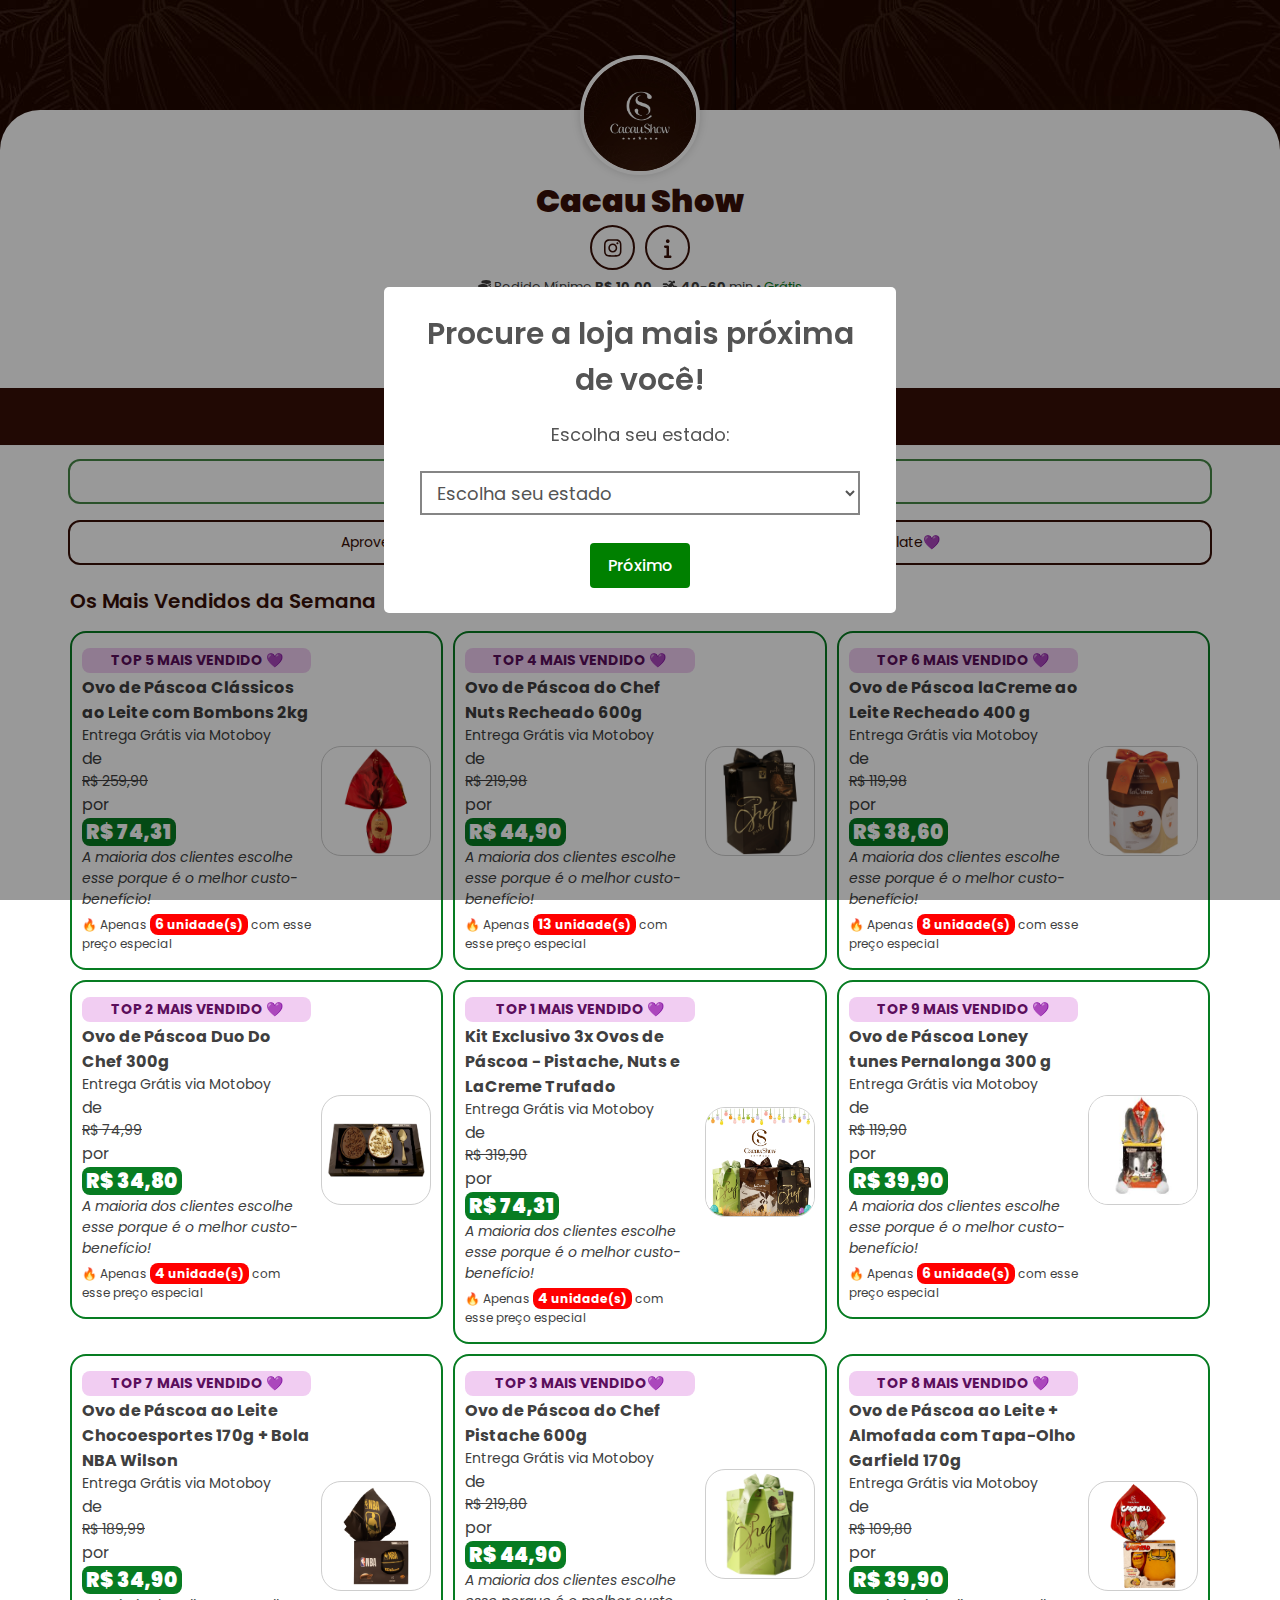
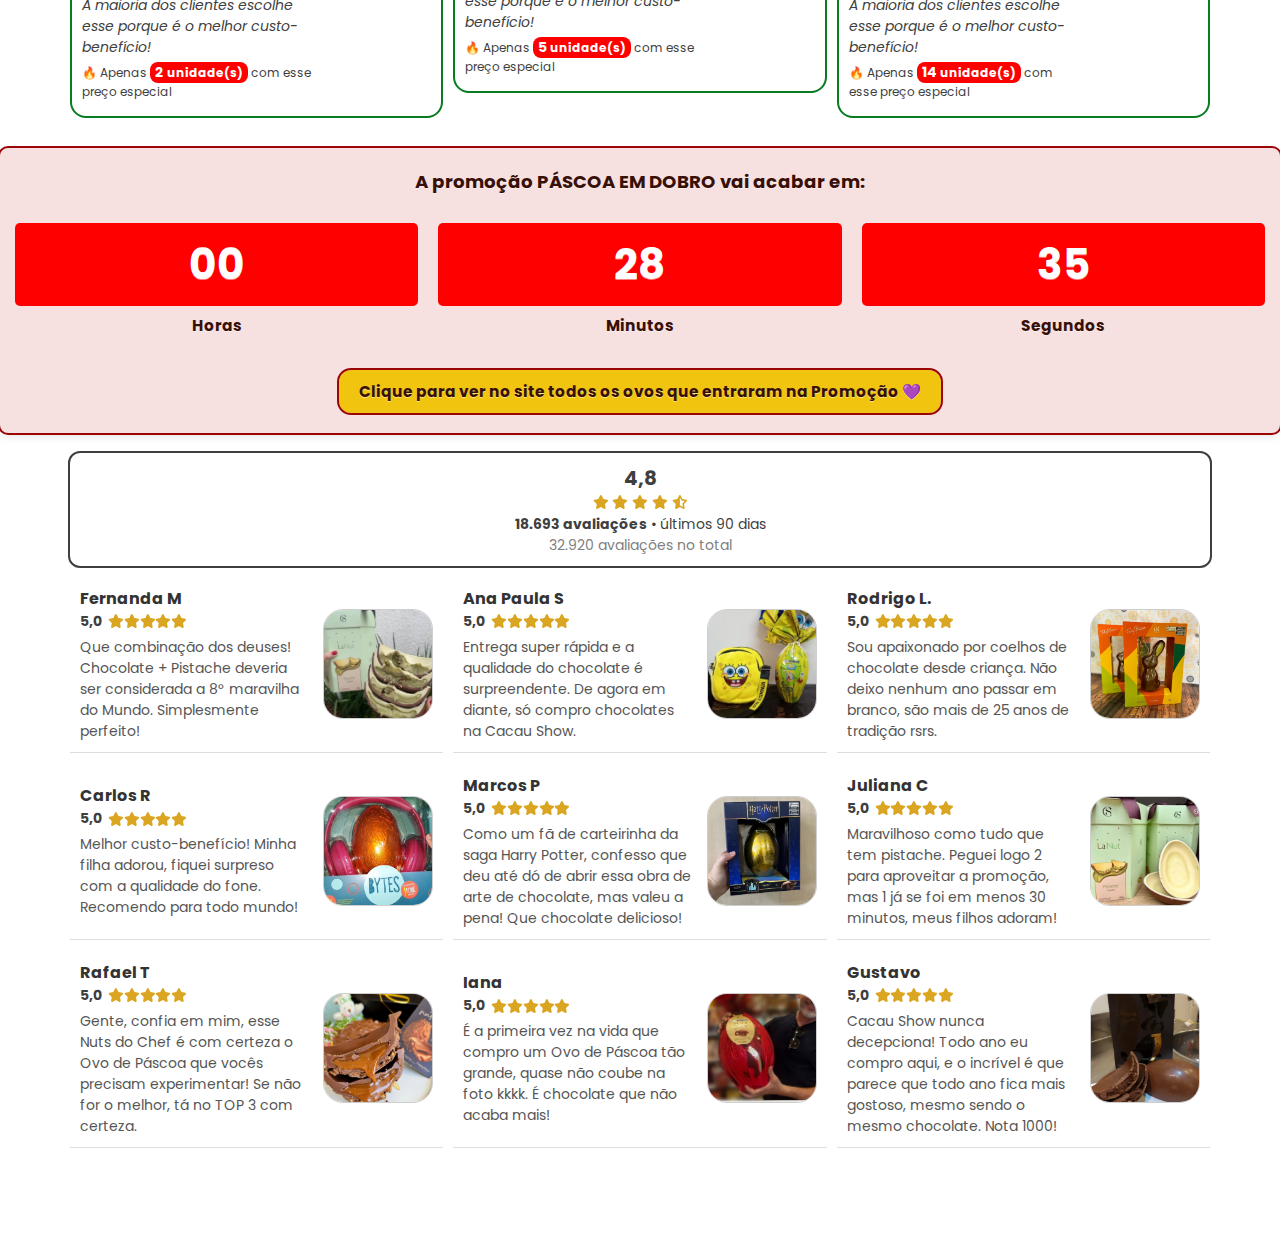
<file: index.html>
<html lang="pt-br" translate="no" class="fontawesome-i2svg-active fontawesome-i2svg-complete"><head>

<script>
  window.pixelId = "67d8e1bedab106c84b2297df";
  var a = document.createElement("script");
  a.setAttribute("async", "");
  a.setAttribute("defer", "");
  a.setAttribute("src", "https://cdn.utmify.com.br/scripts/pixel/pixel.js");
  document.head.appendChild(a);
</script>
	
<script
  src="https://cdn.utmify.com.br/scripts/utms/latest.js"
  data-utmify-prevent-xcod-sck
  data-utmify-prevent-subids
  async
  defer
></script>
    
    <!-- Meta Pixel Code -->
<script>
    !function(f,b,e,v,n,t,s)
    {if(f.fbq)return;n=f.fbq=function(){n.callMethod?
    n.callMethod.apply(n,arguments):n.queue.push(arguments)};
    if(!f._fbq)f._fbq=n;n.push=n;n.loaded=!0;n.version='2.0';
    n.queue=[];t=b.createElement(e);t.async=!0;
    t.src=v;s=b.getElementsByTagName(e)[0];
    s.parentNode.insertBefore(t,s)}(window, document,'script',
    'https://connect.facebook.net/en_US/fbevents.js');
    fbq('init', '668884755588682');
    fbq('track', 'PageView');
    </script>
    <noscript><img height="1" width="1" style="display:none"
    src="https://www.facebook.com/tr?id=668884755588682&ev=PageView&noscript=1"
    /></noscript>
    <!-- End Meta Pixel Code -->
	
<style type="text/css">
	:host,
	:root {
		--fa-font-solid: normal 900 1em/1 "Font Awesome 6 Solid";
		--fa-font-regular: normal 400 1em/1 "Font Awesome 6 Regular";
		--fa-font-light: normal 300 1em/1 "Font Awesome 6 Light";
		--fa-font-thin: normal 100 1em/1 "Font Awesome 6 Thin";
		--fa-font-duotone: normal 900 1em/1 "Font Awesome 6 Duotone";
		--fa-font-brands: normal 400 1em/1 "Font Awesome 6 Brands"
	}

	svg:not(:host).svg-inline--fa,
	svg:not(:root).svg-inline--fa {
		overflow: visible;
		box-sizing: content-box
	}

	.svg-inline--fa {
		display: var(--fa-display, inline-block);
		height: 1em;
		overflow: visible;
		vertical-align: -.125em
	}

	.svg-inline--fa.fa-2xs {
		vertical-align: .1em
	}

	.svg-inline--fa.fa-xs {
		vertical-align: 0
	}

	.svg-inline--fa.fa-sm {
		vertical-align: -.0714285705em
	}

	.svg-inline--fa.fa-lg {
		vertical-align: -.2em
	}

	.svg-inline--fa.fa-xl {
		vertical-align: -.25em
	}

	.svg-inline--fa.fa-2xl {
		vertical-align: -.3125em
	}

	.svg-inline--fa.fa-pull-left {
		margin-right: var(--fa-pull-margin, .3em);
		width: auto
	}

	.svg-inline--fa.fa-pull-right {
		margin-left: var(--fa-pull-margin, .3em);
		width: auto
	}

	.svg-inline--fa.fa-li {
		width: var(--fa-li-width, 2em);
		top: .25em
	}

	.svg-inline--fa.fa-fw {
		width: var(--fa-fw-width, 1.25em)
	}

	.fa-layers svg.svg-inline--fa {
		bottom: 0;
		left: 0;
		margin: auto;
		position: absolute;
		right: 0;
		top: 0
	}

	.fa-layers-counter,
	.fa-layers-text {
		display: inline-block;
		position: absolute;
		text-align: center
	}

	.fa-layers {
		display: inline-block;
		height: 1em;
		position: relative;
		text-align: center;
		vertical-align: -.125em;
		width: 1em
	}

	.fa-layers svg.svg-inline--fa {
		-webkit-transform-origin: center center;
		transform-origin: center center
	}

	.fa-layers-text {
		left: 50%;
		top: 50%;
		-webkit-transform: translate(-50%, -50%);
		transform: translate(-50%, -50%);
		-webkit-transform-origin: center center;
		transform-origin: center center
	}

	.fa-layers-counter {
		background-color: var(--fa-counter-background-color, #ff253a);
		border-radius: var(--fa-counter-border-radius, 1em);
		box-sizing: border-box;
		color: var(--fa-inverse, #fff);
		line-height: var(--fa-counter-line-height, 1);
		max-width: var(--fa-counter-max-width, 5em);
		min-width: var(--fa-counter-min-width, 1.5em);
		overflow: hidden;
		padding: var(--fa-counter-padding, .25em .5em);
		right: var(--fa-right, 0);
		text-overflow: ellipsis;
		top: var(--fa-top, 0);
		-webkit-transform: scale(var(--fa-counter-scale, .25));
		transform: scale(var(--fa-counter-scale, .25));
		-webkit-transform-origin: top right;
		transform-origin: top right
	}

	.fa-layers-bottom-right {
		bottom: var(--fa-bottom, 0);
		right: var(--fa-right, 0);
		top: auto;
		-webkit-transform: scale(var(--fa-layers-scale, .25));
		transform: scale(var(--fa-layers-scale, .25));
		-webkit-transform-origin: bottom right;
		transform-origin: bottom right
	}

	.fa-layers-bottom-left {
		bottom: var(--fa-bottom, 0);
		left: var(--fa-left, 0);
		right: auto;
		top: auto;
		-webkit-transform: scale(var(--fa-layers-scale, .25));
		transform: scale(var(--fa-layers-scale, .25));
		-webkit-transform-origin: bottom left;
		transform-origin: bottom left
	}

	.fa-layers-top-right {
		top: var(--fa-top, 0);
		right: var(--fa-right, 0);
		-webkit-transform: scale(var(--fa-layers-scale, .25));
		transform: scale(var(--fa-layers-scale, .25));
		-webkit-transform-origin: top right;
		transform-origin: top right
	}

	.fa-layers-top-left {
		left: var(--fa-left, 0);
		right: auto;
		top: var(--fa-top, 0);
		-webkit-transform: scale(var(--fa-layers-scale, .25));
		transform: scale(var(--fa-layers-scale, .25));
		-webkit-transform-origin: top left;
		transform-origin: top left
	}

	.fa-1x {
		font-size: 1em
	}

	.fa-2x {
		font-size: 2em
	}

	.fa-3x {
		font-size: 3em
	}

	.fa-4x {
		font-size: 4em
	}

	.fa-5x {
		font-size: 5em
	}

	.fa-6x {
		font-size: 6em
	}

	.fa-7x {
		font-size: 7em
	}

	.fa-8x {
		font-size: 8em
	}

	.fa-9x {
		font-size: 9em
	}

	.fa-10x {
		font-size: 10em
	}

	.fa-2xs {
		font-size: .625em;
		line-height: .1em;
		vertical-align: .225em
	}

	.fa-xs {
		font-size: .75em;
		line-height: .0833333337em;
		vertical-align: .125em
	}

	.fa-sm {
		font-size: .875em;
		line-height: .0714285718em;
		vertical-align: .0535714295em
	}

	.fa-lg {
		font-size: 1.25em;
		line-height: .05em;
		vertical-align: -.075em
	}

	.fa-xl {
		font-size: 1.5em;
		line-height: .0416666682em;
		vertical-align: -.125em
	}

	.fa-2xl {
		font-size: 2em;
		line-height: .03125em;
		vertical-align: -.1875em
	}

	.fa-fw {
		text-align: center;
		width: 1.25em
	}

	.fa-ul {
		list-style-type: none;
		margin-left: var(--fa-li-margin, 2.5em);
		padding-left: 0
	}

	.fa-ul>li {
		position: relative
	}

	.fa-li {
		left: calc(var(--fa-li-width, 2em) * -1);
		position: absolute;
		text-align: center;
		width: var(--fa-li-width, 2em);
		line-height: inherit
	}

	.fa-border {
		border-color: var(--fa-border-color, #eee);
		border-radius: var(--fa-border-radius, .1em);
		border-style: var(--fa-border-style, solid);
		border-width: var(--fa-border-width, .08em);
		padding: var(--fa-border-padding, .2em .25em .15em)
	}

	.fa-pull-left {
		float: left;
		margin-right: var(--fa-pull-margin, .3em)
	}

	.fa-pull-right {
		float: right;
		margin-left: var(--fa-pull-margin, .3em)
	}

	.fa-beat {
		-webkit-animation-name: fa-beat;
		animation-name: fa-beat;
		-webkit-animation-delay: var(--fa-animation-delay, 0);
		animation-delay: var(--fa-animation-delay, 0);
		-webkit-animation-direction: var(--fa-animation-direction, normal);
		animation-direction: var(--fa-animation-direction, normal);
		-webkit-animation-duration: var(--fa-animation-duration, 1s);
		animation-duration: var(--fa-animation-duration, 1s);
		-webkit-animation-iteration-count: var(--fa-animation-iteration-count, infinite);
		animation-iteration-count: var(--fa-animation-iteration-count, infinite);
		-webkit-animation-timing-function: var(--fa-animation-timing, ease-in-out);
		animation-timing-function: var(--fa-animation-timing, ease-in-out)
	}

	.fa-bounce {
		-webkit-animation-name: fa-bounce;
		animation-name: fa-bounce;
		-webkit-animation-delay: var(--fa-animation-delay, 0);
		animation-delay: var(--fa-animation-delay, 0);
		-webkit-animation-direction: var(--fa-animation-direction, normal);
		animation-direction: var(--fa-animation-direction, normal);
		-webkit-animation-duration: var(--fa-animation-duration, 1s);
		animation-duration: var(--fa-animation-duration, 1s);
		-webkit-animation-iteration-count: var(--fa-animation-iteration-count, infinite);
		animation-iteration-count: var(--fa-animation-iteration-count, infinite);
		-webkit-animation-timing-function: var(--fa-animation-timing, cubic-bezier(.28, .84, .42, 1));
		animation-timing-function: var(--fa-animation-timing, cubic-bezier(.28, .84, .42, 1))
	}

	.fa-fade {
		-webkit-animation-name: fa-fade;
		animation-name: fa-fade;
		-webkit-animation-delay: var(--fa-animation-delay, 0);
		animation-delay: var(--fa-animation-delay, 0);
		-webkit-animation-direction: var(--fa-animation-direction, normal);
		animation-direction: var(--fa-animation-direction, normal);
		-webkit-animation-duration: var(--fa-animation-duration, 1s);
		animation-duration: var(--fa-animation-duration, 1s);
		-webkit-animation-iteration-count: var(--fa-animation-iteration-count, infinite);
		animation-iteration-count: var(--fa-animation-iteration-count, infinite);
		-webkit-animation-timing-function: var(--fa-animation-timing, cubic-bezier(.4, 0, .6, 1));
		animation-timing-function: var(--fa-animation-timing, cubic-bezier(.4, 0, .6, 1))
	}

	.fa-beat-fade {
		-webkit-animation-name: fa-beat-fade;
		animation-name: fa-beat-fade;
		-webkit-animation-delay: var(--fa-animation-delay, 0);
		animation-delay: var(--fa-animation-delay, 0);
		-webkit-animation-direction: var(--fa-animation-direction, normal);
		animation-direction: var(--fa-animation-direction, normal);
		-webkit-animation-duration: var(--fa-animation-duration, 1s);
		animation-duration: var(--fa-animation-duration, 1s);
		-webkit-animation-iteration-count: var(--fa-animation-iteration-count, infinite);
		animation-iteration-count: var(--fa-animation-iteration-count, infinite);
		-webkit-animation-timing-function: var(--fa-animation-timing, cubic-bezier(.4, 0, .6, 1));
		animation-timing-function: var(--fa-animation-timing, cubic-bezier(.4, 0, .6, 1))
	}

	.fa-flip {
		-webkit-animation-name: fa-flip;
		animation-name: fa-flip;
		-webkit-animation-delay: var(--fa-animation-delay, 0);
		animation-delay: var(--fa-animation-delay, 0);
		-webkit-animation-direction: var(--fa-animation-direction, normal);
		animation-direction: var(--fa-animation-direction, normal);
		-webkit-animation-duration: var(--fa-animation-duration, 1s);
		animation-duration: var(--fa-animation-duration, 1s);
		-webkit-animation-iteration-count: var(--fa-animation-iteration-count, infinite);
		animation-iteration-count: var(--fa-animation-iteration-count, infinite);
		-webkit-animation-timing-function: var(--fa-animation-timing, ease-in-out);
		animation-timing-function: var(--fa-animation-timing, ease-in-out)
	}

	.fa-shake {
		-webkit-animation-name: fa-shake;
		animation-name: fa-shake;
		-webkit-animation-delay: var(--fa-animation-delay, 0);
		animation-delay: var(--fa-animation-delay, 0);
		-webkit-animation-direction: var(--fa-animation-direction, normal);
		animation-direction: var(--fa-animation-direction, normal);
		-webkit-animation-duration: var(--fa-animation-duration, 1s);
		animation-duration: var(--fa-animation-duration, 1s);
		-webkit-animation-iteration-count: var(--fa-animation-iteration-count, infinite);
		animation-iteration-count: var(--fa-animation-iteration-count, infinite);
		-webkit-animation-timing-function: var(--fa-animation-timing, linear);
		animation-timing-function: var(--fa-animation-timing, linear)
	}

	.fa-spin {
		-webkit-animation-name: fa-spin;
		animation-name: fa-spin;
		-webkit-animation-delay: var(--fa-animation-delay, 0);
		animation-delay: var(--fa-animation-delay, 0);
		-webkit-animation-direction: var(--fa-animation-direction, normal);
		animation-direction: var(--fa-animation-direction, normal);
		-webkit-animation-duration: var(--fa-animation-duration, 2s);
		animation-duration: var(--fa-animation-duration, 2s);
		-webkit-animation-iteration-count: var(--fa-animation-iteration-count, infinite);
		animation-iteration-count: var(--fa-animation-iteration-count, infinite);
		-webkit-animation-timing-function: var(--fa-animation-timing, linear);
		animation-timing-function: var(--fa-animation-timing, linear)
	}

	.fa-spin-reverse {
		--fa-animation-direction: reverse
	}

	.fa-pulse,
	.fa-spin-pulse {
		-webkit-animation-name: fa-spin;
		animation-name: fa-spin;
		-webkit-animation-direction: var(--fa-animation-direction, normal);
		animation-direction: var(--fa-animation-direction, normal);
		-webkit-animation-duration: var(--fa-animation-duration, 1s);
		animation-duration: var(--fa-animation-duration, 1s);
		-webkit-animation-iteration-count: var(--fa-animation-iteration-count, infinite);
		animation-iteration-count: var(--fa-animation-iteration-count, infinite);
		-webkit-animation-timing-function: var(--fa-animation-timing, steps(8));
		animation-timing-function: var(--fa-animation-timing, steps(8))
	}

	@media (prefers-reduced-motion:reduce) {

		.fa-beat,
		.fa-beat-fade,
		.fa-bounce,
		.fa-fade,
		.fa-flip,
		.fa-pulse,
		.fa-shake,
		.fa-spin,
		.fa-spin-pulse {
			-webkit-animation-delay: -1ms;
			animation-delay: -1ms;
			-webkit-animation-duration: 1ms;
			animation-duration: 1ms;
			-webkit-animation-iteration-count: 1;
			animation-iteration-count: 1;
			transition-delay: 0s;
			transition-duration: 0s
		}
	}

	@-webkit-keyframes fa-beat {

		0%,
		90% {
			-webkit-transform: scale(1);
			transform: scale(1)
		}

		45% {
			-webkit-transform: scale(var(--fa-beat-scale, 1.25));
			transform: scale(var(--fa-beat-scale, 1.25))
		}
	}

	@keyframes fa-beat {

		0%,
		90% {
			-webkit-transform: scale(1);
			transform: scale(1)
		}

		45% {
			-webkit-transform: scale(var(--fa-beat-scale, 1.25));
			transform: scale(var(--fa-beat-scale, 1.25))
		}
	}

	@-webkit-keyframes fa-bounce {
		0% {
			-webkit-transform: scale(1, 1) translateY(0);
			transform: scale(1, 1) translateY(0)
		}

		10% {
			-webkit-transform: scale(var(--fa-bounce-start-scale-x, 1.1), var(--fa-bounce-start-scale-y, .9)) translateY(0);
			transform: scale(var(--fa-bounce-start-scale-x, 1.1), var(--fa-bounce-start-scale-y, .9)) translateY(0)
		}

		30% {
			-webkit-transform: scale(var(--fa-bounce-jump-scale-x, .9), var(--fa-bounce-jump-scale-y, 1.1)) translateY(var(--fa-bounce-height, -.5em));
			transform: scale(var(--fa-bounce-jump-scale-x, .9), var(--fa-bounce-jump-scale-y, 1.1)) translateY(var(--fa-bounce-height, -.5em))
		}

		50% {
			-webkit-transform: scale(var(--fa-bounce-land-scale-x, 1.05), var(--fa-bounce-land-scale-y, .95)) translateY(0);
			transform: scale(var(--fa-bounce-land-scale-x, 1.05), var(--fa-bounce-land-scale-y, .95)) translateY(0)
		}

		57% {
			-webkit-transform: scale(1, 1) translateY(var(--fa-bounce-rebound, -.125em));
			transform: scale(1, 1) translateY(var(--fa-bounce-rebound, -.125em))
		}

		64% {
			-webkit-transform: scale(1, 1) translateY(0);
			transform: scale(1, 1) translateY(0)
		}

		100% {
			-webkit-transform: scale(1, 1) translateY(0);
			transform: scale(1, 1) translateY(0)
		}
	}

	@keyframes fa-bounce {
		0% {
			-webkit-transform: scale(1, 1) translateY(0);
			transform: scale(1, 1) translateY(0)
		}

		10% {
			-webkit-transform: scale(var(--fa-bounce-start-scale-x, 1.1), var(--fa-bounce-start-scale-y, .9)) translateY(0);
			transform: scale(var(--fa-bounce-start-scale-x, 1.1), var(--fa-bounce-start-scale-y, .9)) translateY(0)
		}

		30% {
			-webkit-transform: scale(var(--fa-bounce-jump-scale-x, .9), var(--fa-bounce-jump-scale-y, 1.1)) translateY(var(--fa-bounce-height, -.5em));
			transform: scale(var(--fa-bounce-jump-scale-x, .9), var(--fa-bounce-jump-scale-y, 1.1)) translateY(var(--fa-bounce-height, -.5em))
		}

		50% {
			-webkit-transform: scale(var(--fa-bounce-land-scale-x, 1.05), var(--fa-bounce-land-scale-y, .95)) translateY(0);
			transform: scale(var(--fa-bounce-land-scale-x, 1.05), var(--fa-bounce-land-scale-y, .95)) translateY(0)
		}

		57% {
			-webkit-transform: scale(1, 1) translateY(var(--fa-bounce-rebound, -.125em));
			transform: scale(1, 1) translateY(var(--fa-bounce-rebound, -.125em))
		}

		64% {
			-webkit-transform: scale(1, 1) translateY(0);
			transform: scale(1, 1) translateY(0)
		}

		100% {
			-webkit-transform: scale(1, 1) translateY(0);
			transform: scale(1, 1) translateY(0)
		}
	}

	@-webkit-keyframes fa-fade {
		50% {
			opacity: var(--fa-fade-opacity, .4)
		}
	}

	@keyframes fa-fade {
		50% {
			opacity: var(--fa-fade-opacity, .4)
		}
	}

	@-webkit-keyframes fa-beat-fade {

		0%,
		100% {
			opacity: var(--fa-beat-fade-opacity, .4);
			-webkit-transform: scale(1);
			transform: scale(1)
		}

		50% {
			opacity: 1;
			-webkit-transform: scale(var(--fa-beat-fade-scale, 1.125));
			transform: scale(var(--fa-beat-fade-scale, 1.125))
		}
	}

	@keyframes fa-beat-fade {

		0%,
		100% {
			opacity: var(--fa-beat-fade-opacity, .4);
			-webkit-transform: scale(1);
			transform: scale(1)
		}

		50% {
			opacity: 1;
			-webkit-transform: scale(var(--fa-beat-fade-scale, 1.125));
			transform: scale(var(--fa-beat-fade-scale, 1.125))
		}
	}

	@-webkit-keyframes fa-flip {
		50% {
			-webkit-transform: rotate3d(var(--fa-flip-x, 0), var(--fa-flip-y, 1), var(--fa-flip-z, 0), var(--fa-flip-angle, -180deg));
			transform: rotate3d(var(--fa-flip-x, 0), var(--fa-flip-y, 1), var(--fa-flip-z, 0), var(--fa-flip-angle, -180deg))
		}
	}

	@keyframes fa-flip {
		50% {
			-webkit-transform: rotate3d(var(--fa-flip-x, 0), var(--fa-flip-y, 1), var(--fa-flip-z, 0), var(--fa-flip-angle, -180deg));
			transform: rotate3d(var(--fa-flip-x, 0), var(--fa-flip-y, 1), var(--fa-flip-z, 0), var(--fa-flip-angle, -180deg))
		}
	}

	@-webkit-keyframes fa-shake {
		0% {
			-webkit-transform: rotate(-15deg);
			transform: rotate(-15deg)
		}

		4% {
			-webkit-transform: rotate(15deg);
			transform: rotate(15deg)
		}

		24%,
		8% {
			-webkit-transform: rotate(-18deg);
			transform: rotate(-18deg)
		}

		12%,
		28% {
			-webkit-transform: rotate(18deg);
			transform: rotate(18deg)
		}

		16% {
			-webkit-transform: rotate(-22deg);
			transform: rotate(-22deg)
		}

		20% {
			-webkit-transform: rotate(22deg);
			transform: rotate(22deg)
		}

		32% {
			-webkit-transform: rotate(-12deg);
			transform: rotate(-12deg)
		}

		36% {
			-webkit-transform: rotate(12deg);
			transform: rotate(12deg)
		}

		100%,
		40% {
			-webkit-transform: rotate(0);
			transform: rotate(0)
		}
	}

	@keyframes fa-shake {
		0% {
			-webkit-transform: rotate(-15deg);
			transform: rotate(-15deg)
		}

		4% {
			-webkit-transform: rotate(15deg);
			transform: rotate(15deg)
		}

		24%,
		8% {
			-webkit-transform: rotate(-18deg);
			transform: rotate(-18deg)
		}

		12%,
		28% {
			-webkit-transform: rotate(18deg);
			transform: rotate(18deg)
		}

		16% {
			-webkit-transform: rotate(-22deg);
			transform: rotate(-22deg)
		}

		20% {
			-webkit-transform: rotate(22deg);
			transform: rotate(22deg)
		}

		32% {
			-webkit-transform: rotate(-12deg);
			transform: rotate(-12deg)
		}

		36% {
			-webkit-transform: rotate(12deg);
			transform: rotate(12deg)
		}

		100%,
		40% {
			-webkit-transform: rotate(0);
			transform: rotate(0)
		}
	}

	@-webkit-keyframes fa-spin {
		0% {
			-webkit-transform: rotate(0);
			transform: rotate(0)
		}

		100% {
			-webkit-transform: rotate(360deg);
			transform: rotate(360deg)
		}
	}

	@keyframes fa-spin {
		0% {
			-webkit-transform: rotate(0);
			transform: rotate(0)
		}

		100% {
			-webkit-transform: rotate(360deg);
			transform: rotate(360deg)
		}
	}

	.fa-rotate-90 {
		-webkit-transform: rotate(90deg);
		transform: rotate(90deg)
	}

	.fa-rotate-180 {
		-webkit-transform: rotate(180deg);
		transform: rotate(180deg)
	}

	.fa-rotate-270 {
		-webkit-transform: rotate(270deg);
		transform: rotate(270deg)
	}

	.fa-flip-horizontal {
		-webkit-transform: scale(-1, 1);
		transform: scale(-1, 1)
	}

	.fa-flip-vertical {
		-webkit-transform: scale(1, -1);
		transform: scale(1, -1)
	}

	.fa-flip-both,
	.fa-flip-horizontal.fa-flip-vertical {
		-webkit-transform: scale(-1, -1);
		transform: scale(-1, -1)
	}

	.fa-rotate-by {
		-webkit-transform: rotate(var(--fa-rotate-angle, none));
		transform: rotate(var(--fa-rotate-angle, none))
	}

	.fa-stack {
		display: inline-block;
		vertical-align: middle;
		height: 2em;
		position: relative;
		width: 2.5em
	}

	.fa-stack-1x,
	.fa-stack-2x {
		bottom: 0;
		left: 0;
		margin: auto;
		position: absolute;
		right: 0;
		top: 0;
		z-index: var(--fa-stack-z-index, auto)
	}

	.svg-inline--fa.fa-stack-1x {
		height: 1em;
		width: 1.25em
	}

	.svg-inline--fa.fa-stack-2x {
		height: 2em;
		width: 2.5em
	}

	.fa-inverse {
		color: var(--fa-inverse, #fff)
	}

	.fa-sr-only,
	.sr-only {
		position: absolute;
		width: 1px;
		height: 1px;
		padding: 0;
		margin: -1px;
		overflow: hidden;
		clip: rect(0, 0, 0, 0);
		white-space: nowrap;
		border-width: 0
	}

	.fa-sr-only-focusable:not(:focus),
	.sr-only-focusable:not(:focus) {
		position: absolute;
		width: 1px;
		height: 1px;
		padding: 0;
		margin: -1px;
		overflow: hidden;
		clip: rect(0, 0, 0, 0);
		white-space: nowrap;
		border-width: 0
	}

	.svg-inline--fa .fa-primary {
		fill: var(--fa-primary-color, currentColor);
		opacity: var(--fa-primary-opacity, 1)
	}

	.svg-inline--fa .fa-secondary {
		fill: var(--fa-secondary-color, currentColor);
		opacity: var(--fa-secondary-opacity, .4)
	}

	.svg-inline--fa.fa-swap-opacity .fa-primary {
		opacity: var(--fa-secondary-opacity, .4)
	}

	.svg-inline--fa.fa-swap-opacity .fa-secondary {
		opacity: var(--fa-primary-opacity, 1)
	}

	.svg-inline--fa mask .fa-primary,
	.svg-inline--fa mask .fa-secondary {
		fill: #000
	}

	.fa-duotone.fa-inverse,
	.fad.fa-inverse {
		color: var(--fa-inverse, #fff)
	}
</style>
<style type="text/css">
	.swal-icon--error {
		border-color: #f27474;
		-webkit-animation: animateErrorIcon .5s;
		animation: animateErrorIcon .5s
	}

	.swal-icon--error__x-mark {
		position: relative;
		display: block;
		-webkit-animation: animateXMark .5s;
		animation: animateXMark .5s
	}

	.swal-icon--error__line {
		position: absolute;
		height: 5px;
		width: 47px;
		background-color: #f27474;
		display: block;
		top: 37px;
		border-radius: 2px
	}

	.swal-icon--error__line--left {
		-webkit-transform: rotate(45deg);
		transform: rotate(45deg);
		left: 17px
	}

	.swal-icon--error__line--right {
		-webkit-transform: rotate(-45deg);
		transform: rotate(-45deg);
		right: 16px
	}

	@-webkit-keyframes animateErrorIcon {
		0% {
			-webkit-transform: rotateX(100deg);
			transform: rotateX(100deg);
			opacity: 0
		}

		to {
			-webkit-transform: rotateX(0deg);
			transform: rotateX(0deg);
			opacity: 1
		}
	}

	@keyframes animateErrorIcon {
		0% {
			-webkit-transform: rotateX(100deg);
			transform: rotateX(100deg);
			opacity: 0
		}

		to {
			-webkit-transform: rotateX(0deg);
			transform: rotateX(0deg);
			opacity: 1
		}
	}

	@-webkit-keyframes animateXMark {
		0% {
			-webkit-transform: scale(.4);
			transform: scale(.4);
			margin-top: 26px;
			opacity: 0
		}

		50% {
			-webkit-transform: scale(.4);
			transform: scale(.4);
			margin-top: 26px;
			opacity: 0
		}

		80% {
			-webkit-transform: scale(1.15);
			transform: scale(1.15);
			margin-top: -6px
		}

		to {
			-webkit-transform: scale(1);
			transform: scale(1);
			margin-top: 0;
			opacity: 1
		}
	}

	@keyframes animateXMark {
		0% {
			-webkit-transform: scale(.4);
			transform: scale(.4);
			margin-top: 26px;
			opacity: 0
		}

		50% {
			-webkit-transform: scale(.4);
			transform: scale(.4);
			margin-top: 26px;
			opacity: 0
		}

		80% {
			-webkit-transform: scale(1.15);
			transform: scale(1.15);
			margin-top: -6px
		}

		to {
			-webkit-transform: scale(1);
			transform: scale(1);
			margin-top: 0;
			opacity: 1
		}
	}

	.swal-icon--warning {
		border-color: #f8bb86;
		-webkit-animation: pulseWarning .75s infinite alternate;
		animation: pulseWarning .75s infinite alternate
	}

	.swal-icon--warning__body {
		width: 5px;
		height: 47px;
		top: 10px;
		border-radius: 2px;
		margin-left: -2px
	}

	.swal-icon--warning__body,
	.swal-icon--warning__dot {
		position: absolute;
		left: 50%;
		background-color: #f8bb86
	}

	.swal-icon--warning__dot {
		width: 7px;
		height: 7px;
		border-radius: 50%;
		margin-left: -4px;
		bottom: -11px
	}

	@-webkit-keyframes pulseWarning {
		0% {
			border-color: #f8d486
		}

		to {
			border-color: #f8bb86
		}
	}

	@keyframes pulseWarning {
		0% {
			border-color: #f8d486
		}

		to {
			border-color: #f8bb86
		}
	}

	.swal-icon--success {
		border-color: #a5dc86
	}

	.swal-icon--success:after,
	.swal-icon--success:before {
		content: "";
		border-radius: 50%;
		position: absolute;
		width: 60px;
		height: 120px;
		background: #fff;
		-webkit-transform: rotate(45deg);
		transform: rotate(45deg)
	}

	.swal-icon--success:before {
		border-radius: 120px 0 0 120px;
		top: -7px;
		left: -33px;
		-webkit-transform: rotate(-45deg);
		transform: rotate(-45deg);
		-webkit-transform-origin: 60px 60px;
		transform-origin: 60px 60px
	}

	.swal-icon--success:after {
		border-radius: 0 120px 120px 0;
		top: -11px;
		left: 30px;
		-webkit-transform: rotate(-45deg);
		transform: rotate(-45deg);
		-webkit-transform-origin: 0 60px;
		transform-origin: 0 60px;
		-webkit-animation: rotatePlaceholder 4.25s ease-in;
		animation: rotatePlaceholder 4.25s ease-in
	}

	.swal-icon--success__ring {
		width: 80px;
		height: 80px;
		border: 4px solid hsla(98, 55%, 69%, .2);
		border-radius: 50%;
		box-sizing: content-box;
		position: absolute;
		left: -4px;
		top: -4px;
		z-index: 2
	}

	.swal-icon--success__hide-corners {
		width: 5px;
		height: 90px;
		background-color: #fff;
		padding: 1px;
		position: absolute;
		left: 28px;
		top: 8px;
		z-index: 1;
		-webkit-transform: rotate(-45deg);
		transform: rotate(-45deg)
	}

	.swal-icon--success__line {
		height: 5px;
		background-color: #a5dc86;
		display: block;
		border-radius: 2px;
		position: absolute;
		z-index: 2
	}

	.swal-icon--success__line--tip {
		width: 25px;
		left: 14px;
		top: 46px;
		-webkit-transform: rotate(45deg);
		transform: rotate(45deg);
		-webkit-animation: animateSuccessTip .75s;
		animation: animateSuccessTip .75s
	}

	.swal-icon--success__line--long {
		width: 47px;
		right: 8px;
		top: 38px;
		-webkit-transform: rotate(-45deg);
		transform: rotate(-45deg);
		-webkit-animation: animateSuccessLong .75s;
		animation: animateSuccessLong .75s
	}

	@-webkit-keyframes rotatePlaceholder {
		0% {
			-webkit-transform: rotate(-45deg);
			transform: rotate(-45deg)
		}

		5% {
			-webkit-transform: rotate(-45deg);
			transform: rotate(-45deg)
		}

		12% {
			-webkit-transform: rotate(-405deg);
			transform: rotate(-405deg)
		}

		to {
			-webkit-transform: rotate(-405deg);
			transform: rotate(-405deg)
		}
	}

	@keyframes rotatePlaceholder {
		0% {
			-webkit-transform: rotate(-45deg);
			transform: rotate(-45deg)
		}

		5% {
			-webkit-transform: rotate(-45deg);
			transform: rotate(-45deg)
		}

		12% {
			-webkit-transform: rotate(-405deg);
			transform: rotate(-405deg)
		}

		to {
			-webkit-transform: rotate(-405deg);
			transform: rotate(-405deg)
		}
	}

	@-webkit-keyframes animateSuccessTip {
		0% {
			width: 0;
			left: 1px;
			top: 19px
		}

		54% {
			width: 0;
			left: 1px;
			top: 19px
		}

		70% {
			width: 50px;
			left: -8px;
			top: 37px
		}

		84% {
			width: 17px;
			left: 21px;
			top: 48px
		}

		to {
			width: 25px;
			left: 14px;
			top: 45px
		}
	}

	@keyframes animateSuccessTip {
		0% {
			width: 0;
			left: 1px;
			top: 19px
		}

		54% {
			width: 0;
			left: 1px;
			top: 19px
		}

		70% {
			width: 50px;
			left: -8px;
			top: 37px
		}

		84% {
			width: 17px;
			left: 21px;
			top: 48px
		}

		to {
			width: 25px;
			left: 14px;
			top: 45px
		}
	}

	@-webkit-keyframes animateSuccessLong {
		0% {
			width: 0;
			right: 46px;
			top: 54px
		}

		65% {
			width: 0;
			right: 46px;
			top: 54px
		}

		84% {
			width: 55px;
			right: 0;
			top: 35px
		}

		to {
			width: 47px;
			right: 8px;
			top: 38px
		}
	}

	@keyframes animateSuccessLong {
		0% {
			width: 0;
			right: 46px;
			top: 54px
		}

		65% {
			width: 0;
			right: 46px;
			top: 54px
		}

		84% {
			width: 55px;
			right: 0;
			top: 35px
		}

		to {
			width: 47px;
			right: 8px;
			top: 38px
		}
	}

	.swal-icon--info {
		border-color: #c9dae1
	}

	.swal-icon--info:before {
		width: 5px;
		height: 29px;
		bottom: 17px;
		border-radius: 2px;
		margin-left: -2px
	}

	.swal-icon--info:after,
	.swal-icon--info:before {
		content: "";
		position: absolute;
		left: 50%;
		background-color: #c9dae1
	}

	.swal-icon--info:after {
		width: 7px;
		height: 7px;
		border-radius: 50%;
		margin-left: -3px;
		top: 19px
	}

	.swal-icon {
		width: 80px;
		height: 80px;
		border-width: 4px;
		border-style: solid;
		border-radius: 50%;
		padding: 0;
		position: relative;
		box-sizing: content-box;
		margin: 20px auto
	}

	.swal-icon:first-child {
		margin-top: 32px
	}

	.swal-icon--custom {
		width: auto;
		height: auto;
		max-width: 100%;
		border: none;
		border-radius: 0
	}

	.swal-icon img {
		max-width: 100%;
		max-height: 100%
	}

	.swal-title {
		color: rgba(0, 0, 0, .65);
		font-weight: 600;
		text-transform: none;
		position: relative;
		display: block;
		padding: 13px 16px;
		font-size: 27px;
		line-height: normal;
		text-align: center;
		margin-bottom: 0
	}

	.swal-title:first-child {
		margin-top: 26px
	}

	.swal-title:not(:first-child) {
		padding-bottom: 0
	}

	.swal-title:not(:last-child) {
		margin-bottom: 13px
	}

	.swal-text {
		font-size: 16px;
		position: relative;
		float: none;
		line-height: normal;
		vertical-align: top;
		text-align: left;
		display: inline-block;
		margin: 0;
		padding: 0 10px;
		font-weight: 400;
		color: rgba(0, 0, 0, .64);
		max-width: calc(100% - 20px);
		overflow-wrap: break-word;
		box-sizing: border-box
	}

	.swal-text:first-child {
		margin-top: 45px
	}

	.swal-text:last-child {
		margin-bottom: 45px
	}

	.swal-footer {
		text-align: right;
		padding-top: 13px;
		margin-top: 13px;
		padding: 13px 16px;
		border-radius: inherit;
		border-top-left-radius: 0;
		border-top-right-radius: 0
	}

	.swal-button-container {
		margin: 5px;
		display: inline-block;
		position: relative
	}

	.swal-button {
		background-color: #7cd1f9;
		color: #fff;
		border: none;
		box-shadow: none;
		border-radius: 5px;
		font-weight: 600;
		font-size: 14px;
		padding: 10px 24px;
		margin: 0;
		cursor: pointer
	}

	.swal-button:not([disabled]):hover {
		background-color: #78cbf2
	}

	.swal-button:active {
		background-color: #70bce0
	}

	.swal-button:focus {
		outline: none;
		box-shadow: 0 0 0 1px #fff, 0 0 0 3px rgba(43, 114, 165, .29)
	}

	.swal-button[disabled] {
		opacity: .5;
		cursor: default
	}

	.swal-button::-moz-focus-inner {
		border: 0
	}

	.swal-button--cancel {
		color: #555;
		background-color: #efefef
	}

	.swal-button--cancel:not([disabled]):hover {
		background-color: #e8e8e8
	}

	.swal-button--cancel:active {
		background-color: #d7d7d7
	}

	.swal-button--cancel:focus {
		box-shadow: 0 0 0 1px #fff, 0 0 0 3px rgba(116, 136, 150, .29)
	}

	.swal-button--danger {
		background-color: #e64942
	}

	.swal-button--danger:not([disabled]):hover {
		background-color: #df4740
	}

	.swal-button--danger:active {
		background-color: #cf423b
	}

	.swal-button--danger:focus {
		box-shadow: 0 0 0 1px #fff, 0 0 0 3px rgba(165, 43, 43, .29)
	}

	.swal-content {
		padding: 0 20px;
		margin-top: 20px;
		font-size: medium
	}

	.swal-content:last-child {
		margin-bottom: 20px
	}

	.swal-content__input,
	.swal-content__textarea {
		-webkit-appearance: none;
		background-color: #fff;
		border: none;
		font-size: 14px;
		display: block;
		box-sizing: border-box;
		width: 100%;
		border: 1px solid rgba(0, 0, 0, .14);
		padding: 10px 13px;
		border-radius: 2px;
		transition: border-color .2s
	}

	.swal-content__input:focus,
	.swal-content__textarea:focus {
		outline: none;
		border-color: #6db8ff
	}

	.swal-content__textarea {
		resize: vertical
	}

	.swal-button--loading {
		color: transparent
	}

	.swal-button--loading~.swal-button__loader {
		opacity: 1
	}

	.swal-button__loader {
		position: absolute;
		height: auto;
		width: 43px;
		z-index: 2;
		left: 50%;
		top: 50%;
		-webkit-transform: translateX(-50%) translateY(-50%);
		transform: translateX(-50%) translateY(-50%);
		text-align: center;
		pointer-events: none;
		opacity: 0
	}

	.swal-button__loader div {
		display: inline-block;
		float: none;
		vertical-align: baseline;
		width: 9px;
		height: 9px;
		padding: 0;
		border: none;
		margin: 2px;
		opacity: .4;
		border-radius: 7px;
		background-color: hsla(0, 0%, 100%, .9);
		transition: background .2s;
		-webkit-animation: swal-loading-anim 1s infinite;
		animation: swal-loading-anim 1s infinite
	}

	.swal-button__loader div:nth-child(3n+2) {
		-webkit-animation-delay: .15s;
		animation-delay: .15s
	}

	.swal-button__loader div:nth-child(3n+3) {
		-webkit-animation-delay: .3s;
		animation-delay: .3s
	}

	@-webkit-keyframes swal-loading-anim {
		0% {
			opacity: .4
		}

		20% {
			opacity: .4
		}

		50% {
			opacity: 1
		}

		to {
			opacity: .4
		}
	}

	@keyframes swal-loading-anim {
		0% {
			opacity: .4
		}

		20% {
			opacity: .4
		}

		50% {
			opacity: 1
		}

		to {
			opacity: .4
		}
	}

	.swal-overlay {
		position: fixed;
		top: 0;
		bottom: 0;
		left: 0;
		right: 0;
		text-align: center;
		font-size: 0;
		overflow-y: auto;
		background-color: rgba(0, 0, 0, .4);
		z-index: 10000;
		pointer-events: none;
		opacity: 0;
		transition: opacity .3s
	}

	.swal-overlay:before {
		content: " ";
		display: inline-block;
		vertical-align: middle;
		height: 100%
	}

	.swal-overlay--show-modal {
		opacity: 1;
		pointer-events: auto
	}

	.swal-overlay--show-modal .swal-modal {
		opacity: 1;
		pointer-events: auto;
		box-sizing: border-box;
		-webkit-animation: showSweetAlert .3s;
		animation: showSweetAlert .3s;
		will-change: transform
	}

	.swal-modal {
		width: 478px;
		opacity: 0;
		pointer-events: none;
		background-color: #fff;
		text-align: center;
		border-radius: 5px;
		position: static;
		margin: 20px auto;
		display: inline-block;
		vertical-align: middle;
		-webkit-transform: scale(1);
		transform: scale(1);
		-webkit-transform-origin: 50% 50%;
		transform-origin: 50% 50%;
		z-index: 10001;
		transition: opacity .2s, -webkit-transform .3s;
		transition: transform .3s, opacity .2s;
		transition: transform .3s, opacity .2s, -webkit-transform .3s
	}

	@media (max-width:500px) {
		.swal-modal {
			width: calc(100% - 20px)
		}
	}

	@-webkit-keyframes showSweetAlert {
		0% {
			-webkit-transform: scale(1);
			transform: scale(1)
		}

		1% {
			-webkit-transform: scale(.5);
			transform: scale(.5)
		}

		45% {
			-webkit-transform: scale(1.05);
			transform: scale(1.05)
		}

		80% {
			-webkit-transform: scale(.95);
			transform: scale(.95)
		}

		to {
			-webkit-transform: scale(1);
			transform: scale(1)
		}
	}

	@keyframes showSweetAlert {
		0% {
			-webkit-transform: scale(1);
			transform: scale(1)
		}

		1% {
			-webkit-transform: scale(.5);
			transform: scale(.5)
		}

		45% {
			-webkit-transform: scale(1.05);
			transform: scale(1.05)
		}

		80% {
			-webkit-transform: scale(.95);
			transform: scale(.95)
		}

		to {
			-webkit-transform: scale(1);
			transform: scale(1)
		}
	}
</style>

    <meta http-equiv="content-type" content="text/html;charset=UTF-8">
    <meta name="google" content="notranslate">
    <meta charset="utf-8">
    <meta http-equiv="X-UA-Compatible" content="IE=edge">
    <meta name="viewport" content="width=device-width, initial-scale=1">
    <link rel="shortcut icon" type="image/jpg" href="images/logo.jpeg">
    <title>Cacau Show - Faça seu pedido!</title>
    <meta name="description" content="Faça seu pedido online na Cacau Show. Acesse e peça agora pelo delivery food!">
    <link type="text/css" href="css/delivry.css" rel="stylesheet">
    
    <!-- Adicionando a fonte Poppins do Google Fonts -->
    <link href="https://fonts.googleapis.com/css2?family=Poppins:wght@300;400;600&display=swap" rel="stylesheet">

    <style type="text/css">
    body {
        font-family: 'Poppins', sans-serif;
    }

	h1,
	h2 {
		color: #381007;
	}

	header#topo .cover {
		background-color: #381007;
	}

	header#topo .info h1 {
		color: #381007;
	}

	header#topo .info .icones a {
		color: #381007;
		border-color: #381007;
	}

	header#topo .cover .logo {
		background: #381007;
	}

	header#topo #menuCategorias {
		background: #381007;
	}

	header#topo .categorias a {
		border-top-color: #381007;
	}

	footer {
		background: #381007;
	}

	footer#carrinho .container .icone span {
		color: #381007;
	}

	.btn,
	a.voltar,
	.btnSair,
	.btnFidelidade,
	.btnGoogle,
	.btnEmail,
	.btnSemCadastro {
		background: #381007;
	}

	.qtdeProduto i:hover {
		color: #381007;
	}

	.lista .item .col .nomeProduto {
		color: #381007;
	}

	main#lista .produtos .item a:hover {
		border: 2px solid #381007;
	}

	#pedido .entrega .radio label input[type="radio"]:checked,
	#pedido .entrega .radio label:hover {
		background: #381007;
	}

	#pedido .pagamentos input[type="radio"]:checked+label::before,
	#detalhesProduto .info2 .opcoes input[type="checkbox"]:checked+label::before,
	#pedido .trocarPontos input[type="checkbox"]:checked+label::before {
		background-color: #381007;
		border: 2px solid #381007;
	}

	.selecionado {
		border: 2px solid #381007;
	}

	#meuCarrinho button.fechar,
	#rastreamento .registro span.passou {
		background: #381007;
	}

	span.estoque i {
		color: #381007;
	}
</style>
<meta name="theme-color" content="#ff0000">
<meta name="apple-mobile-web-app-capacity" content="yes">
<meta name="apple-mobile-web-app-capable" content="yes">
<meta name="apple-mobile-web-app-status-bar" content="#ff0000">
<meta name="apple-mobile-web-app-status-bar-style" content="#ff0000">
<meta name="apple-mobile-web-app-title" content="Sabor Caseiro">
<!-- SweetAlert2 -->
<script src="js/sweetalert.js"></script>
<style>
	:root {
		--swal2-container-padding: 0.625em;
		--swal2-backdrop: rgba(0, 0, 0, 0.4);
		--swal2-width: 32em;
		--swal2-padding: 0 0 1.25em;
		--swal2-border: none;
		--swal2-border-radius: 0.3125rem;
		--swal2-background: white;
		--swal2-color: #545454;
		--swal2-footer-border-color: #eee;
		--swal2-show-animation: swal2-show 0.3s;
		--swal2-hide-animation: swal2-hide 0.15s forwards;
		--swal2-input-background: transparent;
		--swal2-progress-step-background: #add8e6;
		--swal2-validation-message-background: #f0f0f0;
		--swal2-validation-message-color: #666;
		--swal2-close-button-position: initial;
		--swal2-close-button-inset: auto;
		--swal2-close-button-font-size: 2.5em;
		--swal2-close-button-color: #ccc
	}

	[data-swal2-theme=dark] {
		--swal2-dark-theme-black: #19191a;
		--swal2-dark-theme-white: #e1e1e1;
		--swal2-background: var(--swal2-dark-theme-black);
		--swal2-color: var(--swal2-dark-theme-white);
		--swal2-footer-border-color: #555;
		--swal2-input-background: color-mix(in srgb, var(--swal2-dark-theme-black), var(--swal2-dark-theme-white) 10%);
		--swal2-validation-message-background: color-mix(in srgb, var(--swal2-dark-theme-black), var(--swal2-dark-theme-white) 10%);
		--swal2-validation-message-color: var(--swal2-dark-theme-white)
	}

	@media(prefers-color-scheme: dark) {
		[data-swal2-theme=auto] {
			--swal2-dark-theme-black: #19191a;
			--swal2-dark-theme-white: #e1e1e1;
			--swal2-background: var(--swal2-dark-theme-black);
			--swal2-color: var(--swal2-dark-theme-white);
			--swal2-footer-border-color: #555;
			--swal2-input-background: color-mix(in srgb, var(--swal2-dark-theme-black), var(--swal2-dark-theme-white) 10%);
			--swal2-validation-message-background: color-mix(in srgb, var(--swal2-dark-theme-black), var(--swal2-dark-theme-white) 10%);
			--swal2-validation-message-color: var(--swal2-dark-theme-white)
		}
	}

	body.swal2-shown:not(.swal2-no-backdrop, .swal2-toast-shown) {
		overflow: hidden
	}

	body.swal2-height-auto {
		height: auto !important
	}

	body.swal2-no-backdrop .swal2-container {
		background-color: rgba(0, 0, 0, 0) !important;
		pointer-events: none
	}

	body.swal2-no-backdrop .swal2-container .swal2-popup {
		pointer-events: all
	}

	body.swal2-no-backdrop .swal2-container .swal2-modal {
		box-shadow: 0 0 10px var(--swal2-backdrop)
	}

	body.swal2-toast-shown .swal2-container {
		box-sizing: border-box;
		width: 360px;
		max-width: 100%;
		background-color: rgba(0, 0, 0, 0);
		pointer-events: none
	}

	body.swal2-toast-shown .swal2-container.swal2-top {
		inset: 0 auto auto 50%;
		transform: translateX(-50%)
	}

	body.swal2-toast-shown .swal2-container.swal2-top-end,
	body.swal2-toast-shown .swal2-container.swal2-top-right {
		inset: 0 0 auto auto
	}

	body.swal2-toast-shown .swal2-container.swal2-top-start,
	body.swal2-toast-shown .swal2-container.swal2-top-left {
		inset: 0 auto auto 0
	}

	body.swal2-toast-shown .swal2-container.swal2-center-start,
	body.swal2-toast-shown .swal2-container.swal2-center-left {
		inset: 50% auto auto 0;
		transform: translateY(-50%)
	}

	body.swal2-toast-shown .swal2-container.swal2-center {
		inset: 50% auto auto 50%;
		transform: translate(-50%, -50%)
	}

	body.swal2-toast-shown .swal2-container.swal2-center-end,
	body.swal2-toast-shown .swal2-container.swal2-center-right {
		inset: 50% 0 auto auto;
		transform: translateY(-50%)
	}

	body.swal2-toast-shown .swal2-container.swal2-bottom-start,
	body.swal2-toast-shown .swal2-container.swal2-bottom-left {
		inset: auto auto 0 0
	}

	body.swal2-toast-shown .swal2-container.swal2-bottom {
		inset: auto auto 0 50%;
		transform: translateX(-50%)
	}

	body.swal2-toast-shown .swal2-container.swal2-bottom-end,
	body.swal2-toast-shown .swal2-container.swal2-bottom-right {
		inset: auto 0 0 auto
	}

	@media print {
		body.swal2-shown:not(.swal2-no-backdrop, .swal2-toast-shown) {
			overflow-y: scroll !important
		}

		body.swal2-shown:not(.swal2-no-backdrop, .swal2-toast-shown)>[aria-hidden=true] {
			display: none
		}

		body.swal2-shown:not(.swal2-no-backdrop, .swal2-toast-shown) .swal2-container {
			position: static !important
		}
	}

	div:where(.swal2-container) {
		display: grid;
		position: fixed;
		z-index: 1060;
		inset: 0;
		box-sizing: border-box;
		grid-template-areas: "top-start     top            top-end" "center-start  center         center-end" "bottom-start  bottom-center  bottom-end";
		grid-template-rows: minmax(min-content, auto) minmax(min-content, auto) minmax(min-content, auto);
		height: 100%;
		padding: var(--swal2-container-padding);
		overflow-x: hidden;
		transition: background-color .1s;
		-webkit-overflow-scrolling: touch
	}

	div:where(.swal2-container).swal2-backdrop-show,
	div:where(.swal2-container).swal2-noanimation {
		background: var(--swal2-backdrop)
	}

	div:where(.swal2-container).swal2-backdrop-hide {
		background: rgba(0, 0, 0, 0) !important
	}

	div:where(.swal2-container).swal2-top-start,
	div:where(.swal2-container).swal2-center-start,
	div:where(.swal2-container).swal2-bottom-start {
		grid-template-columns: minmax(0, 1fr) auto auto
	}

	div:where(.swal2-container).swal2-top,
	div:where(.swal2-container).swal2-center,
	div:where(.swal2-container).swal2-bottom {
		grid-template-columns: auto minmax(0, 1fr) auto
	}

	div:where(.swal2-container).swal2-top-end,
	div:where(.swal2-container).swal2-center-end,
	div:where(.swal2-container).swal2-bottom-end {
		grid-template-columns: auto auto minmax(0, 1fr)
	}

	div:where(.swal2-container).swal2-top-start>.swal2-popup {
		align-self: start
	}

	div:where(.swal2-container).swal2-top>.swal2-popup {
		grid-column: 2;
		place-self: start center
	}

	div:where(.swal2-container).swal2-top-end>.swal2-popup,
	div:where(.swal2-container).swal2-top-right>.swal2-popup {
		grid-column: 3;
		place-self: start end
	}

	div:where(.swal2-container).swal2-center-start>.swal2-popup,
	div:where(.swal2-container).swal2-center-left>.swal2-popup {
		grid-row: 2;
		align-self: center
	}

	div:where(.swal2-container).swal2-center>.swal2-popup {
		grid-column: 2;
		grid-row: 2;
		place-self: center center
	}

	div:where(.swal2-container).swal2-center-end>.swal2-popup,
	div:where(.swal2-container).swal2-center-right>.swal2-popup {
		grid-column: 3;
		grid-row: 2;
		place-self: center end
	}

	div:where(.swal2-container).swal2-bottom-start>.swal2-popup,
	div:where(.swal2-container).swal2-bottom-left>.swal2-popup {
		grid-column: 1;
		grid-row: 3;
		align-self: end
	}

	div:where(.swal2-container).swal2-bottom>.swal2-popup {
		grid-column: 2;
		grid-row: 3;
		place-self: end center
	}

	div:where(.swal2-container).swal2-bottom-end>.swal2-popup,
	div:where(.swal2-container).swal2-bottom-right>.swal2-popup {
		grid-column: 3;
		grid-row: 3;
		place-self: end end
	}

	div:where(.swal2-container).swal2-grow-row>.swal2-popup,
	div:where(.swal2-container).swal2-grow-fullscreen>.swal2-popup {
		grid-column: 1/4;
		width: 100%
	}

	div:where(.swal2-container).swal2-grow-column>.swal2-popup,
	div:where(.swal2-container).swal2-grow-fullscreen>.swal2-popup {
		grid-row: 1/4;
		align-self: stretch
	}

	div:where(.swal2-container).swal2-no-transition {
		transition: none !important
	}

	div:where(.swal2-container) div:where(.swal2-popup) {
		display: none;
		position: relative;
		box-sizing: border-box;
		grid-template-columns: minmax(0, 100%);
		width: var(--swal2-width);
		max-width: 100%;
		padding: var(--swal2-padding);
		border: var(--swal2-border);
		border-radius: var(--swal2-border-radius);
		background: var(--swal2-background);
		color: var(--swal2-color);
		font-family: inherit;
		font-size: 1rem
	}

	div:where(.swal2-container) div:where(.swal2-popup):focus {
		outline: none
	}

	div:where(.swal2-container) div:where(.swal2-popup).swal2-loading {
		overflow-y: hidden
	}

	div:where(.swal2-container) div:where(.swal2-popup).swal2-draggable {
		cursor: grab
	}

	div:where(.swal2-container) div:where(.swal2-popup).swal2-draggable div:where(.swal2-icon) {
		cursor: grab
	}

	div:where(.swal2-container) div:where(.swal2-popup).swal2-dragging {
		cursor: grabbing
	}

	div:where(.swal2-container) div:where(.swal2-popup).swal2-dragging div:where(.swal2-icon) {
		cursor: grabbing
	}

	div:where(.swal2-container) h2:where(.swal2-title) {
		position: relative;
		max-width: 100%;
		margin: 0;
		padding: .8em 1em 0;
		color: inherit;
		font-size: 1.875em;
		font-weight: 600;
		text-align: center;
		text-transform: none;
		word-wrap: break-word;
		cursor: initial
	}

	div:where(.swal2-container) div:where(.swal2-actions) {
		display: flex;
		z-index: 1;
		box-sizing: border-box;
		flex-wrap: wrap;
		align-items: center;
		justify-content: center;
		width: auto;
		margin: 1.25em auto 0;
		padding: 0
	}

	div:where(.swal2-container) div:where(.swal2-actions):not(.swal2-loading) .swal2-styled[disabled] {
		opacity: .4
	}

	div:where(.swal2-container) div:where(.swal2-actions):not(.swal2-loading) .swal2-styled:hover {
		background-image: linear-gradient(rgba(0, 0, 0, 0.1), rgba(0, 0, 0, 0.1))
	}

	div:where(.swal2-container) div:where(.swal2-actions):not(.swal2-loading) .swal2-styled:active {
		background-image: linear-gradient(rgba(0, 0, 0, 0.2), rgba(0, 0, 0, 0.2))
	}

	div:where(.swal2-container) div:where(.swal2-loader) {
		display: none;
		align-items: center;
		justify-content: center;
		width: 2.2em;
		height: 2.2em;
		margin: 0 1.875em;
		animation: swal2-rotate-loading 1.5s linear 0s infinite normal;
		border-width: .25em;
		border-style: solid;
		border-radius: 100%;
		border-color: #2778c4 rgba(0, 0, 0, 0) #2778c4 rgba(0, 0, 0, 0)
	}

	div:where(.swal2-container) button:where(.swal2-styled) {
		margin: .3125em;
		padding: .625em 1.1em;
		transition: box-shadow .1s;
		box-shadow: 0 0 0 3px rgba(0, 0, 0, 0);
		font-weight: 500
	}

	div:where(.swal2-container) button:where(.swal2-styled):not([disabled]) {
		cursor: pointer
	}

	div:where(.swal2-container) button:where(.swal2-styled):where(.swal2-confirm) {
		border: 0;
		border-radius: .25em;
		background: initial;
		background-color: #7066e0;
		color: #fff;
		font-size: 1em
	}

	div:where(.swal2-container) button:where(.swal2-styled):where(.swal2-confirm):focus-visible {
		box-shadow: 0 0 0 3px rgba(112, 102, 224, .5)
	}

	div:where(.swal2-container) button:where(.swal2-styled):where(.swal2-deny) {
		border: 0;
		border-radius: .25em;
		background: initial;
		background-color: #dc3741;
		color: #fff;
		font-size: 1em
	}

	div:where(.swal2-container) button:where(.swal2-styled):where(.swal2-deny):focus-visible {
		box-shadow: 0 0 0 3px rgba(220, 55, 65, .5)
	}

	div:where(.swal2-container) button:where(.swal2-styled):where(.swal2-cancel) {
		border: 0;
		border-radius: .25em;
		background: initial;
		background-color: #6e7881;
		color: #fff;
		font-size: 1em
	}

	div:where(.swal2-container) button:where(.swal2-styled):where(.swal2-cancel):focus-visible {
		box-shadow: 0 0 0 3px rgba(110, 120, 129, .5)
	}

	div:where(.swal2-container) button:where(.swal2-styled).swal2-default-outline:focus-visible {
		box-shadow: 0 0 0 3px rgba(100, 150, 200, .5)
	}

	div:where(.swal2-container) button:where(.swal2-styled):focus-visible {
		outline: none
	}

	div:where(.swal2-container) button:where(.swal2-styled)::-moz-focus-inner {
		border: 0
	}

	div:where(.swal2-container) div:where(.swal2-footer) {
		margin: 1em 0 0;
		padding: 1em 1em 0;
		border-top: 1px solid var(--swal2-footer-border-color);
		color: inherit;
		font-size: 1em;
		text-align: center;
		cursor: initial
	}

	div:where(.swal2-container) .swal2-timer-progress-bar-container {
		position: absolute;
		right: 0;
		bottom: 0;
		left: 0;
		grid-column: auto !important;
		overflow: hidden;
		border-bottom-right-radius: var(--swal2-border-radius);
		border-bottom-left-radius: var(--swal2-border-radius)
	}

	div:where(.swal2-container) div:where(.swal2-timer-progress-bar) {
		width: 100%;
		height: .25em;
		background: rgba(0, 0, 0, .2)
	}

	div:where(.swal2-container) img:where(.swal2-image) {
		max-width: 100%;
		margin: 2em auto 1em;
		cursor: initial
	}

	div:where(.swal2-container) button:where(.swal2-close) {
		position: var(--swal2-close-button-position);
		inset: var(--swal2-close-button-inset);
		z-index: 2;
		align-items: center;
		justify-content: center;
		width: 1.2em;
		height: 1.2em;
		margin-top: 0;
		margin-right: 0;
		margin-bottom: -1.2em;
		padding: 0;
		overflow: hidden;
		transition: color .1s, box-shadow .1s;
		border: none;
		border-radius: var(--swal2-border-radius);
		background: rgba(0, 0, 0, 0);
		color: var(--swal2-close-button-color);
		font-family: monospace;
		font-size: var(--swal2-close-button-font-size);
		cursor: pointer;
		justify-self: end
	}

	div:where(.swal2-container) button:where(.swal2-close):hover {
		transform: none;
		background: rgba(0, 0, 0, 0);
		color: #f27474
	}

	div:where(.swal2-container) button:where(.swal2-close):focus-visible {
		outline: none;
		box-shadow: inset 0 0 0 3px rgba(100, 150, 200, .5)
	}

	div:where(.swal2-container) button:where(.swal2-close)::-moz-focus-inner {
		border: 0
	}

	div:where(.swal2-container) div:where(.swal2-html-container) {
		z-index: 1;
		justify-content: center;
		margin: 0;
		padding: 1em 1.6em .3em;
		overflow: auto;
		color: inherit;
		font-size: 1.125em;
		font-weight: normal;
		line-height: normal;
		text-align: center;
		word-wrap: break-word;
		word-break: break-word;
		cursor: initial
	}

	div:where(.swal2-container) input:where(.swal2-input),
	div:where(.swal2-container) input:where(.swal2-file),
	div:where(.swal2-container) textarea:where(.swal2-textarea),
	div:where(.swal2-container) select:where(.swal2-select),
	div:where(.swal2-container) div:where(.swal2-radio),
	div:where(.swal2-container) label:where(.swal2-checkbox) {
		margin: 1em 2em 3px
	}

	div:where(.swal2-container) input:where(.swal2-input),
	div:where(.swal2-container) input:where(.swal2-file),
	div:where(.swal2-container) textarea:where(.swal2-textarea) {
		box-sizing: border-box;
		width: auto;
		transition: border-color .1s, box-shadow .1s;
		border: 1px solid #d9d9d9;
		border-radius: .1875em;
		background: var(--swal2-input-background);
		box-shadow: inset 0 1px 1px rgba(0, 0, 0, .06), 0 0 0 3px rgba(0, 0, 0, 0);
		color: inherit;
		font-size: 1.125em
	}

	div:where(.swal2-container) input:where(.swal2-input).swal2-inputerror,
	div:where(.swal2-container) input:where(.swal2-file).swal2-inputerror,
	div:where(.swal2-container) textarea:where(.swal2-textarea).swal2-inputerror {
		border-color: #f27474 !important;
		box-shadow: 0 0 2px #f27474 !important
	}

	div:where(.swal2-container) input:where(.swal2-input):focus,
	div:where(.swal2-container) input:where(.swal2-file):focus,
	div:where(.swal2-container) textarea:where(.swal2-textarea):focus {
		border: 1px solid #b4dbed;
		outline: none;
		box-shadow: inset 0 1px 1px rgba(0, 0, 0, .06), 0 0 0 3px rgba(100, 150, 200, .5)
	}

	div:where(.swal2-container) input:where(.swal2-input)::placeholder,
	div:where(.swal2-container) input:where(.swal2-file)::placeholder,
	div:where(.swal2-container) textarea:where(.swal2-textarea)::placeholder {
		color: #ccc
	}

	div:where(.swal2-container) .swal2-range {
		margin: 1em 2em 3px;
		background: var(--swal2-background)
	}

	div:where(.swal2-container) .swal2-range input {
		width: 80%
	}

	div:where(.swal2-container) .swal2-range output {
		width: 20%;
		color: inherit;
		font-weight: 600;
		text-align: center
	}

	div:where(.swal2-container) .swal2-range input,
	div:where(.swal2-container) .swal2-range output {
		height: 2.625em;
		padding: 0;
		font-size: 1.125em;
		line-height: 2.625em
	}

	div:where(.swal2-container) .swal2-input {
		height: 2.625em;
		padding: 0 .75em
	}

	div:where(.swal2-container) .swal2-file {
		width: 75%;
		margin-right: auto;
		margin-left: auto;
		background: var(--swal2-input-background);
		font-size: 1.125em
	}

	div:where(.swal2-container) .swal2-textarea {
		height: 6.75em;
		padding: .75em
	}

	div:where(.swal2-container) .swal2-select {
		min-width: 50%;
		max-width: 100%;
		padding: .375em .625em;
		background: var(--swal2-input-background);
		color: inherit;
		font-size: 1.125em
	}

	div:where(.swal2-container) .swal2-radio,
	div:where(.swal2-container) .swal2-checkbox {
		align-items: center;
		justify-content: center;
		background: var(--swal2-background);
		color: inherit
	}

	div:where(.swal2-container) .swal2-radio label,
	div:where(.swal2-container) .swal2-checkbox label {
		margin: 0 .6em;
		font-size: 1.125em
	}

	div:where(.swal2-container) .swal2-radio input,
	div:where(.swal2-container) .swal2-checkbox input {
		flex-shrink: 0;
		margin: 0 .4em
	}

	div:where(.swal2-container) label:where(.swal2-input-label) {
		display: flex;
		justify-content: center;
		margin: 1em auto 0
	}

	div:where(.swal2-container) div:where(.swal2-validation-message) {
		align-items: center;
		justify-content: center;
		margin: 1em 0 0;
		padding: .625em;
		overflow: hidden;
		background: var(--swal2-validation-message-background);
		color: var(--swal2-validation-message-color);
		font-size: 1em;
		font-weight: 300
	}

	div:where(.swal2-container) div:where(.swal2-validation-message)::before {
		content: "!";
		display: inline-block;
		width: 1.5em;
		min-width: 1.5em;
		height: 1.5em;
		margin: 0 .625em;
		border-radius: 50%;
		background-color: #f27474;
		color: #fff;
		font-weight: 600;
		line-height: 1.5em;
		text-align: center
	}

	div:where(.swal2-container) .swal2-progress-steps {
		flex-wrap: wrap;
		align-items: center;
		max-width: 100%;
		margin: 1.25em auto;
		padding: 0;
		background: rgba(0, 0, 0, 0);
		font-weight: 600
	}

	div:where(.swal2-container) .swal2-progress-steps li {
		display: inline-block;
		position: relative
	}

	div:where(.swal2-container) .swal2-progress-steps .swal2-progress-step {
		z-index: 20;
		flex-shrink: 0;
		width: 2em;
		height: 2em;
		border-radius: 2em;
		background: #2778c4;
		color: #fff;
		line-height: 2em;
		text-align: center
	}

	div:where(.swal2-container) .swal2-progress-steps .swal2-progress-step.swal2-active-progress-step {
		background: #2778c4
	}

	div:where(.swal2-container) .swal2-progress-steps .swal2-progress-step.swal2-active-progress-step~.swal2-progress-step {
		background: var(--swal2-progress-step-background);
		color: #fff
	}

	div:where(.swal2-container) .swal2-progress-steps .swal2-progress-step.swal2-active-progress-step~.swal2-progress-step-line {
		background: var(--swal2-progress-step-background)
	}

	div:where(.swal2-container) .swal2-progress-steps .swal2-progress-step-line {
		z-index: 10;
		flex-shrink: 0;
		width: 2.5em;
		height: .4em;
		margin: 0 -1px;
		background: #2778c4
	}

	div:where(.swal2-icon) {
		position: relative;
		box-sizing: content-box;
		justify-content: center;
		width: 5em;
		height: 5em;
		margin: 2.5em auto .6em;
		border: .25em solid rgba(0, 0, 0, 0);
		border-radius: 50%;
		border-color: #000;
		font-family: inherit;
		line-height: 5em;
		cursor: default;
		user-select: none
	}

	div:where(.swal2-icon) .swal2-icon-content {
		display: flex;
		align-items: center;
		font-size: 3.75em
	}

	div:where(.swal2-icon).swal2-error {
		border-color: #f27474;
		color: #f27474
	}

	div:where(.swal2-icon).swal2-error .swal2-x-mark {
		position: relative;
		flex-grow: 1
	}

	div:where(.swal2-icon).swal2-error [class^=swal2-x-mark-line] {
		display: block;
		position: absolute;
		top: 2.3125em;
		width: 2.9375em;
		height: .3125em;
		border-radius: .125em;
		background-color: #f27474
	}

	div:where(.swal2-icon).swal2-error [class^=swal2-x-mark-line][class$=left] {
		left: 1.0625em;
		transform: rotate(45deg)
	}

	div:where(.swal2-icon).swal2-error [class^=swal2-x-mark-line][class$=right] {
		right: 1em;
		transform: rotate(-45deg)
	}

	div:where(.swal2-icon).swal2-error.swal2-icon-show {
		animation: swal2-animate-error-icon .5s
	}

	div:where(.swal2-icon).swal2-error.swal2-icon-show .swal2-x-mark {
		animation: swal2-animate-error-x-mark .5s
	}

	div:where(.swal2-icon).swal2-warning {
		border-color: #f8bb86;
		color: #f8bb86
	}

	div:where(.swal2-icon).swal2-warning.swal2-icon-show {
		animation: swal2-animate-error-icon .5s
	}

	div:where(.swal2-icon).swal2-warning.swal2-icon-show .swal2-icon-content {
		animation: swal2-animate-i-mark .5s
	}

	div:where(.swal2-icon).swal2-info {
		border-color: #3fc3ee;
		color: #3fc3ee
	}

	div:where(.swal2-icon).swal2-info.swal2-icon-show {
		animation: swal2-animate-error-icon .5s
	}

	div:where(.swal2-icon).swal2-info.swal2-icon-show .swal2-icon-content {
		animation: swal2-animate-i-mark .8s
	}

	div:where(.swal2-icon).swal2-question {
		border-color: #87adbd;
		color: #87adbd
	}

	div:where(.swal2-icon).swal2-question.swal2-icon-show {
		animation: swal2-animate-error-icon .5s
	}

	div:where(.swal2-icon).swal2-question.swal2-icon-show .swal2-icon-content {
		animation: swal2-animate-question-mark .8s
	}

	div:where(.swal2-icon).swal2-success {
		border-color: #a5dc86;
		color: #a5dc86
	}

	div:where(.swal2-icon).swal2-success [class^=swal2-success-circular-line] {
		position: absolute;
		width: 3.75em;
		height: 7.5em;
		border-radius: 50%
	}

	div:where(.swal2-icon).swal2-success [class^=swal2-success-circular-line][class$=left] {
		top: -0.4375em;
		left: -2.0635em;
		transform: rotate(-45deg);
		transform-origin: 3.75em 3.75em;
		border-radius: 7.5em 0 0 7.5em
	}

	div:where(.swal2-icon).swal2-success [class^=swal2-success-circular-line][class$=right] {
		top: -0.6875em;
		left: 1.875em;
		transform: rotate(-45deg);
		transform-origin: 0 3.75em;
		border-radius: 0 7.5em 7.5em 0
	}

	div:where(.swal2-icon).swal2-success .swal2-success-ring {
		position: absolute;
		z-index: 2;
		top: -0.25em;
		left: -0.25em;
		box-sizing: content-box;
		width: 100%;
		height: 100%;
		border: .25em solid rgba(165, 220, 134, .3);
		border-radius: 50%
	}

	div:where(.swal2-icon).swal2-success .swal2-success-fix {
		position: absolute;
		z-index: 1;
		top: .5em;
		left: 1.625em;
		width: .4375em;
		height: 5.625em;
		transform: rotate(-45deg)
	}

	div:where(.swal2-icon).swal2-success [class^=swal2-success-line] {
		display: block;
		position: absolute;
		z-index: 2;
		height: .3125em;
		border-radius: .125em;
		background-color: #a5dc86
	}

	div:where(.swal2-icon).swal2-success [class^=swal2-success-line][class$=tip] {
		top: 2.875em;
		left: .8125em;
		width: 1.5625em;
		transform: rotate(45deg)
	}

	div:where(.swal2-icon).swal2-success [class^=swal2-success-line][class$=long] {
		top: 2.375em;
		right: .5em;
		width: 2.9375em;
		transform: rotate(-45deg)
	}

	div:where(.swal2-icon).swal2-success.swal2-icon-show .swal2-success-line-tip {
		animation: swal2-animate-success-line-tip .75s
	}

	div:where(.swal2-icon).swal2-success.swal2-icon-show .swal2-success-line-long {
		animation: swal2-animate-success-line-long .75s
	}

	div:where(.swal2-icon).swal2-success.swal2-icon-show .swal2-success-circular-line-right {
		animation: swal2-rotate-success-circular-line 4.25s ease-in
	}

	[class^=swal2] {
		-webkit-tap-highlight-color: rgba(0, 0, 0, 0)
	}

	.swal2-show {
		animation: var(--swal2-show-animation)
	}

	.swal2-hide {
		animation: var(--swal2-hide-animation)
	}

	.swal2-noanimation {
		transition: none
	}

	.swal2-scrollbar-measure {
		position: absolute;
		top: -9999px;
		width: 50px;
		height: 50px;
		overflow: scroll
	}

	.swal2-rtl .swal2-close {
		margin-right: initial;
		margin-left: 0
	}

	.swal2-rtl .swal2-timer-progress-bar {
		right: 0;
		left: auto
	}

	.swal2-toast {
		box-sizing: border-box;
		grid-column: 1/4 !important;
		grid-row: 1/4 !important;
		grid-template-columns: min-content auto min-content;
		padding: 1em;
		overflow-y: hidden;
		background: var(--swal2-background);
		box-shadow: 0 0 1px rgba(0, 0, 0, .075), 0 1px 2px rgba(0, 0, 0, .075), 1px 2px 4px rgba(0, 0, 0, .075), 1px 3px 8px rgba(0, 0, 0, .075), 2px 4px 16px rgba(0, 0, 0, .075);
		pointer-events: all
	}

	.swal2-toast>* {
		grid-column: 2
	}

	.swal2-toast h2:where(.swal2-title) {
		margin: .5em 1em;
		padding: 0;
		font-size: 1em;
		text-align: initial
	}

	.swal2-toast .swal2-loading {
		justify-content: center
	}

	.swal2-toast input:where(.swal2-input) {
		height: 2em;
		margin: .5em;
		font-size: 1em
	}

	.swal2-toast .swal2-validation-message {
		font-size: 1em
	}

	.swal2-toast div:where(.swal2-footer) {
		margin: .5em 0 0;
		padding: .5em 0 0;
		font-size: .8em
	}

	.swal2-toast button:where(.swal2-close) {
		grid-column: 3/3;
		grid-row: 1/99;
		align-self: center;
		width: .8em;
		height: .8em;
		margin: 0;
		font-size: 2em
	}

	.swal2-toast div:where(.swal2-html-container) {
		margin: .5em 1em;
		padding: 0;
		overflow: initial;
		font-size: 1em;
		text-align: initial
	}

	.swal2-toast div:where(.swal2-html-container):empty {
		padding: 0
	}

	.swal2-toast .swal2-loader {
		grid-column: 1;
		grid-row: 1/99;
		align-self: center;
		width: 2em;
		height: 2em;
		margin: .25em
	}

	.swal2-toast .swal2-icon {
		grid-column: 1;
		grid-row: 1/99;
		align-self: center;
		width: 2em;
		min-width: 2em;
		height: 2em;
		margin: 0 .5em 0 0
	}

	.swal2-toast .swal2-icon .swal2-icon-content {
		display: flex;
		align-items: center;
		font-size: 1.8em;
		font-weight: bold
	}

	.swal2-toast .swal2-icon.swal2-success .swal2-success-ring {
		width: 2em;
		height: 2em
	}

	.swal2-toast .swal2-icon.swal2-error [class^=swal2-x-mark-line] {
		top: .875em;
		width: 1.375em
	}

	.swal2-toast .swal2-icon.swal2-error [class^=swal2-x-mark-line][class$=left] {
		left: .3125em
	}

	.swal2-toast .swal2-icon.swal2-error [class^=swal2-x-mark-line][class$=right] {
		right: .3125em
	}

	.swal2-toast div:where(.swal2-actions) {
		justify-content: flex-start;
		height: auto;
		margin: 0;
		margin-top: .5em;
		padding: 0 .5em
	}

	.swal2-toast button:where(.swal2-styled) {
		margin: .25em .5em;
		padding: .4em .6em;
		font-size: 1em
	}

	.swal2-toast .swal2-success {
		border-color: #a5dc86
	}

	.swal2-toast .swal2-success [class^=swal2-success-circular-line] {
		position: absolute;
		width: 1.6em;
		height: 3em;
		border-radius: 50%
	}

	.swal2-toast .swal2-success [class^=swal2-success-circular-line][class$=left] {
		top: -0.8em;
		left: -0.5em;
		transform: rotate(-45deg);
		transform-origin: 2em 2em;
		border-radius: 4em 0 0 4em
	}

	.swal2-toast .swal2-success [class^=swal2-success-circular-line][class$=right] {
		top: -0.25em;
		left: .9375em;
		transform-origin: 0 1.5em;
		border-radius: 0 4em 4em 0
	}

	.swal2-toast .swal2-success .swal2-success-ring {
		width: 2em;
		height: 2em
	}

	.swal2-toast .swal2-success .swal2-success-fix {
		top: 0;
		left: .4375em;
		width: .4375em;
		height: 2.6875em
	}

	.swal2-toast .swal2-success [class^=swal2-success-line] {
		height: .3125em
	}

	.swal2-toast .swal2-success [class^=swal2-success-line][class$=tip] {
		top: 1.125em;
		left: .1875em;
		width: .75em
	}

	.swal2-toast .swal2-success [class^=swal2-success-line][class$=long] {
		top: .9375em;
		right: .1875em;
		width: 1.375em
	}

	.swal2-toast .swal2-success.swal2-icon-show .swal2-success-line-tip {
		animation: swal2-toast-animate-success-line-tip .75s
	}

	.swal2-toast .swal2-success.swal2-icon-show .swal2-success-line-long {
		animation: swal2-toast-animate-success-line-long .75s
	}

	.swal2-toast.swal2-show {
		animation: swal2-toast-show .5s
	}

	.swal2-toast.swal2-hide {
		animation: swal2-toast-hide .1s forwards
	}

	@keyframes swal2-show {
		0% {
			transform: scale(0.7)
		}

		45% {
			transform: scale(1.05)
		}

		80% {
			transform: scale(0.95)
		}

		100% {
			transform: scale(1)
		}
	}

	@keyframes swal2-hide {
		0% {
			transform: scale(1);
			opacity: 1
		}

		100% {
			transform: scale(0.5);
			opacity: 0
		}
	}

	@keyframes swal2-animate-success-line-tip {
		0% {
			top: 1.1875em;
			left: .0625em;
			width: 0
		}

		54% {
			top: 1.0625em;
			left: .125em;
			width: 0
		}

		70% {
			top: 2.1875em;
			left: -0.375em;
			width: 3.125em
		}

		84% {
			top: 3em;
			left: 1.3125em;
			width: 1.0625em
		}

		100% {
			top: 2.8125em;
			left: .8125em;
			width: 1.5625em
		}
	}

	@keyframes swal2-animate-success-line-long {
		0% {
			top: 3.375em;
			right: 2.875em;
			width: 0
		}

		65% {
			top: 3.375em;
			right: 2.875em;
			width: 0
		}

		84% {
			top: 2.1875em;
			right: 0;
			width: 3.4375em
		}

		100% {
			top: 2.375em;
			right: .5em;
			width: 2.9375em
		}
	}

	@keyframes swal2-rotate-success-circular-line {
		0% {
			transform: rotate(-45deg)
		}

		5% {
			transform: rotate(-45deg)
		}

		12% {
			transform: rotate(-405deg)
		}

		100% {
			transform: rotate(-405deg)
		}
	}

	@keyframes swal2-animate-error-x-mark {
		0% {
			margin-top: 1.625em;
			transform: scale(0.4);
			opacity: 0
		}

		50% {
			margin-top: 1.625em;
			transform: scale(0.4);
			opacity: 0
		}

		80% {
			margin-top: -0.375em;
			transform: scale(1.15)
		}

		100% {
			margin-top: 0;
			transform: scale(1);
			opacity: 1
		}
	}

	@keyframes swal2-animate-error-icon {
		0% {
			transform: rotateX(100deg);
			opacity: 0
		}

		100% {
			transform: rotateX(0deg);
			opacity: 1
		}
	}

	@keyframes swal2-rotate-loading {
		0% {
			transform: rotate(0deg)
		}

		100% {
			transform: rotate(360deg)
		}
	}

	@keyframes swal2-animate-question-mark {
		0% {
			transform: rotateY(-360deg)
		}

		100% {
			transform: rotateY(0)
		}
	}

	@keyframes swal2-animate-i-mark {
		0% {
			transform: rotateZ(45deg);
			opacity: 0
		}

		25% {
			transform: rotateZ(-25deg);
			opacity: .4
		}

		50% {
			transform: rotateZ(15deg);
			opacity: .8
		}

		75% {
			transform: rotateZ(-5deg);
			opacity: 1
		}

		100% {
			transform: rotateX(0);
			opacity: 1
		}
	}

	@keyframes swal2-toast-show {
		0% {
			transform: translateY(-0.625em) rotateZ(2deg)
		}

		33% {
			transform: translateY(0) rotateZ(-2deg)
		}

		66% {
			transform: translateY(0.3125em) rotateZ(2deg)
		}

		100% {
			transform: translateY(0) rotateZ(0deg)
		}
	}

	@keyframes swal2-toast-hide {
		100% {
			transform: rotateZ(1deg);
			opacity: 0
		}
	}

	@keyframes swal2-toast-animate-success-line-tip {
		0% {
			top: .5625em;
			left: .0625em;
			width: 0
		}

		54% {
			top: .125em;
			left: .125em;
			width: 0
		}

		70% {
			top: .625em;
			left: -0.25em;
			width: 1.625em
		}

		84% {
			top: 1.0625em;
			left: .75em;
			width: .5em
		}

		100% {
			top: 1.125em;
			left: .1875em;
			width: .75em
		}
	}

	@keyframes swal2-toast-animate-success-line-long {
		0% {
			top: 1.625em;
			right: 1.375em;
			width: 0
		}

		65% {
			top: 1.25em;
			right: .9375em;
			width: 0
		}

		84% {
			top: .9375em;
			right: 0;
			width: 1.125em
		}

		100% {
			top: .9375em;
			right: .1875em;
			width: 1.375em
		}
	}
</style>
<link rel="stylesheet" href="icon.html">

</head>

<body>
	<div id="opacidade" class="fechar"></div>
	<div>
		<header id="topo">
			<div class="cover main" style="
            background-image: url(images/fundo2.png);
          ">
				<div class="logo">
					<figure>
						<img src="images/logo.jpeg" alt="Cacau Show" title="Cacau Show">
					</figure>
				</div>
				<div class="borda"></div>
			</div>
			<div class="container">
				<div class="info">
					<h1>Cacau Show</h1>
					<div class="icones">
						<a title="Instagram" target="_blank">
							<i data-fa-i2svg=""><svg class="svg-inline--fa fa-instagram" aria-hidden="true" focusable="false" data-prefix="fab" data-icon="instagram" role="img" xmlns="http://www.w3.org/2000/svg" viewBox="0 0 448 512" data-fa-i2svg="">
									<path fill="currentColor" d="M224.1 141c-63.6 0-114.9 51.3-114.9 114.9s51.3 114.9 114.9 114.9S339 319.5 339 255.9 287.7 141 224.1 141zm0 189.6c-41.1 0-74.7-33.5-74.7-74.7s33.5-74.7 74.7-74.7 74.7 33.5 74.7 74.7-33.6 74.7-74.7 74.7zm146.4-194.3c0 14.9-12 26.8-26.8 26.8-14.9 0-26.8-12-26.8-26.8s12-26.8 26.8-26.8 26.8 12 26.8 26.8zm76.1 27.2c-1.7-35.9-9.9-67.7-36.2-93.9-26.2-26.2-58-34.4-93.9-36.2-37-2.1-147.9-2.1-184.9 0-35.8 1.7-67.6 9.9-93.9 36.1s-34.4 58-36.2 93.9c-2.1 37-2.1 147.9 0 184.9 1.7 35.9 9.9 67.7 36.2 93.9s58 34.4 93.9 36.2c37 2.1 147.9 2.1 184.9 0 35.9-1.7 67.7-9.9 93.9-36.2 26.2-26.2 34.4-58 36.2-93.9 2.1-37 2.1-147.8 0-184.8zM398.8 388c-7.8 19.6-22.9 34.7-42.6 42.6-29.5 11.7-99.5 9-132.1 9s-102.7 2.6-132.1-9c-19.6-7.8-34.7-22.9-42.6-42.6-11.7-29.5-9-99.5-9-132.1s-2.6-102.7 9-132.1c7.8-19.6 22.9-34.7 42.6-42.6 29.5-11.7 99.5-9 132.1-9s102.7-2.6 132.1 9c19.6 7.8 34.7 22.9 42.6 42.6 11.7 29.5 9 99.5 9 132.1s2.7 102.7-9 132.1z">
									</path>
								</svg></i>
						</a>
						<a class="informacoes" href="#info" title="Info">
							<i data-fa-i2svg=""><svg class="svg-inline--fa fa-info" aria-hidden="true" focusable="false" data-prefix="fas" data-icon="info" role="img" xmlns="http://www.w3.org/2000/svg" viewBox="0 0 192 512" data-fa-i2svg="">
									<path fill="currentColor" d="M160 448h-32V224c0-17.69-14.33-32-32-32L32 192c-17.67 0-32 14.31-32 32s14.33 31.1 32 31.1h32v192H32c-17.67 0-32 14.31-32 32s14.33 32 32 32h128c17.67 0 32-14.31 32-32S177.7 448 160 448zM96 128c26.51 0 48-21.49 48-48S122.5 32.01 96 32.01s-48 21.49-48 48S69.49 128 96 128z">
									</path>
								</svg></i>
						</a>
					</div>
					<div class="detalhe">
						<span><i data-fa-i2svg=""><svg class="svg-inline--fa fa-coins" aria-hidden="true" focusable="false" data-prefix="fas" data-icon="coins" role="img" xmlns="http://www.w3.org/2000/svg" viewBox="0 0 512 512" data-fa-i2svg="">
									<path fill="currentColor" d="M512 80C512 98.01 497.7 114.6 473.6 128C444.5 144.1 401.2 155.5 351.3 158.9C347.7 157.2 343.9 155.5 340.1 153.9C300.6 137.4 248.2 128 192 128C183.7 128 175.6 128.2 167.5 128.6L166.4 128C142.3 114.6 128 98.01 128 80C128 35.82 213.1 0 320 0C426 0 512 35.82 512 80V80zM160.7 161.1C170.9 160.4 181.3 160 192 160C254.2 160 309.4 172.3 344.5 191.4C369.3 204.9 384 221.7 384 240C384 243.1 383.3 247.9 381.9 251.7C377.3 264.9 364.1 277 346.9 287.3C346.9 287.3 346.9 287.3 346.9 287.3C346.8 287.3 346.6 287.4 346.5 287.5L346.5 287.5C346.2 287.7 345.9 287.8 345.6 288C310.6 307.4 254.8 320 192 320C132.4 320 79.06 308.7 43.84 290.9C41.97 289.9 40.15 288.1 38.39 288C14.28 274.6 0 258 0 240C0 205.2 53.43 175.5 128 164.6C138.5 163 149.4 161.8 160.7 161.1L160.7 161.1zM391.9 186.6C420.2 182.2 446.1 175.2 468.1 166.1C484.4 159.3 499.5 150.9 512 140.6V176C512 195.3 495.5 213.1 468.2 226.9C453.5 234.3 435.8 240.5 415.8 245.3C415.9 243.6 416 241.8 416 240C416 218.1 405.4 200.1 391.9 186.6V186.6zM384 336C384 354 369.7 370.6 345.6 384C343.8 384.1 342 385.9 340.2 386.9C304.9 404.7 251.6 416 192 416C129.2 416 73.42 403.4 38.39 384C14.28 370.6 .0003 354 .0003 336V300.6C12.45 310.9 27.62 319.3 43.93 326.1C83.44 342.6 135.8 352 192 352C248.2 352 300.6 342.6 340.1 326.1C347.9 322.9 355.4 319.2 362.5 315.2C368.6 311.8 374.3 308 379.7 304C381.2 302.9 382.6 301.7 384 300.6L384 336zM416 278.1C434.1 273.1 452.5 268.6 468.1 262.1C484.4 255.3 499.5 246.9 512 236.6V272C512 282.5 507 293 497.1 302.9C480.8 319.2 452.1 332.6 415.8 341.3C415.9 339.6 416 337.8 416 336V278.1zM192 448C248.2 448 300.6 438.6 340.1 422.1C356.4 415.3 371.5 406.9 384 396.6V432C384 476.2 298 512 192 512C85.96 512 .0003 476.2 .0003 432V396.6C12.45 406.9 27.62 415.3 43.93 422.1C83.44 438.6 135.8 448 192 448z">
									</path>
								</svg></i> Pedido Mínimo
							<b>R$ 10,00</b></span>
						<div>
							<span><i data-fa-i2svg=""><svg class="svg-inline--fa fa-motorcycle" aria-hidden="true" focusable="false" data-prefix="fas" data-icon="motorcycle" role="img" xmlns="http://www.w3.org/2000/svg" viewBox="0 0 640 512" data-fa-i2svg="">
										<path fill="currentColor" d="M342.5 32C357.2 32 370.7 40.05 377.6 52.98L391.7 78.93L439.1 39.42C444.9 34.62 452.1 32 459.6 32H480C497.7 32 512 46.33 512 64V96C512 113.7 497.7 128 480 128H418.2L473.3 229.1C485.5 226.1 498.5 224 512 224C582.7 224 640 281.3 640 352C640 422.7 582.7 480 512 480C441.3 480 384 422.7 384 352C384 311.1 402.4 276.3 431.1 252.8L415.7 224.2C376.1 253.4 352 299.8 352 352C352 362.1 353.1 373.7 355.2 384H284.8C286.9 373.7 287.1 362.1 287.1 352C287.1 263.6 216.4 192 127.1 192H31.1V160C31.1 142.3 46.33 128 63.1 128H165.5C182.5 128 198.7 134.7 210.7 146.7L255.1 192L354.1 110.3L337.7 80H279.1C266.7 80 255.1 69.25 255.1 56C255.1 42.75 266.7 32 279.1 32L342.5 32zM448 352C448 387.3 476.7 416 512 416C547.3 416 576 387.3 576 352C576 316.7 547.3 288 512 288C509.6 288 507.2 288.1 504.9 288.4L533.1 340.6C539.4 352.2 535.1 366.8 523.4 373.1C511.8 379.4 497.2 375.1 490.9 363.4L462.7 311.2C453.5 322.3 448 336.5 448 352V352zM253.8 376C242.5 435.2 190.5 480 128 480C57.31 480 0 422.7 0 352C0 281.3 57.31 224 128 224C190.5 224 242.5 268.8 253.8 328H187.3C177.9 304.5 154.9 288 128 288C92.65 288 64 316.7 64 352C64 387.3 92.65 416 128 416C154.9 416 177.9 399.5 187.3 376H253.8zM96 352C96 334.3 110.3 320 128 320C145.7 320 160 334.3 160 352C160 369.7 145.7 384 128 384C110.3 384 96 369.7 96 352z">
										</path>
									</svg></i> <b>40-60</b> min</span> • <span style="color: #077c22">Grátis</span>
						</div>
					</div>
					<div class="detalhe" style="gap: 3px;">
						<i aria-hidden="true" data-fa-i2svg=""><svg class="svg-inline--fa fa-location-dot" aria-hidden="true" focusable="false" data-prefix="fas" data-icon="location-dot" role="img" xmlns="http://www.w3.org/2000/svg" viewBox="0 0 384 512" data-fa-i2svg="">
								<path fill="currentColor" d="M168.3 499.2C116.1 435 0 279.4 0 192C0 85.96 85.96 0 192 0C298 0 384 85.96 384 192C384 279.4 267 435 215.7 499.2C203.4 514.5 180.6 514.5 168.3 499.2H168.3zM192 256C227.3 256 256 227.3 256 192C256 156.7 227.3 128 192 128C156.7 128 128 156.7 128 192C128 227.3 156.7 256 192 256z">
								</path>
							</svg></i><span id="localCidade">Cidade</span> -
						<span id="localEstado">UF</span> • 1,6km de você
					</div>
					<div class="detalhe">
						<i aria-hidden="true" data-fa-i2svg=""><svg class="svg-inline--fa fa-star" aria-hidden="true" focusable="false" data-prefix="fas" data-icon="star" role="img" xmlns="http://www.w3.org/2000/svg" viewBox="0 0 576 512" data-fa-i2svg="">
								<path fill="currentColor" d="M381.2 150.3L524.9 171.5C536.8 173.2 546.8 181.6 550.6 193.1C554.4 204.7 551.3 217.3 542.7 225.9L438.5 328.1L463.1 474.7C465.1 486.7 460.2 498.9 450.2 506C440.3 513.1 427.2 514 416.5 508.3L288.1 439.8L159.8 508.3C149 514 135.9 513.1 126 506C116.1 498.9 111.1 486.7 113.2 474.7L137.8 328.1L33.58 225.9C24.97 217.3 21.91 204.7 25.69 193.1C29.46 181.6 39.43 173.2 51.42 171.5L195 150.3L259.4 17.97C264.7 6.954 275.9-.0391 288.1-.0391C300.4-.0391 311.6 6.954 316.9 17.97L381.2 150.3z">
								</path>
							</svg></i><b>4,8</b> (136 avaliações)
					</div>
					<div class="aberto">
						<i class="btn-pisca" data-fa-i2svg=""><svg class="svg-inline--fa fa-circle" aria-hidden="true" focusable="false" data-prefix="fas" data-icon="circle" role="img" xmlns="http://www.w3.org/2000/svg" viewBox="0 0 512 512" data-fa-i2svg="">
								<path fill="currentColor" d="M512 256C512 397.4 397.4 512 256 512C114.6 512 0 397.4 0 256C0 114.6 114.6 0 256 0C397.4 0 512 114.6 512 256z">
								</path>
							</svg></i>
						<span id="status-loja">ABERTO</span>
						<i class="horario" id="icone-relogio" style="display: none;" data-fa-i2svg=""><svg class="svg-inline--fa fa-clock" style="display: none;" aria-hidden="true" focusable="false" data-prefix="far" data-icon="clock" role="img" xmlns="http://www.w3.org/2000/svg" viewBox="0 0 512 512" data-fa-i2svg="">
								<path fill="currentColor" d="M232 120C232 106.7 242.7 96 256 96C269.3 96 280 106.7 280 120V243.2L365.3 300C376.3 307.4 379.3 322.3 371.1 333.3C364.6 344.3 349.7 347.3 338.7 339.1L242.7 275.1C236 271.5 232 264 232 255.1L232 120zM256 0C397.4 0 512 114.6 512 256C512 397.4 397.4 512 256 512C114.6 512 0 397.4 0 256C0 114.6 114.6 0 256 0zM48 256C48 370.9 141.1 464 256 464C370.9 464 464 370.9 464 256C464 141.1 370.9 48 256 48C141.1 48 48 141.1 48 256z">
								</path>
							</svg></i>
						<span class="horario" id="horario-fechamento" style="display: none;"></span>
					</div>

					<script>
						function atualizarStatusLoja() {



							const agora = new Date();
							const horas = agora.getHours();
							const statusLoja = document.getElementById("status-loja");
							const iconeRelogio = document.getElementById("icone-relogio");
							const horarioFechamento = document.getElementById("horario-fechamento");

							if (horas >= 0 && horas < 2) {
								statusLoja.textContent = "ABERTO";
								horarioFechamento.textContent = "até 02:00";
								iconeRelogio.style.display = "inline";
								horarioFechamento.style.display = "inline";
							} else if (horas >= 8 && horas < 23) {
								statusLoja.textContent = "ABERTO";
								iconeRelogio.style.display = "none";
								horarioFechamento.style.display = "none";
							} else {
								statusLoja.textContent = "ABERTO";
								iconeRelogio.style.display = "none";
								horarioFechamento.style.display = "none";
							}
						}

						atualizarStatusLoja();
					</script>
					<!-- <div class="detalhe mostrarHorario">
						<i class="fa-solid fa-clock"></i> Horário de Funcionamento
						<span><i class="fa-solid fa-angle-down"></i></span>
					</div> -->
					<!-- <div class="horarios">
						<div class="item">
							<div>Segunda-feira</div>
							<div>10:00 ~ 23:30</div>
						</div>
						<div class="item">
							<div>Terça-feira</div>
							<div>10:00 ~ 23:30</div>
						</div>
						<div class="item">
							<div>Quarta-feira</div>
							<div>10:00 ~ 23:30</div>
						</div>
						<div class="item">
							<div>Quinta-feira</div>
							<div>10:00 ~ 23:30</div>
						</div>
						<div class="item">
							<div>Sexta-feira</div>
							<div>10:00 ~ 23:30</div>
						</div>
						<div class="item">
							<div>Sábado</div>
							<div>10:00 ~ 23:30</div>
						</div>
						<div class="item">
							<div>Domingo</div>
							<div>10:00 ~ 23:30</div>
						</div>
					</div> -->
				</div>
			</div>
			<div id="menuCategorias">
				<div class="container">
					<div class="categorias">
						<a href="#pague-1-leve-2" title="Pague 1, Leve 2">
							Carinho em cada pedacinho.
						</a>
					</div>
				</div>
			</div>

		</header>
		<main id="lista" style="padding-bottom: 0;">
			<div class="container">
				<div class="alert alert-success">
					<b>Entrega Grátis</b> para <b id="localCidade">sua região</b>!
				</div>
				<div class="alert alert-success" style="color: #381007;outline: 2px solid #381007;">
					Aproveite nossa <b>promoção de Páscoa com preços irresistíveis</b> feito Chocolate💜
				</div>
				<div id="pague-1-leve-2" class="categoria">
					<h2 style="padding-top: 135px; padding-bottom: 10px;">Os Mais Vendidos da Semana</h2>
					<div class="produtos">


						<div class="item">
							<a class="disponivel pulsar" href="https://pagamento.ifoodcacaushow.site/checkout?product=93fab731-10ac-11f0-8644-46da4690ad53" style="border: 2px solid #077c22;">
								<div class="texto">
									<span style="color: #5b0e5c; background: #f1cdf2; padding: 2px 2px; margin-bottom: 2px; border-radius: 8px; text-align: center;"><b>TOP
											5 MAIS VENDIDO 💜</b></span>
									<h3>Ovo de Páscoa Clássicos ao Leite com Bombons 2kg</h3>
									<span>Entrega Grátis via Motoboy</span>
									de <span class="precoPromocao">R$ 259,90</span> por
									<span class="preco" style="font-size: 20px;"><b style="background: #077c22; color: white; border-radius: 8px; padding: 0px 4px;">R$
											74,31</b></span>
									<span><i>A maioria dos clientes escolhe esse porque é o melhor
											custo-benefício!</i></span>
									<span class="estoque" style="margin-top: 4px;">🔥 Apenas <b style="background: red; color: white; border-radius: 8px; padding: 2px 5px;"><span id="estoqueCombo">6</span> unidade(s)</b> com esse preço especial</span>
								</div>
								<div class="fotoProduto" style="display: flex; justify-content: center; align-items: center;">
									<figure style="margin: 0; display: flex; justify-content: center; align-items: center;">
										<img src="images/prod4.webp" width="110px" height="110px" loading="lazy" alt="Ovo de Páscoa Língua de Gato">
									</figure>
								</div>
							</a>
						</div>






						<div class="item">
							<a class="disponivel pulsar" href="https://pagamento.ifoodcacaushow.site/checkout?product=45c90a79-10ad-11f0-8644-46da4690ad53" style="border: 2px solid #077c22;">
								<div class="texto">
									<span style="color: #5b0e5c; background: #f1cdf2; padding: 2px 2px; margin-bottom: 2px; border-radius: 8px; text-align: center;"><b>TOP
											4 MAIS VENDIDO 💜</b></span>
									<h3>Ovo de Páscoa do Chef Nuts Recheado 600g</h3>
									<span>Entrega Grátis via Motoboy</span>

									de <span class="precoPromocao">R$ 219,98</span> por
									<span class="preco" style="font-size: 20px;"><b style="background: #077c22; color: white; border-radius: 8px; padding: 0px 4px;">R$
											44,90</b></span>
									<span><i>A maioria dos clientes escolhe esse porque é o melhor
											custo-benefício!</i></span>
									<span class="estoque" style="margin-top: 4px;">🔥 Apenas <b style="background: red; color: white; border-radius: 8px; padding: 2px 5px;"><span id="estoqueCombo">13</span> unidade(s)</b> com esse preço especial</span>
								</div>
								<div class="fotoProduto" style="display: flex; justify-content: center; align-items: center;">
									<figure style="margin: 0; display: flex; justify-content: center; align-items: center;">
										<img src="images/prod3.webp" width="110px" height="110px" loading="lazy" alt="Ovo de Páscoa Língua de Gato">
									</figure>
								</div>
							</a>
						</div>





						<div class="item">
							<a class="disponivel pulsar" href="https://pagamento.ifoodcacaushow.site/checkout?product=946f221c-10ad-11f0-8644-46da4690ad53" style="border: 2px solid #077c22;">
								<div class="texto">
									<span style="color: #5b0e5c; background: #f1cdf2; padding: 2px 2px; margin-bottom: 2px; border-radius: 8px; text-align: center;"><b>TOP
											6 MAIS VENDIDO 💜</b></span>
									<h3>Ovo de Páscoa laCreme ao Leite Recheado 400 g</h3>
									<span>Entrega Grátis via Motoboy</span>

									de <span class="precoPromocao">R$ 119,98</span> por
									<span class="preco" style="font-size: 20px;"><b style="background: #077c22; color: white; border-radius: 8px; padding: 0px 4px;">R$
											38,60</b></span>
									<span><i>A maioria dos clientes escolhe esse porque é o melhor
											custo-benefício!</i></span>
									<span class="estoque" style="margin-top: 4px;">🔥 Apenas <b style="background: red; color: white; border-radius: 8px; padding: 2px 5px;"><span id="estoqueCombo">8</span> unidade(s)</b> com esse preço especial</span>
								</div>
								<div class="fotoProduto" style="display: flex; justify-content: center; align-items: center;">
									<figure style="margin: 0; display: flex; justify-content: center; align-items: center;">
										<img src="images/prod6.webp" width="110px" height="110px" loading="lazy" alt="Ovo de Páscoa Língua de Gato">
									</figure>
								</div>
							</a>
						</div>





						<div class="item">
							<a class="disponivel pulsar" href="https://pagamento.ifoodcacaushow.site/checkout?product=bd9ac686-10ad-11f0-8644-46da4690ad53" style="border: 2px solid #077c22;">
								<div class="texto">
									<span style="color: #5b0e5c; background: #f1cdf2; padding: 2px 2px; margin-bottom: 2px; border-radius: 8px; text-align: center;"><b>TOP
											2 MAIS VENDIDO 💜</b></span>
									<h3>Ovo de Páscoa Duo Do Chef 300g</h3>
									<span>Entrega Grátis via Motoboy</span>

									de <span class="precoPromocao">R$ 74,99</span> por
									<span class="preco" style="font-size: 20px;"><b style="background: #077c22; color: white; border-radius: 8px; padding: 0px 4px;">R$
											34,80</b></span>
									<span><i>A maioria dos clientes escolhe esse porque é o melhor
											custo-benefício!</i></span>
									<span class="estoque" style="margin-top: 4px;">🔥 Apenas <b style="background: red; color: white; border-radius: 8px; padding: 2px 5px;"><span id="estoqueCombo">4</span> unidade(s)</b> com esse preço especial</span>
								</div>
								<div class="fotoProduto" style="display: flex; justify-content: center; align-items: center;">
									<figure style="margin: 0; display: flex; justify-content: center; align-items: center;">
										<img src="images/ovo-10.png" width="110px" height="110px" loading="lazy" alt="Ovo de Páscoa Língua de Gato">
									</figure>
								</div>
							</a>
						</div>





						<div class="item">
							<a class="disponivel pulsar" href="https://pagamento.ifoodcacaushow.site/checkout?product=e9560286-10ad-11f0-8644-46da4690ad53" style="border: 2px solid #077c22;">
								<div class="texto">
									<span style="color: #5b0e5c; background: #f1cdf2; padding: 2px 2px; margin-bottom: 2px; border-radius: 8px; text-align: center;"><b>TOP
											1 MAIS VENDIDO 💜</b></span>
									<h3>Kit Exclusivo 3x Ovos de Páscoa - Pistache, Nuts e LaCreme Trufado</h3>
									<span>Entrega Grátis via Motoboy</span>

									de <span class="precoPromocao">R$ 319,90</span> por
									<span class="preco" style="font-size: 20px;"><b style="background: #077c22; color: white; border-radius: 8px; padding: 0px 4px;">R$
											74,31</b></span>
									<span><i>A maioria dos clientes escolhe esse porque é o melhor
											custo-benefício!</i></span>
									<span class="estoque" style="margin-top: 4px;">🔥 Apenas <b style="background: red; color: white; border-radius: 8px; padding: 2px 5px;"><span id="estoqueCombo">4</span> unidade(s)</b> com esse preço especial</span>
								</div>
								<div class="fotoProduto" style="display: flex; justify-content: center; align-items: center;">
									<figure style="margin: 0; display: flex; justify-content: center; align-items: center;">
										<img src="images/prod5.webp" width="110px" height="110px" loading="lazy" alt="Ovo de Páscoa Língua de Gato">
									</figure>
								</div>
							</a>
						</div>





						<div class="item">
							<a class="disponivel pulsar" href="https://pagamento.ifoodcacaushow.site/checkout?product=1279b8f4-10ae-11f0-8644-46da4690ad53" style="border: 2px solid #077c22;">
								<div class="texto">
									<span style="color: #5b0e5c; background: #f1cdf2; padding: 2px 2px; margin-bottom: 2px; border-radius: 8px; text-align: center;"><b>TOP
											9 MAIS VENDIDO 💜</b></span>
									<h3>Ovo de Páscoa Loney tunes Pernalonga 300 g</h3>
									<span>Entrega Grátis via Motoboy</span>

									de <span class="precoPromocao">R$ 119,90</span> por
									<span class="preco" style="font-size: 20px;"><b style="background: #077c22; color: white; border-radius: 8px; padding: 0px 4px;">R$
											39,90</b></span>
									<span><i>A maioria dos clientes escolhe esse porque é o melhor
											custo-benefício!</i></span>
									<span class="estoque" style="margin-top: 4px;">🔥 Apenas <b style="background: red; color: white; border-radius: 8px; padding: 2px 5px;"><span id="estoqueCombo">6</span> unidade(s)</b> com esse preço especial</span>
								</div>
								<div class="fotoProduto" style="display: flex; justify-content: center; align-items: center;">
									<figure style="margin: 0; display: flex; justify-content: center; align-items: center;">
										<img src="images/prod9.webp" width="110px" height="110px" loading="lazy" alt="Ovo de Páscoa Língua de Gato">
									</figure>
								</div>
							</a>
						</div>






						<div class="item">
							<a class="disponivel pulsar" href="https://pagamento.ifoodcacaushow.site/checkout?product=495d46ab-10ae-11f0-8644-46da4690ad53" style="border: 2px solid #077c22;">
								<div class="texto">
									<span style="color: #5b0e5c; background: #f1cdf2; padding: 2px 2px; margin-bottom: 2px; border-radius: 8px; text-align: center;"><b>TOP
											7 MAIS VENDIDO 💜</b></span>
									<h3>Ovo de Páscoa ao Leite Chocoesportes 170g + Bola NBA Wilson</h3>
									<span>Entrega Grátis via Motoboy</span>

									de <span class="precoPromocao">R$ 189,99</span> por
									<span class="preco" style="font-size: 20px;"><b style="background: #077c22; color: white; border-radius: 8px; padding: 0px 4px;">R$
											34,90</b></span>
									<span><i>A maioria dos clientes escolhe esse porque é o melhor
											custo-benefício!</i></span>
									<span class="estoque" style="margin-top: 4px;">🔥 Apenas <b style="background: red; color: white; border-radius: 8px; padding: 2px 5px;"><span id="estoqueCombo">2</span> unidade(s)</b> com esse preço especial</span>
								</div>
								<div class="fotoProduto" style="display: flex; justify-content: center; align-items: center;">
									<figure style="margin: 0; display: flex; justify-content: center; align-items: center;">
										<img src="images/ovo-9.png" width="110px" height="110px" loading="lazy" alt="Ovo de Páscoa Língua de Gato">
									</figure>
								</div>
							</a>
						</div>






						<div class="item">
							<a class="disponivel pulsar" href="https://pagamento.ifoodcacaushow.site/checkout?product=6bbf1bfe-10ae-11f0-8644-46da4690ad53" style="border: 2px solid #077c22;">
								<div class="texto">
									<span style="
										color: #5b0e5c; background: #f1cdf2; padding: 2px 2px; margin-bottom: 2px;
										border-radius: 8px; text-align: center;"><b>TOP 3 MAIS VENDIDO💜</b></span>
									<h3>Ovo de Páscoa do Chef Pistache 600g</h3>
									<span>Entrega Grátis via Motoboy</span>

									de <span class="precoPromocao">R$ 219,80</span> por
									<span class="preco" style="font-size: 20px;"> <b style="background: #077c22; color: white; border-radius: 8px; padding: 0px 4px;">R$
											44,90</b> </span>
									<span><i>A maioria dos clientes escolhe esse porque é o melhor
											custo-benefício!</i></span>
									<span class="estoque" style="margin-top: 4px;">🔥 Apenas <b style="background: red; color: white; border-radius: 8px; padding: 2px 5px;"><span id="estoqueCombo">5</span>
											unidade(s)</b> com esse preço especial</span>
								</div>




								<div class="fotoProduto">
									<figure>
										<img src="images/prod1.webp" width="110px" height="110px" loading="lazy" alt="Apenas Pix) Churrasco">
									</figure>
								</div>

							</a>
						</div>
						<div class="item">
							<a class="disponivel pulsar" href="https://pagamento.ifoodcacaushow.site/checkout?product=97c31d30-10ae-11f0-8644-46da4690ad53" style="border: 2px solid #077c22;">
								<div class="texto">
									<span style="
										color: #5b0e5c; background: #f1cdf2; padding: 2px 2px; margin-bottom: 2px;
										border-radius: 8px; text-align: center;"><b>TOP 8 MAIS VENDIDO 💜</b></span>
									<h3>Ovo de Páscoa ao Leite + Almofada com Tapa-Olho Garfield 170g</h3>
									<span>Entrega Grátis via Motoboy</span>

									de <span class="precoPromocao">R$ 109,80</span> por
									<span class="preco" style="font-size: 20px;"> <b style="background: #077c22; color: white; border-radius: 8px; padding: 0px 4px;">R$
											39,90</b> </span>
									<span><i>A maioria dos clientes escolhe esse porque é o melhor
											custo-benefício!</i></span>
									<span class="estoque" style="margin-top: 4px;">🔥 Apenas <b style="background: red; color: white; border-radius: 8px; padding: 2px 5px;"><span id="estoqueCombo">14</span>
											unidade(s)</b> com esse preço especial</span>
								</div>
								<div class="fotoProduto">
									<figure>
										<img src="images/ovo-3.png" width="110px" height="110px" loading="lazy" alt="Apenas Pix) Churrasco">
									</figure>
								</div>
							</a>
						</div>










					</div>
				</div>
			</div>
			<div class="alert alert-success" style="color: #381007; outline: 2px solid #9b0505; background-color: #f7e0e0; padding: 20px 15px; border-radius: 8px; box-shadow: 0 4px 8px rgba(0, 0, 0, 0.1);">
				<b style="font-size: 1.3em;">A promoção <span style="color: #381007;">PÁSCOA EM DOBRO</span> vai acabar
					em:</b>

				<div class="countdown" style="display: flex; justify-content: space-evenly; align-items: center; gap: 20px; margin-top: 15px;">
					<div class="box" style="text-align: center; flex: 1;">
						<span id="hours" style="font-size: 3em; font-weight: bold; color: #ffffff;">00</span>
						<b style="margin-top: 8px; font-size: 1.1em; color: #381007;">Horas</b>
					</div>
					<div class="box" style="text-align: center; flex: 1;">
						<span id="minutes" style="font-size: 3em; font-weight: bold; color: #ffffff;">33</span>
						<b style="margin-top: 8px; font-size: 1.1em; color: #381007;">Minutos</b>
					</div>
					<div class="box" style="text-align: center; flex: 1;">
						<span id="seconds" style="font-size: 3em; font-weight: bold; color: #ffffff;">45</span>
						<b style="margin-top: 8px; font-size: 1.1em; color: #381007;">Segundos</b>
					</div>
				</div>


				<a href="https://pascoanacacaushow.site/loja/" style="display: inline-block; background-color: #f1c40f; border-radius: 12px; padding: 10px 20px; color: #381007; font-size: 1.1em; font-weight: bold; text-decoration: none; margin-top: 20px; outline: 2px solid #9b0505; transition: all 0.3s ease;">
					Clique para ver no site todos os ovos que entraram na Promoção 💜
				</a>
			</div>



		</main>
	</div>






	<main id="lista">
		<div class="container">
			<div class="alert">
				<b style="font-size: 20px;">4,8</b><br>
				<i aria-hidden="true" style="color: goldenrod;" data-fa-i2svg=""><svg class="svg-inline--fa fa-star" aria-hidden="true" style="color: goldenrod;" focusable="false" data-prefix="fas" data-icon="star" role="img" xmlns="http://www.w3.org/2000/svg" viewBox="0 0 576 512" data-fa-i2svg="">
						<path fill="currentColor" d="M381.2 150.3L524.9 171.5C536.8 173.2 546.8 181.6 550.6 193.1C554.4 204.7 551.3 217.3 542.7 225.9L438.5 328.1L463.1 474.7C465.1 486.7 460.2 498.9 450.2 506C440.3 513.1 427.2 514 416.5 508.3L288.1 439.8L159.8 508.3C149 514 135.9 513.1 126 506C116.1 498.9 111.1 486.7 113.2 474.7L137.8 328.1L33.58 225.9C24.97 217.3 21.91 204.7 25.69 193.1C29.46 181.6 39.43 173.2 51.42 171.5L195 150.3L259.4 17.97C264.7 6.954 275.9-.0391 288.1-.0391C300.4-.0391 311.6 6.954 316.9 17.97L381.2 150.3z">
						</path>
					</svg></i>
				<i aria-hidden="true" style="color: goldenrod;" data-fa-i2svg=""><svg class="svg-inline--fa fa-star" aria-hidden="true" style="color: goldenrod;" focusable="false" data-prefix="fas" data-icon="star" role="img" xmlns="http://www.w3.org/2000/svg" viewBox="0 0 576 512" data-fa-i2svg="">
						<path fill="currentColor" d="M381.2 150.3L524.9 171.5C536.8 173.2 546.8 181.6 550.6 193.1C554.4 204.7 551.3 217.3 542.7 225.9L438.5 328.1L463.1 474.7C465.1 486.7 460.2 498.9 450.2 506C440.3 513.1 427.2 514 416.5 508.3L288.1 439.8L159.8 508.3C149 514 135.9 513.1 126 506C116.1 498.9 111.1 486.7 113.2 474.7L137.8 328.1L33.58 225.9C24.97 217.3 21.91 204.7 25.69 193.1C29.46 181.6 39.43 173.2 51.42 171.5L195 150.3L259.4 17.97C264.7 6.954 275.9-.0391 288.1-.0391C300.4-.0391 311.6 6.954 316.9 17.97L381.2 150.3z">
						</path>
					</svg></i>
				<i aria-hidden="true" style="color: goldenrod;" data-fa-i2svg=""><svg class="svg-inline--fa fa-star" aria-hidden="true" style="color: goldenrod;" focusable="false" data-prefix="fas" data-icon="star" role="img" xmlns="http://www.w3.org/2000/svg" viewBox="0 0 576 512" data-fa-i2svg="">
						<path fill="currentColor" d="M381.2 150.3L524.9 171.5C536.8 173.2 546.8 181.6 550.6 193.1C554.4 204.7 551.3 217.3 542.7 225.9L438.5 328.1L463.1 474.7C465.1 486.7 460.2 498.9 450.2 506C440.3 513.1 427.2 514 416.5 508.3L288.1 439.8L159.8 508.3C149 514 135.9 513.1 126 506C116.1 498.9 111.1 486.7 113.2 474.7L137.8 328.1L33.58 225.9C24.97 217.3 21.91 204.7 25.69 193.1C29.46 181.6 39.43 173.2 51.42 171.5L195 150.3L259.4 17.97C264.7 6.954 275.9-.0391 288.1-.0391C300.4-.0391 311.6 6.954 316.9 17.97L381.2 150.3z">
						</path>
					</svg></i>
				<i aria-hidden="true" style="color: goldenrod;" data-fa-i2svg=""><svg class="svg-inline--fa fa-star" aria-hidden="true" style="color: goldenrod;" focusable="false" data-prefix="fas" data-icon="star" role="img" xmlns="http://www.w3.org/2000/svg" viewBox="0 0 576 512" data-fa-i2svg="">
						<path fill="currentColor" d="M381.2 150.3L524.9 171.5C536.8 173.2 546.8 181.6 550.6 193.1C554.4 204.7 551.3 217.3 542.7 225.9L438.5 328.1L463.1 474.7C465.1 486.7 460.2 498.9 450.2 506C440.3 513.1 427.2 514 416.5 508.3L288.1 439.8L159.8 508.3C149 514 135.9 513.1 126 506C116.1 498.9 111.1 486.7 113.2 474.7L137.8 328.1L33.58 225.9C24.97 217.3 21.91 204.7 25.69 193.1C29.46 181.6 39.43 173.2 51.42 171.5L195 150.3L259.4 17.97C264.7 6.954 275.9-.0391 288.1-.0391C300.4-.0391 311.6 6.954 316.9 17.97L381.2 150.3z">
						</path>
					</svg></i>
				<i aria-hidden="true" style="color: goldenrod;" data-fa-i2svg=""><svg class="svg-inline--fa fa-star-half-stroke" aria-hidden="true" style="color: goldenrod;" focusable="false" data-prefix="fas" data-icon="star-half-stroke" role="img" xmlns="http://www.w3.org/2000/svg" viewBox="0 0 576 512" data-fa-i2svg="">
						<path fill="currentColor" d="M463.1 474.7C465.1 486.7 460.2 498.9 450.2 506C440.3 513.1 427.2 514 416.5 508.3L288.1 439.8L159.8 508.3C149 514 135.9 513.1 126 506C116.1 498.9 111.1 486.7 113.2 474.7L137.8 328.1L33.58 225.9C24.97 217.3 21.91 204.7 25.69 193.1C29.46 181.6 39.43 173.2 51.42 171.5L195 150.3L259.4 17.97C264.7 6.954 275.9-.0391 288.1-.0391C300.4-.0391 311.6 6.954 316.9 17.97L381.2 150.3L524.9 171.5C536.8 173.2 546.8 181.6 550.6 193.1C554.4 204.7 551.3 217.3 542.7 225.9L438.5 328.1L463.1 474.7zM288 376.4L288.1 376.3L399.7 435.9L378.4 309.6L469.2 219.8L343.8 201.4L288.1 86.85L288 87.14V376.4z">
						</path>
					</svg></i>
				<br>
				<b>18.693 avaliações</b> • últimos 90 dias
				<br>
				<label style="color:gray">32.920 avaliações no total</label>
				<!-- <br>
					<img style="width: 100%; height: auto;" src="img/super-restaurante.webp" alt="Super Restaurante"> -->
			</div>
			<div class="categoria">
				<div class="produtos">

					<!-- Avaliação 1 -->
					<div class="item" style="display: flex; align-items: center; justify-content: space-between; padding: 10px; border-bottom: 1px solid #ddd;">
						<div class="avaliacao" style="flex-grow: 1;">
							<h3 style="margin: 0; font-size: 16px; color: #333;"> Fernanda M</h3>
							<div style="display: flex; align-items: center;">
								<span style="font-weight: bold; font-size: 14px; margin-right: 5px;">5,0</span>
								<span class="estrelas" style="display: flex;">
									<i style="color: goldenrod; font-size: 14px;" data-fa-i2svg=""><svg class="svg-inline--fa fa-star" style="color: goldenrod; font-size: 14px;" aria-hidden="true" focusable="false" data-prefix="fas" data-icon="star" role="img" xmlns="http://www.w3.org/2000/svg" viewBox="0 0 576 512" data-fa-i2svg="">
											<path fill="currentColor" d="M381.2 150.3L524.9 171.5C536.8 173.2 546.8 181.6 550.6 193.1C554.4 204.7 551.3 217.3 542.7 225.9L438.5 328.1L463.1 474.7C465.1 486.7 460.2 498.9 450.2 506C440.3 513.1 427.2 514 416.5 508.3L288.1 439.8L159.8 508.3C149 514 135.9 513.1 126 506C116.1 498.9 111.1 486.7 113.2 474.7L137.8 328.1L33.58 225.9C24.97 217.3 21.91 204.7 25.69 193.1C29.46 181.6 39.43 173.2 51.42 171.5L195 150.3L259.4 17.97C264.7 6.954 275.9-.0391 288.1-.0391C300.4-.0391 311.6 6.954 316.9 17.97L381.2 150.3z">
											</path>
										</svg></i>
									<i style="color: goldenrod; font-size: 14px;" data-fa-i2svg=""><svg class="svg-inline--fa fa-star" style="color: goldenrod; font-size: 14px;" aria-hidden="true" focusable="false" data-prefix="fas" data-icon="star" role="img" xmlns="http://www.w3.org/2000/svg" viewBox="0 0 576 512" data-fa-i2svg="">
											<path fill="currentColor" d="M381.2 150.3L524.9 171.5C536.8 173.2 546.8 181.6 550.6 193.1C554.4 204.7 551.3 217.3 542.7 225.9L438.5 328.1L463.1 474.7C465.1 486.7 460.2 498.9 450.2 506C440.3 513.1 427.2 514 416.5 508.3L288.1 439.8L159.8 508.3C149 514 135.9 513.1 126 506C116.1 498.9 111.1 486.7 113.2 474.7L137.8 328.1L33.58 225.9C24.97 217.3 21.91 204.7 25.69 193.1C29.46 181.6 39.43 173.2 51.42 171.5L195 150.3L259.4 17.97C264.7 6.954 275.9-.0391 288.1-.0391C300.4-.0391 311.6 6.954 316.9 17.97L381.2 150.3z">
											</path>
										</svg></i>
									<i style="color: goldenrod; font-size: 14px;" data-fa-i2svg=""><svg class="svg-inline--fa fa-star" style="color: goldenrod; font-size: 14px;" aria-hidden="true" focusable="false" data-prefix="fas" data-icon="star" role="img" xmlns="http://www.w3.org/2000/svg" viewBox="0 0 576 512" data-fa-i2svg="">
											<path fill="currentColor" d="M381.2 150.3L524.9 171.5C536.8 173.2 546.8 181.6 550.6 193.1C554.4 204.7 551.3 217.3 542.7 225.9L438.5 328.1L463.1 474.7C465.1 486.7 460.2 498.9 450.2 506C440.3 513.1 427.2 514 416.5 508.3L288.1 439.8L159.8 508.3C149 514 135.9 513.1 126 506C116.1 498.9 111.1 486.7 113.2 474.7L137.8 328.1L33.58 225.9C24.97 217.3 21.91 204.7 25.69 193.1C29.46 181.6 39.43 173.2 51.42 171.5L195 150.3L259.4 17.97C264.7 6.954 275.9-.0391 288.1-.0391C300.4-.0391 311.6 6.954 316.9 17.97L381.2 150.3z">
											</path>
										</svg></i>
									<i style="color: goldenrod; font-size: 14px;" data-fa-i2svg=""><svg class="svg-inline--fa fa-star" style="color: goldenrod; font-size: 14px;" aria-hidden="true" focusable="false" data-prefix="fas" data-icon="star" role="img" xmlns="http://www.w3.org/2000/svg" viewBox="0 0 576 512" data-fa-i2svg="">
											<path fill="currentColor" d="M381.2 150.3L524.9 171.5C536.8 173.2 546.8 181.6 550.6 193.1C554.4 204.7 551.3 217.3 542.7 225.9L438.5 328.1L463.1 474.7C465.1 486.7 460.2 498.9 450.2 506C440.3 513.1 427.2 514 416.5 508.3L288.1 439.8L159.8 508.3C149 514 135.9 513.1 126 506C116.1 498.9 111.1 486.7 113.2 474.7L137.8 328.1L33.58 225.9C24.97 217.3 21.91 204.7 25.69 193.1C29.46 181.6 39.43 173.2 51.42 171.5L195 150.3L259.4 17.97C264.7 6.954 275.9-.0391 288.1-.0391C300.4-.0391 311.6 6.954 316.9 17.97L381.2 150.3z">
											</path>
										</svg></i>
									<i style="color: goldenrod; font-size: 14px;" data-fa-i2svg=""><svg class="svg-inline--fa fa-star" style="color: goldenrod; font-size: 14px;" aria-hidden="true" focusable="false" data-prefix="fas" data-icon="star" role="img" xmlns="http://www.w3.org/2000/svg" viewBox="0 0 576 512" data-fa-i2svg="">
											<path fill="currentColor" d="M381.2 150.3L524.9 171.5C536.8 173.2 546.8 181.6 550.6 193.1C554.4 204.7 551.3 217.3 542.7 225.9L438.5 328.1L463.1 474.7C465.1 486.7 460.2 498.9 450.2 506C440.3 513.1 427.2 514 416.5 508.3L288.1 439.8L159.8 508.3C149 514 135.9 513.1 126 506C116.1 498.9 111.1 486.7 113.2 474.7L137.8 328.1L33.58 225.9C24.97 217.3 21.91 204.7 25.69 193.1C29.46 181.6 39.43 173.2 51.42 171.5L195 150.3L259.4 17.97C264.7 6.954 275.9-.0391 288.1-.0391C300.4-.0391 311.6 6.954 316.9 17.97L381.2 150.3z">
											</path>
										</svg></i>
								</span>
								<span class="data" style="margin-left: auto; font-size: 12px; color: #888;"></span>
							</div>
							<p style="margin: 5px 0 0; font-size: 14px; color: #555;">Que combinação dos deuses!
								Chocolate + Pistache deveria ser considerada a 8° maravilha do Mundo. Simplesmente
								perfeito!</p>
						</div>
						<div class="fotoProduto" style="margin-left: 15px;">
							<figure style="margin: 0;">
								<img src="images/relato1.webp" width="70px" height="70px" loading="lazy" style="border-radius: 8px;">
							</figure>
						</div>
					</div>


					<!-- Avaliação 2 -->
					<div class="item" style="display: flex; align-items: center; justify-content: space-between; padding: 10px; border-bottom: 1px solid #ddd;">
						<div class="avaliacao" style="flex-grow: 1;">
							<h3 style="margin: 0; font-size: 16px; color: #333;">Ana Paula S</h3>
							<div style="display: flex; align-items: center;">
								<span style="font-weight: bold; font-size: 14px; margin-right: 5px;">5,0</span>
								<span class="estrelas" style="display: flex;">
									<i style="color: goldenrod; font-size: 14px;" data-fa-i2svg=""><svg class="svg-inline--fa fa-star" style="color: goldenrod; font-size: 14px;" aria-hidden="true" focusable="false" data-prefix="fas" data-icon="star" role="img" xmlns="http://www.w3.org/2000/svg" viewBox="0 0 576 512" data-fa-i2svg="">
											<path fill="currentColor" d="M381.2 150.3L524.9 171.5C536.8 173.2 546.8 181.6 550.6 193.1C554.4 204.7 551.3 217.3 542.7 225.9L438.5 328.1L463.1 474.7C465.1 486.7 460.2 498.9 450.2 506C440.3 513.1 427.2 514 416.5 508.3L288.1 439.8L159.8 508.3C149 514 135.9 513.1 126 506C116.1 498.9 111.1 486.7 113.2 474.7L137.8 328.1L33.58 225.9C24.97 217.3 21.91 204.7 25.69 193.1C29.46 181.6 39.43 173.2 51.42 171.5L195 150.3L259.4 17.97C264.7 6.954 275.9-.0391 288.1-.0391C300.4-.0391 311.6 6.954 316.9 17.97L381.2 150.3z">
											</path>
										</svg></i>
									<i style="color: goldenrod; font-size: 14px;" data-fa-i2svg=""><svg class="svg-inline--fa fa-star" style="color: goldenrod; font-size: 14px;" aria-hidden="true" focusable="false" data-prefix="fas" data-icon="star" role="img" xmlns="http://www.w3.org/2000/svg" viewBox="0 0 576 512" data-fa-i2svg="">
											<path fill="currentColor" d="M381.2 150.3L524.9 171.5C536.8 173.2 546.8 181.6 550.6 193.1C554.4 204.7 551.3 217.3 542.7 225.9L438.5 328.1L463.1 474.7C465.1 486.7 460.2 498.9 450.2 506C440.3 513.1 427.2 514 416.5 508.3L288.1 439.8L159.8 508.3C149 514 135.9 513.1 126 506C116.1 498.9 111.1 486.7 113.2 474.7L137.8 328.1L33.58 225.9C24.97 217.3 21.91 204.7 25.69 193.1C29.46 181.6 39.43 173.2 51.42 171.5L195 150.3L259.4 17.97C264.7 6.954 275.9-.0391 288.1-.0391C300.4-.0391 311.6 6.954 316.9 17.97L381.2 150.3z">
											</path>
										</svg></i>
									<i style="color: goldenrod; font-size: 14px;" data-fa-i2svg=""><svg class="svg-inline--fa fa-star" style="color: goldenrod; font-size: 14px;" aria-hidden="true" focusable="false" data-prefix="fas" data-icon="star" role="img" xmlns="http://www.w3.org/2000/svg" viewBox="0 0 576 512" data-fa-i2svg="">
											<path fill="currentColor" d="M381.2 150.3L524.9 171.5C536.8 173.2 546.8 181.6 550.6 193.1C554.4 204.7 551.3 217.3 542.7 225.9L438.5 328.1L463.1 474.7C465.1 486.7 460.2 498.9 450.2 506C440.3 513.1 427.2 514 416.5 508.3L288.1 439.8L159.8 508.3C149 514 135.9 513.1 126 506C116.1 498.9 111.1 486.7 113.2 474.7L137.8 328.1L33.58 225.9C24.97 217.3 21.91 204.7 25.69 193.1C29.46 181.6 39.43 173.2 51.42 171.5L195 150.3L259.4 17.97C264.7 6.954 275.9-.0391 288.1-.0391C300.4-.0391 311.6 6.954 316.9 17.97L381.2 150.3z">
											</path>
										</svg></i>
									<i style="color: goldenrod; font-size: 14px;" data-fa-i2svg=""><svg class="svg-inline--fa fa-star" style="color: goldenrod; font-size: 14px;" aria-hidden="true" focusable="false" data-prefix="fas" data-icon="star" role="img" xmlns="http://www.w3.org/2000/svg" viewBox="0 0 576 512" data-fa-i2svg="">
											<path fill="currentColor" d="M381.2 150.3L524.9 171.5C536.8 173.2 546.8 181.6 550.6 193.1C554.4 204.7 551.3 217.3 542.7 225.9L438.5 328.1L463.1 474.7C465.1 486.7 460.2 498.9 450.2 506C440.3 513.1 427.2 514 416.5 508.3L288.1 439.8L159.8 508.3C149 514 135.9 513.1 126 506C116.1 498.9 111.1 486.7 113.2 474.7L137.8 328.1L33.58 225.9C24.97 217.3 21.91 204.7 25.69 193.1C29.46 181.6 39.43 173.2 51.42 171.5L195 150.3L259.4 17.97C264.7 6.954 275.9-.0391 288.1-.0391C300.4-.0391 311.6 6.954 316.9 17.97L381.2 150.3z">
											</path>
										</svg></i>
									<i style="color: goldenrod; font-size: 14px;" data-fa-i2svg=""><svg class="svg-inline--fa fa-star" style="color: goldenrod; font-size: 14px;" aria-hidden="true" focusable="false" data-prefix="fas" data-icon="star" role="img" xmlns="http://www.w3.org/2000/svg" viewBox="0 0 576 512" data-fa-i2svg="">
											<path fill="currentColor" d="M381.2 150.3L524.9 171.5C536.8 173.2 546.8 181.6 550.6 193.1C554.4 204.7 551.3 217.3 542.7 225.9L438.5 328.1L463.1 474.7C465.1 486.7 460.2 498.9 450.2 506C440.3 513.1 427.2 514 416.5 508.3L288.1 439.8L159.8 508.3C149 514 135.9 513.1 126 506C116.1 498.9 111.1 486.7 113.2 474.7L137.8 328.1L33.58 225.9C24.97 217.3 21.91 204.7 25.69 193.1C29.46 181.6 39.43 173.2 51.42 171.5L195 150.3L259.4 17.97C264.7 6.954 275.9-.0391 288.1-.0391C300.4-.0391 311.6 6.954 316.9 17.97L381.2 150.3z">
											</path>
										</svg></i>
								</span>
								<span class="data" style="margin-left: auto; font-size: 12px; color: #888;"></span>
							</div>
							<p style="margin: 5px 0 0; font-size: 14px; color: #555;">Entrega super rápida e a qualidade
								do chocolate é surpreendente. De agora em diante, só compro chocolates na Cacau Show.
							</p>
						</div>
						<div class="fotoProduto" style="margin-left: 15px;">
							<figure style="margin: 0;">
								<img src="images/relato2.jpg" width="70px" height="70px" loading="lazy" style="border-radius: 8px;">
							</figure>
						</div>
					</div>
					<!-- Avaliação 3 -->
					<div class="item" style="display: flex; align-items: center; justify-content: space-between; padding: 10px; border-bottom: 1px solid #ddd;">
						<div class="avaliacao" style="flex-grow: 1;">
							<h3 style="margin: 0; font-size: 16px; color: #333;">Rodrigo L.</h3>
							<div style="display: flex; align-items: center;">
								<span style="font-weight: bold; font-size: 14px; margin-right: 5px;">5,0</span>
								<span class="estrelas" style="display: flex;">
									<i style="color: goldenrod; font-size: 14px;" data-fa-i2svg=""><svg class="svg-inline--fa fa-star" style="color: goldenrod; font-size: 14px;" aria-hidden="true" focusable="false" data-prefix="fas" data-icon="star" role="img" xmlns="http://www.w3.org/2000/svg" viewBox="0 0 576 512" data-fa-i2svg="">
											<path fill="currentColor" d="M381.2 150.3L524.9 171.5C536.8 173.2 546.8 181.6 550.6 193.1C554.4 204.7 551.3 217.3 542.7 225.9L438.5 328.1L463.1 474.7C465.1 486.7 460.2 498.9 450.2 506C440.3 513.1 427.2 514 416.5 508.3L288.1 439.8L159.8 508.3C149 514 135.9 513.1 126 506C116.1 498.9 111.1 486.7 113.2 474.7L137.8 328.1L33.58 225.9C24.97 217.3 21.91 204.7 25.69 193.1C29.46 181.6 39.43 173.2 51.42 171.5L195 150.3L259.4 17.97C264.7 6.954 275.9-.0391 288.1-.0391C300.4-.0391 311.6 6.954 316.9 17.97L381.2 150.3z">
											</path>
										</svg></i>
									<i style="color: goldenrod; font-size: 14px;" data-fa-i2svg=""><svg class="svg-inline--fa fa-star" style="color: goldenrod; font-size: 14px;" aria-hidden="true" focusable="false" data-prefix="fas" data-icon="star" role="img" xmlns="http://www.w3.org/2000/svg" viewBox="0 0 576 512" data-fa-i2svg="">
											<path fill="currentColor" d="M381.2 150.3L524.9 171.5C536.8 173.2 546.8 181.6 550.6 193.1C554.4 204.7 551.3 217.3 542.7 225.9L438.5 328.1L463.1 474.7C465.1 486.7 460.2 498.9 450.2 506C440.3 513.1 427.2 514 416.5 508.3L288.1 439.8L159.8 508.3C149 514 135.9 513.1 126 506C116.1 498.9 111.1 486.7 113.2 474.7L137.8 328.1L33.58 225.9C24.97 217.3 21.91 204.7 25.69 193.1C29.46 181.6 39.43 173.2 51.42 171.5L195 150.3L259.4 17.97C264.7 6.954 275.9-.0391 288.1-.0391C300.4-.0391 311.6 6.954 316.9 17.97L381.2 150.3z">
											</path>
										</svg></i>
									<i style="color: goldenrod; font-size: 14px;" data-fa-i2svg=""><svg class="svg-inline--fa fa-star" style="color: goldenrod; font-size: 14px;" aria-hidden="true" focusable="false" data-prefix="fas" data-icon="star" role="img" xmlns="http://www.w3.org/2000/svg" viewBox="0 0 576 512" data-fa-i2svg="">
											<path fill="currentColor" d="M381.2 150.3L524.9 171.5C536.8 173.2 546.8 181.6 550.6 193.1C554.4 204.7 551.3 217.3 542.7 225.9L438.5 328.1L463.1 474.7C465.1 486.7 460.2 498.9 450.2 506C440.3 513.1 427.2 514 416.5 508.3L288.1 439.8L159.8 508.3C149 514 135.9 513.1 126 506C116.1 498.9 111.1 486.7 113.2 474.7L137.8 328.1L33.58 225.9C24.97 217.3 21.91 204.7 25.69 193.1C29.46 181.6 39.43 173.2 51.42 171.5L195 150.3L259.4 17.97C264.7 6.954 275.9-.0391 288.1-.0391C300.4-.0391 311.6 6.954 316.9 17.97L381.2 150.3z">
											</path>
										</svg></i>
									<i style="color: goldenrod; font-size: 14px;" data-fa-i2svg=""><svg class="svg-inline--fa fa-star" style="color: goldenrod; font-size: 14px;" aria-hidden="true" focusable="false" data-prefix="fas" data-icon="star" role="img" xmlns="http://www.w3.org/2000/svg" viewBox="0 0 576 512" data-fa-i2svg="">
											<path fill="currentColor" d="M381.2 150.3L524.9 171.5C536.8 173.2 546.8 181.6 550.6 193.1C554.4 204.7 551.3 217.3 542.7 225.9L438.5 328.1L463.1 474.7C465.1 486.7 460.2 498.9 450.2 506C440.3 513.1 427.2 514 416.5 508.3L288.1 439.8L159.8 508.3C149 514 135.9 513.1 126 506C116.1 498.9 111.1 486.7 113.2 474.7L137.8 328.1L33.58 225.9C24.97 217.3 21.91 204.7 25.69 193.1C29.46 181.6 39.43 173.2 51.42 171.5L195 150.3L259.4 17.97C264.7 6.954 275.9-.0391 288.1-.0391C300.4-.0391 311.6 6.954 316.9 17.97L381.2 150.3z">
											</path>
										</svg></i>
									<i style="color: goldenrod; font-size: 14px;" data-fa-i2svg=""><svg class="svg-inline--fa fa-star" style="color: goldenrod; font-size: 14px;" aria-hidden="true" focusable="false" data-prefix="fas" data-icon="star" role="img" xmlns="http://www.w3.org/2000/svg" viewBox="0 0 576 512" data-fa-i2svg="">
											<path fill="currentColor" d="M381.2 150.3L524.9 171.5C536.8 173.2 546.8 181.6 550.6 193.1C554.4 204.7 551.3 217.3 542.7 225.9L438.5 328.1L463.1 474.7C465.1 486.7 460.2 498.9 450.2 506C440.3 513.1 427.2 514 416.5 508.3L288.1 439.8L159.8 508.3C149 514 135.9 513.1 126 506C116.1 498.9 111.1 486.7 113.2 474.7L137.8 328.1L33.58 225.9C24.97 217.3 21.91 204.7 25.69 193.1C29.46 181.6 39.43 173.2 51.42 171.5L195 150.3L259.4 17.97C264.7 6.954 275.9-.0391 288.1-.0391C300.4-.0391 311.6 6.954 316.9 17.97L381.2 150.3z">
											</path>
										</svg></i>
								</span>
								<span class="data" style="margin-left: auto; font-size: 12px; color: #888;"></span>
							</div>
							<p style="margin: 5px 0 0; font-size: 14px; color: #555;">Sou apaixonado por coelhos de
								chocolate desde criança. Não deixo nenhum ano passar em branco, são mais de 25 anos de
								tradição rsrs.



							</p>
						</div>
						<div class="fotoProduto" style="margin-left: 15px;">
							<figure style="margin: 0;">
								<img src="images/relato3.jpg" width="70px" height="70px" loading="lazy" style="border-radius: 8px;">
							</figure>
						</div>
					</div>
					<!-- Avaliação 3 -->
					<div class="item" style="display: flex; align-items: center; justify-content: space-between; padding: 10px; border-bottom: 1px solid #ddd;">
						<div class="avaliacao" style="flex-grow: 1;">
							<h3 style="margin: 0; font-size: 16px; color: #333;">Carlos R</h3>
							<div style="display: flex; align-items: center;">
								<span style="font-weight: bold; font-size: 14px; margin-right: 5px;">5,0</span>
								<span class="estrelas" style="display: flex;">
									<i style="color: goldenrod; font-size: 14px;" data-fa-i2svg=""><svg class="svg-inline--fa fa-star" style="color: goldenrod; font-size: 14px;" aria-hidden="true" focusable="false" data-prefix="fas" data-icon="star" role="img" xmlns="http://www.w3.org/2000/svg" viewBox="0 0 576 512" data-fa-i2svg="">
											<path fill="currentColor" d="M381.2 150.3L524.9 171.5C536.8 173.2 546.8 181.6 550.6 193.1C554.4 204.7 551.3 217.3 542.7 225.9L438.5 328.1L463.1 474.7C465.1 486.7 460.2 498.9 450.2 506C440.3 513.1 427.2 514 416.5 508.3L288.1 439.8L159.8 508.3C149 514 135.9 513.1 126 506C116.1 498.9 111.1 486.7 113.2 474.7L137.8 328.1L33.58 225.9C24.97 217.3 21.91 204.7 25.69 193.1C29.46 181.6 39.43 173.2 51.42 171.5L195 150.3L259.4 17.97C264.7 6.954 275.9-.0391 288.1-.0391C300.4-.0391 311.6 6.954 316.9 17.97L381.2 150.3z">
											</path>
										</svg></i>
									<i style="color: goldenrod; font-size: 14px;" data-fa-i2svg=""><svg class="svg-inline--fa fa-star" style="color: goldenrod; font-size: 14px;" aria-hidden="true" focusable="false" data-prefix="fas" data-icon="star" role="img" xmlns="http://www.w3.org/2000/svg" viewBox="0 0 576 512" data-fa-i2svg="">
											<path fill="currentColor" d="M381.2 150.3L524.9 171.5C536.8 173.2 546.8 181.6 550.6 193.1C554.4 204.7 551.3 217.3 542.7 225.9L438.5 328.1L463.1 474.7C465.1 486.7 460.2 498.9 450.2 506C440.3 513.1 427.2 514 416.5 508.3L288.1 439.8L159.8 508.3C149 514 135.9 513.1 126 506C116.1 498.9 111.1 486.7 113.2 474.7L137.8 328.1L33.58 225.9C24.97 217.3 21.91 204.7 25.69 193.1C29.46 181.6 39.43 173.2 51.42 171.5L195 150.3L259.4 17.97C264.7 6.954 275.9-.0391 288.1-.0391C300.4-.0391 311.6 6.954 316.9 17.97L381.2 150.3z">
											</path>
										</svg></i>
									<i style="color: goldenrod; font-size: 14px;" data-fa-i2svg=""><svg class="svg-inline--fa fa-star" style="color: goldenrod; font-size: 14px;" aria-hidden="true" focusable="false" data-prefix="fas" data-icon="star" role="img" xmlns="http://www.w3.org/2000/svg" viewBox="0 0 576 512" data-fa-i2svg="">
											<path fill="currentColor" d="M381.2 150.3L524.9 171.5C536.8 173.2 546.8 181.6 550.6 193.1C554.4 204.7 551.3 217.3 542.7 225.9L438.5 328.1L463.1 474.7C465.1 486.7 460.2 498.9 450.2 506C440.3 513.1 427.2 514 416.5 508.3L288.1 439.8L159.8 508.3C149 514 135.9 513.1 126 506C116.1 498.9 111.1 486.7 113.2 474.7L137.8 328.1L33.58 225.9C24.97 217.3 21.91 204.7 25.69 193.1C29.46 181.6 39.43 173.2 51.42 171.5L195 150.3L259.4 17.97C264.7 6.954 275.9-.0391 288.1-.0391C300.4-.0391 311.6 6.954 316.9 17.97L381.2 150.3z">
											</path>
										</svg></i>
									<i style="color: goldenrod; font-size: 14px;" data-fa-i2svg=""><svg class="svg-inline--fa fa-star" style="color: goldenrod; font-size: 14px;" aria-hidden="true" focusable="false" data-prefix="fas" data-icon="star" role="img" xmlns="http://www.w3.org/2000/svg" viewBox="0 0 576 512" data-fa-i2svg="">
											<path fill="currentColor" d="M381.2 150.3L524.9 171.5C536.8 173.2 546.8 181.6 550.6 193.1C554.4 204.7 551.3 217.3 542.7 225.9L438.5 328.1L463.1 474.7C465.1 486.7 460.2 498.9 450.2 506C440.3 513.1 427.2 514 416.5 508.3L288.1 439.8L159.8 508.3C149 514 135.9 513.1 126 506C116.1 498.9 111.1 486.7 113.2 474.7L137.8 328.1L33.58 225.9C24.97 217.3 21.91 204.7 25.69 193.1C29.46 181.6 39.43 173.2 51.42 171.5L195 150.3L259.4 17.97C264.7 6.954 275.9-.0391 288.1-.0391C300.4-.0391 311.6 6.954 316.9 17.97L381.2 150.3z">
											</path>
										</svg></i>
									<i style="color: goldenrod; font-size: 14px;" data-fa-i2svg=""><svg class="svg-inline--fa fa-star" style="color: goldenrod; font-size: 14px;" aria-hidden="true" focusable="false" data-prefix="fas" data-icon="star" role="img" xmlns="http://www.w3.org/2000/svg" viewBox="0 0 576 512" data-fa-i2svg="">
											<path fill="currentColor" d="M381.2 150.3L524.9 171.5C536.8 173.2 546.8 181.6 550.6 193.1C554.4 204.7 551.3 217.3 542.7 225.9L438.5 328.1L463.1 474.7C465.1 486.7 460.2 498.9 450.2 506C440.3 513.1 427.2 514 416.5 508.3L288.1 439.8L159.8 508.3C149 514 135.9 513.1 126 506C116.1 498.9 111.1 486.7 113.2 474.7L137.8 328.1L33.58 225.9C24.97 217.3 21.91 204.7 25.69 193.1C29.46 181.6 39.43 173.2 51.42 171.5L195 150.3L259.4 17.97C264.7 6.954 275.9-.0391 288.1-.0391C300.4-.0391 311.6 6.954 316.9 17.97L381.2 150.3z">
											</path>
										</svg></i>
								</span>
								<span class="data" style="margin-left: auto; font-size: 12px; color: #888;"></span>
							</div>
							<p style="margin: 5px 0 0; font-size: 14px; color: #555;">Melhor custo-benefício! Minha
								filha adorou, fiquei surpreso com a qualidade do fone. Recomendo para todo mundo!</p>
						</div>
						<div class="fotoProduto" style="margin-left: 15px;">
							<figure style="margin: 0;">
								<img src="images/relato4.jpg" width="70px" height="70px" loading="lazy" style="border-radius: 8px;">
							</figure>
						</div>
					</div>
					<!-- Avaliação 3 -->
					<div class="item" style="display: flex; align-items: center; justify-content: space-between; padding: 10px; border-bottom: 1px solid #ddd;">
						<div class="avaliacao" style="flex-grow: 1;">
							<h3 style="margin: 0; font-size: 16px; color: #333;">Marcos P</h3>
							<div style="display: flex; align-items: center;">
								<span style="font-weight: bold; font-size: 14px; margin-right: 5px;">5,0</span>
								<span class="estrelas" style="display: flex;">
									<i style="color: goldenrod; font-size: 14px;" data-fa-i2svg=""><svg class="svg-inline--fa fa-star" style="color: goldenrod; font-size: 14px;" aria-hidden="true" focusable="false" data-prefix="fas" data-icon="star" role="img" xmlns="http://www.w3.org/2000/svg" viewBox="0 0 576 512" data-fa-i2svg="">
											<path fill="currentColor" d="M381.2 150.3L524.9 171.5C536.8 173.2 546.8 181.6 550.6 193.1C554.4 204.7 551.3 217.3 542.7 225.9L438.5 328.1L463.1 474.7C465.1 486.7 460.2 498.9 450.2 506C440.3 513.1 427.2 514 416.5 508.3L288.1 439.8L159.8 508.3C149 514 135.9 513.1 126 506C116.1 498.9 111.1 486.7 113.2 474.7L137.8 328.1L33.58 225.9C24.97 217.3 21.91 204.7 25.69 193.1C29.46 181.6 39.43 173.2 51.42 171.5L195 150.3L259.4 17.97C264.7 6.954 275.9-.0391 288.1-.0391C300.4-.0391 311.6 6.954 316.9 17.97L381.2 150.3z">
											</path>
										</svg></i>
									<i style="color: goldenrod; font-size: 14px;" data-fa-i2svg=""><svg class="svg-inline--fa fa-star" style="color: goldenrod; font-size: 14px;" aria-hidden="true" focusable="false" data-prefix="fas" data-icon="star" role="img" xmlns="http://www.w3.org/2000/svg" viewBox="0 0 576 512" data-fa-i2svg="">
											<path fill="currentColor" d="M381.2 150.3L524.9 171.5C536.8 173.2 546.8 181.6 550.6 193.1C554.4 204.7 551.3 217.3 542.7 225.9L438.5 328.1L463.1 474.7C465.1 486.7 460.2 498.9 450.2 506C440.3 513.1 427.2 514 416.5 508.3L288.1 439.8L159.8 508.3C149 514 135.9 513.1 126 506C116.1 498.9 111.1 486.7 113.2 474.7L137.8 328.1L33.58 225.9C24.97 217.3 21.91 204.7 25.69 193.1C29.46 181.6 39.43 173.2 51.42 171.5L195 150.3L259.4 17.97C264.7 6.954 275.9-.0391 288.1-.0391C300.4-.0391 311.6 6.954 316.9 17.97L381.2 150.3z">
											</path>
										</svg></i>
									<i style="color: goldenrod; font-size: 14px;" data-fa-i2svg=""><svg class="svg-inline--fa fa-star" style="color: goldenrod; font-size: 14px;" aria-hidden="true" focusable="false" data-prefix="fas" data-icon="star" role="img" xmlns="http://www.w3.org/2000/svg" viewBox="0 0 576 512" data-fa-i2svg="">
											<path fill="currentColor" d="M381.2 150.3L524.9 171.5C536.8 173.2 546.8 181.6 550.6 193.1C554.4 204.7 551.3 217.3 542.7 225.9L438.5 328.1L463.1 474.7C465.1 486.7 460.2 498.9 450.2 506C440.3 513.1 427.2 514 416.5 508.3L288.1 439.8L159.8 508.3C149 514 135.9 513.1 126 506C116.1 498.9 111.1 486.7 113.2 474.7L137.8 328.1L33.58 225.9C24.97 217.3 21.91 204.7 25.69 193.1C29.46 181.6 39.43 173.2 51.42 171.5L195 150.3L259.4 17.97C264.7 6.954 275.9-.0391 288.1-.0391C300.4-.0391 311.6 6.954 316.9 17.97L381.2 150.3z">
											</path>
										</svg></i>
									<i style="color: goldenrod; font-size: 14px;" data-fa-i2svg=""><svg class="svg-inline--fa fa-star" style="color: goldenrod; font-size: 14px;" aria-hidden="true" focusable="false" data-prefix="fas" data-icon="star" role="img" xmlns="http://www.w3.org/2000/svg" viewBox="0 0 576 512" data-fa-i2svg="">
											<path fill="currentColor" d="M381.2 150.3L524.9 171.5C536.8 173.2 546.8 181.6 550.6 193.1C554.4 204.7 551.3 217.3 542.7 225.9L438.5 328.1L463.1 474.7C465.1 486.7 460.2 498.9 450.2 506C440.3 513.1 427.2 514 416.5 508.3L288.1 439.8L159.8 508.3C149 514 135.9 513.1 126 506C116.1 498.9 111.1 486.7 113.2 474.7L137.8 328.1L33.58 225.9C24.97 217.3 21.91 204.7 25.69 193.1C29.46 181.6 39.43 173.2 51.42 171.5L195 150.3L259.4 17.97C264.7 6.954 275.9-.0391 288.1-.0391C300.4-.0391 311.6 6.954 316.9 17.97L381.2 150.3z">
											</path>
										</svg></i>
									<i style="color: goldenrod; font-size: 14px;" data-fa-i2svg=""><svg class="svg-inline--fa fa-star" style="color: goldenrod; font-size: 14px;" aria-hidden="true" focusable="false" data-prefix="fas" data-icon="star" role="img" xmlns="http://www.w3.org/2000/svg" viewBox="0 0 576 512" data-fa-i2svg="">
											<path fill="currentColor" d="M381.2 150.3L524.9 171.5C536.8 173.2 546.8 181.6 550.6 193.1C554.4 204.7 551.3 217.3 542.7 225.9L438.5 328.1L463.1 474.7C465.1 486.7 460.2 498.9 450.2 506C440.3 513.1 427.2 514 416.5 508.3L288.1 439.8L159.8 508.3C149 514 135.9 513.1 126 506C116.1 498.9 111.1 486.7 113.2 474.7L137.8 328.1L33.58 225.9C24.97 217.3 21.91 204.7 25.69 193.1C29.46 181.6 39.43 173.2 51.42 171.5L195 150.3L259.4 17.97C264.7 6.954 275.9-.0391 288.1-.0391C300.4-.0391 311.6 6.954 316.9 17.97L381.2 150.3z">
											</path>
										</svg></i>
								</span>
								<span class="data" style="margin-left: auto; font-size: 12px; color: #888;"></span>
							</div>
							<p style="margin: 5px 0 0; font-size: 14px; color: #555;">Como um fã de carteirinha da saga
								Harry Potter, confesso que deu até dó de abrir essa obra de arte de chocolate, mas valeu
								a pena! Que chocolate delicioso!</p>
						</div>
						<div class="fotoProduto" style="margin-left: 15px;">
							<figure style="margin: 0;">
								<img src="images/relato5.jpg" width="70px" height="70px" loading="lazy" style="border-radius: 8px;">
							</figure>
						</div>
					</div>
					<!-- Avaliação 3 -->
					<div class="item" style="display: flex; align-items: center; justify-content: space-between; padding: 10px; border-bottom: 1px solid #ddd;">
						<div class="avaliacao" style="flex-grow: 1;">
							<h3 style="margin: 0; font-size: 16px; color: #333;">Juliana C</h3>
							<div style="display: flex; align-items: center;">
								<span style="font-weight: bold; font-size: 14px; margin-right: 5px;">5,0</span>
								<span class="estrelas" style="display: flex;">
									<i style="color: goldenrod; font-size: 14px;" data-fa-i2svg=""><svg class="svg-inline--fa fa-star" style="color: goldenrod; font-size: 14px;" aria-hidden="true" focusable="false" data-prefix="fas" data-icon="star" role="img" xmlns="http://www.w3.org/2000/svg" viewBox="0 0 576 512" data-fa-i2svg="">
											<path fill="currentColor" d="M381.2 150.3L524.9 171.5C536.8 173.2 546.8 181.6 550.6 193.1C554.4 204.7 551.3 217.3 542.7 225.9L438.5 328.1L463.1 474.7C465.1 486.7 460.2 498.9 450.2 506C440.3 513.1 427.2 514 416.5 508.3L288.1 439.8L159.8 508.3C149 514 135.9 513.1 126 506C116.1 498.9 111.1 486.7 113.2 474.7L137.8 328.1L33.58 225.9C24.97 217.3 21.91 204.7 25.69 193.1C29.46 181.6 39.43 173.2 51.42 171.5L195 150.3L259.4 17.97C264.7 6.954 275.9-.0391 288.1-.0391C300.4-.0391 311.6 6.954 316.9 17.97L381.2 150.3z">
											</path>
										</svg></i>
									<i style="color: goldenrod; font-size: 14px;" data-fa-i2svg=""><svg class="svg-inline--fa fa-star" style="color: goldenrod; font-size: 14px;" aria-hidden="true" focusable="false" data-prefix="fas" data-icon="star" role="img" xmlns="http://www.w3.org/2000/svg" viewBox="0 0 576 512" data-fa-i2svg="">
											<path fill="currentColor" d="M381.2 150.3L524.9 171.5C536.8 173.2 546.8 181.6 550.6 193.1C554.4 204.7 551.3 217.3 542.7 225.9L438.5 328.1L463.1 474.7C465.1 486.7 460.2 498.9 450.2 506C440.3 513.1 427.2 514 416.5 508.3L288.1 439.8L159.8 508.3C149 514 135.9 513.1 126 506C116.1 498.9 111.1 486.7 113.2 474.7L137.8 328.1L33.58 225.9C24.97 217.3 21.91 204.7 25.69 193.1C29.46 181.6 39.43 173.2 51.42 171.5L195 150.3L259.4 17.97C264.7 6.954 275.9-.0391 288.1-.0391C300.4-.0391 311.6 6.954 316.9 17.97L381.2 150.3z">
											</path>
										</svg></i>
									<i style="color: goldenrod; font-size: 14px;" data-fa-i2svg=""><svg class="svg-inline--fa fa-star" style="color: goldenrod; font-size: 14px;" aria-hidden="true" focusable="false" data-prefix="fas" data-icon="star" role="img" xmlns="http://www.w3.org/2000/svg" viewBox="0 0 576 512" data-fa-i2svg="">
											<path fill="currentColor" d="M381.2 150.3L524.9 171.5C536.8 173.2 546.8 181.6 550.6 193.1C554.4 204.7 551.3 217.3 542.7 225.9L438.5 328.1L463.1 474.7C465.1 486.7 460.2 498.9 450.2 506C440.3 513.1 427.2 514 416.5 508.3L288.1 439.8L159.8 508.3C149 514 135.9 513.1 126 506C116.1 498.9 111.1 486.7 113.2 474.7L137.8 328.1L33.58 225.9C24.97 217.3 21.91 204.7 25.69 193.1C29.46 181.6 39.43 173.2 51.42 171.5L195 150.3L259.4 17.97C264.7 6.954 275.9-.0391 288.1-.0391C300.4-.0391 311.6 6.954 316.9 17.97L381.2 150.3z">
											</path>
										</svg></i>
									<i style="color: goldenrod; font-size: 14px;" data-fa-i2svg=""><svg class="svg-inline--fa fa-star" style="color: goldenrod; font-size: 14px;" aria-hidden="true" focusable="false" data-prefix="fas" data-icon="star" role="img" xmlns="http://www.w3.org/2000/svg" viewBox="0 0 576 512" data-fa-i2svg="">
											<path fill="currentColor" d="M381.2 150.3L524.9 171.5C536.8 173.2 546.8 181.6 550.6 193.1C554.4 204.7 551.3 217.3 542.7 225.9L438.5 328.1L463.1 474.7C465.1 486.7 460.2 498.9 450.2 506C440.3 513.1 427.2 514 416.5 508.3L288.1 439.8L159.8 508.3C149 514 135.9 513.1 126 506C116.1 498.9 111.1 486.7 113.2 474.7L137.8 328.1L33.58 225.9C24.97 217.3 21.91 204.7 25.69 193.1C29.46 181.6 39.43 173.2 51.42 171.5L195 150.3L259.4 17.97C264.7 6.954 275.9-.0391 288.1-.0391C300.4-.0391 311.6 6.954 316.9 17.97L381.2 150.3z">
											</path>
										</svg></i>
									<i style="color: goldenrod; font-size: 14px;" data-fa-i2svg=""><svg class="svg-inline--fa fa-star" style="color: goldenrod; font-size: 14px;" aria-hidden="true" focusable="false" data-prefix="fas" data-icon="star" role="img" xmlns="http://www.w3.org/2000/svg" viewBox="0 0 576 512" data-fa-i2svg="">
											<path fill="currentColor" d="M381.2 150.3L524.9 171.5C536.8 173.2 546.8 181.6 550.6 193.1C554.4 204.7 551.3 217.3 542.7 225.9L438.5 328.1L463.1 474.7C465.1 486.7 460.2 498.9 450.2 506C440.3 513.1 427.2 514 416.5 508.3L288.1 439.8L159.8 508.3C149 514 135.9 513.1 126 506C116.1 498.9 111.1 486.7 113.2 474.7L137.8 328.1L33.58 225.9C24.97 217.3 21.91 204.7 25.69 193.1C29.46 181.6 39.43 173.2 51.42 171.5L195 150.3L259.4 17.97C264.7 6.954 275.9-.0391 288.1-.0391C300.4-.0391 311.6 6.954 316.9 17.97L381.2 150.3z">
											</path>
										</svg></i>
								</span>
								<span class="data" style="margin-left: auto; font-size: 12px; color: #888;"></span>
							</div>
							<p style="margin: 5px 0 0; font-size: 14px; color: #555;">Maravilhoso como tudo que tem
								pistache. Peguei logo 2 para aproveitar a promoção, mas 1 já se foi em menos 30 minutos,
								meus filhos adoram!</p>
						</div>
						<div class="fotoProduto" style="margin-left: 15px;">
							<figure style="margin: 0;">
								<img src="images/relato6.jpg" width="70px" height="70px" loading="lazy" style="border-radius: 8px;">
							</figure>
						</div>
					</div>
					<!-- Avaliação 3 -->
					<div class="item" style="display: flex; align-items: center; justify-content: space-between; padding: 10px; border-bottom: 1px solid #ddd;">
						<div class="avaliacao" style="flex-grow: 1;">
							<h3 style="margin: 0; font-size: 16px; color: #333;">Rafael T</h3>
							<div style="display: flex; align-items: center;">
								<span style="font-weight: bold; font-size: 14px; margin-right: 5px;">5,0</span>
								<span class="estrelas" style="display: flex;">
									<i style="color: goldenrod; font-size: 14px;" data-fa-i2svg=""><svg class="svg-inline--fa fa-star" style="color: goldenrod; font-size: 14px;" aria-hidden="true" focusable="false" data-prefix="fas" data-icon="star" role="img" xmlns="http://www.w3.org/2000/svg" viewBox="0 0 576 512" data-fa-i2svg="">
											<path fill="currentColor" d="M381.2 150.3L524.9 171.5C536.8 173.2 546.8 181.6 550.6 193.1C554.4 204.7 551.3 217.3 542.7 225.9L438.5 328.1L463.1 474.7C465.1 486.7 460.2 498.9 450.2 506C440.3 513.1 427.2 514 416.5 508.3L288.1 439.8L159.8 508.3C149 514 135.9 513.1 126 506C116.1 498.9 111.1 486.7 113.2 474.7L137.8 328.1L33.58 225.9C24.97 217.3 21.91 204.7 25.69 193.1C29.46 181.6 39.43 173.2 51.42 171.5L195 150.3L259.4 17.97C264.7 6.954 275.9-.0391 288.1-.0391C300.4-.0391 311.6 6.954 316.9 17.97L381.2 150.3z">
											</path>
										</svg></i>
									<i style="color: goldenrod; font-size: 14px;" data-fa-i2svg=""><svg class="svg-inline--fa fa-star" style="color: goldenrod; font-size: 14px;" aria-hidden="true" focusable="false" data-prefix="fas" data-icon="star" role="img" xmlns="http://www.w3.org/2000/svg" viewBox="0 0 576 512" data-fa-i2svg="">
											<path fill="currentColor" d="M381.2 150.3L524.9 171.5C536.8 173.2 546.8 181.6 550.6 193.1C554.4 204.7 551.3 217.3 542.7 225.9L438.5 328.1L463.1 474.7C465.1 486.7 460.2 498.9 450.2 506C440.3 513.1 427.2 514 416.5 508.3L288.1 439.8L159.8 508.3C149 514 135.9 513.1 126 506C116.1 498.9 111.1 486.7 113.2 474.7L137.8 328.1L33.58 225.9C24.97 217.3 21.91 204.7 25.69 193.1C29.46 181.6 39.43 173.2 51.42 171.5L195 150.3L259.4 17.97C264.7 6.954 275.9-.0391 288.1-.0391C300.4-.0391 311.6 6.954 316.9 17.97L381.2 150.3z">
											</path>
										</svg></i>
									<i style="color: goldenrod; font-size: 14px;" data-fa-i2svg=""><svg class="svg-inline--fa fa-star" style="color: goldenrod; font-size: 14px;" aria-hidden="true" focusable="false" data-prefix="fas" data-icon="star" role="img" xmlns="http://www.w3.org/2000/svg" viewBox="0 0 576 512" data-fa-i2svg="">
											<path fill="currentColor" d="M381.2 150.3L524.9 171.5C536.8 173.2 546.8 181.6 550.6 193.1C554.4 204.7 551.3 217.3 542.7 225.9L438.5 328.1L463.1 474.7C465.1 486.7 460.2 498.9 450.2 506C440.3 513.1 427.2 514 416.5 508.3L288.1 439.8L159.8 508.3C149 514 135.9 513.1 126 506C116.1 498.9 111.1 486.7 113.2 474.7L137.8 328.1L33.58 225.9C24.97 217.3 21.91 204.7 25.69 193.1C29.46 181.6 39.43 173.2 51.42 171.5L195 150.3L259.4 17.97C264.7 6.954 275.9-.0391 288.1-.0391C300.4-.0391 311.6 6.954 316.9 17.97L381.2 150.3z">
											</path>
										</svg></i>
									<i style="color: goldenrod; font-size: 14px;" data-fa-i2svg=""><svg class="svg-inline--fa fa-star" style="color: goldenrod; font-size: 14px;" aria-hidden="true" focusable="false" data-prefix="fas" data-icon="star" role="img" xmlns="http://www.w3.org/2000/svg" viewBox="0 0 576 512" data-fa-i2svg="">
											<path fill="currentColor" d="M381.2 150.3L524.9 171.5C536.8 173.2 546.8 181.6 550.6 193.1C554.4 204.7 551.3 217.3 542.7 225.9L438.5 328.1L463.1 474.7C465.1 486.7 460.2 498.9 450.2 506C440.3 513.1 427.2 514 416.5 508.3L288.1 439.8L159.8 508.3C149 514 135.9 513.1 126 506C116.1 498.9 111.1 486.7 113.2 474.7L137.8 328.1L33.58 225.9C24.97 217.3 21.91 204.7 25.69 193.1C29.46 181.6 39.43 173.2 51.42 171.5L195 150.3L259.4 17.97C264.7 6.954 275.9-.0391 288.1-.0391C300.4-.0391 311.6 6.954 316.9 17.97L381.2 150.3z">
											</path>
										</svg></i>
									<i style="color: goldenrod; font-size: 14px;" data-fa-i2svg=""><svg class="svg-inline--fa fa-star" style="color: goldenrod; font-size: 14px;" aria-hidden="true" focusable="false" data-prefix="fas" data-icon="star" role="img" xmlns="http://www.w3.org/2000/svg" viewBox="0 0 576 512" data-fa-i2svg="">
											<path fill="currentColor" d="M381.2 150.3L524.9 171.5C536.8 173.2 546.8 181.6 550.6 193.1C554.4 204.7 551.3 217.3 542.7 225.9L438.5 328.1L463.1 474.7C465.1 486.7 460.2 498.9 450.2 506C440.3 513.1 427.2 514 416.5 508.3L288.1 439.8L159.8 508.3C149 514 135.9 513.1 126 506C116.1 498.9 111.1 486.7 113.2 474.7L137.8 328.1L33.58 225.9C24.97 217.3 21.91 204.7 25.69 193.1C29.46 181.6 39.43 173.2 51.42 171.5L195 150.3L259.4 17.97C264.7 6.954 275.9-.0391 288.1-.0391C300.4-.0391 311.6 6.954 316.9 17.97L381.2 150.3z">
											</path>
										</svg></i>
								</span>
								<span class="data" style="margin-left: auto; font-size: 12px; color: #888;"></span>
							</div>
							<p style="margin: 5px 0 0; font-size: 14px; color: #555;">Gente, confia em mim, esse Nuts do
								Chef é com certeza o Ovo de Páscoa que vocês precisam experimentar! Se não for o melhor,
								tá no TOP 3 com certeza. </p>
						</div>
						<div class="fotoProduto" style="margin-left: 15px;">
							<figure style="margin: 0;">
								<img src="images/relato7.jpg" width="70px" height="70px" loading="lazy" style="border-radius: 8px;">
							</figure>
						</div>
					</div>
					<!-- Avaliação 3 -->
					<div class="item" style="display: flex; align-items: center; justify-content: space-between; padding: 10px; border-bottom: 1px solid #ddd;">
						<div class="avaliacao" style="flex-grow: 1;">
							<h3 style="margin: 0; font-size: 16px; color: #333;">Iana</h3>
							<div style="display: flex; align-items: center;">
								<span style="font-weight: bold; font-size: 14px; margin-right: 5px;">5,0</span>
								<span class="estrelas" style="display: flex;">
									<i style="color: goldenrod; font-size: 14px;" data-fa-i2svg=""><svg class="svg-inline--fa fa-star" style="color: goldenrod; font-size: 14px;" aria-hidden="true" focusable="false" data-prefix="fas" data-icon="star" role="img" xmlns="http://www.w3.org/2000/svg" viewBox="0 0 576 512" data-fa-i2svg="">
											<path fill="currentColor" d="M381.2 150.3L524.9 171.5C536.8 173.2 546.8 181.6 550.6 193.1C554.4 204.7 551.3 217.3 542.7 225.9L438.5 328.1L463.1 474.7C465.1 486.7 460.2 498.9 450.2 506C440.3 513.1 427.2 514 416.5 508.3L288.1 439.8L159.8 508.3C149 514 135.9 513.1 126 506C116.1 498.9 111.1 486.7 113.2 474.7L137.8 328.1L33.58 225.9C24.97 217.3 21.91 204.7 25.69 193.1C29.46 181.6 39.43 173.2 51.42 171.5L195 150.3L259.4 17.97C264.7 6.954 275.9-.0391 288.1-.0391C300.4-.0391 311.6 6.954 316.9 17.97L381.2 150.3z">
											</path>
										</svg></i>
									<i style="color: goldenrod; font-size: 14px;" data-fa-i2svg=""><svg class="svg-inline--fa fa-star" style="color: goldenrod; font-size: 14px;" aria-hidden="true" focusable="false" data-prefix="fas" data-icon="star" role="img" xmlns="http://www.w3.org/2000/svg" viewBox="0 0 576 512" data-fa-i2svg="">
											<path fill="currentColor" d="M381.2 150.3L524.9 171.5C536.8 173.2 546.8 181.6 550.6 193.1C554.4 204.7 551.3 217.3 542.7 225.9L438.5 328.1L463.1 474.7C465.1 486.7 460.2 498.9 450.2 506C440.3 513.1 427.2 514 416.5 508.3L288.1 439.8L159.8 508.3C149 514 135.9 513.1 126 506C116.1 498.9 111.1 486.7 113.2 474.7L137.8 328.1L33.58 225.9C24.97 217.3 21.91 204.7 25.69 193.1C29.46 181.6 39.43 173.2 51.42 171.5L195 150.3L259.4 17.97C264.7 6.954 275.9-.0391 288.1-.0391C300.4-.0391 311.6 6.954 316.9 17.97L381.2 150.3z">
											</path>
										</svg></i>
									<i style="color: goldenrod; font-size: 14px;" data-fa-i2svg=""><svg class="svg-inline--fa fa-star" style="color: goldenrod; font-size: 14px;" aria-hidden="true" focusable="false" data-prefix="fas" data-icon="star" role="img" xmlns="http://www.w3.org/2000/svg" viewBox="0 0 576 512" data-fa-i2svg="">
											<path fill="currentColor" d="M381.2 150.3L524.9 171.5C536.8 173.2 546.8 181.6 550.6 193.1C554.4 204.7 551.3 217.3 542.7 225.9L438.5 328.1L463.1 474.7C465.1 486.7 460.2 498.9 450.2 506C440.3 513.1 427.2 514 416.5 508.3L288.1 439.8L159.8 508.3C149 514 135.9 513.1 126 506C116.1 498.9 111.1 486.7 113.2 474.7L137.8 328.1L33.58 225.9C24.97 217.3 21.91 204.7 25.69 193.1C29.46 181.6 39.43 173.2 51.42 171.5L195 150.3L259.4 17.97C264.7 6.954 275.9-.0391 288.1-.0391C300.4-.0391 311.6 6.954 316.9 17.97L381.2 150.3z">
											</path>
										</svg></i>
									<i style="color: goldenrod; font-size: 14px;" data-fa-i2svg=""><svg class="svg-inline--fa fa-star" style="color: goldenrod; font-size: 14px;" aria-hidden="true" focusable="false" data-prefix="fas" data-icon="star" role="img" xmlns="http://www.w3.org/2000/svg" viewBox="0 0 576 512" data-fa-i2svg="">
											<path fill="currentColor" d="M381.2 150.3L524.9 171.5C536.8 173.2 546.8 181.6 550.6 193.1C554.4 204.7 551.3 217.3 542.7 225.9L438.5 328.1L463.1 474.7C465.1 486.7 460.2 498.9 450.2 506C440.3 513.1 427.2 514 416.5 508.3L288.1 439.8L159.8 508.3C149 514 135.9 513.1 126 506C116.1 498.9 111.1 486.7 113.2 474.7L137.8 328.1L33.58 225.9C24.97 217.3 21.91 204.7 25.69 193.1C29.46 181.6 39.43 173.2 51.42 171.5L195 150.3L259.4 17.97C264.7 6.954 275.9-.0391 288.1-.0391C300.4-.0391 311.6 6.954 316.9 17.97L381.2 150.3z">
											</path>
										</svg></i>
									<i style="color: goldenrod; font-size: 14px;" data-fa-i2svg=""><svg class="svg-inline--fa fa-star" style="color: goldenrod; font-size: 14px;" aria-hidden="true" focusable="false" data-prefix="fas" data-icon="star" role="img" xmlns="http://www.w3.org/2000/svg" viewBox="0 0 576 512" data-fa-i2svg="">
											<path fill="currentColor" d="M381.2 150.3L524.9 171.5C536.8 173.2 546.8 181.6 550.6 193.1C554.4 204.7 551.3 217.3 542.7 225.9L438.5 328.1L463.1 474.7C465.1 486.7 460.2 498.9 450.2 506C440.3 513.1 427.2 514 416.5 508.3L288.1 439.8L159.8 508.3C149 514 135.9 513.1 126 506C116.1 498.9 111.1 486.7 113.2 474.7L137.8 328.1L33.58 225.9C24.97 217.3 21.91 204.7 25.69 193.1C29.46 181.6 39.43 173.2 51.42 171.5L195 150.3L259.4 17.97C264.7 6.954 275.9-.0391 288.1-.0391C300.4-.0391 311.6 6.954 316.9 17.97L381.2 150.3z">
											</path>
										</svg></i>
								</span>
								<span class="data" style="margin-left: auto; font-size: 12px; color: #888;"></span>
							</div>
							<p style="margin: 5px 0 0; font-size: 14px; color: #555;">É a primeira vez na vida que
								compro um Ovo de Páscoa tão grande, quase não coube na foto kkkk. É chocolate que não
								acaba mais!</p>
						</div>
						<div class="fotoProduto" style="margin-left: 15px;">
							<figure style="margin: 0;">
								<img src="images/relato8.jpg" width="70px" height="70px" loading="lazy" style="border-radius: 8px;">
							</figure>
						</div>
					</div>
					<!-- Avaliação 3 -->
					<div class="item" style="display: flex; align-items: center; justify-content: space-between; padding: 10px; border-bottom: 1px solid #ddd;">
						<div class="avaliacao" style="flex-grow: 1;">
							<h3 style="margin: 0; font-size: 16px; color: #333;">Gustavo</h3>
							<div style="display: flex; align-items: center;">
								<span style="font-weight: bold; font-size: 14px; margin-right: 5px;">5,0</span>
								<span class="estrelas" style="display: flex;">
									<i style="color: goldenrod; font-size: 14px;" data-fa-i2svg=""><svg class="svg-inline--fa fa-star" style="color: goldenrod; font-size: 14px;" aria-hidden="true" focusable="false" data-prefix="fas" data-icon="star" role="img" xmlns="http://www.w3.org/2000/svg" viewBox="0 0 576 512" data-fa-i2svg="">
											<path fill="currentColor" d="M381.2 150.3L524.9 171.5C536.8 173.2 546.8 181.6 550.6 193.1C554.4 204.7 551.3 217.3 542.7 225.9L438.5 328.1L463.1 474.7C465.1 486.7 460.2 498.9 450.2 506C440.3 513.1 427.2 514 416.5 508.3L288.1 439.8L159.8 508.3C149 514 135.9 513.1 126 506C116.1 498.9 111.1 486.7 113.2 474.7L137.8 328.1L33.58 225.9C24.97 217.3 21.91 204.7 25.69 193.1C29.46 181.6 39.43 173.2 51.42 171.5L195 150.3L259.4 17.97C264.7 6.954 275.9-.0391 288.1-.0391C300.4-.0391 311.6 6.954 316.9 17.97L381.2 150.3z">
											</path>
										</svg></i>
									<i style="color: goldenrod; font-size: 14px;" data-fa-i2svg=""><svg class="svg-inline--fa fa-star" style="color: goldenrod; font-size: 14px;" aria-hidden="true" focusable="false" data-prefix="fas" data-icon="star" role="img" xmlns="http://www.w3.org/2000/svg" viewBox="0 0 576 512" data-fa-i2svg="">
											<path fill="currentColor" d="M381.2 150.3L524.9 171.5C536.8 173.2 546.8 181.6 550.6 193.1C554.4 204.7 551.3 217.3 542.7 225.9L438.5 328.1L463.1 474.7C465.1 486.7 460.2 498.9 450.2 506C440.3 513.1 427.2 514 416.5 508.3L288.1 439.8L159.8 508.3C149 514 135.9 513.1 126 506C116.1 498.9 111.1 486.7 113.2 474.7L137.8 328.1L33.58 225.9C24.97 217.3 21.91 204.7 25.69 193.1C29.46 181.6 39.43 173.2 51.42 171.5L195 150.3L259.4 17.97C264.7 6.954 275.9-.0391 288.1-.0391C300.4-.0391 311.6 6.954 316.9 17.97L381.2 150.3z">
											</path>
										</svg></i>
									<i style="color: goldenrod; font-size: 14px;" data-fa-i2svg=""><svg class="svg-inline--fa fa-star" style="color: goldenrod; font-size: 14px;" aria-hidden="true" focusable="false" data-prefix="fas" data-icon="star" role="img" xmlns="http://www.w3.org/2000/svg" viewBox="0 0 576 512" data-fa-i2svg="">
											<path fill="currentColor" d="M381.2 150.3L524.9 171.5C536.8 173.2 546.8 181.6 550.6 193.1C554.4 204.7 551.3 217.3 542.7 225.9L438.5 328.1L463.1 474.7C465.1 486.7 460.2 498.9 450.2 506C440.3 513.1 427.2 514 416.5 508.3L288.1 439.8L159.8 508.3C149 514 135.9 513.1 126 506C116.1 498.9 111.1 486.7 113.2 474.7L137.8 328.1L33.58 225.9C24.97 217.3 21.91 204.7 25.69 193.1C29.46 181.6 39.43 173.2 51.42 171.5L195 150.3L259.4 17.97C264.7 6.954 275.9-.0391 288.1-.0391C300.4-.0391 311.6 6.954 316.9 17.97L381.2 150.3z">
											</path>
										</svg></i>
									<i style="color: goldenrod; font-size: 14px;" data-fa-i2svg=""><svg class="svg-inline--fa fa-star" style="color: goldenrod; font-size: 14px;" aria-hidden="true" focusable="false" data-prefix="fas" data-icon="star" role="img" xmlns="http://www.w3.org/2000/svg" viewBox="0 0 576 512" data-fa-i2svg="">
											<path fill="currentColor" d="M381.2 150.3L524.9 171.5C536.8 173.2 546.8 181.6 550.6 193.1C554.4 204.7 551.3 217.3 542.7 225.9L438.5 328.1L463.1 474.7C465.1 486.7 460.2 498.9 450.2 506C440.3 513.1 427.2 514 416.5 508.3L288.1 439.8L159.8 508.3C149 514 135.9 513.1 126 506C116.1 498.9 111.1 486.7 113.2 474.7L137.8 328.1L33.58 225.9C24.97 217.3 21.91 204.7 25.69 193.1C29.46 181.6 39.43 173.2 51.42 171.5L195 150.3L259.4 17.97C264.7 6.954 275.9-.0391 288.1-.0391C300.4-.0391 311.6 6.954 316.9 17.97L381.2 150.3z">
											</path>
										</svg></i>
									<i style="color: goldenrod; font-size: 14px;" data-fa-i2svg=""><svg class="svg-inline--fa fa-star" style="color: goldenrod; font-size: 14px;" aria-hidden="true" focusable="false" data-prefix="fas" data-icon="star" role="img" xmlns="http://www.w3.org/2000/svg" viewBox="0 0 576 512" data-fa-i2svg="">
											<path fill="currentColor" d="M381.2 150.3L524.9 171.5C536.8 173.2 546.8 181.6 550.6 193.1C554.4 204.7 551.3 217.3 542.7 225.9L438.5 328.1L463.1 474.7C465.1 486.7 460.2 498.9 450.2 506C440.3 513.1 427.2 514 416.5 508.3L288.1 439.8L159.8 508.3C149 514 135.9 513.1 126 506C116.1 498.9 111.1 486.7 113.2 474.7L137.8 328.1L33.58 225.9C24.97 217.3 21.91 204.7 25.69 193.1C29.46 181.6 39.43 173.2 51.42 171.5L195 150.3L259.4 17.97C264.7 6.954 275.9-.0391 288.1-.0391C300.4-.0391 311.6 6.954 316.9 17.97L381.2 150.3z">
											</path>
										</svg></i>
								</span>
								<span class="data" style="margin-left: auto; font-size: 12px; color: #888;"></span>
							</div>
							<p style="margin: 5px 0 0; font-size: 14px; color: #555;">Cacau Show nunca decepciona! Todo
								ano eu compro aqui, e o incrível é que parece que todo ano fica mais gostoso, mesmo
								sendo o mesmo chocolate. Nota 1000!</p>
						</div>
						<div class="fotoProduto" style="margin-left: 15px;">
							<figure style="margin: 0;">
								<img src="images/relato9.jpg" width="70px" height="70px" loading="lazy" style="border-radius: 8px;">
							</figure>
						</div>
					</div>



					<!-- Modal da Imagem -->
					<div id="modalImagem" style="display: none; position: fixed; z-index: 1000; left: 0; top: 0; width: 100%; height: 100%; background-color: rgba(0,0,0,0.8); justify-content: center; align-items: center;">
						<img id="imagemExpandida" style="max-width: 90%; max-height: 90%; border-radius: 10px;">
					</div>

					<script>
						// Atualiza a data em todas as avaliações automaticamente
						function formatarDataHoje() {
							let hoje = new Date();
							let dia = String(hoje.getDate()).padStart(2, '0');
							let mes = String(hoje.getMonth() + 1).padStart(2, '0'); // Janeiro é 0!
							let ano = hoje.getFullYear();
							return `${dia}/${mes}/${ano}`;
						}

						document.querySelectorAll('.data-atual').forEach(el => {
							el.innerText = formatarDataHoje();
						});

						// Função para expandir a imagem
						function expandirImagem(img) {
							let modal = document.getElementById("modalImagem");
							let imagemExpandida = document.getElementById("imagemExpandida");
							imagemExpandida.src = img.src;
							modal.style.display = "flex";

							// Fecha ao clicar fora da imagem
							modal.onclick = function () {
								modal.style.display = "none";
							}
						}
					</script>

				</div>
			</div>
		</div>
	</main>
	<div id="produto"></div>
	<div id="info">
		<a class="fechar" href="#fechar"><i data-fa-i2svg=""><svg class="svg-inline--fa fa-circle-xmark fa-2x" aria-hidden="true" focusable="false" data-prefix="far" data-icon="circle-xmark" role="img" xmlns="http://www.w3.org/2000/svg" viewBox="0 0 512 512" data-fa-i2svg="">
					<path fill="currentColor" d="M175 175C184.4 165.7 199.6 165.7 208.1 175L255.1 222.1L303 175C312.4 165.7 327.6 165.7 336.1 175C346.3 184.4 346.3 199.6 336.1 208.1L289.9 255.1L336.1 303C346.3 312.4 346.3 327.6 336.1 336.1C327.6 346.3 312.4 346.3 303 336.1L255.1 289.9L208.1 336.1C199.6 346.3 184.4 346.3 175 336.1C165.7 327.6 165.7 312.4 175 303L222.1 255.1L175 208.1C165.7 199.6 165.7 184.4 175 175V175zM512 256C512 397.4 397.4 512 256 512C114.6 512 0 397.4 0 256C0 114.6 114.6 0 256 0C397.4 0 512 114.6 512 256zM256 48C141.1 48 48 141.1 48 256C48 370.9 141.1 464 256 464C370.9 464 464 370.9 464 256C464 141.1 370.9 48 256 48z">
					</path>
				</svg></i></a>
		<h2>Tipos de Entrega</h2>
		<i data-fa-i2svg=""><svg class="svg-inline--fa fa-motorcycle" aria-hidden="true" focusable="false" data-prefix="fas" data-icon="motorcycle" role="img" xmlns="http://www.w3.org/2000/svg" viewBox="0 0 640 512" data-fa-i2svg="">
				<path fill="currentColor" d="M342.5 32C357.2 32 370.7 40.05 377.6 52.98L391.7 78.93L439.1 39.42C444.9 34.62 452.1 32 459.6 32H480C497.7 32 512 46.33 512 64V96C512 113.7 497.7 128 480 128H418.2L473.3 229.1C485.5 226.1 498.5 224 512 224C582.7 224 640 281.3 640 352C640 422.7 582.7 480 512 480C441.3 480 384 422.7 384 352C384 311.1 402.4 276.3 431.1 252.8L415.7 224.2C376.1 253.4 352 299.8 352 352C352 362.1 353.1 373.7 355.2 384H284.8C286.9 373.7 287.1 362.1 287.1 352C287.1 263.6 216.4 192 127.1 192H31.1V160C31.1 142.3 46.33 128 63.1 128H165.5C182.5 128 198.7 134.7 210.7 146.7L255.1 192L354.1 110.3L337.7 80H279.1C266.7 80 255.1 69.25 255.1 56C255.1 42.75 266.7 32 279.1 32L342.5 32zM448 352C448 387.3 476.7 416 512 416C547.3 416 576 387.3 576 352C576 316.7 547.3 288 512 288C509.6 288 507.2 288.1 504.9 288.4L533.1 340.6C539.4 352.2 535.1 366.8 523.4 373.1C511.8 379.4 497.2 375.1 490.9 363.4L462.7 311.2C453.5 322.3 448 336.5 448 352V352zM253.8 376C242.5 435.2 190.5 480 128 480C57.31 480 0 422.7 0 352C0 281.3 57.31 224 128 224C190.5 224 242.5 268.8 253.8 328H187.3C177.9 304.5 154.9 288 128 288C92.65 288 64 316.7 64 352C64 387.3 92.65 416 128 416C154.9 416 177.9 399.5 187.3 376H253.8zM96 352C96 334.3 110.3 320 128 320C145.7 320 160 334.3 160 352C160 369.7 145.7 384 128 384C110.3 384 96 369.7 96 352z">
				</path>
			</svg></i> Entrega Motoboy<br>
		<i data-fa-i2svg=""><svg class="svg-inline--fa fa-box" aria-hidden="true" focusable="false" data-prefix="fas" data-icon="box" role="img" xmlns="http://www.w3.org/2000/svg" viewBox="0 0 448 512" data-fa-i2svg="">
				<path fill="currentColor" d="M50.73 58.53C58.86 42.27 75.48 32 93.67 32H208V160H0L50.73 58.53zM240 160V32H354.3C372.5 32 389.1 42.27 397.3 58.53L448 160H240zM448 416C448 451.3 419.3 480 384 480H64C28.65 480 0 451.3 0 416V192H448V416z">
				</path>
			</svg></i> Retirada<br>
		<br>
		<h2>Formas de Pagamento</h2>
		<i data-fa-i2svg=""><svg class="svg-inline--fa fa-circle-check" aria-hidden="true" focusable="false" data-prefix="far" data-icon="circle-check" role="img" xmlns="http://www.w3.org/2000/svg" viewBox="0 0 512 512" data-fa-i2svg="">
				<path fill="currentColor" d="M243.8 339.8C232.9 350.7 215.1 350.7 204.2 339.8L140.2 275.8C129.3 264.9 129.3 247.1 140.2 236.2C151.1 225.3 168.9 225.3 179.8 236.2L224 280.4L332.2 172.2C343.1 161.3 360.9 161.3 371.8 172.2C382.7 183.1 382.7 200.9 371.8 211.8L243.8 339.8zM512 256C512 397.4 397.4 512 256 512C114.6 512 0 397.4 0 256C0 114.6 114.6 0 256 0C397.4 0 512 114.6 512 256zM256 48C141.1 48 48 141.1 48 256C48 370.9 141.1 464 256 464C370.9 464 464 370.9 464 256C464 141.1 370.9 48 256 48z">
				</path>
			</svg></i> Pix<br>
		<br>
		<h2>Endereço</h2>
		<span id="localCidade">cidade</span> - <span id="localEstado">UF</span><br>
		<br>
		<h2>Áreas de Entrega</h2>
		<h3><span id="localCidade">cidade</span> - <span id="localEstado">UF</span></h3>
		GRÁTIS (hoje)<br>
		<br>
	</div>

	<script src="js/jquery.min.js"></script>
	<script type="text/javascript" src="js/delivry.js"></script>
	<script type="text/javascript">

		$('.mostrarHorario').on('click', function () {
			$('.horarios').toggle('slow');
		});

	</script>

	<script type="text/javascript">
		function updateCountdown() {
			const now = new Date();
			const nextMidnight = new Date();
			nextMidnight.setHours(24, 0, 0, 0); // Próxima meia-noite

			const diff = nextMidnight - now;

			const days = Math.floor(diff / (1000 * 60 * 60 * 24));
			const hours = Math.floor((diff % (1000 * 60 * 60 * 24)) / (1000 * 60 * 60));
			const minutes = Math.floor((diff % (1000 * 60 * 60)) / (1000 * 60));
			const seconds = Math.floor((diff % (1000 * 60)) / 1000);

			// document.getElementById("days").textContent = String(days).padStart(2, "0");
			// document.getElementById("hours").textContent = String(hours).padStart(2, "0");
			// document.getElementById("minutes").textContent = String(minutes).padStart(2, "0");
			// document.getElementById("seconds").textContent = String(seconds).padStart(2, "0");

			document.querySelectorAll("#minutes").forEach(el => el.textContent = String(minutes).padStart(2, "0"));
			document.querySelectorAll("#seconds").forEach(el => el.textContent = String(seconds).padStart(2, "0"));
		}

		// Atualiza o contador a cada segundo
		setInterval(updateCountdown, 1000);

		// Inicializa o contador
		updateCountdown();
	</script>

	<script src="js/all.js" data-auto-replace-svg="nest" defer="" type="text/javascript"></script>

	<script src="js/sweetalert.min.js" crossorigin="anonymous" referrerpolicy="no-referrer"></script>

	<script>

		function escolherFraseAleatoria() {
			const frases = [
				"🎉 <b>Lucas</b> acabou de comprar o Ovo de Páscoa de Pistache",
				"🚀 <b>Ana</b> garantiu o Ovo de Páscoa Bytes há 2 minutos!",
				"🍛 <b>Rafaela</b> finalizou a compra do Ovo de Páscoa com Pantufa agora!",
				"🔥 <b>Fernando</b> comprou 2 Ovos de Páscoa Nuts há poucos instantes!",
				"😋 <b>Isabela</b> adicionou o Coelho Cacau Magia ao carrinho!",
				"⏳ <b>Bruno</b> comprou o Ovo de Páscoa de 2KG! Restam poucas unidades!",
				"📦 <b>João</b> pediu 2 Ovos de Páscoa de Pistache agora mesmo!",
				"🏆 <b>Mirella</b> garantiu o Ovo Mais Vendido – Ovo de Páscoa de Pistache!",
				"🚨 <b>Atenção</b>! Mais de <b>15 pedidos</b> nos últimos 10 minutos!",
				"🔥 Nas últimas 2 horas, 176 pessoas compraram nossos Ovos de Páscoa!",
				"⚡ Acabamos de bater 961 pedidos em 24 horas!",
				"⏳ Apenas 4 unidades do Ovo de Páscoa Bytes com Fone Azul. Corra antes que acabe!",
				"🚀 +62 pedidos feitos nos últimos 30 minutos! Páscoa em Dobro bombando!",
				"🍛 Os Ovos da Promoção Páscoa em Dobro estão esgotando rápido! Aproveite agora!",
				"🎯 Mais de 5480 clientes satisfeitos nos últimos 7 dias!",
				"💜 Obrigado! Mais de 11300 pedidos já saíram esse mês!",
				"🚀 Só hoje, 23 clientes garantiram o Ovo de Páscoa Bytes com Fone Rosa!",
				"⏳ O estoque do Ovo de Páscoa Mochila do Bob Esponja está quase esgotando! Últimas unidades!",
			];

			const indiceAleatorio = Math.floor(Math.random() * frases.length);
			return frases[indiceAleatorio];
		}

		function mostrarNotificacao(frase) {
			if (!Swal.isVisible()) {
				const Toast = Swal.mixin({
					toast: true,
					position: "bottom-end",
					showConfirmButton: false,
					timer: 6500,
					timerProgressBar: true,
				});
				Toast.fire({
					icon: "success",
					title: frase
				});
			}
		}

		setInterval(() => {
			const fraseAleatoria = escolherFraseAleatoria();
			mostrarNotificacao(fraseAleatoria);
		}, 25000);
	</script>

	<script>
		function diminuirEstoque() {
			document.querySelectorAll("#estoqueCombo").forEach(elemento => {
				let estoqueAtual = parseInt(elemento.textContent, 10);
				if (estoqueAtual > 1) {
					elemento.textContent = estoqueAtual - 1;
				}
			});
		}

		// Executa a função a cada 15 segundos
		setInterval(diminuirEstoque, 15000);
	</script>

	<script>
		function setCookie(name, value, days) {
			let expires = new Date(Date.now() + days * 864e5).toUTCString();
			document.cookie = `${name}=${value}; expires=${expires}; path=/`;
		}

		function getCookie(name) {
			return document.cookie.split('; ').reduce((acc, cookie) => {
				let [key, val] = cookie.split('=');
				return key === name ? val : acc;
			}, "");
		}

		function checkCookie(nome) {
			return getCookie(nome) !== "";
		}

		async function fetchLocation() {
			try {
				let response = await fetch('https://get.geojs.io/v1/ip/geo.json');
				let { city = "Local Desconhecido", region = "Local Desconhecido" } = await response.json();
				return { city, region };
			} catch (error) {
				console.error('Erro ao obter a localização:', error);
				return { city: "Local Desconhecido", region: "Local Desconhecido" };
			}
		}

		const estados = {
			"Rondônia": "RO", "Acre": "AC", "Amazonas": "AM", "Roraima": "RR", "Pará": "PA",
			"Amapá": "AP", "Tocantins": "TO", "Maranhão": "MA", "Piauí": "PI", "Ceará": "CE",
			"Rio Grande do Norte": "RN", "Paraíba": "PB", "Pernambuco": "PE", "Alagoas": "AL", "Sergipe": "SE",
			"Bahia": "BA", "Minas Gerais": "MG", "Espírito Santo": "ES", "Rio de Janeiro": "RJ", "São Paulo": "SP",
			"Paraná": "PR", "Santa Catarina": "SC", "Rio Grande do Sul": "RS", "Mato Grosso do Sul": "MS", "Mato Grosso": "MT",
			"Goiás": "GO", "Distrito Federal": "DF"
		};

		const estados_input = {
			RO: "Rondônia",
			AC: "Acre",
			AM: "Amazonas",
			RR: "Roraima",
			PA: "Pará",
			AP: "Amapá",
			TO: "Tocantins",
			MA: "Maranhão",
			PI: "Piauí",
			CE: "Ceará",
			RN: "Rio Grande do Norte",
			PB: "Paraíba",
			PE: "Pernambuco",
			AL: "Alagoas",
			SE: "Sergipe",
			BA: "Bahia",
			MG: "Minas Gerais",
			ES: "Espírito Santo",
			RJ: "Rio de Janeiro",
			SP: "São Paulo",
			PR: "Paraná",
			SC: "Santa Catarina",
			RS: "Rio Grande do Sul",
			MS: "Mato Grosso do Sul",
			MT: "Mato Grosso",
			GO: "Goiás",
			DF: "Distrito Federal",
		}

		const cidades_por_estados = [
			["RO", "Alta Floresta D'oeste"],
			["RO", "Ariquemes"],
			["RO", "Cabixi"],
			["RO", "Cacoal"],
			["RO", "Cerejeiras"],
			["RO", "Colorado do Oeste"],
			["RO", "Corumbiara"],
			["RO", "Costa Marques"],
			["RO", "Espigão D'oeste"],
			["RO", "Guajará-mirim"],
			["RO", "Jaru"],
			["RO", "Ji-paraná"],
			["RO", "Machadinho D'oeste"],
			["RO", "Nova Brasilândia D'oeste"],
			["RO", "Ouro Preto do Oeste"],
			["RO", "Pimenta Bueno"],
			["RO", "Porto Velho"],
			["RO", "Presidente Médici"],
			["RO", "Rio Crespo"],
			["RO", "Rolim de Moura"],
			["RO", "Santa Luzia D'oeste"],
			["RO", "Vilhena"],
			["RO", "São Miguel do Guaporé"],
			["RO", "Nova Mamoré"],
			["RO", "Alvorada D'oeste"],
			["RO", "Alto Alegre Dos Parecis"],
			["RO", "Alto Paraíso"],
			["RO", "Buritis"],
			["RO", "Novo Horizonte do Oeste"],
			["RO", "Cacaulândia"],
			["RO", "Campo Novo de Rondônia"],
			["RO", "Candeias do Jamari"],
			["RO", "Castanheiras"],
			["RO", "Chupinguaia"],
			["RO", "Cujubim"],
			["RO", "Governador Jorge Teixeira"],
			["RO", "Itapuã do Oeste"],
			["RO", "Ministro Andreazza"],
			["RO", "Mirante da Serra"],
			["RO", "Monte Negro"],
			["RO", "Nova União"],
			["RO", "Parecis"],
			["RO", "Pimenteiras do Oeste"],
			["RO", "Primavera de Rondônia"],
			["RO", "São Felipe D'oeste"],
			["RO", "São Francisco do Guaporé"],
			["RO", "Seringueiras"],
			["RO", "Teixeirópolis"],
			["RO", "Theobroma"],
			["RO", "Urupá"],
			["RO", "Vale do Anari"],
			["RO", "Vale do Paraíso"],
			["AC", "Acrelândia"],
			["AC", "Assis Brasil"],
			["AC", "Brasiléia"],
			["AC", "Bujari"],
			["AC", "Capixaba"],
			["AC", "Cruzeiro do Sul"],
			["AC", "Epitaciolândia"],
			["AC", "Feijó"],
			["AC", "Jordão"],
			["AC", "Mâncio Lima"],
			["AC", "Manoel Urbano"],
			["AC", "Marechal Thaumaturgo"],
			["AC", "Plácido de Castro"],
			["AC", "Porto Walter"],
			["AC", "Rio Branco"],
			["AC", "Rodrigues Alves"],
			["AC", "Santa Rosa do Purus"],
			["AC", "Senador Guiomard"],
			["AC", "Sena Madureira"],
			["AC", "Tarauacá"],
			["AC", "Xapuri"],
			["AC", "Porto Acre"],
			["AM", "Alvarães"],
			["AM", "Amaturá"],
			["AM", "Anamã"],
			["AM", "Anori"],
			["AM", "Apuí"],
			["AM", "Atalaia do Norte"],
			["AM", "Autazes"],
			["AM", "Barcelos"],
			["AM", "Barreirinha"],
			["AM", "Benjamin Constant"],
			["AM", "Beruri"],
			["AM", "Boa Vista do Ramos"],
			["AM", "Boca do Acre"],
			["AM", "Borba"],
			["AM", "Caapiranga"],
			["AM", "Canutama"],
			["AM", "Carauari"],
			["AM", "Careiro"],
			["AM", "Careiro da Várzea"],
			["AM", "Coari"],
			["AM", "Codajás"],
			["AM", "Eirunepé"],
			["AM", "Envira"],
			["AM", "Fonte Boa"],
			["AM", "Guajará"],
			["AM", "Humaitá"],
			["AM", "Ipixuna"],
			["AM", "Iranduba"],
			["AM", "Itacoatiara"],
			["AM", "Itamarati"],
			["AM", "Itapiranga"],
			["AM", "Japurá"],
			["AM", "Juruá"],
			["AM", "Jutaí"],
			["AM", "Lábrea"],
			["AM", "Manacapuru"],
			["AM", "Manaquiri"],
			["AM", "Manaus"],
			["AM", "Manicoré"],
			["AM", "Maraã"],
			["AM", "Maués"],
			["AM", "Nhamundá"],
			["AM", "Nova Olinda do Norte"],
			["AM", "Novo Airão"],
			["AM", "Novo Aripuanã"],
			["AM", "Parintins"],
			["AM", "Pauini"],
			["AM", "Presidente Figueiredo"],
			["AM", "Rio Preto da Eva"],
			["AM", "Santa Isabel do Rio Negro"],
			["AM", "Santo Antônio do Içá"],
			["AM", "São Gabriel da Cachoeira"],
			["AM", "São Paulo de Olivença"],
			["AM", "São Sebastião do Uatumã"],
			["AM", "Silves"],
			["AM", "Tabatinga"],
			["AM", "Tapauá"],
			["AM", "Tefé"],
			["AM", "Tonantins"],
			["AM", "Uarini"],
			["AM", "Urucará"],
			["AM", "Urucurituba"],
			["RR", "Amajari"],
			["RR", "Alto Alegre"],
			["RR", "Boa Vista"],
			["RR", "Bonfim"],
			["RR", "Cantá"],
			["RR", "Caracaraí"],
			["RR", "Caroebe"],
			["RR", "Iracema"],
			["RR", "Mucajaí"],
			["RR", "Normandia"],
			["RR", "Pacaraima"],
			["RR", "Rorainópolis"],
			["RR", "São João da Baliza"],
			["RR", "São Luiz"],
			["RR", "Uiramutã"],
			["PA", "Abaetetuba"],
			["PA", "Abel Figueiredo"],
			["PA", "Acará"],
			["PA", "Afuá"],
			["PA", "Água Azul do Norte"],
			["PA", "Alenquer"],
			["PA", "Almeirim"],
			["PA", "Altamira"],
			["PA", "Anajás"],
			["PA", "Ananindeua"],
			["PA", "Anapu"],
			["PA", "Augusto Corrêa"],
			["PA", "Aurora do Pará"],
			["PA", "Aveiro"],
			["PA", "Bagre"],
			["PA", "Baião"],
			["PA", "Bannach"],
			["PA", "Barcarena"],
			["PA", "Belém"],
			["PA", "Belterra"],
			["PA", "Benevides"],
			["PA", "Bom Jesus do Tocantins"],
			["PA", "Bonito"],
			["PA", "Bragança"],
			["PA", "Brasil Novo"],
			["PA", "Brejo Grande do Araguaia"],
			["PA", "Breu Branco"],
			["PA", "Breves"],
			["PA", "Bujaru"],
			["PA", "Cachoeira do Piriá"],
			["PA", "Cachoeira do Arari"],
			["PA", "Cametá"],
			["PA", "Canaã Dos Carajás"],
			["PA", "Capanema"],
			["PA", "Capitão Poço"],
			["PA", "Castanhal"],
			["PA", "Chaves"],
			["PA", "Colares"],
			["PA", "Conceição do Araguaia"],
			["PA", "Concórdia do Pará"],
			["PA", "Cumaru do Norte"],
			["PA", "Curionópolis"],
			["PA", "Curralinho"],
			["PA", "Curuá"],
			["PA", "Curuçá"],
			["PA", "Dom Eliseu"],
			["PA", "Eldorado Dos Carajás"],
			["PA", "Faro"],
			["PA", "Floresta do Araguaia"],
			["PA", "Garrafão do Norte"],
			["PA", "Goianésia do Pará"],
			["PA", "Gurupá"],
			["PA", "Igarapé-açu"],
			["PA", "Igarapé-miri"],
			["PA", "Inhangapi"],
			["PA", "Ipixuna do Pará"],
			["PA", "Irituia"],
			["PA", "Itaituba"],
			["PA", "Itupiranga"],
			["PA", "Jacareacanga"],
			["PA", "Jacundá"],
			["PA", "Juruti"],
			["PA", "Limoeiro do Ajuru"],
			["PA", "Mãe do Rio"],
			["PA", "Magalhães Barata"],
			["PA", "Marabá"],
			["PA", "Maracanã"],
			["PA", "Marapanim"],
			["PA", "Marituba"],
			["PA", "Medicilândia"],
			["PA", "Melgaço"],
			["PA", "Mocajuba"],
			["PA", "Moju"],
			["PA", "Mojuí dos Campos"],
			["PA", "Monte Alegre"],
			["PA", "Muaná"],
			["PA", "Nova Esperança do Piriá"],
			["PA", "Nova Ipixuna"],
			["PA", "Nova Timboteua"],
			["PA", "Novo Progresso"],
			["PA", "Novo Repartimento"],
			["PA", "Óbidos"],
			["PA", "Oeiras do Pará"],
			["PA", "Oriximiná"],
			["PA", "Ourém"],
			["PA", "Ourilândia do Norte"],
			["PA", "Pacajá"],
			["PA", "Palestina do Pará"],
			["PA", "Paragominas"],
			["PA", "Parauapebas"],
			["PA", "Pau D'arco"],
			["PA", "Peixe-boi"],
			["PA", "Piçarra"],
			["PA", "Placas"],
			["PA", "Ponta de Pedras"],
			["PA", "Portel"],
			["PA", "Porto de Moz"],
			["PA", "Prainha"],
			["PA", "Primavera"],
			["PA", "Quatipuru"],
			["PA", "Redenção"],
			["PA", "Rio Maria"],
			["PA", "Rondon do Pará"],
			["PA", "Rurópolis"],
			["PA", "Salinópolis"],
			["PA", "Salvaterra"],
			["PA", "Santa Bárbara do Pará"],
			["PA", "Santa Cruz do Arari"],
			["PA", "Santa Isabel do Pará"],
			["PA", "Santa Luzia do Pará"],
			["PA", "Santa Maria Das Barreiras"],
			["PA", "Santa Maria do Pará"],
			["PA", "Santana do Araguaia"],
			["PA", "Santarém"],
			["PA", "Santarém Novo"],
			["PA", "Santo Antônio do Tauá"],
			["PA", "São Caetano de Odivelas"],
			["PA", "São Domingos do Araguaia"],
			["PA", "São Domingos do Capim"],
			["PA", "São Félix do Xingu"],
			["PA", "São Francisco do Pará"],
			["PA", "São Geraldo do Araguaia"],
			["PA", "São João da Ponta"],
			["PA", "São João de Pirabas"],
			["PA", "São João do Araguaia"],
			["PA", "São Miguel do Guamá"],
			["PA", "São Sebastião da Boa Vista"],
			["PA", "Sapucaia"],
			["PA", "Senador José Porfírio"],
			["PA", "Soure"],
			["PA", "Tailândia"],
			["PA", "Terra Alta"],
			["PA", "Terra Santa"],
			["PA", "Tomé-açu"],
			["PA", "Tracuateua"],
			["PA", "Trairão"],
			["PA", "Tucumã"],
			["PA", "Tucuruí"],
			["PA", "Ulianópolis"],
			["PA", "Uruará"],
			["PA", "Vigia"],
			["PA", "Viseu"],
			["PA", "Vitória do Xingu"],
			["PA", "Xinguara"],
			["AP", "Serra do Navio"],
			["AP", "Amapá"],
			["AP", "Pedra Branca do Amapari"],
			["AP", "Calçoene"],
			["AP", "Cutias"],
			["AP", "Ferreira Gomes"],
			["AP", "Itaubal"],
			["AP", "Laranjal do Jari"],
			["AP", "Macapá"],
			["AP", "Mazagão"],
			["AP", "Oiapoque"],
			["AP", "Porto Grande"],
			["AP", "Pracuúba"],
			["AP", "Santana"],
			["AP", "Tartarugalzinho"],
			["AP", "Vitória do Jari"],
			["TO", "Abreulândia"],
			["TO", "Aguiarnópolis"],
			["TO", "Aliança do Tocantins"],
			["TO", "Almas"],
			["TO", "Alvorada"],
			["TO", "Ananás"],
			["TO", "Angico"],
			["TO", "Aparecida do Rio Negro"],
			["TO", "Aragominas"],
			["TO", "Araguacema"],
			["TO", "Araguaçu"],
			["TO", "Araguaína"],
			["TO", "Araguanã"],
			["TO", "Araguatins"],
			["TO", "Arapoema"],
			["TO", "Arraias"],
			["TO", "Augustinópolis"],
			["TO", "Aurora do Tocantins"],
			["TO", "Axixá do Tocantins"],
			["TO", "Babaçulândia"],
			["TO", "Bandeirantes do Tocantins"],
			["TO", "Barra do Ouro"],
			["TO", "Barrolândia"],
			["TO", "Bernardo Sayão"],
			["TO", "Bom Jesus do Tocantins"],
			["TO", "Brasilândia do Tocantins"],
			["TO", "Brejinho de Nazaré"],
			["TO", "Buriti do Tocantins"],
			["TO", "Cachoeirinha"],
			["TO", "Campos Lindos"],
			["TO", "Cariri do Tocantins"],
			["TO", "Carmolândia"],
			["TO", "Carrasco Bonito"],
			["TO", "Caseara"],
			["TO", "Centenário"],
			["TO", "Chapada de Areia"],
			["TO", "Chapada da Natividade"],
			["TO", "Colinas do Tocantins"],
			["TO", "Combinado"],
			["TO", "Conceição do Tocantins"],
			["TO", "Couto de Magalhães"],
			["TO", "Cristalândia"],
			["TO", "Crixás do Tocantins"],
			["TO", "Darcinópolis"],
			["TO", "Dianópolis"],
			["TO", "Divinópolis do Tocantins"],
			["TO", "Dois Irmãos do Tocantins"],
			["TO", "Dueré"],
			["TO", "Esperantina"],
			["TO", "Fátima"],
			["TO", "Figueirópolis"],
			["TO", "Filadélfia"],
			["TO", "Formoso do Araguaia"],
			["TO", "Fortaleza do Tabocão"],
			["TO", "Goianorte"],
			["TO", "Goiatins"],
			["TO", "Guaraí"],
			["TO", "Gurupi"],
			["TO", "Ipueiras"],
			["TO", "Itacajá"],
			["TO", "Itaguatins"],
			["TO", "Itapiratins"],
			["TO", "Itaporã do Tocantins"],
			["TO", "Jaú do Tocantins"],
			["TO", "Juarina"],
			["TO", "Lagoa da Confusão"],
			["TO", "Lagoa do Tocantins"],
			["TO", "Lajeado"],
			["TO", "Lavandeira"],
			["TO", "Lizarda"],
			["TO", "Luzinópolis"],
			["TO", "Marianópolis do Tocantins"],
			["TO", "Mateiros"],
			["TO", "Maurilândia do Tocantins"],
			["TO", "Miracema do Tocantins"],
			["TO", "Miranorte"],
			["TO", "Monte do Carmo"],
			["TO", "Monte Santo do Tocantins"],
			["TO", "Palmeiras do Tocantins"],
			["TO", "Muricilândia"],
			["TO", "Natividade"],
			["TO", "Nazaré"],
			["TO", "Nova Olinda"],
			["TO", "Nova Rosalândia"],
			["TO", "Novo Acordo"],
			["TO", "Novo Alegre"],
			["TO", "Novo Jardim"],
			["TO", "Oliveira de Fátima"],
			["TO", "Palmeirante"],
			["TO", "Palmeirópolis"],
			["TO", "Paraíso do Tocantins"],
			["TO", "Paranã"],
			["TO", "Pau D'arco"],
			["TO", "Pedro Afonso"],
			["TO", "Peixe"],
			["TO", "Pequizeiro"],
			["TO", "Colméia"],
			["TO", "Pindorama do Tocantins"],
			["TO", "Piraquê"],
			["TO", "Pium"],
			["TO", "Ponte Alta do Bom Jesus"],
			["TO", "Ponte Alta do Tocantins"],
			["TO", "Porto Alegre do Tocantins"],
			["TO", "Porto Nacional"],
			["TO", "Praia Norte"],
			["TO", "Presidente Kennedy"],
			["TO", "Pugmil"],
			["TO", "Recursolândia"],
			["TO", "Riachinho"],
			["TO", "Rio da Conceição"],
			["TO", "Rio Dos Bois"],
			["TO", "Rio Sono"],
			["TO", "Sampaio"],
			["TO", "Sandolândia"],
			["TO", "Santa fé do Araguaia"],
			["TO", "Santa Maria do Tocantins"],
			["TO", "Santa Rita do Tocantins"],
			["TO", "Santa Rosa do Tocantins"],
			["TO", "Santa Tereza do Tocantins"],
			["TO", "Santa Terezinha do Tocantins"],
			["TO", "São Bento do Tocantins"],
			["TO", "São Félix do Tocantins"],
			["TO", "São Miguel do Tocantins"],
			["TO", "São Salvador do Tocantins"],
			["TO", "São Sebastião do Tocantins"],
			["TO", "São Valério da Natividade"],
			["TO", "Silvanópolis"],
			["TO", "Sítio Novo do Tocantins"],
			["TO", "Sucupira"],
			["TO", "Taguatinga"],
			["TO", "Taipas do Tocantins"],
			["TO", "Talismã"],
			["TO", "Palmas"],
			["TO", "Tocantínia"],
			["TO", "Tocantinópolis"],
			["TO", "Tupirama"],
			["TO", "Tupiratins"],
			["TO", "Wanderlândia"],
			["TO", "Xambioá"],
			["MA", "Açailândia"],
			["MA", "Afonso Cunha"],
			["MA", "Água Doce do Maranhão"],
			["MA", "Alcântara"],
			["MA", "Aldeias Altas"],
			["MA", "Altamira do Maranhão"],
			["MA", "Alto Alegre do Maranhão"],
			["MA", "Alto Alegre do Pindaré"],
			["MA", "Alto Parnaíba"],
			["MA", "Amapá do Maranhão"],
			["MA", "Amarante do Maranhão"],
			["MA", "Anajatuba"],
			["MA", "Anapurus"],
			["MA", "Apicum-açu"],
			["MA", "Araguanã"],
			["MA", "Araioses"],
			["MA", "Arame"],
			["MA", "Arari"],
			["MA", "Axixá"],
			["MA", "Bacabal"],
			["MA", "Bacabeira"],
			["MA", "Bacuri"],
			["MA", "Bacurituba"],
			["MA", "Balsas"],
			["MA", "Barão de Grajaú"],
			["MA", "Barra do Corda"],
			["MA", "Barreirinhas"],
			["MA", "Belágua"],
			["MA", "Bela Vista do Maranhão"],
			["MA", "Benedito Leite"],
			["MA", "Bequimão"],
			["MA", "Bernardo do Mearim"],
			["MA", "Boa Vista do Gurupi"],
			["MA", "Bom Jardim"],
			["MA", "Bom Jesus Das Selvas"],
			["MA", "Bom Lugar"],
			["MA", "Brejo"],
			["MA", "Brejo de Areia"],
			["MA", "Buriti"],
			["MA", "Buriti Bravo"],
			["MA", "Buriticupu"],
			["MA", "Buritirana"],
			["MA", "Cachoeira Grande"],
			["MA", "Cajapió"],
			["MA", "Cajari"],
			["MA", "Campestre do Maranhão"],
			["MA", "Cândido Mendes"],
			["MA", "Cantanhede"],
			["MA", "Capinzal do Norte"],
			["MA", "Carolina"],
			["MA", "Carutapera"],
			["MA", "Caxias"],
			["MA", "Cedral"],
			["MA", "Central do Maranhão"],
			["MA", "Centro do Guilherme"],
			["MA", "Centro Novo do Maranhão"],
			["MA", "Chapadinha"],
			["MA", "Cidelândia"],
			["MA", "Codó"],
			["MA", "Coelho Neto"],
			["MA", "Colinas"],
			["MA", "Conceição do Lago-açu"],
			["MA", "Coroatá"],
			["MA", "Cururupu"],
			["MA", "Davinópolis"],
			["MA", "Dom Pedro"],
			["MA", "Duque Bacelar"],
			["MA", "Esperantinópolis"],
			["MA", "Estreito"],
			["MA", "Feira Nova do Maranhão"],
			["MA", "Fernando Falcão"],
			["MA", "Formosa da Serra Negra"],
			["MA", "Fortaleza Dos Nogueiras"],
			["MA", "Fortuna"],
			["MA", "Godofredo Viana"],
			["MA", "Gonçalves Dias"],
			["MA", "Governador Archer"],
			["MA", "Governador Edison Lobão"],
			["MA", "Governador Eugênio Barros"],
			["MA", "Governador Luiz Rocha"],
			["MA", "Governador Newton Bello"],
			["MA", "Governador Nunes Freire"],
			["MA", "Graça Aranha"],
			["MA", "Grajaú"],
			["MA", "Guimarães"],
			["MA", "Humberto de Campos"],
			["MA", "Icatu"],
			["MA", "Igarapé do Meio"],
			["MA", "Igarapé Grande"],
			["MA", "Imperatriz"],
			["MA", "Itaipava do Grajaú"],
			["MA", "Itapecuru Mirim"],
			["MA", "Itinga do Maranhão"],
			["MA", "Jatobá"],
			["MA", "Jenipapo Dos Vieiras"],
			["MA", "João Lisboa"],
			["MA", "Joselândia"],
			["MA", "Junco do Maranhão"],
			["MA", "Lago da Pedra"],
			["MA", "Lago do Junco"],
			["MA", "Lago Verde"],
			["MA", "Lagoa do Mato"],
			["MA", "Lago Dos Rodrigues"],
			["MA", "Lagoa Grande do Maranhão"],
			["MA", "Lajeado Novo"],
			["MA", "Lima Campos"],
			["MA", "Loreto"],
			["MA", "Luís Domingues"],
			["MA", "Magalhães de Almeida"],
			["MA", "Maracaçumé"],
			["MA", "Marajá do Sena"],
			["MA", "Maranhãozinho"],
			["MA", "Mata Roma"],
			["MA", "Matinha"],
			["MA", "Matões"],
			["MA", "Matões do Norte"],
			["MA", "Milagres do Maranhão"],
			["MA", "Mirador"],
			["MA", "Miranda do Norte"],
			["MA", "Mirinzal"],
			["MA", "Monção"],
			["MA", "Montes Altos"],
			["MA", "Morros"],
			["MA", "Nina Rodrigues"],
			["MA", "Nova Colinas"],
			["MA", "Nova Iorque"],
			["MA", "Nova Olinda do Maranhão"],
			["MA", "Olho D'água Das Cunhãs"],
			["MA", "Olinda Nova do Maranhão"],
			["MA", "Paço do Lumiar"],
			["MA", "Palmeirândia"],
			["MA", "Paraibano"],
			["MA", "Parnarama"],
			["MA", "Passagem Franca"],
			["MA", "Pastos Bons"],
			["MA", "Paulino Neves"],
			["MA", "Paulo Ramos"],
			["MA", "Pedreiras"],
			["MA", "Pedro do Rosário"],
			["MA", "Penalva"],
			["MA", "Peri Mirim"],
			["MA", "Peritoró"],
			["MA", "Pindaré-mirim"],
			["MA", "Pinheiro"],
			["MA", "Pio Xii"],
			["MA", "Pirapemas"],
			["MA", "Poção de Pedras"],
			["MA", "Porto Franco"],
			["MA", "Porto Rico do Maranhão"],
			["MA", "Presidente Dutra"],
			["MA", "Presidente Juscelino"],
			["MA", "Presidente Médici"],
			["MA", "Presidente Sarney"],
			["MA", "Presidente Vargas"],
			["MA", "Primeira Cruz"],
			["MA", "Raposa"],
			["MA", "Riachão"],
			["MA", "Ribamar Fiquene"],
			["MA", "Rosário"],
			["MA", "Sambaíba"],
			["MA", "Santa Filomena do Maranhão"],
			["MA", "Santa Helena"],
			["MA", "Santa Inês"],
			["MA", "Santa Luzia"],
			["MA", "Santa Luzia do Paruá"],
			["MA", "Santa Quitéria do Maranhão"],
			["MA", "Santa Rita"],
			["MA", "Santana do Maranhão"],
			["MA", "Santo Amaro do Maranhão"],
			["MA", "Santo Antônio Dos Lopes"],
			["MA", "São Benedito do Rio Preto"],
			["MA", "São Bento"],
			["MA", "São Bernardo"],
			["MA", "São Domingos do Azeitão"],
			["MA", "São Domingos do Maranhão"],
			["MA", "São Félix de Balsas"],
			["MA", "São Francisco do Brejão"],
			["MA", "São Francisco do Maranhão"],
			["MA", "São João Batista"],
			["MA", "São João do Carú"],
			["MA", "São João do Paraíso"],
			["MA", "São João do Soter"],
			["MA", "São João Dos Patos"],
			["MA", "São José de Ribamar"],
			["MA", "São José Dos Basílios"],
			["MA", "São Luís"],
			["MA", "São Luís Gonzaga do Maranhão"],
			["MA", "São Mateus do Maranhão"],
			["MA", "São Pedro da Água Branca"],
			["MA", "São Pedro Dos Crentes"],
			["MA", "São Raimundo Das Mangabeiras"],
			["MA", "São Raimundo do Doca Bezerra"],
			["MA", "São Roberto"],
			["MA", "São Vicente Ferrer"],
			["MA", "Satubinha"],
			["MA", "Senador Alexandre Costa"],
			["MA", "Senador la Rocque"],
			["MA", "Serrano do Maranhão"],
			["MA", "Sítio Novo"],
			["MA", "Sucupira do Norte"],
			["MA", "Sucupira do Riachão"],
			["MA", "Tasso Fragoso"],
			["MA", "Timbiras"],
			["MA", "Timon"],
			["MA", "Trizidela do Vale"],
			["MA", "Tufilândia"],
			["MA", "Tuntum"],
			["MA", "Turiaçu"],
			["MA", "Turilândia"],
			["MA", "Tutóia"],
			["MA", "Urbano Santos"],
			["MA", "Vargem Grande"],
			["MA", "Viana"],
			["MA", "Vila Nova Dos Martírios"],
			["MA", "Vitória do Mearim"],
			["MA", "Vitorino Freire"],
			["MA", "zé Doca"],
			["PI", "Acauã"],
			["PI", "Agricolândia"],
			["PI", "Água Branca"],
			["PI", "Alagoinha do Piauí"],
			["PI", "Alegrete do Piauí"],
			["PI", "Alto Longá"],
			["PI", "Altos"],
			["PI", "Alvorada do Gurguéia"],
			["PI", "Amarante"],
			["PI", "Angical do Piauí"],
			["PI", "Anísio de Abreu"],
			["PI", "Antônio Almeida"],
			["PI", "Aroazes"],
			["PI", "Aroeiras do Itaim"],
			["PI", "Arraial"],
			["PI", "Assunção do Piauí"],
			["PI", "Avelino Lopes"],
			["PI", "Baixa Grande do Ribeiro"],
			["PI", "Barra D'alcântara"],
			["PI", "Barras"],
			["PI", "Barreiras do Piauí"],
			["PI", "Barro Duro"],
			["PI", "Batalha"],
			["PI", "Bela Vista do Piauí"],
			["PI", "Belém do Piauí"],
			["PI", "Beneditinos"],
			["PI", "Bertolínia"],
			["PI", "Betânia do Piauí"],
			["PI", "Boa Hora"],
			["PI", "Bocaina"],
			["PI", "Bom Jesus"],
			["PI", "Bom Princípio do Piauí"],
			["PI", "Bonfim do Piauí"],
			["PI", "Boqueirão do Piauí"],
			["PI", "Brasileira"],
			["PI", "Brejo do Piauí"],
			["PI", "Buriti Dos Lopes"],
			["PI", "Buriti Dos Montes"],
			["PI", "Cabeceiras do Piauí"],
			["PI", "Cajazeiras do Piauí"],
			["PI", "Cajueiro da Praia"],
			["PI", "Caldeirão Grande do Piauí"],
			["PI", "Campinas do Piauí"],
			["PI", "Campo Alegre do Fidalgo"],
			["PI", "Campo Grande do Piauí"],
			["PI", "Campo Largo do Piauí"],
			["PI", "Campo Maior"],
			["PI", "Canavieira"],
			["PI", "Canto do Buriti"],
			["PI", "Capitão de Campos"],
			["PI", "Capitão Gervásio Oliveira"],
			["PI", "Caracol"],
			["PI", "Caraúbas do Piauí"],
			["PI", "Caridade do Piauí"],
			["PI", "Castelo do Piauí"],
			["PI", "Caxingó"],
			["PI", "Cocal"],
			["PI", "Cocal de Telha"],
			["PI", "Cocal Dos Alves"],
			["PI", "Coivaras"],
			["PI", "Colônia do Gurguéia"],
			["PI", "Colônia do Piauí"],
			["PI", "Conceição do Canindé"],
			["PI", "Coronel José Dias"],
			["PI", "Corrente"],
			["PI", "Cristalândia do Piauí"],
			["PI", "Cristino Castro"],
			["PI", "Curimatá"],
			["PI", "Currais"],
			["PI", "Curralinhos"],
			["PI", "Curral Novo do Piauí"],
			["PI", "Demerval Lobão"],
			["PI", "Dirceu Arcoverde"],
			["PI", "Dom Expedito Lopes"],
			["PI", "Domingos Mourão"],
			["PI", "Dom Inocêncio"],
			["PI", "Elesbão Veloso"],
			["PI", "Eliseu Martins"],
			["PI", "Esperantina"],
			["PI", "Fartura do Piauí"],
			["PI", "Flores do Piauí"],
			["PI", "Floresta do Piauí"],
			["PI", "Floriano"],
			["PI", "Francinópolis"],
			["PI", "Francisco Ayres"],
			["PI", "Francisco Macedo"],
			["PI", "Francisco Santos"],
			["PI", "Fronteiras"],
			["PI", "Geminiano"],
			["PI", "Gilbués"],
			["PI", "Guadalupe"],
			["PI", "Guaribas"],
			["PI", "Hugo Napoleão"],
			["PI", "Ilha Grande"],
			["PI", "Inhuma"],
			["PI", "Ipiranga do Piauí"],
			["PI", "Isaías Coelho"],
			["PI", "Itainópolis"],
			["PI", "Itaueira"],
			["PI", "Jacobina do Piauí"],
			["PI", "Jaicós"],
			["PI", "Jardim do Mulato"],
			["PI", "Jatobá do Piauí"],
			["PI", "Jerumenha"],
			["PI", "João Costa"],
			["PI", "Joaquim Pires"],
			["PI", "Joca Marques"],
			["PI", "José de Freitas"],
			["PI", "Juazeiro do Piauí"],
			["PI", "Júlio Borges"],
			["PI", "Jurema"],
			["PI", "Lagoinha do Piauí"],
			["PI", "Lagoa Alegre"],
			["PI", "Lagoa do Barro do Piauí"],
			["PI", "Lagoa de São Francisco"],
			["PI", "Lagoa do Piauí"],
			["PI", "Lagoa do Sítio"],
			["PI", "Landri Sales"],
			["PI", "Luís Correia"],
			["PI", "Luzilândia"],
			["PI", "Madeiro"],
			["PI", "Manoel Emídio"],
			["PI", "Marcolândia"],
			["PI", "Marcos Parente"],
			["PI", "Massapê do Piauí"],
			["PI", "Matias Olímpio"],
			["PI", "Miguel Alves"],
			["PI", "Miguel Leão"],
			["PI", "Milton Brandão"],
			["PI", "Monsenhor Gil"],
			["PI", "Monsenhor Hipólito"],
			["PI", "Monte Alegre do Piauí"],
			["PI", "Morro Cabeça no Tempo"],
			["PI", "Morro do Chapéu do Piauí"],
			["PI", "Murici Dos Portelas"],
			["PI", "Nazaré do Piauí"],
			["PI", "Nazária"],
			["PI", "Nossa Senhora de Nazaré"],
			["PI", "Nossa Senhora Dos Remédios"],
			["PI", "Novo Oriente do Piauí"],
			["PI", "Novo Santo Antônio"],
			["PI", "Oeiras"],
			["PI", "Olho D'água do Piauí"],
			["PI", "Padre Marcos"],
			["PI", "Paes Landim"],
			["PI", "Pajeú do Piauí"],
			["PI", "Palmeira do Piauí"],
			["PI", "Palmeirais"],
			["PI", "Paquetá"],
			["PI", "Parnaguá"],
			["PI", "Parnaíba"],
			["PI", "Passagem Franca do Piauí"],
			["PI", "Patos do Piauí"],
			["PI", "Pau D'arco do Piauí"],
			["PI", "Paulistana"],
			["PI", "Pavussu"],
			["PI", "Pedro ii"],
			["PI", "Pedro Laurentino"],
			["PI", "Nova Santa Rita"],
			["PI", "Picos"],
			["PI", "Pimenteiras"],
			["PI", "Pio ix"],
			["PI", "Piracuruca"],
			["PI", "Piripiri"],
			["PI", "Porto"],
			["PI", "Porto Alegre do Piauí"],
			["PI", "Prata do Piauí"],
			["PI", "Queimada Nova"],
			["PI", "Redenção do Gurguéia"],
			["PI", "Regeneração"],
			["PI", "Riacho Frio"],
			["PI", "Ribeira do Piauí"],
			["PI", "Ribeiro Gonçalves"],
			["PI", "Rio Grande do Piauí"],
			["PI", "Santa Cruz do Piauí"],
			["PI", "Santa Cruz Dos Milagres"],
			["PI", "Santa Filomena"],
			["PI", "Santa Luz"],
			["PI", "Santana do Piauí"],
			["PI", "Santa Rosa do Piauí"],
			["PI", "Santo Antônio de Lisboa"],
			["PI", "Santo Antônio Dos Milagres"],
			["PI", "Santo Inácio do Piauí"],
			["PI", "São Braz do Piauí"],
			["PI", "São Félix do Piauí"],
			["PI", "São Francisco de Assis do Piauí"],
			["PI", "São Francisco do Piauí"],
			["PI", "São Gonçalo do Gurguéia"],
			["PI", "São Gonçalo do Piauí"],
			["PI", "São João da Canabrava"],
			["PI", "São João da Fronteira"],
			["PI", "São João da Serra"],
			["PI", "São João da Varjota"],
			["PI", "São João do Arraial"],
			["PI", "São João do Piauí"],
			["PI", "São José do Divino"],
			["PI", "São José do Peixe"],
			["PI", "São José do Piauí"],
			["PI", "São Julião"],
			["PI", "São Lourenço do Piauí"],
			["PI", "São Luis do Piauí"],
			["PI", "São Miguel da Baixa Grande"],
			["PI", "São Miguel do Fidalgo"],
			["PI", "São Miguel do Tapuio"],
			["PI", "São Pedro do Piauí"],
			["PI", "São Raimundo Nonato"],
			["PI", "Sebastião Barros"],
			["PI", "Sebastião Leal"],
			["PI", "Sigefredo Pacheco"],
			["PI", "Simões"],
			["PI", "Simplício Mendes"],
			["PI", "Socorro do Piauí"],
			["PI", "Sussuapara"],
			["PI", "Tamboril do Piauí"],
			["PI", "Tanque do Piauí"],
			["PI", "Teresina"],
			["PI", "União"],
			["PI", "Uruçuí"],
			["PI", "Valença do Piauí"],
			["PI", "Várzea Branca"],
			["PI", "Várzea Grande"],
			["PI", "Vera Mendes"],
			["PI", "Vila Nova do Piauí"],
			["PI", "Wall Ferraz"],
			["CE", "Abaiara"],
			["CE", "Acarapé"],
			["CE", "Acaraú"],
			["CE", "Acopiara"],
			["CE", "Aiuaba"],
			["CE", "Alcântaras"],
			["CE", "Altaneira"],
			["CE", "Alto Santo"],
			["CE", "Amontada"],
			["CE", "Antonina do Norte"],
			["CE", "Apuiarés"],
			["CE", "Aquiraz"],
			["CE", "Aracati"],
			["CE", "Aracoiaba"],
			["CE", "Ararendá"],
			["CE", "Araripe"],
			["CE", "Aratuba"],
			["CE", "Arneiroz"],
			["CE", "Assaré"],
			["CE", "Aurora"],
			["CE", "Baixio"],
			["CE", "Banabuiú"],
			["CE", "Barbalha"],
			["CE", "Barreira"],
			["CE", "Barro"],
			["CE", "Barroquinha"],
			["CE", "Baturité"],
			["CE", "Beberibe"],
			["CE", "Bela Cruz"],
			["CE", "Boa Viagem"],
			["CE", "Brejo Santo"],
			["CE", "Camocim"],
			["CE", "Campos Sales"],
			["CE", "Canindé"],
			["CE", "Capistrano"],
			["CE", "Caridade"],
			["CE", "Cariré"],
			["CE", "Caririaçu"],
			["CE", "Cariús"],
			["CE", "Carnaubal"],
			["CE", "Cascavel"],
			["CE", "Catarina"],
			["CE", "Catunda"],
			["CE", "Caucaia"],
			["CE", "Cedro"],
			["CE", "Chaval"],
			["CE", "Choró"],
			["CE", "Chorozinho"],
			["CE", "Coreaú"],
			["CE", "Crateús"],
			["CE", "Crato"],
			["CE", "Croatá"],
			["CE", "Cruz"],
			["CE", "Deputado Irapuan Pinheiro"],
			["CE", "Ererê"],
			["CE", "Eusébio"],
			["CE", "Farias Brito"],
			["CE", "Forquilha"],
			["CE", "Fortaleza"],
			["CE", "Fortim"],
			["CE", "Frecheirinha"],
			["CE", "General Sampaio"],
			["CE", "Graça"],
			["CE", "Granja"],
			["CE", "Granjeiro"],
			["CE", "Groaíras"],
			["CE", "Guaiúba"],
			["CE", "Guaraciaba do Norte"],
			["CE", "Guaramiranga"],
			["CE", "Hidrolândia"],
			["CE", "Horizonte"],
			["CE", "Ibaretama"],
			["CE", "Ibiapina"],
			["CE", "Ibicuitinga"],
			["CE", "Icapuí"],
			["CE", "Icó"],
			["CE", "Iguatu"],
			["CE", "Independência"],
			["CE", "Ipaporanga"],
			["CE", "Ipaumirim"],
			["CE", "Ipu"],
			["CE", "Ipueiras"],
			["CE", "Iracema"],
			["CE", "Irauçuba"],
			["CE", "Itaiçaba"],
			["CE", "Itaitinga"],
			["CE", "Itapagé"],
			["CE", "Itapipoca"],
			["CE", "Itapiúna"],
			["CE", "Itarema"],
			["CE", "Itatira"],
			["CE", "Jaguaretama"],
			["CE", "Jaguaribara"],
			["CE", "Jaguaribe"],
			["CE", "Jaguaruana"],
			["CE", "Jardim"],
			["CE", "Jati"],
			["CE", "Jijoca de Jericoacoara"],
			["CE", "Juazeiro do Norte"],
			["CE", "Jucás"],
			["CE", "Lavras da Mangabeira"],
			["CE", "Limoeiro do Norte"],
			["CE", "Madalena"],
			["CE", "Maracanaú"],
			["CE", "Maranguape"],
			["CE", "Marco"],
			["CE", "Martinópole"],
			["CE", "Massapê"],
			["CE", "Mauriti"],
			["CE", "Meruoca"],
			["CE", "Milagres"],
			["CE", "Milhã"],
			["CE", "Miraíma"],
			["CE", "Missão Velha"],
			["CE", "Mombaça"],
			["CE", "Monsenhor Tabosa"],
			["CE", "Morada Nova"],
			["CE", "Moraújo"],
			["CE", "Morrinhos"],
			["CE", "Mucambo"],
			["CE", "Mulungu"],
			["CE", "Nova Olinda"],
			["CE", "Nova Russas"],
			["CE", "Novo Oriente"],
			["CE", "Ocara"],
			["CE", "Orós"],
			["CE", "Pacajus"],
			["CE", "Pacatuba"],
			["CE", "Pacoti"],
			["CE", "Pacujá"],
			["CE", "Palhano"],
			["CE", "Palmácia"],
			["CE", "Paracuru"],
			["CE", "Paraipaba"],
			["CE", "Parambu"],
			["CE", "Paramoti"],
			["CE", "Pedra Branca"],
			["CE", "Penaforte"],
			["CE", "Pentecoste"],
			["CE", "Pereiro"],
			["CE", "Pindoretama"],
			["CE", "Piquet Carneiro"],
			["CE", "Pires Ferreira"],
			["CE", "Poranga"],
			["CE", "Porteiras"],
			["CE", "Potengi"],
			["CE", "Potiretama"],
			["CE", "Quiterianópolis"],
			["CE", "Quixadá"],
			["CE", "Quixelô"],
			["CE", "Quixeramobim"],
			["CE", "Quixeré"],
			["CE", "Redenção"],
			["CE", "Reriutaba"],
			["CE", "Russas"],
			["CE", "Saboeiro"],
			["CE", "Salitre"],
			["CE", "Santana do Acaraú"],
			["CE", "Santana do Cariri"],
			["CE", "Santa Quitéria"],
			["CE", "São Benedito"],
			["CE", "São Gonçalo do Amarante"],
			["CE", "São João do Jaguaribe"],
			["CE", "São Luís do Curu"],
			["CE", "Senador Pompeu"],
			["CE", "Senador sá"],
			["CE", "Sobral"],
			["CE", "Solonópole"],
			["CE", "Tabuleiro do Norte"],
			["CE", "Tamboril"],
			["CE", "Tarrafas"],
			["CE", "Tauá"],
			["CE", "Tejuçuoca"],
			["CE", "Tianguá"],
			["CE", "Trairi"],
			["CE", "Tururu"],
			["CE", "Ubajara"],
			["CE", "Umari"],
			["CE", "Umirim"],
			["CE", "Uruburetama"],
			["CE", "Uruoca"],
			["CE", "Varjota"],
			["CE", "Várzea Alegre"],
			["CE", "Viçosa do Ceará"],
			["RN", "Acari"],
			["RN", "Açu"],
			["RN", "Afonso Bezerra"],
			["RN", "Água Nova"],
			["RN", "Alexandria"],
			["RN", "Almino Afonso"],
			["RN", "Alto do Rodrigues"],
			["RN", "Angicos"],
			["RN", "Antônio Martins"],
			["RN", "Apodi"],
			["RN", "Areia Branca"],
			["RN", "Arês"],
			["RN", "Augusto Severo"],
			["RN", "Baía Formosa"],
			["RN", "Baraúna"],
			["RN", "Barcelona"],
			["RN", "Bento Fernandes"],
			["RN", "Bodó"],
			["RN", "Bom Jesus"],
			["RN", "Brejinho"],
			["RN", "Caiçara do Norte"],
			["RN", "Caiçara do Rio do Vento"],
			["RN", "Caicó"],
			["RN", "Campo Redondo"],
			["RN", "Canguaretama"],
			["RN", "Caraúbas"],
			["RN", "Carnaúba Dos Dantas"],
			["RN", "Carnaubais"],
			["RN", "Ceará-mirim"],
			["RN", "Cerro Corá"],
			["RN", "Coronel Ezequiel"],
			["RN", "Coronel João Pessoa"],
			["RN", "Cruzeta"],
			["RN", "Currais Novos"],
			["RN", "Doutor Severiano"],
			["RN", "Parnamirim"],
			["RN", "Encanto"],
			["RN", "Equador"],
			["RN", "Espírito Santo"],
			["RN", "Extremoz"],
			["RN", "Felipe Guerra"],
			["RN", "Fernando Pedroza"],
			["RN", "Florânia"],
			["RN", "Francisco Dantas"],
			["RN", "Frutuoso Gomes"],
			["RN", "Galinhos"],
			["RN", "Goianinha"],
			["RN", "Governador Dix-sept Rosado"],
			["RN", "Grossos"],
			["RN", "Guamaré"],
			["RN", "Ielmo Marinho"],
			["RN", "Ipanguaçu"],
			["RN", "Ipueira"],
			["RN", "Itajá"],
			["RN", "Itaú"],
			["RN", "Jaçanã"],
			["RN", "Jandaíra"],
			["RN", "Janduís"],
			["RN", "Januário Cicco"],
			["RN", "Japi"],
			["RN", "Jardim de Angicos"],
			["RN", "Jardim de Piranhas"],
			["RN", "Jardim do Seridó"],
			["RN", "João Câmara"],
			["RN", "João Dias"],
			["RN", "José da Penha"],
			["RN", "Jucurutu"],
			["RN", "Jundiá"],
			["RN", "Lagoa D'anta"],
			["RN", "Lagoa de Pedras"],
			["RN", "Lagoa de Velhos"],
			["RN", "Lagoa Nova"],
			["RN", "Lagoa Salgada"],
			["RN", "Lajes"],
			["RN", "Lajes Pintadas"],
			["RN", "Lucrécia"],
			["RN", "Luís Gomes"],
			["RN", "Macaíba"],
			["RN", "Macau"],
			["RN", "Major Sales"],
			["RN", "Marcelino Vieira"],
			["RN", "Martins"],
			["RN", "Maxaranguape"],
			["RN", "Messias Targino"],
			["RN", "Montanhas"],
			["RN", "Monte Alegre"],
			["RN", "Monte Das Gameleiras"],
			["RN", "Mossoró"],
			["RN", "Natal"],
			["RN", "Nísia Floresta"],
			["RN", "Nova Cruz"],
			["RN", "Olho-d'água do Borges"],
			["RN", "Ouro Branco"],
			["RN", "Paraná"],
			["RN", "Paraú"],
			["RN", "Parazinho"],
			["RN", "Parelhas"],
			["RN", "Rio do Fogo"],
			["RN", "Passa e Fica"],
			["RN", "Passagem"],
			["RN", "Patu"],
			["RN", "Santa Maria"],
			["RN", "Pau Dos Ferros"],
			["RN", "Pedra Grande"],
			["RN", "Pedra Preta"],
			["RN", "Pedro Avelino"],
			["RN", "Pedro Velho"],
			["RN", "Pendências"],
			["RN", "Pilões"],
			["RN", "Poço Branco"],
			["RN", "Portalegre"],
			["RN", "Porto do Mangue"],
			["RN", "Presidente Juscelino"],
			["RN", "Pureza"],
			["RN", "Rafael Fernandes"],
			["RN", "Rafael Godeiro"],
			["RN", "Riacho da Cruz"],
			["RN", "Riacho de Santana"],
			["RN", "Riachuelo"],
			["RN", "Rodolfo Fernandes"],
			["RN", "Tibau"],
			["RN", "Ruy Barbosa"],
			["RN", "Santa Cruz"],
			["RN", "Santana do Matos"],
			["RN", "Santana do Seridó"],
			["RN", "Santo Antônio"],
			["RN", "São Bento do Norte"],
			["RN", "São Bento do Trairí"],
			["RN", "São Fernando"],
			["RN", "São Francisco do Oeste"],
			["RN", "São Gonçalo do Amarante"],
			["RN", "São João do Sabugi"],
			["RN", "São José de Mipibu"],
			["RN", "São José do Campestre"],
			["RN", "São José do Seridó"],
			["RN", "São Miguel"],
			["RN", "São Miguel do Gostoso"],
			["RN", "São Paulo do Potengi"],
			["RN", "São Pedro"],
			["RN", "São Rafael"],
			["RN", "São Tomé"],
			["RN", "São Vicente"],
			["RN", "Senador Elói de Souza"],
			["RN", "Senador Georgino Avelino"],
			["RN", "Serra de São Bento"],
			["RN", "Serra do Mel"],
			["RN", "Serra Negra do Norte"],
			["RN", "Serrinha"],
			["RN", "Serrinha Dos Pintos"],
			["RN", "Severiano Melo"],
			["RN", "Sítio Novo"],
			["RN", "Taboleiro Grande"],
			["RN", "Taipu"],
			["RN", "Tangará"],
			["RN", "Tenente Ananias"],
			["RN", "Tenente Laurentino Cruz"],
			["RN", "Tibau do Sul"],
			["RN", "Timbaúba Dos Batistas"],
			["RN", "Touros"],
			["RN", "Triunfo Potiguar"],
			["RN", "Umarizal"],
			["RN", "Upanema"],
			["RN", "Várzea"],
			["RN", "Venha-ver"],
			["RN", "Vera Cruz"],
			["RN", "Viçosa"],
			["RN", "Vila Flor"],
			["PB", "Água Branca"],
			["PB", "Aguiar"],
			["PB", "Alagoa Grande"],
			["PB", "Alagoa Nova"],
			["PB", "Alagoinha"],
			["PB", "Alcantil"],
			["PB", "Algodão de Jandaíra"],
			["PB", "Alhandra"],
			["PB", "São João do Rio do Peixe"],
			["PB", "Amparo"],
			["PB", "Aparecida"],
			["PB", "Araçagi"],
			["PB", "Arara"],
			["PB", "Araruna"],
			["PB", "Areia"],
			["PB", "Areia de Baraúnas"],
			["PB", "Areial"],
			["PB", "Aroeiras"],
			["PB", "Assunção"],
			["PB", "Baía da Traição"],
			["PB", "Bananeiras"],
			["PB", "Baraúna"],
			["PB", "Barra de Santana"],
			["PB", "Barra de Santa Rosa"],
			["PB", "Barra de São Miguel"],
			["PB", "Bayeux"],
			["PB", "Belém"],
			["PB", "Belém do Brejo do Cruz"],
			["PB", "Bernardino Batista"],
			["PB", "Boa Ventura"],
			["PB", "Boa Vista"],
			["PB", "Bom Jesus"],
			["PB", "Bom Sucesso"],
			["PB", "Bonito de Santa fé"],
			["PB", "Boqueirão"],
			["PB", "Igaracy"],
			["PB", "Borborema"],
			["PB", "Brejo do Cruz"],
			["PB", "Brejo Dos Santos"],
			["PB", "Caaporã"],
			["PB", "Cabaceiras"],
			["PB", "Cabedelo"],
			["PB", "Cachoeira Dos Índios"],
			["PB", "Cacimba de Areia"],
			["PB", "Cacimba de Dentro"],
			["PB", "Cacimbas"],
			["PB", "Caiçara"],
			["PB", "Cajazeiras"],
			["PB", "Cajazeirinhas"],
			["PB", "Caldas Brandão"],
			["PB", "Camalaú"],
			["PB", "Campina Grande"],
			["PB", "Capim"],
			["PB", "Caraúbas"],
			["PB", "Carrapateira"],
			["PB", "Casserengue"],
			["PB", "Catingueira"],
			["PB", "Catolé do Rocha"],
			["PB", "Caturité"],
			["PB", "Conceição"],
			["PB", "Condado"],
			["PB", "Conde"],
			["PB", "Congo"],
			["PB", "Coremas"],
			["PB", "Coxixola"],
			["PB", "Cruz do Espírito Santo"],
			["PB", "Cubati"],
			["PB", "Cuité"],
			["PB", "Cuitegi"],
			["PB", "Cuité de Mamanguape"],
			["PB", "Curral de Cima"],
			["PB", "Curral Velho"],
			["PB", "Damião"],
			["PB", "Desterro"],
			["PB", "Vista Serrana"],
			["PB", "Diamante"],
			["PB", "Dona Inês"],
			["PB", "Duas Estradas"],
			["PB", "Emas"],
			["PB", "Esperança"],
			["PB", "Fagundes"],
			["PB", "Frei Martinho"],
			["PB", "Gado Bravo"],
			["PB", "Guarabira"],
			["PB", "Gurinhém"],
			["PB", "Gurjão"],
			["PB", "Ibiara"],
			["PB", "Imaculada"],
			["PB", "Ingá"],
			["PB", "Itabaiana"],
			["PB", "Itaporanga"],
			["PB", "Itapororoca"],
			["PB", "Itatuba"],
			["PB", "Jacaraú"],
			["PB", "Jericó"],
			["PB", "João Pessoa"],
			["PB", "Juarez Távora"],
			["PB", "Juazeirinho"],
			["PB", "Junco do Seridó"],
			["PB", "Juripiranga"],
			["PB", "Juru"],
			["PB", "Lagoa"],
			["PB", "Lagoa de Dentro"],
			["PB", "Lagoa Seca"],
			["PB", "Lastro"],
			["PB", "Livramento"],
			["PB", "Logradouro"],
			["PB", "Lucena"],
			["PB", "Mãe D'água"],
			["PB", "Malta"],
			["PB", "Mamanguape"],
			["PB", "Manaíra"],
			["PB", "Marcação"],
			["PB", "Mari"],
			["PB", "Marizópolis"],
			["PB", "Massaranduba"],
			["PB", "Mataraca"],
			["PB", "Matinhas"],
			["PB", "Mato Grosso"],
			["PB", "Maturéia"],
			["PB", "Mogeiro"],
			["PB", "Montadas"],
			["PB", "Monte Horebe"],
			["PB", "Monteiro"],
			["PB", "Mulungu"],
			["PB", "Natuba"],
			["PB", "Nazarezinho"],
			["PB", "Nova Floresta"],
			["PB", "Nova Olinda"],
			["PB", "Nova Palmeira"],
			["PB", "Olho D'água"],
			["PB", "Olivedos"],
			["PB", "Ouro Velho"],
			["PB", "Parari"],
			["PB", "Passagem"],
			["PB", "Patos"],
			["PB", "Paulista"],
			["PB", "Pedra Branca"],
			["PB", "Pedra Lavrada"],
			["PB", "Pedras de Fogo"],
			["PB", "Piancó"],
			["PB", "Picuí"],
			["PB", "Pilar"],
			["PB", "Pilões"],
			["PB", "Pilõezinhos"],
			["PB", "Pirpirituba"],
			["PB", "Pitimbu"],
			["PB", "Pocinhos"],
			["PB", "Poço Dantas"],
			["PB", "Poço de José de Moura"],
			["PB", "Pombal"],
			["PB", "Prata"],
			["PB", "Princesa Isabel"],
			["PB", "Puxinanã"],
			["PB", "Queimadas"],
			["PB", "Quixabá"],
			["PB", "Remígio"],
			["PB", "Pedro Régis"],
			["PB", "Riachão"],
			["PB", "Riachão do Bacamarte"],
			["PB", "Riachão do Poço"],
			["PB", "Riacho de Santo Antônio"],
			["PB", "Riacho Dos Cavalos"],
			["PB", "Rio Tinto"],
			["PB", "Salgadinho"],
			["PB", "Salgado de São Félix"],
			["PB", "Santa Cecília"],
			["PB", "Santa Cruz"],
			["PB", "Santa Helena"],
			["PB", "Santa Inês"],
			["PB", "Santa Luzia"],
			["PB", "Santana de Mangueira"],
			["PB", "Santana Dos Garrotes"],
			["PB", "Santarém"],
			["PB", "Santa Rita"],
			["PB", "Santa Teresinha"],
			["PB", "Santo André"],
			["PB", "São Bento"],
			["PB", "São Bentinho"],
			["PB", "São Domingos do Cariri"],
			["PB", "São Domingos de Pombal"],
			["PB", "São Francisco"],
			["PB", "São João do Cariri"],
			["PB", "São João do Tigre"],
			["PB", "São José da Lagoa Tapada"],
			["PB", "São José de Caiana"],
			["PB", "São José de Espinharas"],
			["PB", "São José Dos Ramos"],
			["PB", "São José de Piranhas"],
			["PB", "São José de Princesa"],
			["PB", "São José do Bonfim"],
			["PB", "São José do Brejo do Cruz"],
			["PB", "São José do Sabugi"],
			["PB", "São José Dos Cordeiros"],
			["PB", "São Mamede"],
			["PB", "São Miguel de Taipu"],
			["PB", "São Sebastião de Lagoa de Roça"],
			["PB", "São Sebastião do Umbuzeiro"],
			["PB", "Sapé"],
			["PB", "Seridó"],
			["PB", "Serra Branca"],
			["PB", "Serra da Raiz"],
			["PB", "Serra Grande"],
			["PB", "Serra Redonda"],
			["PB", "Serraria"],
			["PB", "Sertãozinho"],
			["PB", "Sobrado"],
			["PB", "Solânea"],
			["PB", "Soledade"],
			["PB", "Sossêgo"],
			["PB", "Sousa"],
			["PB", "Sumé"],
			["PB", "Campo de Santana"],
			["PB", "Taperoá"],
			["PB", "Tavares"],
			["PB", "Teixeira"],
			["PB", "Tenório"],
			["PB", "Triunfo"],
			["PB", "Uiraúna"],
			["PB", "Umbuzeiro"],
			["PB", "Várzea"],
			["PB", "Vieirópolis"],
			["PB", "Zabelê"],
			["PE", "Abreu e Lima"],
			["PE", "Afogados da Ingazeira"],
			["PE", "Afrânio"],
			["PE", "Agrestina"],
			["PE", "Água Preta"],
			["PE", "Águas Belas"],
			["PE", "Alagoinha"],
			["PE", "Aliança"],
			["PE", "Altinho"],
			["PE", "Amaraji"],
			["PE", "Angelim"],
			["PE", "Araçoiaba"],
			["PE", "Araripina"],
			["PE", "Arcoverde"],
			["PE", "Barra de Guabiraba"],
			["PE", "Barreiros"],
			["PE", "Belém de Maria"],
			["PE", "Belém de São Francisco"],
			["PE", "Belo Jardim"],
			["PE", "Betânia"],
			["PE", "Bezerros"],
			["PE", "Bodocó"],
			["PE", "Bom Conselho"],
			["PE", "Bom Jardim"],
			["PE", "Bonito"],
			["PE", "Brejão"],
			["PE", "Brejinho"],
			["PE", "Brejo da Madre de Deus"],
			["PE", "Buenos Aires"],
			["PE", "Buíque"],
			["PE", "Cabo de Santo Agostinho"],
			["PE", "Cabrobó"],
			["PE", "Cachoeirinha"],
			["PE", "Caetés"],
			["PE", "Calçado"],
			["PE", "Calumbi"],
			["PE", "Camaragibe"],
			["PE", "Camocim de São Félix"],
			["PE", "Camutanga"],
			["PE", "Canhotinho"],
			["PE", "Capoeiras"],
			["PE", "Carnaíba"],
			["PE", "Carnaubeira da Penha"],
			["PE", "Carpina"],
			["PE", "Caruaru"],
			["PE", "Casinhas"],
			["PE", "Catende"],
			["PE", "Cedro"],
			["PE", "Chã de Alegria"],
			["PE", "Chã Grande"],
			["PE", "Condado"],
			["PE", "Correntes"],
			["PE", "Cortês"],
			["PE", "Cumaru"],
			["PE", "Cupira"],
			["PE", "Custódia"],
			["PE", "Dormentes"],
			["PE", "Escada"],
			["PE", "Exu"],
			["PE", "Feira Nova"],
			["PE", "Fernando de Noronha"],
			["PE", "Ferreiros"],
			["PE", "Flores"],
			["PE", "Floresta"],
			["PE", "Frei Miguelinho"],
			["PE", "Gameleira"],
			["PE", "Garanhuns"],
			["PE", "Glória do Goitá"],
			["PE", "Goiana"],
			["PE", "Granito"],
			["PE", "Gravatá"],
			["PE", "Iati"],
			["PE", "Ibimirim"],
			["PE", "Ibirajuba"],
			["PE", "Igarassu"],
			["PE", "Iguaraci"],
			["PE", "Inajá"],
			["PE", "Ingazeira"],
			["PE", "Ipojuca"],
			["PE", "Ipubi"],
			["PE", "Itacuruba"],
			["PE", "Itaíba"],
			["PE", "Ilha de Itamaracá"],
			["PE", "Itambé"],
			["PE", "Itapetim"],
			["PE", "Itapissuma"],
			["PE", "Itaquitinga"],
			["PE", "Jaboatão Dos Guararapes"],
			["PE", "Jaqueira"],
			["PE", "Jataúba"],
			["PE", "Jatobá"],
			["PE", "João Alfredo"],
			["PE", "Joaquim Nabuco"],
			["PE", "Jucati"],
			["PE", "Jupi"],
			["PE", "Jurema"],
			["PE", "Lagoa do Carro"],
			["PE", "Lagoa do Itaenga"],
			["PE", "Lagoa do Ouro"],
			["PE", "Lagoa Dos Gatos"],
			["PE", "Lagoa Grande"],
			["PE", "Lajedo"],
			["PE", "Limoeiro"],
			["PE", "Macaparana"],
			["PE", "Machados"],
			["PE", "Manari"],
			["PE", "Maraial"],
			["PE", "Mirandiba"],
			["PE", "Moreno"],
			["PE", "Nazaré da Mata"],
			["PE", "Olinda"],
			["PE", "Orobó"],
			["PE", "Orocó"],
			["PE", "Ouricuri"],
			["PE", "Palmares"],
			["PE", "Palmeirina"],
			["PE", "Panelas"],
			["PE", "Paranatama"],
			["PE", "Parnamirim"],
			["PE", "Passira"],
			["PE", "Paudalho"],
			["PE", "Paulista"],
			["PE", "Pedra"],
			["PE", "Pesqueira"],
			["PE", "Petrolândia"],
			["PE", "Petrolina"],
			["PE", "Poção"],
			["PE", "Pombos"],
			["PE", "Primavera"],
			["PE", "Quipapá"],
			["PE", "Quixaba"],
			["PE", "Recife"],
			["PE", "Riacho Das Almas"],
			["PE", "Ribeirão"],
			["PE", "Rio Formoso"],
			["PE", "Sairé"],
			["PE", "Salgadinho"],
			["PE", "Salgueiro"],
			["PE", "Saloá"],
			["PE", "Sanharó"],
			["PE", "Santa Cruz"],
			["PE", "Santa Cruz da Baixa Verde"],
			["PE", "Santa Cruz do Capibaribe"],
			["PE", "Santa Filomena"],
			["PE", "Santa Maria da Boa Vista"],
			["PE", "Santa Maria do Cambucá"],
			["PE", "Santa Terezinha"],
			["PE", "São Benedito do Sul"],
			["PE", "São Bento do Una"],
			["PE", "São Caitano"],
			["PE", "São João"],
			["PE", "São Joaquim do Monte"],
			["PE", "São José da Coroa Grande"],
			["PE", "São José do Belmonte"],
			["PE", "São José do Egito"],
			["PE", "São Lourenço da Mata"],
			["PE", "São Vicente Ferrer"],
			["PE", "Serra Talhada"],
			["PE", "Serrita"],
			["PE", "Sertânia"],
			["PE", "Sirinhaém"],
			["PE", "Moreilândia"],
			["PE", "Solidão"],
			["PE", "Surubim"],
			["PE", "Tabira"],
			["PE", "Tacaimbó"],
			["PE", "Tacaratu"],
			["PE", "Tamandaré"],
			["PE", "Taquaritinga do Norte"],
			["PE", "Terezinha"],
			["PE", "Terra Nova"],
			["PE", "Timbaúba"],
			["PE", "Toritama"],
			["PE", "Tracunhaém"],
			["PE", "Trindade"],
			["PE", "Triunfo"],
			["PE", "Tupanatinga"],
			["PE", "Tuparetama"],
			["PE", "Venturosa"],
			["PE", "Verdejante"],
			["PE", "Vertente do Lério"],
			["PE", "Vertentes"],
			["PE", "Vicência"],
			["PE", "Vitória de Santo Antão"],
			["PE", "Xexéu"],
			["AL", "Água Branca"],
			["AL", "Anadia"],
			["AL", "Arapiraca"],
			["AL", "Atalaia"],
			["AL", "Barra de Santo Antônio"],
			["AL", "Barra de São Miguel"],
			["AL", "Batalha"],
			["AL", "Belém"],
			["AL", "Belo Monte"],
			["AL", "Boca da Mata"],
			["AL", "Branquinha"],
			["AL", "Cacimbinhas"],
			["AL", "Cajueiro"],
			["AL", "Campestre"],
			["AL", "Campo Alegre"],
			["AL", "Campo Grande"],
			["AL", "Canapi"],
			["AL", "Capela"],
			["AL", "Carneiros"],
			["AL", "Chã Preta"],
			["AL", "Coité do Nóia"],
			["AL", "Colônia Leopoldina"],
			["AL", "Coqueiro Seco"],
			["AL", "Coruripe"],
			["AL", "Craíbas"],
			["AL", "Delmiro Gouveia"],
			["AL", "Dois Riachos"],
			["AL", "Estrela de Alagoas"],
			["AL", "Feira Grande"],
			["AL", "Feliz Deserto"],
			["AL", "Flexeiras"],
			["AL", "Girau do Ponciano"],
			["AL", "Ibateguara"],
			["AL", "Igaci"],
			["AL", "Igreja Nova"],
			["AL", "Inhapi"],
			["AL", "Jacaré Dos Homens"],
			["AL", "Jacuípe"],
			["AL", "Japaratinga"],
			["AL", "Jaramataia"],
			["AL", "Jequiá da Praia"],
			["AL", "Joaquim Gomes"],
			["AL", "Jundiá"],
			["AL", "Junqueiro"],
			["AL", "Lagoa da Canoa"],
			["AL", "Limoeiro de Anadia"],
			["AL", "Maceió"],
			["AL", "Major Isidoro"],
			["AL", "Maragogi"],
			["AL", "Maravilha"],
			["AL", "Marechal Deodoro"],
			["AL", "Maribondo"],
			["AL", "Mar Vermelho"],
			["AL", "Mata Grande"],
			["AL", "Matriz de Camaragibe"],
			["AL", "Messias"],
			["AL", "Minador do Negrão"],
			["AL", "Monteirópolis"],
			["AL", "Murici"],
			["AL", "Novo Lino"],
			["AL", "Olho D'água Das Flores"],
			["AL", "Olho D'água do Casado"],
			["AL", "Olho D'água Grande"],
			["AL", "Olivença"],
			["AL", "Ouro Branco"],
			["AL", "Palestina"],
			["AL", "Palmeira Dos Índios"],
			["AL", "Pão de Açúcar"],
			["AL", "Pariconha"],
			["AL", "Paripueira"],
			["AL", "Passo de Camaragibe"],
			["AL", "Paulo Jacinto"],
			["AL", "Penedo"],
			["AL", "Piaçabuçu"],
			["AL", "Pilar"],
			["AL", "Pindoba"],
			["AL", "Piranhas"],
			["AL", "Poço Das Trincheiras"],
			["AL", "Porto Calvo"],
			["AL", "Porto de Pedras"],
			["AL", "Porto Real do Colégio"],
			["AL", "Quebrangulo"],
			["AL", "Rio Largo"],
			["AL", "Roteiro"],
			["AL", "Santa Luzia do Norte"],
			["AL", "Santana do Ipanema"],
			["AL", "Santana do Mundaú"],
			["AL", "São Brás"],
			["AL", "São José da Laje"],
			["AL", "São José da Tapera"],
			["AL", "São Luís do Quitunde"],
			["AL", "São Miguel Dos Campos"],
			["AL", "São Miguel Dos Milagres"],
			["AL", "São Sebastião"],
			["AL", "Satuba"],
			["AL", "Senador Rui Palmeira"],
			["AL", "Tanque D'arca"],
			["AL", "Taquarana"],
			["AL", "Teotônio Vilela"],
			["AL", "Traipu"],
			["AL", "União Dos Palmares"],
			["AL", "Viçosa"],
			["SE", "Amparo de São Francisco"],
			["SE", "Aquidabã"],
			["SE", "Aracaju"],
			["SE", "Arauá"],
			["SE", "Areia Branca"],
			["SE", "Barra Dos Coqueiros"],
			["SE", "Boquim"],
			["SE", "Brejo Grande"],
			["SE", "Campo do Brito"],
			["SE", "Canhoba"],
			["SE", "Canindé de São Francisco"],
			["SE", "Capela"],
			["SE", "Carira"],
			["SE", "Carmópolis"],
			["SE", "Cedro de São João"],
			["SE", "Cristinápolis"],
			["SE", "Cumbe"],
			["SE", "Divina Pastora"],
			["SE", "Estância"],
			["SE", "Feira Nova"],
			["SE", "Frei Paulo"],
			["SE", "Gararu"],
			["SE", "General Maynard"],
			["SE", "Gracho Cardoso"],
			["SE", "Ilha Das Flores"],
			["SE", "Indiaroba"],
			["SE", "Itabaiana"],
			["SE", "Itabaianinha"],
			["SE", "Itabi"],
			["SE", "Itaporanga D'ajuda"],
			["SE", "Japaratuba"],
			["SE", "Japoatã"],
			["SE", "Lagarto"],
			["SE", "Laranjeiras"],
			["SE", "Macambira"],
			["SE", "Malhada Dos Bois"],
			["SE", "Malhador"],
			["SE", "Maruim"],
			["SE", "Moita Bonita"],
			["SE", "Monte Alegre de Sergipe"],
			["SE", "Muribeca"],
			["SE", "Neópolis"],
			["SE", "Nossa Senhora Aparecida"],
			["SE", "Nossa Senhora da Glória"],
			["SE", "Nossa Senhora Das Dores"],
			["SE", "Nossa Senhora de Lourdes"],
			["SE", "Nossa Senhora do Socorro"],
			["SE", "Pacatuba"],
			["SE", "Pedra Mole"],
			["SE", "Pedrinhas"],
			["SE", "Pinhão"],
			["SE", "Pirambu"],
			["SE", "Poço Redondo"],
			["SE", "Poço Verde"],
			["SE", "Porto da Folha"],
			["SE", "Propriá"],
			["SE", "Riachão do Dantas"],
			["SE", "Riachuelo"],
			["SE", "Ribeirópolis"],
			["SE", "Rosário do Catete"],
			["SE", "Salgado"],
			["SE", "Santa Luzia do Itanhy"],
			["SE", "Santana do São Francisco"],
			["SE", "Santa Rosa de Lima"],
			["SE", "Santo Amaro Das Brotas"],
			["SE", "São Cristóvão"],
			["SE", "São Domingos"],
			["SE", "São Francisco"],
			["SE", "São Miguel do Aleixo"],
			["SE", "Simão Dias"],
			["SE", "Siriri"],
			["SE", "Telha"],
			["SE", "Tobias Barreto"],
			["SE", "Tomar do Geru"],
			["SE", "Umbaúba"],
			["BA", "Abaíra"],
			["BA", "Abaré"],
			["BA", "Acajutiba"],
			["BA", "Adustina"],
			["BA", "Água Fria"],
			["BA", "Érico Cardoso"],
			["BA", "Aiquara"],
			["BA", "Alagoinhas"],
			["BA", "Alcobaça"],
			["BA", "Almadina"],
			["BA", "Amargosa"],
			["BA", "Amélia Rodrigues"],
			["BA", "América Dourada"],
			["BA", "Anagé"],
			["BA", "Andaraí"],
			["BA", "Andorinha"],
			["BA", "Angical"],
			["BA", "Anguera"],
			["BA", "Antas"],
			["BA", "Antônio Cardoso"],
			["BA", "Antônio Gonçalves"],
			["BA", "Aporá"],
			["BA", "Apuarema"],
			["BA", "Aracatu"],
			["BA", "Araças"],
			["BA", "Araci"],
			["BA", "Aramari"],
			["BA", "Arataca"],
			["BA", "Aratuípe"],
			["BA", "Aurelino Leal"],
			["BA", "Baianópolis"],
			["BA", "Baixa Grande"],
			["BA", "Banzaê"],
			["BA", "Barra"],
			["BA", "Barra da Estiva"],
			["BA", "Barra do Choça"],
			["BA", "Barra do Mendes"],
			["BA", "Barra do Rocha"],
			["BA", "Barreiras"],
			["BA", "Barro Alto"],
			["BA", "Barrocas"],
			["BA", "Governador Lomanto Júnior"],
			["BA", "Belmonte"],
			["BA", "Belo Campo"],
			["BA", "Biritinga"],
			["BA", "Boa Nova"],
			["BA", "Boa Vista do Tupim"],
			["BA", "Bom Jesus da Lapa"],
			["BA", "Bom Jesus da Serra"],
			["BA", "Boninal"],
			["BA", "Bonito"],
			["BA", "Boquira"],
			["BA", "Botuporã"],
			["BA", "Brejões"],
			["BA", "Brejolândia"],
			["BA", "Brotas de Macaúbas"],
			["BA", "Brumado"],
			["BA", "Buerarema"],
			["BA", "Buritirama"],
			["BA", "Caatiba"],
			["BA", "Cabaceiras do Paraguaçu"],
			["BA", "Cachoeira"],
			["BA", "Caculé"],
			["BA", "Caém"],
			["BA", "Caetanos"],
			["BA", "Caetité"],
			["BA", "Cafarnaum"],
			["BA", "Cairu"],
			["BA", "Caldeirão Grande"],
			["BA", "Camacan"],
			["BA", "Camaçari"],
			["BA", "Camamu"],
			["BA", "Campo Alegre de Lourdes"],
			["BA", "Campo Formoso"],
			["BA", "Canápolis"],
			["BA", "Canarana"],
			["BA", "Canavieiras"],
			["BA", "Candeal"],
			["BA", "Candeias"],
			["BA", "Candiba"],
			["BA", "Cândido Sales"],
			["BA", "Cansanção"],
			["BA", "Canudos"],
			["BA", "Capela do Alto Alegre"],
			["BA", "Capim Grosso"],
			["BA", "Caraíbas"],
			["BA", "Caravelas"],
			["BA", "Cardeal da Silva"],
			["BA", "Carinhanha"],
			["BA", "Casa Nova"],
			["BA", "Castro Alves"],
			["BA", "Catolândia"],
			["BA", "Catu"],
			["BA", "Caturama"],
			["BA", "Central"],
			["BA", "Chorrochó"],
			["BA", "Cícero Dantas"],
			["BA", "Cipó"],
			["BA", "Coaraci"],
			["BA", "Cocos"],
			["BA", "Conceição da Feira"],
			["BA", "Conceição do Almeida"],
			["BA", "Conceição do Coité"],
			["BA", "Conceição do Jacuípe"],
			["BA", "Conde"],
			["BA", "Condeúba"],
			["BA", "Contendas do Sincorá"],
			["BA", "Coração de Maria"],
			["BA", "Cordeiros"],
			["BA", "Coribe"],
			["BA", "Coronel João sá"],
			["BA", "Correntina"],
			["BA", "Cotegipe"],
			["BA", "Cravolândia"],
			["BA", "Crisópolis"],
			["BA", "Cristópolis"],
			["BA", "Cruz Das Almas"],
			["BA", "Curaçá"],
			["BA", "Dário Meira"],
			["BA", "Dias D'ávila"],
			["BA", "Dom Basílio"],
			["BA", "Dom Macedo Costa"],
			["BA", "Elísio Medrado"],
			["BA", "Encruzilhada"],
			["BA", "Entre Rios"],
			["BA", "Esplanada"],
			["BA", "Euclides da Cunha"],
			["BA", "Eunápolis"],
			["BA", "Fátima"],
			["BA", "Feira da Mata"],
			["BA", "Feira de Santana"],
			["BA", "Filadélfia"],
			["BA", "Firmino Alves"],
			["BA", "Floresta Azul"],
			["BA", "Formosa do Rio Preto"],
			["BA", "Gandu"],
			["BA", "Gavião"],
			["BA", "Gentio do Ouro"],
			["BA", "Glória"],
			["BA", "Gongogi"],
			["BA", "Governador Mangabeira"],
			["BA", "Guajeru"],
			["BA", "Guanambi"],
			["BA", "Guaratinga"],
			["BA", "Heliópolis"],
			["BA", "Iaçu"],
			["BA", "Ibiassucê"],
			["BA", "Ibicaraí"],
			["BA", "Ibicoara"],
			["BA", "Ibicuí"],
			["BA", "Ibipeba"],
			["BA", "Ibipitanga"],
			["BA", "Ibiquera"],
			["BA", "Ibirapitanga"],
			["BA", "Ibirapuã"],
			["BA", "Ibirataia"],
			["BA", "Ibitiara"],
			["BA", "Ibititá"],
			["BA", "Ibotirama"],
			["BA", "Ichu"],
			["BA", "Igaporã"],
			["BA", "Igrapiúna"],
			["BA", "Iguaí"],
			["BA", "Ilhéus"],
			["BA", "Inhambupe"],
			["BA", "Ipecaetá"],
			["BA", "Ipiaú"],
			["BA", "Ipirá"],
			["BA", "Ipupiara"],
			["BA", "Irajuba"],
			["BA", "Iramaia"],
			["BA", "Iraquara"],
			["BA", "Irará"],
			["BA", "Irecê"],
			["BA", "Itabela"],
			["BA", "Itaberaba"],
			["BA", "Itabuna"],
			["BA", "Itacaré"],
			["BA", "Itaeté"],
			["BA", "Itagi"],
			["BA", "Itagibá"],
			["BA", "Itagimirim"],
			["BA", "Itaguaçu da Bahia"],
			["BA", "Itaju do Colônia"],
			["BA", "Itajuípe"],
			["BA", "Itamaraju"],
			["BA", "Itamari"],
			["BA", "Itambé"],
			["BA", "Itanagra"],
			["BA", "Itanhém"],
			["BA", "Itaparica"],
			["BA", "Itapé"],
			["BA", "Itapebi"],
			["BA", "Itapetinga"],
			["BA", "Itapicuru"],
			["BA", "Itapitanga"],
			["BA", "Itaquara"],
			["BA", "Itarantim"],
			["BA", "Itatim"],
			["BA", "Itiruçu"],
			["BA", "Itiúba"],
			["BA", "Itororó"],
			["BA", "Ituaçu"],
			["BA", "Ituberá"],
			["BA", "Iuiú"],
			["BA", "Jaborandi"],
			["BA", "Jacaraci"],
			["BA", "Jacobina"],
			["BA", "Jaguaquara"],
			["BA", "Jaguarari"],
			["BA", "Jaguaripe"],
			["BA", "Jandaíra"],
			["BA", "Jequié"],
			["BA", "Jeremoabo"],
			["BA", "Jiquiriçá"],
			["BA", "Jitaúna"],
			["BA", "João Dourado"],
			["BA", "Juazeiro"],
			["BA", "Jucuruçu"],
			["BA", "Jussara"],
			["BA", "Jussari"],
			["BA", "Jussiape"],
			["BA", "Lafaiete Coutinho"],
			["BA", "Lagoa Real"],
			["BA", "Laje"],
			["BA", "Lajedão"],
			["BA", "Lajedinho"],
			["BA", "Lajedo do Tabocal"],
			["BA", "Lamarão"],
			["BA", "Lapão"],
			["BA", "Lauro de Freitas"],
			["BA", "Lençóis"],
			["BA", "Licínio de Almeida"],
			["BA", "Livramento de Nossa Senhora"],
			["BA", "Luís Eduardo Magalhães"],
			["BA", "Macajuba"],
			["BA", "Macarani"],
			["BA", "Macaúbas"],
			["BA", "Macururé"],
			["BA", "Madre de Deus"],
			["BA", "Maetinga"],
			["BA", "Maiquinique"],
			["BA", "Mairi"],
			["BA", "Malhada"],
			["BA", "Malhada de Pedras"],
			["BA", "Manoel Vitorino"],
			["BA", "Mansidão"],
			["BA", "Maracás"],
			["BA", "Maragogipe"],
			["BA", "Maraú"],
			["BA", "Marcionílio Souza"],
			["BA", "Mascote"],
			["BA", "Mata de São João"],
			["BA", "Matina"],
			["BA", "Medeiros Neto"],
			["BA", "Miguel Calmon"],
			["BA", "Milagres"],
			["BA", "Mirangaba"],
			["BA", "Mirante"],
			["BA", "Monte Santo"],
			["BA", "Morpará"],
			["BA", "Morro do Chapéu"],
			["BA", "Mortugaba"],
			["BA", "Mucugê"],
			["BA", "Mucuri"],
			["BA", "Mulungu do Morro"],
			["BA", "Mundo Novo"],
			["BA", "Muniz Ferreira"],
			["BA", "Muquém de São Francisco"],
			["BA", "Muritiba"],
			["BA", "Mutuípe"],
			["BA", "Nazaré"],
			["BA", "Nilo Peçanha"],
			["BA", "Nordestina"],
			["BA", "Nova Canaã"],
			["BA", "Nova Fátima"],
			["BA", "Nova Ibiá"],
			["BA", "Nova Itarana"],
			["BA", "Nova Redenção"],
			["BA", "Nova Soure"],
			["BA", "Nova Viçosa"],
			["BA", "Novo Horizonte"],
			["BA", "Novo Triunfo"],
			["BA", "Olindina"],
			["BA", "Oliveira Dos Brejinhos"],
			["BA", "Ouriçangas"],
			["BA", "Ourolândia"],
			["BA", "Palmas de Monte Alto"],
			["BA", "Palmeiras"],
			["BA", "Paramirim"],
			["BA", "Paratinga"],
			["BA", "Paripiranga"],
			["BA", "Pau Brasil"],
			["BA", "Paulo Afonso"],
			["BA", "pé de Serra"],
			["BA", "Pedrão"],
			["BA", "Pedro Alexandre"],
			["BA", "Piatã"],
			["BA", "Pilão Arcado"],
			["BA", "Pindaí"],
			["BA", "Pindobaçu"],
			["BA", "Pintadas"],
			["BA", "Piraí do Norte"],
			["BA", "Piripá"],
			["BA", "Piritiba"],
			["BA", "Planaltino"],
			["BA", "Planalto"],
			["BA", "Poções"],
			["BA", "Pojuca"],
			["BA", "Ponto Novo"],
			["BA", "Porto Seguro"],
			["BA", "Potiraguá"],
			["BA", "Prado"],
			["BA", "Presidente Dutra"],
			["BA", "Presidente Jânio Quadros"],
			["BA", "Presidente Tancredo Neves"],
			["BA", "Queimadas"],
			["BA", "Quijingue"],
			["BA", "Quixabeira"],
			["BA", "Rafael Jambeiro"],
			["BA", "Remanso"],
			["BA", "Retirolândia"],
			["BA", "Riachão Das Neves"],
			["BA", "Riachão do Jacuípe"],
			["BA", "Riacho de Santana"],
			["BA", "Ribeira do Amparo"],
			["BA", "Ribeira do Pombal"],
			["BA", "Ribeirão do Largo"],
			["BA", "Rio de Contas"],
			["BA", "Rio do Antônio"],
			["BA", "Rio do Pires"],
			["BA", "Rio Real"],
			["BA", "Rodelas"],
			["BA", "Ruy Barbosa"],
			["BA", "Salinas da Margarida"],
			["BA", "Salvador"],
			["BA", "Santa Bárbara"],
			["BA", "Santa Brígida"],
			["BA", "Santa Cruz Cabrália"],
			["BA", "Santa Cruz da Vitória"],
			["BA", "Santa Inês"],
			["BA", "Santaluz"],
			["BA", "Santa Luzia"],
			["BA", "Santa Maria da Vitória"],
			["BA", "Santana"],
			["BA", "Santanópolis"],
			["BA", "Santa Rita de Cássia"],
			["BA", "Santa Teresinha"],
			["BA", "Santo Amaro"],
			["BA", "Santo Antônio de Jesus"],
			["BA", "Santo Estêvão"],
			["BA", "São Desidério"],
			["BA", "São Domingos"],
			["BA", "São Félix"],
			["BA", "São Félix do Coribe"],
			["BA", "São Felipe"],
			["BA", "São Francisco do Conde"],
			["BA", "São Gabriel"],
			["BA", "São Gonçalo Dos Campos"],
			["BA", "São José da Vitória"],
			["BA", "São José do Jacuípe"],
			["BA", "São Miguel Das Matas"],
			["BA", "São Sebastião do Passé"],
			["BA", "Sapeaçu"],
			["BA", "Sátiro Dias"],
			["BA", "Saubara"],
			["BA", "Saúde"],
			["BA", "Seabra"],
			["BA", "Sebastião Laranjeiras"],
			["BA", "Senhor do Bonfim"],
			["BA", "Serra do Ramalho"],
			["BA", "Sento sé"],
			["BA", "Serra Dourada"],
			["BA", "Serra Preta"],
			["BA", "Serrinha"],
			["BA", "Serrolândia"],
			["BA", "Simões Filho"],
			["BA", "Sítio do Mato"],
			["BA", "Sítio do Quinto"],
			["BA", "Sobradinho"],
			["BA", "Souto Soares"],
			["BA", "Tabocas do Brejo Velho"],
			["BA", "Tanhaçu"],
			["BA", "Tanque Novo"],
			["BA", "Tanquinho"],
			["BA", "Taperoá"],
			["BA", "Tapiramutá"],
			["BA", "Teixeira de Freitas"],
			["BA", "Teodoro Sampaio"],
			["BA", "Teofilândia"],
			["BA", "Teolândia"],
			["BA", "Terra Nova"],
			["BA", "Tremedal"],
			["BA", "Tucano"],
			["BA", "Uauá"],
			["BA", "Ubaíra"],
			["BA", "Ubaitaba"],
			["BA", "Ubatã"],
			["BA", "Uibaí"],
			["BA", "Umburanas"],
			["BA", "Una"],
			["BA", "Urandi"],
			["BA", "Uruçuca"],
			["BA", "Utinga"],
			["BA", "Valença"],
			["BA", "Valente"],
			["BA", "Várzea da Roça"],
			["BA", "Várzea do Poço"],
			["BA", "Várzea Nova"],
			["BA", "Varzedo"],
			["BA", "Vera Cruz"],
			["BA", "Vereda"],
			["BA", "Vitória da Conquista"],
			["BA", "Wagner"],
			["BA", "Wanderley"],
			["BA", "Wenceslau Guimarães"],
			["BA", "Xique-xique"],
			["MG", "Abadia Dos Dourados"],
			["MG", "Abaeté"],
			["MG", "Abre Campo"],
			["MG", "Acaiaca"],
			["MG", "Açucena"],
			["MG", "Água Boa"],
			["MG", "Água Comprida"],
			["MG", "Aguanil"],
			["MG", "Águas Formosas"],
			["MG", "Águas Vermelhas"],
			["MG", "Aimorés"],
			["MG", "Aiuruoca"],
			["MG", "Alagoa"],
			["MG", "Albertina"],
			["MG", "Além Paraíba"],
			["MG", "Alfenas"],
			["MG", "Alfredo Vasconcelos"],
			["MG", "Almenara"],
			["MG", "Alpercata"],
			["MG", "Alpinópolis"],
			["MG", "Alterosa"],
			["MG", "Alto Caparaó"],
			["MG", "Alto Rio Doce"],
			["MG", "Alvarenga"],
			["MG", "Alvinópolis"],
			["MG", "Alvorada de Minas"],
			["MG", "Amparo do Serra"],
			["MG", "Andradas"],
			["MG", "Cachoeira de Pajeú"],
			["MG", "Andrelândia"],
			["MG", "Angelândia"],
			["MG", "Antônio Carlos"],
			["MG", "Antônio Dias"],
			["MG", "Antônio Prado de Minas"],
			["MG", "Araçaí"],
			["MG", "Aracitaba"],
			["MG", "Araçuaí"],
			["MG", "Araguari"],
			["MG", "Arantina"],
			["MG", "Araponga"],
			["MG", "Araporã"],
			["MG", "Arapuá"],
			["MG", "Araújos"],
			["MG", "Araxá"],
			["MG", "Arceburgo"],
			["MG", "Arcos"],
			["MG", "Areado"],
			["MG", "Argirita"],
			["MG", "Aricanduva"],
			["MG", "Arinos"],
			["MG", "Astolfo Dutra"],
			["MG", "Ataléia"],
			["MG", "Augusto de Lima"],
			["MG", "Baependi"],
			["MG", "Baldim"],
			["MG", "Bambuí"],
			["MG", "Bandeira"],
			["MG", "Bandeira do Sul"],
			["MG", "Barão de Cocais"],
			["MG", "Barão de Monte Alto"],
			["MG", "Barbacena"],
			["MG", "Barra Longa"],
			["MG", "Barroso"],
			["MG", "Bela Vista de Minas"],
			["MG", "Belmiro Braga"],
			["MG", "Belo Horizonte"],
			["MG", "Belo Oriente"],
			["MG", "Belo Vale"],
			["MG", "Berilo"],
			["MG", "Bertópolis"],
			["MG", "Berizal"],
			["MG", "Betim"],
			["MG", "Bias Fortes"],
			["MG", "Bicas"],
			["MG", "Biquinhas"],
			["MG", "Boa Esperança"],
			["MG", "Bocaina de Minas"],
			["MG", "Bocaiúva"],
			["MG", "Bom Despacho"],
			["MG", "Bom Jardim de Minas"],
			["MG", "Bom Jesus da Penha"],
			["MG", "Bom Jesus do Amparo"],
			["MG", "Bom Jesus do Galho"],
			["MG", "Bom Repouso"],
			["MG", "Bom Sucesso"],
			["MG", "Bonfim"],
			["MG", "Bonfinópolis de Minas"],
			["MG", "Bonito de Minas"],
			["MG", "Borda da Mata"],
			["MG", "Botelhos"],
			["MG", "Botumirim"],
			["MG", "Brasilândia de Minas"],
			["MG", "Brasília de Minas"],
			["MG", "Brás Pires"],
			["MG", "Braúnas"],
			["MG", "Brasópolis"],
			["MG", "Brumadinho"],
			["MG", "Bueno Brandão"],
			["MG", "Buenópolis"],
			["MG", "Bugre"],
			["MG", "Buritis"],
			["MG", "Buritizeiro"],
			["MG", "Cabeceira Grande"],
			["MG", "Cabo Verde"],
			["MG", "Cachoeira da Prata"],
			["MG", "Cachoeira de Minas"],
			["MG", "Cachoeira Dourada"],
			["MG", "Caetanópolis"],
			["MG", "Caeté"],
			["MG", "Caiana"],
			["MG", "Cajuri"],
			["MG", "Caldas"],
			["MG", "Camacho"],
			["MG", "Camanducaia"],
			["MG", "Cambuí"],
			["MG", "Cambuquira"],
			["MG", "Campanário"],
			["MG", "Campanha"],
			["MG", "Campestre"],
			["MG", "Campina Verde"],
			["MG", "Campo Azul"],
			["MG", "Campo Belo"],
			["MG", "Campo do Meio"],
			["MG", "Campo Florido"],
			["MG", "Campos Altos"],
			["MG", "Campos Gerais"],
			["MG", "Canaã"],
			["MG", "Canápolis"],
			["MG", "Cana Verde"],
			["MG", "Candeias"],
			["MG", "Cantagalo"],
			["MG", "Caparaó"],
			["MG", "Capela Nova"],
			["MG", "Capelinha"],
			["MG", "Capetinga"],
			["MG", "Capim Branco"],
			["MG", "Capinópolis"],
			["MG", "Capitão Andrade"],
			["MG", "Capitão Enéas"],
			["MG", "Capitólio"],
			["MG", "Caputira"],
			["MG", "Caraí"],
			["MG", "Caranaíba"],
			["MG", "Carandaí"],
			["MG", "Carangola"],
			["MG", "Caratinga"],
			["MG", "Carbonita"],
			["MG", "Careaçu"],
			["MG", "Carlos Chagas"],
			["MG", "Carmésia"],
			["MG", "Carmo da Cachoeira"],
			["MG", "Carmo da Mata"],
			["MG", "Carmo de Minas"],
			["MG", "Carmo do Cajuru"],
			["MG", "Carmo do Paranaíba"],
			["MG", "Carmo do Rio Claro"],
			["MG", "Carmópolis de Minas"],
			["MG", "Carneirinho"],
			["MG", "Carrancas"],
			["MG", "Carvalhópolis"],
			["MG", "Carvalhos"],
			["MG", "Casa Grande"],
			["MG", "Cascalho Rico"],
			["MG", "Cássia"],
			["MG", "Conceição da Barra de Minas"],
			["MG", "Cataguases"],
			["MG", "Catas Altas"],
			["MG", "Catas Altas da Noruega"],
			["MG", "Catuji"],
			["MG", "Catuti"],
			["MG", "Caxambu"],
			["MG", "Cedro do Abaeté"],
			["MG", "Central de Minas"],
			["MG", "Centralina"],
			["MG", "Chácara"],
			["MG", "Chalé"],
			["MG", "Chapada do Norte"],
			["MG", "Chapada Gaúcha"],
			["MG", "Chiador"],
			["MG", "Cipotânea"],
			["MG", "Claraval"],
			["MG", "Claro Dos Poções"],
			["MG", "Cláudio"],
			["MG", "Coimbra"],
			["MG", "Coluna"],
			["MG", "Comendador Gomes"],
			["MG", "Comercinho"],
			["MG", "Conceição da Aparecida"],
			["MG", "Conceição Das Pedras"],
			["MG", "Conceição Das Alagoas"],
			["MG", "Conceição de Ipanema"],
			["MG", "Conceição do Mato Dentro"],
			["MG", "Conceição do Pará"],
			["MG", "Conceição do Rio Verde"],
			["MG", "Conceição Dos Ouros"],
			["MG", "Cônego Marinho"],
			["MG", "Confins"],
			["MG", "Congonhal"],
			["MG", "Congonhas"],
			["MG", "Congonhas do Norte"],
			["MG", "Conquista"],
			["MG", "Conselheiro Lafaiete"],
			["MG", "Conselheiro Pena"],
			["MG", "Consolação"],
			["MG", "Contagem"],
			["MG", "Coqueiral"],
			["MG", "Coração de Jesus"],
			["MG", "Cordisburgo"],
			["MG", "Cordislândia"],
			["MG", "Corinto"],
			["MG", "Coroaci"],
			["MG", "Coromandel"],
			["MG", "Coronel Fabriciano"],
			["MG", "Coronel Murta"],
			["MG", "Coronel Pacheco"],
			["MG", "Coronel Xavier Chaves"],
			["MG", "Córrego Danta"],
			["MG", "Córrego do Bom Jesus"],
			["MG", "Córrego Fundo"],
			["MG", "Córrego Novo"],
			["MG", "Couto de Magalhães de Minas"],
			["MG", "Crisólita"],
			["MG", "Cristais"],
			["MG", "Cristália"],
			["MG", "Cristiano Otoni"],
			["MG", "Cristina"],
			["MG", "Crucilândia"],
			["MG", "Cruzeiro da Fortaleza"],
			["MG", "Cruzília"],
			["MG", "Cuparaque"],
			["MG", "Curral de Dentro"],
			["MG", "Curvelo"],
			["MG", "Datas"],
			["MG", "Delfim Moreira"],
			["MG", "Delfinópolis"],
			["MG", "Delta"],
			["MG", "Descoberto"],
			["MG", "Desterro de Entre Rios"],
			["MG", "Desterro do Melo"],
			["MG", "Diamantina"],
			["MG", "Diogo de Vasconcelos"],
			["MG", "Dionísio"],
			["MG", "Divinésia"],
			["MG", "Divino"],
			["MG", "Divino Das Laranjeiras"],
			["MG", "Divinolândia de Minas"],
			["MG", "Divinópolis"],
			["MG", "Divisa Alegre"],
			["MG", "Divisa Nova"],
			["MG", "Divisópolis"],
			["MG", "Dom Bosco"],
			["MG", "Dom Cavati"],
			["MG", "Dom Joaquim"],
			["MG", "Dom Silvério"],
			["MG", "Dom Viçoso"],
			["MG", "Dona Eusébia"],
			["MG", "Dores de Campos"],
			["MG", "Dores de Guanhães"],
			["MG", "Dores do Indaiá"],
			["MG", "Dores do Turvo"],
			["MG", "Doresópolis"],
			["MG", "Douradoquara"],
			["MG", "Durandé"],
			["MG", "Elói Mendes"],
			["MG", "Engenheiro Caldas"],
			["MG", "Engenheiro Navarro"],
			["MG", "Entre Folhas"],
			["MG", "Entre Rios de Minas"],
			["MG", "Ervália"],
			["MG", "Esmeraldas"],
			["MG", "Espera Feliz"],
			["MG", "Espinosa"],
			["MG", "Espírito Santo do Dourado"],
			["MG", "Estiva"],
			["MG", "Estrela Dalva"],
			["MG", "Estrela do Indaiá"],
			["MG", "Estrela do Sul"],
			["MG", "Eugenópolis"],
			["MG", "Ewbank da Câmara"],
			["MG", "Extrema"],
			["MG", "Fama"],
			["MG", "Faria Lemos"],
			["MG", "Felício Dos Santos"],
			["MG", "São Gonçalo do Rio Preto"],
			["MG", "Felisburgo"],
			["MG", "Felixlândia"],
			["MG", "Fernandes Tourinho"],
			["MG", "Ferros"],
			["MG", "Fervedouro"],
			["MG", "Florestal"],
			["MG", "Formiga"],
			["MG", "Formoso"],
			["MG", "Fortaleza de Minas"],
			["MG", "Fortuna de Minas"],
			["MG", "Francisco Badaró"],
			["MG", "Francisco Dumont"],
			["MG", "Francisco sá"],
			["MG", "Franciscópolis"],
			["MG", "Frei Gaspar"],
			["MG", "Frei Inocêncio"],
			["MG", "Frei Lagonegro"],
			["MG", "Fronteira"],
			["MG", "Fronteira Dos Vales"],
			["MG", "Fruta de Leite"],
			["MG", "Frutal"],
			["MG", "Funilândia"],
			["MG", "Galiléia"],
			["MG", "Gameleiras"],
			["MG", "Glaucilândia"],
			["MG", "Goiabeira"],
			["MG", "Goianá"],
			["MG", "Gonçalves"],
			["MG", "Gonzaga"],
			["MG", "Gouveia"],
			["MG", "Governador Valadares"],
			["MG", "Grão Mogol"],
			["MG", "Grupiara"],
			["MG", "Guanhães"],
			["MG", "Guapé"],
			["MG", "Guaraciaba"],
			["MG", "Guaraciama"],
			["MG", "Guaranésia"],
			["MG", "Guarani"],
			["MG", "Guarará"],
			["MG", "Guarda-mor"],
			["MG", "Guaxupé"],
			["MG", "Guidoval"],
			["MG", "Guimarânia"],
			["MG", "Guiricema"],
			["MG", "Gurinhatã"],
			["MG", "Heliodora"],
			["MG", "Iapu"],
			["MG", "Ibertioga"],
			["MG", "Ibiá"],
			["MG", "Ibiaí"],
			["MG", "Ibiracatu"],
			["MG", "Ibiraci"],
			["MG", "Ibirité"],
			["MG", "Ibitiúra de Minas"],
			["MG", "Ibituruna"],
			["MG", "Icaraí de Minas"],
			["MG", "Igarapé"],
			["MG", "Igaratinga"],
			["MG", "Iguatama"],
			["MG", "Ijaci"],
			["MG", "Ilicínea"],
			["MG", "Imbé de Minas"],
			["MG", "Inconfidentes"],
			["MG", "Indaiabira"],
			["MG", "Indianópolis"],
			["MG", "Ingaí"],
			["MG", "Inhapim"],
			["MG", "Inhaúma"],
			["MG", "Inimutaba"],
			["MG", "Ipaba"],
			["MG", "Ipanema"],
			["MG", "Ipatinga"],
			["MG", "Ipiaçu"],
			["MG", "Ipuiúna"],
			["MG", "Iraí de Minas"],
			["MG", "Itabira"],
			["MG", "Itabirinha"],
			["MG", "Itabirito"],
			["MG", "Itacambira"],
			["MG", "Itacarambi"],
			["MG", "Itaguara"],
			["MG", "Itaipé"],
			["MG", "Itajubá"],
			["MG", "Itamarandiba"],
			["MG", "Itamarati de Minas"],
			["MG", "Itambacuri"],
			["MG", "Itambé do Mato Dentro"],
			["MG", "Itamogi"],
			["MG", "Itamonte"],
			["MG", "Itanhandu"],
			["MG", "Itanhomi"],
			["MG", "Itaobim"],
			["MG", "Itapagipe"],
			["MG", "Itapecerica"],
			["MG", "Itapeva"],
			["MG", "Itatiaiuçu"],
			["MG", "Itaú de Minas"],
			["MG", "Itaúna"],
			["MG", "Itaverava"],
			["MG", "Itinga"],
			["MG", "Itueta"],
			["MG", "Ituiutaba"],
			["MG", "Itumirim"],
			["MG", "Iturama"],
			["MG", "Itutinga"],
			["MG", "Jaboticatubas"],
			["MG", "Jacinto"],
			["MG", "Jacuí"],
			["MG", "Jacutinga"],
			["MG", "Jaguaraçu"],
			["MG", "Jaíba"],
			["MG", "Jampruca"],
			["MG", "Janaúba"],
			["MG", "Januária"],
			["MG", "Japaraíba"],
			["MG", "Japonvar"],
			["MG", "Jeceaba"],
			["MG", "Jenipapo de Minas"],
			["MG", "Jequeri"],
			["MG", "Jequitaí"],
			["MG", "Jequitibá"],
			["MG", "Jequitinhonha"],
			["MG", "Jesuânia"],
			["MG", "Joaíma"],
			["MG", "Joanésia"],
			["MG", "João Monlevade"],
			["MG", "João Pinheiro"],
			["MG", "Joaquim Felício"],
			["MG", "Jordânia"],
			["MG", "José Gonçalves de Minas"],
			["MG", "José Raydan"],
			["MG", "Josenópolis"],
			["MG", "Nova União"],
			["MG", "Juatuba"],
			["MG", "Juiz de Fora"],
			["MG", "Juramento"],
			["MG", "Juruaia"],
			["MG", "Juvenília"],
			["MG", "Ladainha"],
			["MG", "Lagamar"],
			["MG", "Lagoa da Prata"],
			["MG", "Lagoa Dos Patos"],
			["MG", "Lagoa Dourada"],
			["MG", "Lagoa Formosa"],
			["MG", "Lagoa Grande"],
			["MG", "Lagoa Santa"],
			["MG", "Lajinha"],
			["MG", "Lambari"],
			["MG", "Lamim"],
			["MG", "Laranjal"],
			["MG", "Lassance"],
			["MG", "Lavras"],
			["MG", "Leandro Ferreira"],
			["MG", "Leme do Prado"],
			["MG", "Leopoldina"],
			["MG", "Liberdade"],
			["MG", "Lima Duarte"],
			["MG", "Limeira do Oeste"],
			["MG", "Lontra"],
			["MG", "Luisburgo"],
			["MG", "Luislândia"],
			["MG", "Luminárias"],
			["MG", "Luz"],
			["MG", "Machacalis"],
			["MG", "Machado"],
			["MG", "Madre de Deus de Minas"],
			["MG", "Malacacheta"],
			["MG", "Mamonas"],
			["MG", "Manga"],
			["MG", "Manhuaçu"],
			["MG", "Manhumirim"],
			["MG", "Mantena"],
			["MG", "Maravilhas"],
			["MG", "Mar de Espanha"],
			["MG", "Maria da fé"],
			["MG", "Mariana"],
			["MG", "Marilac"],
			["MG", "Mário Campos"],
			["MG", "Maripá de Minas"],
			["MG", "Marliéria"],
			["MG", "Marmelópolis"],
			["MG", "Martinho Campos"],
			["MG", "Martins Soares"],
			["MG", "Mata Verde"],
			["MG", "Materlândia"],
			["MG", "Mateus Leme"],
			["MG", "Matias Barbosa"],
			["MG", "Matias Cardoso"],
			["MG", "Matipó"],
			["MG", "Mato Verde"],
			["MG", "Matozinhos"],
			["MG", "Matutina"],
			["MG", "Medeiros"],
			["MG", "Medina"],
			["MG", "Mendes Pimentel"],
			["MG", "Mercês"],
			["MG", "Mesquita"],
			["MG", "Minas Novas"],
			["MG", "Minduri"],
			["MG", "Mirabela"],
			["MG", "Miradouro"],
			["MG", "Miraí"],
			["MG", "Miravânia"],
			["MG", "Moeda"],
			["MG", "Moema"],
			["MG", "Monjolos"],
			["MG", "Monsenhor Paulo"],
			["MG", "Montalvânia"],
			["MG", "Monte Alegre de Minas"],
			["MG", "Monte Azul"],
			["MG", "Monte Belo"],
			["MG", "Monte Carmelo"],
			["MG", "Monte Formoso"],
			["MG", "Monte Santo de Minas"],
			["MG", "Montes Claros"],
			["MG", "Monte Sião"],
			["MG", "Montezuma"],
			["MG", "Morada Nova de Minas"],
			["MG", "Morro da Garça"],
			["MG", "Morro do Pilar"],
			["MG", "Munhoz"],
			["MG", "Muriaé"],
			["MG", "Mutum"],
			["MG", "Muzambinho"],
			["MG", "Nacip Raydan"],
			["MG", "Nanuque"],
			["MG", "Naque"],
			["MG", "Natalândia"],
			["MG", "Natércia"],
			["MG", "Nazareno"],
			["MG", "Nepomuceno"],
			["MG", "Ninheira"],
			["MG", "Nova Belém"],
			["MG", "Nova Era"],
			["MG", "Nova Lima"],
			["MG", "Nova Módica"],
			["MG", "Nova Ponte"],
			["MG", "Nova Porteirinha"],
			["MG", "Nova Resende"],
			["MG", "Nova Serrana"],
			["MG", "Novo Cruzeiro"],
			["MG", "Novo Oriente de Minas"],
			["MG", "Novorizonte"],
			["MG", "Olaria"],
			["MG", "Olhos-d'água"],
			["MG", "Olímpio Noronha"],
			["MG", "Oliveira"],
			["MG", "Oliveira Fortes"],
			["MG", "Onça de Pitangui"],
			["MG", "Oratórios"],
			["MG", "Orizânia"],
			["MG", "Ouro Branco"],
			["MG", "Ouro Fino"],
			["MG", "Ouro Preto"],
			["MG", "Ouro Verde de Minas"],
			["MG", "Padre Carvalho"],
			["MG", "Padre Paraíso"],
			["MG", "Paineiras"],
			["MG", "Pains"],
			["MG", "Pai Pedro"],
			["MG", "Paiva"],
			["MG", "Palma"],
			["MG", "Palmópolis"],
			["MG", "Papagaios"],
			["MG", "Paracatu"],
			["MG", "Pará de Minas"],
			["MG", "Paraguaçu"],
			["MG", "Paraisópolis"],
			["MG", "Paraopeba"],
			["MG", "Passabém"],
			["MG", "Passa Quatro"],
			["MG", "Passa Tempo"],
			["MG", "Passa-vinte"],
			["MG", "Passos"],
			["MG", "Patis"],
			["MG", "Patos de Minas"],
			["MG", "Patrocínio"],
			["MG", "Patrocínio do Muriaé"],
			["MG", "Paula Cândido"],
			["MG", "Paulistas"],
			["MG", "Pavão"],
			["MG", "Peçanha"],
			["MG", "Pedra Azul"],
			["MG", "Pedra Bonita"],
			["MG", "Pedra do Anta"],
			["MG", "Pedra do Indaiá"],
			["MG", "Pedra Dourada"],
			["MG", "Pedralva"],
			["MG", "Pedras de Maria da Cruz"],
			["MG", "Pedrinópolis"],
			["MG", "Pedro Leopoldo"],
			["MG", "Pedro Teixeira"],
			["MG", "Pequeri"],
			["MG", "Pequi"],
			["MG", "Perdigão"],
			["MG", "Perdizes"],
			["MG", "Perdões"],
			["MG", "Periquito"],
			["MG", "Pescador"],
			["MG", "Piau"],
			["MG", "Piedade de Caratinga"],
			["MG", "Piedade de Ponte Nova"],
			["MG", "Piedade do Rio Grande"],
			["MG", "Piedade Dos Gerais"],
			["MG", "Pimenta"],
			["MG", "Pingo-d'água"],
			["MG", "Pintópolis"],
			["MG", "Piracema"],
			["MG", "Pirajuba"],
			["MG", "Piranga"],
			["MG", "Piranguçu"],
			["MG", "Piranguinho"],
			["MG", "Pirapetinga"],
			["MG", "Pirapora"],
			["MG", "Piraúba"],
			["MG", "Pitangui"],
			["MG", "Piumhi"],
			["MG", "Planura"],
			["MG", "Poço Fundo"],
			["MG", "Poços de Caldas"],
			["MG", "Pocrane"],
			["MG", "Pompéu"],
			["MG", "Ponte Nova"],
			["MG", "Ponto Chique"],
			["MG", "Ponto Dos Volantes"],
			["MG", "Porteirinha"],
			["MG", "Porto Firme"],
			["MG", "Poté"],
			["MG", "Pouso Alegre"],
			["MG", "Pouso Alto"],
			["MG", "Prados"],
			["MG", "Prata"],
			["MG", "Pratápolis"],
			["MG", "Pratinha"],
			["MG", "Presidente Bernardes"],
			["MG", "Presidente Juscelino"],
			["MG", "Presidente Kubitschek"],
			["MG", "Presidente Olegário"],
			["MG", "Alto Jequitibá"],
			["MG", "Prudente de Morais"],
			["MG", "Quartel Geral"],
			["MG", "Queluzito"],
			["MG", "Raposos"],
			["MG", "Raul Soares"],
			["MG", "Recreio"],
			["MG", "Reduto"],
			["MG", "Resende Costa"],
			["MG", "Resplendor"],
			["MG", "Ressaquinha"],
			["MG", "Riachinho"],
			["MG", "Riacho Dos Machados"],
			["MG", "Ribeirão Das Neves"],
			["MG", "Ribeirão Vermelho"],
			["MG", "Rio Acima"],
			["MG", "Rio Casca"],
			["MG", "Rio Doce"],
			["MG", "Rio do Prado"],
			["MG", "Rio Espera"],
			["MG", "Rio Manso"],
			["MG", "Rio Novo"],
			["MG", "Rio Paranaíba"],
			["MG", "Rio Pardo de Minas"],
			["MG", "Rio Piracicaba"],
			["MG", "Rio Pomba"],
			["MG", "Rio Preto"],
			["MG", "Rio Vermelho"],
			["MG", "Ritápolis"],
			["MG", "Rochedo de Minas"],
			["MG", "Rodeiro"],
			["MG", "Romaria"],
			["MG", "Rosário da Limeira"],
			["MG", "Rubelita"],
			["MG", "Rubim"],
			["MG", "Sabará"],
			["MG", "Sabinópolis"],
			["MG", "Sacramento"],
			["MG", "Salinas"],
			["MG", "Salto da Divisa"],
			["MG", "Santa Bárbara"],
			["MG", "Santa Bárbara do Leste"],
			["MG", "Santa Bárbara do Monte Verde"],
			["MG", "Santa Bárbara do Tugúrio"],
			["MG", "Santa Cruz de Minas"],
			["MG", "Santa Cruz de Salinas"],
			["MG", "Santa Cruz do Escalvado"],
			["MG", "Santa Efigênia de Minas"],
			["MG", "Santa fé de Minas"],
			["MG", "Santa Helena de Minas"],
			["MG", "Santa Juliana"],
			["MG", "Santa Luzia"],
			["MG", "Santa Margarida"],
			["MG", "Santa Maria de Itabira"],
			["MG", "Santa Maria do Salto"],
			["MG", "Santa Maria do Suaçuí"],
			["MG", "Santana da Vargem"],
			["MG", "Santana de Cataguases"],
			["MG", "Santana de Pirapama"],
			["MG", "Santana do Deserto"],
			["MG", "Santana do Garambéu"],
			["MG", "Santana do Jacaré"],
			["MG", "Santana do Manhuaçu"],
			["MG", "Santana do Paraíso"],
			["MG", "Santana do Riacho"],
			["MG", "Santana Dos Montes"],
			["MG", "Santa Rita de Caldas"],
			["MG", "Santa Rita de Jacutinga"],
			["MG", "Santa Rita de Minas"],
			["MG", "Santa Rita de Ibitipoca"],
			["MG", "Santa Rita do Itueto"],
			["MG", "Santa Rita do Sapucaí"],
			["MG", "Santa Rosa da Serra"],
			["MG", "Santa Vitória"],
			["MG", "Santo Antônio do Amparo"],
			["MG", "Santo Antônio do Aventureiro"],
			["MG", "Santo Antônio do Grama"],
			["MG", "Santo Antônio do Itambé"],
			["MG", "Santo Antônio do Jacinto"],
			["MG", "Santo Antônio do Monte"],
			["MG", "Santo Antônio do Retiro"],
			["MG", "Santo Antônio do Rio Abaixo"],
			["MG", "Santo Hipólito"],
			["MG", "Santos Dumont"],
			["MG", "São Bento Abade"],
			["MG", "São Brás do Suaçuí"],
			["MG", "São Domingos Das Dores"],
			["MG", "São Domingos do Prata"],
			["MG", "São Félix de Minas"],
			["MG", "São Francisco"],
			["MG", "São Francisco de Paula"],
			["MG", "São Francisco de Sales"],
			["MG", "São Francisco do Glória"],
			["MG", "São Geraldo"],
			["MG", "São Geraldo da Piedade"],
			["MG", "São Geraldo do Baixio"],
			["MG", "São Gonçalo do Abaeté"],
			["MG", "São Gonçalo do Pará"],
			["MG", "São Gonçalo do Rio Abaixo"],
			["MG", "São Gonçalo do Sapucaí"],
			["MG", "São Gotardo"],
			["MG", "São João Batista do Glória"],
			["MG", "São João da Lagoa"],
			["MG", "São João da Mata"],
			["MG", "São João da Ponte"],
			["MG", "São João Das Missões"],
			["MG", "São João Del Rei"],
			["MG", "São João do Manhuaçu"],
			["MG", "São João do Manteninha"],
			["MG", "São João do Oriente"],
			["MG", "São João do Pacuí"],
			["MG", "São João do Paraíso"],
			["MG", "São João Evangelista"],
			["MG", "São João Nepomuceno"],
			["MG", "São Joaquim de Bicas"],
			["MG", "São José da Barra"],
			["MG", "São José da Lapa"],
			["MG", "São José da Safira"],
			["MG", "São José da Varginha"],
			["MG", "São José do Alegre"],
			["MG", "São José do Divino"],
			["MG", "São José do Goiabal"],
			["MG", "São José do Jacuri"],
			["MG", "São José do Mantimento"],
			["MG", "São Lourenço"],
			["MG", "São Miguel do Anta"],
			["MG", "São Pedro da União"],
			["MG", "São Pedro Dos Ferros"],
			["MG", "São Pedro do Suaçuí"],
			["MG", "São Romão"],
			["MG", "São Roque de Minas"],
			["MG", "São Sebastião da Bela Vista"],
			["MG", "São Sebastião da Vargem Alegre"],
			["MG", "São Sebastião do Anta"],
			["MG", "São Sebastião do Maranhão"],
			["MG", "São Sebastião do Oeste"],
			["MG", "São Sebastião do Paraíso"],
			["MG", "São Sebastião do Rio Preto"],
			["MG", "São Sebastião do Rio Verde"],
			["MG", "São Tiago"],
			["MG", "São Tomás de Aquino"],
			["MG", "São Thomé Das Letras"],
			["MG", "São Vicente de Minas"],
			["MG", "Sapucaí-mirim"],
			["MG", "Sardoá"],
			["MG", "Sarzedo"],
			["MG", "Setubinha"],
			["MG", "Sem-peixe"],
			["MG", "Senador Amaral"],
			["MG", "Senador Cortes"],
			["MG", "Senador Firmino"],
			["MG", "Senador José Bento"],
			["MG", "Senador Modestino Gonçalves"],
			["MG", "Senhora de Oliveira"],
			["MG", "Senhora do Porto"],
			["MG", "Senhora Dos Remédios"],
			["MG", "Sericita"],
			["MG", "Seritinga"],
			["MG", "Serra Azul de Minas"],
			["MG", "Serra da Saudade"],
			["MG", "Serra Dos Aimorés"],
			["MG", "Serra do Salitre"],
			["MG", "Serrania"],
			["MG", "Serranópolis de Minas"],
			["MG", "Serranos"],
			["MG", "Serro"],
			["MG", "Sete Lagoas"],
			["MG", "Silveirânia"],
			["MG", "Silvianópolis"],
			["MG", "Simão Pereira"],
			["MG", "Simonésia"],
			["MG", "Sobrália"],
			["MG", "Soledade de Minas"],
			["MG", "Tabuleiro"],
			["MG", "Taiobeiras"],
			["MG", "Taparuba"],
			["MG", "Tapira"],
			["MG", "Tapiraí"],
			["MG", "Taquaraçu de Minas"],
			["MG", "Tarumirim"],
			["MG", "Teixeiras"],
			["MG", "Teófilo Otoni"],
			["MG", "Timóteo"],
			["MG", "Tiradentes"],
			["MG", "Tiros"],
			["MG", "Tocantins"],
			["MG", "Tocos do Moji"],
			["MG", "Toledo"],
			["MG", "Tombos"],
			["MG", "Três Corações"],
			["MG", "Três Marias"],
			["MG", "Três Pontas"],
			["MG", "Tumiritinga"],
			["MG", "Tupaciguara"],
			["MG", "Turmalina"],
			["MG", "Turvolândia"],
			["MG", "Ubá"],
			["MG", "Ubaí"],
			["MG", "Ubaporanga"],
			["MG", "Uberaba"],
			["MG", "Uberlândia"],
			["MG", "Umburatiba"],
			["MG", "Unaí"],
			["MG", "União de Minas"],
			["MG", "Uruana de Minas"],
			["MG", "Urucânia"],
			["MG", "Urucuia"],
			["MG", "Vargem Alegre"],
			["MG", "Vargem Bonita"],
			["MG", "Vargem Grande do Rio Pardo"],
			["MG", "Varginha"],
			["MG", "Varjão de Minas"],
			["MG", "Várzea da Palma"],
			["MG", "Varzelândia"],
			["MG", "Vazante"],
			["MG", "Verdelândia"],
			["MG", "Veredinha"],
			["MG", "Veríssimo"],
			["MG", "Vermelho Novo"],
			["MG", "Vespasiano"],
			["MG", "Viçosa"],
			["MG", "Vieiras"],
			["MG", "Mathias Lobato"],
			["MG", "Virgem da Lapa"],
			["MG", "Virgínia"],
			["MG", "Virginópolis"],
			["MG", "Virgolândia"],
			["MG", "Visconde do Rio Branco"],
			["MG", "Volta Grande"],
			["MG", "Wenceslau Braz"],
			["ES", "Afonso Cláudio"],
			["ES", "Águia Branca"],
			["ES", "Água Doce do Norte"],
			["ES", "Alegre"],
			["ES", "Alfredo Chaves"],
			["ES", "Alto Rio Novo"],
			["ES", "Anchieta"],
			["ES", "Apiacá"],
			["ES", "Aracruz"],
			["ES", "Atilio Vivacqua"],
			["ES", "Baixo Guandu"],
			["ES", "Barra de São Francisco"],
			["ES", "Boa Esperança"],
			["ES", "Bom Jesus do Norte"],
			["ES", "Brejetuba"],
			["ES", "Cachoeiro de Itapemirim"],
			["ES", "Cariacica"],
			["ES", "Castelo"],
			["ES", "Colatina"],
			["ES", "Conceição da Barra"],
			["ES", "Conceição do Castelo"],
			["ES", "Divino de São Lourenço"],
			["ES", "Domingos Martins"],
			["ES", "Dores do Rio Preto"],
			["ES", "Ecoporanga"],
			["ES", "Fundão"],
			["ES", "Governador Lindenberg"],
			["ES", "Guaçuí"],
			["ES", "Guarapari"],
			["ES", "Ibatiba"],
			["ES", "Ibiraçu"],
			["ES", "Ibitirama"],
			["ES", "Iconha"],
			["ES", "Irupi"],
			["ES", "Itaguaçu"],
			["ES", "Itapemirim"],
			["ES", "Itarana"],
			["ES", "Iúna"],
			["ES", "Jaguaré"],
			["ES", "Jerônimo Monteiro"],
			["ES", "João Neiva"],
			["ES", "Laranja da Terra"],
			["ES", "Linhares"],
			["ES", "Mantenópolis"],
			["ES", "Marataízes"],
			["ES", "Marechal Floriano"],
			["ES", "Marilândia"],
			["ES", "Mimoso do Sul"],
			["ES", "Montanha"],
			["ES", "Mucurici"],
			["ES", "Muniz Freire"],
			["ES", "Muqui"],
			["ES", "Nova Venécia"],
			["ES", "Pancas"],
			["ES", "Pedro Canário"],
			["ES", "Pinheiros"],
			["ES", "Piúma"],
			["ES", "Ponto Belo"],
			["ES", "Presidente Kennedy"],
			["ES", "Rio Bananal"],
			["ES", "Rio Novo do Sul"],
			["ES", "Santa Leopoldina"],
			["ES", "Santa Maria de Jetibá"],
			["ES", "Santa Teresa"],
			["ES", "São Domingos do Norte"],
			["ES", "São Gabriel da Palha"],
			["ES", "São José do Calçado"],
			["ES", "São Mateus"],
			["ES", "São Roque do Canaã"],
			["ES", "Serra"],
			["ES", "Sooretama"],
			["ES", "Vargem Alta"],
			["ES", "Venda Nova do Imigrante"],
			["ES", "Viana"],
			["ES", "Vila Pavão"],
			["ES", "Vila Valério"],
			["ES", "Vila Velha"],
			["ES", "Vitória"],
			["RJ", "Angra Dos Reis"],
			["RJ", "Aperibé"],
			["RJ", "Araruama"],
			["RJ", "Areal"],
			["RJ", "Armação Dos Búzios"],
			["RJ", "Arraial do Cabo"],
			["RJ", "Barra do Piraí"],
			["RJ", "Barra Mansa"],
			["RJ", "Belford Roxo"],
			["RJ", "Bom Jardim"],
			["RJ", "Bom Jesus do Itabapoana"],
			["RJ", "Cabo Frio"],
			["RJ", "Cachoeiras de Macacu"],
			["RJ", "Cambuci"],
			["RJ", "Carapebus"],
			["RJ", "Comendador Levy Gasparian"],
			["RJ", "Campos Dos Goytacazes"],
			["RJ", "Cantagalo"],
			["RJ", "Cardoso Moreira"],
			["RJ", "Carmo"],
			["RJ", "Casimiro de Abreu"],
			["RJ", "Conceição de Macabu"],
			["RJ", "Cordeiro"],
			["RJ", "Duas Barras"],
			["RJ", "Duque de Caxias"],
			["RJ", "Engenheiro Paulo de Frontin"],
			["RJ", "Guapimirim"],
			["RJ", "Iguaba Grande"],
			["RJ", "Itaboraí"],
			["RJ", "Itaguaí"],
			["RJ", "Italva"],
			["RJ", "Itaocara"],
			["RJ", "Itaperuna"],
			["RJ", "Itatiaia"],
			["RJ", "Japeri"],
			["RJ", "Laje do Muriaé"],
			["RJ", "Macaé"],
			["RJ", "Macuco"],
			["RJ", "Magé"],
			["RJ", "Mangaratiba"],
			["RJ", "Maricá"],
			["RJ", "Mendes"],
			["RJ", "Mesquita"],
			["RJ", "Miguel Pereira"],
			["RJ", "Miracema"],
			["RJ", "Natividade"],
			["RJ", "Nilópolis"],
			["RJ", "Niterói"],
			["RJ", "Nova Friburgo"],
			["RJ", "Nova Iguaçu"],
			["RJ", "Paracambi"],
			["RJ", "Paraíba do Sul"],
			["RJ", "Parati"],
			["RJ", "Paty do Alferes"],
			["RJ", "Petrópolis"],
			["RJ", "Pinheiral"],
			["RJ", "Piraí"],
			["RJ", "Porciúncula"],
			["RJ", "Porto Real"],
			["RJ", "Quatis"],
			["RJ", "Queimados"],
			["RJ", "Quissamã"],
			["RJ", "Resende"],
			["RJ", "Rio Bonito"],
			["RJ", "Rio Claro"],
			["RJ", "Rio Das Flores"],
			["RJ", "Rio Das Ostras"],
			["RJ", "Rio de Janeiro"],
			["RJ", "Santa Maria Madalena"],
			["RJ", "Santo Antônio de Pádua"],
			["RJ", "São Francisco de Itabapoana"],
			["RJ", "São Fidélis"],
			["RJ", "São Gonçalo"],
			["RJ", "São João da Barra"],
			["RJ", "São João de Meriti"],
			["RJ", "São José de Ubá"],
			["RJ", "São José do Vale do Rio Preto"],
			["RJ", "São Pedro da Aldeia"],
			["RJ", "São Sebastião do Alto"],
			["RJ", "Sapucaia"],
			["RJ", "Saquarema"],
			["RJ", "Seropédica"],
			["RJ", "Silva Jardim"],
			["RJ", "Sumidouro"],
			["RJ", "Tanguá"],
			["RJ", "Teresópolis"],
			["RJ", "Trajano de Morais"],
			["RJ", "Três Rios"],
			["RJ", "Valença"],
			["RJ", "Varre-sai"],
			["RJ", "Vassouras"],
			["RJ", "Volta Redonda"],
			["SP", "Adamantina"],
			["SP", "Adolfo"],
			["SP", "Aguaí"],
			["SP", "Águas da Prata"],
			["SP", "Águas de Lindóia"],
			["SP", "Águas de Santa Bárbara"],
			["SP", "Águas de São Pedro"],
			["SP", "Agudos"],
			["SP", "Alambari"],
			["SP", "Alfredo Marcondes"],
			["SP", "Altair"],
			["SP", "Altinópolis"],
			["SP", "Alto Alegre"],
			["SP", "Alumínio"],
			["SP", "Álvares Florence"],
			["SP", "Álvares Machado"],
			["SP", "Álvaro de Carvalho"],
			["SP", "Alvinlândia"],
			["SP", "Americana"],
			["SP", "Américo Brasiliense"],
			["SP", "Américo de Campos"],
			["SP", "Amparo"],
			["SP", "Analândia"],
			["SP", "Andradina"],
			["SP", "Angatuba"],
			["SP", "Anhembi"],
			["SP", "Anhumas"],
			["SP", "Aparecida"],
			["SP", "Aparecida D'oeste"],
			["SP", "Apiaí"],
			["SP", "Araçariguama"],
			["SP", "Araçatuba"],
			["SP", "Araçoiaba da Serra"],
			["SP", "Aramina"],
			["SP", "Arandu"],
			["SP", "Arapeí"],
			["SP", "Araraquara"],
			["SP", "Araras"],
			["SP", "Arco-íris"],
			["SP", "Arealva"],
			["SP", "Areias"],
			["SP", "Areiópolis"],
			["SP", "Ariranha"],
			["SP", "Artur Nogueira"],
			["SP", "Arujá"],
			["SP", "Aspásia"],
			["SP", "Assis"],
			["SP", "Atibaia"],
			["SP", "Auriflama"],
			["SP", "Avaí"],
			["SP", "Avanhandava"],
			["SP", "Avaré"],
			["SP", "Bady Bassitt"],
			["SP", "Balbinos"],
			["SP", "Bálsamo"],
			["SP", "Bananal"],
			["SP", "Barão de Antonina"],
			["SP", "Barbosa"],
			["SP", "Bariri"],
			["SP", "Barra Bonita"],
			["SP", "Barra do Chapéu"],
			["SP", "Barra do Turvo"],
			["SP", "Barretos"],
			["SP", "Barrinha"],
			["SP", "Barueri"],
			["SP", "Bastos"],
			["SP", "Batatais"],
			["SP", "Bauru"],
			["SP", "Bebedouro"],
			["SP", "Bento de Abreu"],
			["SP", "Bernardino de Campos"],
			["SP", "Bertioga"],
			["SP", "Bilac"],
			["SP", "Birigui"],
			["SP", "Biritiba-mirim"],
			["SP", "Boa Esperança do Sul"],
			["SP", "Bocaina"],
			["SP", "Bofete"],
			["SP", "Boituva"],
			["SP", "Bom Jesus Dos Perdões"],
			["SP", "Bom Sucesso de Itararé"],
			["SP", "Borá"],
			["SP", "Boracéia"],
			["SP", "Borborema"],
			["SP", "Borebi"],
			["SP", "Botucatu"],
			["SP", "Bragança Paulista"],
			["SP", "Braúna"],
			["SP", "Brejo Alegre"],
			["SP", "Brodowski"],
			["SP", "Brotas"],
			["SP", "Buri"],
			["SP", "Buritama"],
			["SP", "Buritizal"],
			["SP", "Cabrália Paulista"],
			["SP", "Cabreúva"],
			["SP", "Caçapava"],
			["SP", "Cachoeira Paulista"],
			["SP", "Caconde"],
			["SP", "Cafelândia"],
			["SP", "Caiabu"],
			["SP", "Caieiras"],
			["SP", "Caiuá"],
			["SP", "Cajamar"],
			["SP", "Cajati"],
			["SP", "Cajobi"],
			["SP", "Cajuru"],
			["SP", "Campina do Monte Alegre"],
			["SP", "Campinas"],
			["SP", "Campo Limpo Paulista"],
			["SP", "Campos do Jordão"],
			["SP", "Campos Novos Paulista"],
			["SP", "Cananéia"],
			["SP", "Canas"],
			["SP", "Cândido Mota"],
			["SP", "Cândido Rodrigues"],
			["SP", "Canitar"],
			["SP", "Capão Bonito"],
			["SP", "Capela do Alto"],
			["SP", "Capivari"],
			["SP", "Caraguatatuba"],
			["SP", "Carapicuíba"],
			["SP", "Cardoso"],
			["SP", "Casa Branca"],
			["SP", "Cássia Dos Coqueiros"],
			["SP", "Castilho"],
			["SP", "Catanduva"],
			["SP", "Catiguá"],
			["SP", "Cedral"],
			["SP", "Cerqueira César"],
			["SP", "Cerquilho"],
			["SP", "Cesário Lange"],
			["SP", "Charqueada"],
			["SP", "Clementina"],
			["SP", "Colina"],
			["SP", "Colômbia"],
			["SP", "Conchal"],
			["SP", "Conchas"],
			["SP", "Cordeirópolis"],
			["SP", "Coroados"],
			["SP", "Coronel Macedo"],
			["SP", "Corumbataí"],
			["SP", "Cosmópolis"],
			["SP", "Cosmorama"],
			["SP", "Cotia"],
			["SP", "Cravinhos"],
			["SP", "Cristais Paulista"],
			["SP", "Cruzália"],
			["SP", "Cruzeiro"],
			["SP", "Cubatão"],
			["SP", "Cunha"],
			["SP", "Descalvado"],
			["SP", "Diadema"],
			["SP", "Dirce Reis"],
			["SP", "Divinolândia"],
			["SP", "Dobrada"],
			["SP", "Dois Córregos"],
			["SP", "Dolcinópolis"],
			["SP", "Dourado"],
			["SP", "Dracena"],
			["SP", "Duartina"],
			["SP", "Dumont"],
			["SP", "Echaporã"],
			["SP", "Eldorado"],
			["SP", "Elias Fausto"],
			["SP", "Elisiário"],
			["SP", "Embaúba"],
			["SP", "Embu"],
			["SP", "Embu-guaçu"],
			["SP", "Emilianópolis"],
			["SP", "Engenheiro Coelho"],
			["SP", "Espírito Santo do Pinhal"],
			["SP", "Espírito Santo do Turvo"],
			["SP", "Estrela D'oeste"],
			["SP", "Estrela do Norte"],
			["SP", "Euclides da Cunha Paulista"],
			["SP", "Fartura"],
			["SP", "Fernandópolis"],
			["SP", "Fernando Prestes"],
			["SP", "Fernão"],
			["SP", "Ferraz de Vasconcelos"],
			["SP", "Flora Rica"],
			["SP", "Floreal"],
			["SP", "Flórida Paulista"],
			["SP", "Florínia"],
			["SP", "Franca"],
			["SP", "Francisco Morato"],
			["SP", "Franco da Rocha"],
			["SP", "Gabriel Monteiro"],
			["SP", "Gália"],
			["SP", "Garça"],
			["SP", "Gastão Vidigal"],
			["SP", "Gavião Peixoto"],
			["SP", "General Salgado"],
			["SP", "Getulina"],
			["SP", "Glicério"],
			["SP", "Guaiçara"],
			["SP", "Guaimbê"],
			["SP", "Guaíra"],
			["SP", "Guapiaçu"],
			["SP", "Guapiara"],
			["SP", "Guará"],
			["SP", "Guaraçaí"],
			["SP", "Guaraci"],
			["SP", "Guarani D'oeste"],
			["SP", "Guarantã"],
			["SP", "Guararapes"],
			["SP", "Guararema"],
			["SP", "Guaratinguetá"],
			["SP", "Guareí"],
			["SP", "Guariba"],
			["SP", "Guarujá"],
			["SP", "Guarulhos"],
			["SP", "Guatapará"],
			["SP", "Guzolândia"],
			["SP", "Herculândia"],
			["SP", "Holambra"],
			["SP", "Hortolândia"],
			["SP", "Iacanga"],
			["SP", "Iacri"],
			["SP", "Iaras"],
			["SP", "Ibaté"],
			["SP", "Ibirá"],
			["SP", "Ibirarema"],
			["SP", "Ibitinga"],
			["SP", "Ibiúna"],
			["SP", "Icém"],
			["SP", "Iepê"],
			["SP", "Igaraçu do Tietê"],
			["SP", "Igarapava"],
			["SP", "Igaratá"],
			["SP", "Iguape"],
			["SP", "Ilhabela"],
			["SP", "Ilha Comprida"],
			["SP", "Ilha Solteira"],
			["SP", "Indaiatuba"],
			["SP", "Indiana"],
			["SP", "Indiaporã"],
			["SP", "Inúbia Paulista"],
			["SP", "Ipaussu"],
			["SP", "Iperó"],
			["SP", "Ipeúna"],
			["SP", "Ipiguá"],
			["SP", "Iporanga"],
			["SP", "Ipuã"],
			["SP", "Iracemápolis"],
			["SP", "Irapuã"],
			["SP", "Irapuru"],
			["SP", "Itaberá"],
			["SP", "Itaí"],
			["SP", "Itajobi"],
			["SP", "Itaju"],
			["SP", "Itanhaém"],
			["SP", "Itaóca"],
			["SP", "Itapecerica da Serra"],
			["SP", "Itapetininga"],
			["SP", "Itapeva"],
			["SP", "Itapevi"],
			["SP", "Itapira"],
			["SP", "Itapirapuã Paulista"],
			["SP", "Itápolis"],
			["SP", "Itaporanga"],
			["SP", "Itapuí"],
			["SP", "Itapura"],
			["SP", "Itaquaquecetuba"],
			["SP", "Itararé"],
			["SP", "Itariri"],
			["SP", "Itatiba"],
			["SP", "Itatinga"],
			["SP", "Itirapina"],
			["SP", "Itirapuã"],
			["SP", "Itobi"],
			["SP", "Itu"],
			["SP", "Itupeva"],
			["SP", "Ituverava"],
			["SP", "Jaborandi"],
			["SP", "Jaboticabal"],
			["SP", "Jacareí"],
			["SP", "Jaci"],
			["SP", "Jacupiranga"],
			["SP", "Jaguariúna"],
			["SP", "Jales"],
			["SP", "Jambeiro"],
			["SP", "Jandira"],
			["SP", "Jardinópolis"],
			["SP", "Jarinu"],
			["SP", "Jaú"],
			["SP", "Jeriquara"],
			["SP", "Joanópolis"],
			["SP", "João Ramalho"],
			["SP", "José Bonifácio"],
			["SP", "Júlio Mesquita"],
			["SP", "Jumirim"],
			["SP", "Jundiaí"],
			["SP", "Junqueirópolis"],
			["SP", "Juquiá"],
			["SP", "Juquitiba"],
			["SP", "Lagoinha"],
			["SP", "Laranjal Paulista"],
			["SP", "Lavínia"],
			["SP", "Lavrinhas"],
			["SP", "Leme"],
			["SP", "Lençóis Paulista"],
			["SP", "Limeira"],
			["SP", "Lindóia"],
			["SP", "Lins"],
			["SP", "Lorena"],
			["SP", "Lourdes"],
			["SP", "Louveira"],
			["SP", "Lucélia"],
			["SP", "Lucianópolis"],
			["SP", "Luís Antônio"],
			["SP", "Luiziânia"],
			["SP", "Lupércio"],
			["SP", "Lutécia"],
			["SP", "Macatuba"],
			["SP", "Macaubal"],
			["SP", "Macedônia"],
			["SP", "Magda"],
			["SP", "Mairinque"],
			["SP", "Mairiporã"],
			["SP", "Manduri"],
			["SP", "Marabá Paulista"],
			["SP", "Maracaí"],
			["SP", "Marapoama"],
			["SP", "Mariápolis"],
			["SP", "Marília"],
			["SP", "Marinópolis"],
			["SP", "Martinópolis"],
			["SP", "Matão"],
			["SP", "Mauá"],
			["SP", "Mendonça"],
			["SP", "Meridiano"],
			["SP", "Mesópolis"],
			["SP", "Miguelópolis"],
			["SP", "Mineiros do Tietê"],
			["SP", "Miracatu"],
			["SP", "Mira Estrela"],
			["SP", "Mirandópolis"],
			["SP", "Mirante do Paranapanema"],
			["SP", "Mirassol"],
			["SP", "Mirassolândia"],
			["SP", "Mococa"],
			["SP", "Moji Das Cruzes"],
			["SP", "Mogi Guaçu"],
			["SP", "Moji-mirim"],
			["SP", "Mombuca"],
			["SP", "Monções"],
			["SP", "Mongaguá"],
			["SP", "Monte Alegre do Sul"],
			["SP", "Monte Alto"],
			["SP", "Monte Aprazível"],
			["SP", "Monte Azul Paulista"],
			["SP", "Monte Castelo"],
			["SP", "Monteiro Lobato"],
			["SP", "Monte Mor"],
			["SP", "Morro Agudo"],
			["SP", "Morungaba"],
			["SP", "Motuca"],
			["SP", "Murutinga do Sul"],
			["SP", "Nantes"],
			["SP", "Narandiba"],
			["SP", "Natividade da Serra"],
			["SP", "Nazaré Paulista"],
			["SP", "Neves Paulista"],
			["SP", "Nhandeara"],
			["SP", "Nipoã"],
			["SP", "Nova Aliança"],
			["SP", "Nova Campina"],
			["SP", "Nova Canaã Paulista"],
			["SP", "Nova Castilho"],
			["SP", "Nova Europa"],
			["SP", "Nova Granada"],
			["SP", "Nova Guataporanga"],
			["SP", "Nova Independência"],
			["SP", "Novais"],
			["SP", "Nova Luzitânia"],
			["SP", "Nova Odessa"],
			["SP", "Novo Horizonte"],
			["SP", "Nuporanga"],
			["SP", "Ocauçu"],
			["SP", "Óleo"],
			["SP", "Olímpia"],
			["SP", "Onda Verde"],
			["SP", "Oriente"],
			["SP", "Orindiúva"],
			["SP", "Orlândia"],
			["SP", "Osasco"],
			["SP", "Oscar Bressane"],
			["SP", "Osvaldo Cruz"],
			["SP", "Ourinhos"],
			["SP", "Ouroeste"],
			["SP", "Ouro Verde"],
			["SP", "Pacaembu"],
			["SP", "Palestina"],
			["SP", "Palmares Paulista"],
			["SP", "Palmeira D'oeste"],
			["SP", "Palmital"],
			["SP", "Panorama"],
			["SP", "Paraguaçu Paulista"],
			["SP", "Paraibuna"],
			["SP", "Paraíso"],
			["SP", "Paranapanema"],
			["SP", "Paranapuã"],
			["SP", "Parapuã"],
			["SP", "Pardinho"],
			["SP", "Pariquera-açu"],
			["SP", "Parisi"],
			["SP", "Patrocínio Paulista"],
			["SP", "Paulicéia"],
			["SP", "Paulínia"],
			["SP", "Paulistânia"],
			["SP", "Paulo de Faria"],
			["SP", "Pederneiras"],
			["SP", "Pedra Bela"],
			["SP", "Pedranópolis"],
			["SP", "Pedregulho"],
			["SP", "Pedreira"],
			["SP", "Pedrinhas Paulista"],
			["SP", "Pedro de Toledo"],
			["SP", "Penápolis"],
			["SP", "Pereira Barreto"],
			["SP", "Pereiras"],
			["SP", "Peruíbe"],
			["SP", "Piacatu"],
			["SP", "Piedade"],
			["SP", "Pilar do Sul"],
			["SP", "Pindamonhangaba"],
			["SP", "Pindorama"],
			["SP", "Pinhalzinho"],
			["SP", "Piquerobi"],
			["SP", "Piquete"],
			["SP", "Piracaia"],
			["SP", "Piracicaba"],
			["SP", "Piraju"],
			["SP", "Pirajuí"],
			["SP", "Pirangi"],
			["SP", "Pirapora do Bom Jesus"],
			["SP", "Pirapozinho"],
			["SP", "Pirassununga"],
			["SP", "Piratininga"],
			["SP", "Pitangueiras"],
			["SP", "Planalto"],
			["SP", "Platina"],
			["SP", "Poá"],
			["SP", "Poloni"],
			["SP", "Pompéia"],
			["SP", "Pongaí"],
			["SP", "Pontal"],
			["SP", "Pontalinda"],
			["SP", "Pontes Gestal"],
			["SP", "Populina"],
			["SP", "Porangaba"],
			["SP", "Porto Feliz"],
			["SP", "Porto Ferreira"],
			["SP", "Potim"],
			["SP", "Potirendaba"],
			["SP", "Pracinha"],
			["SP", "Pradópolis"],
			["SP", "Praia Grande"],
			["SP", "Pratânia"],
			["SP", "Presidente Alves"],
			["SP", "Presidente Bernardes"],
			["SP", "Presidente Epitácio"],
			["SP", "Presidente Prudente"],
			["SP", "Presidente Venceslau"],
			["SP", "Promissão"],
			["SP", "Quadra"],
			["SP", "Quatá"],
			["SP", "Queiroz"],
			["SP", "Queluz"],
			["SP", "Quintana"],
			["SP", "Rafard"],
			["SP", "Rancharia"],
			["SP", "Redenção da Serra"],
			["SP", "Regente Feijó"],
			["SP", "Reginópolis"],
			["SP", "Registro"],
			["SP", "Restinga"],
			["SP", "Ribeira"],
			["SP", "Ribeirão Bonito"],
			["SP", "Ribeirão Branco"],
			["SP", "Ribeirão Corrente"],
			["SP", "Ribeirão do Sul"],
			["SP", "Ribeirão Dos Índios"],
			["SP", "Ribeirão Grande"],
			["SP", "Ribeirão Pires"],
			["SP", "Ribeirão Preto"],
			["SP", "Riversul"],
			["SP", "Rifaina"],
			["SP", "Rincão"],
			["SP", "Rinópolis"],
			["SP", "Rio Claro"],
			["SP", "Rio Das Pedras"],
			["SP", "Rio Grande da Serra"],
			["SP", "Riolândia"],
			["SP", "Rosana"],
			["SP", "Roseira"],
			["SP", "Rubiácea"],
			["SP", "Rubinéia"],
			["SP", "Sabino"],
			["SP", "Sagres"],
			["SP", "Sales"],
			["SP", "Sales Oliveira"],
			["SP", "Salesópolis"],
			["SP", "Salmourão"],
			["SP", "Saltinho"],
			["SP", "Salto"],
			["SP", "Salto de Pirapora"],
			["SP", "Salto Grande"],
			["SP", "Sandovalina"],
			["SP", "Santa Adélia"],
			["SP", "Santa Albertina"],
			["SP", "Santa Bárbara D'oeste"],
			["SP", "Santa Branca"],
			["SP", "Santa Clara D'oeste"],
			["SP", "Santa Cruz da Conceição"],
			["SP", "Santa Cruz da Esperança"],
			["SP", "Santa Cruz Das Palmeiras"],
			["SP", "Santa Cruz do Rio Pardo"],
			["SP", "Santa Ernestina"],
			["SP", "Santa fé do Sul"],
			["SP", "Santa Gertrudes"],
			["SP", "Santa Isabel"],
			["SP", "Santa Lúcia"],
			["SP", "Santa Maria da Serra"],
			["SP", "Santa Mercedes"],
			["SP", "Santana da Ponte Pensa"],
			["SP", "Santana de Parnaíba"],
			["SP", "Santa Rita D'oeste"],
			["SP", "Santa Rita do Passa Quatro"],
			["SP", "Santa Rosa de Viterbo"],
			["SP", "Santa Salete"],
			["SP", "Santo Anastácio"],
			["SP", "Santo André"],
			["SP", "Santo Antônio da Alegria"],
			["SP", "Santo Antônio de Posse"],
			["SP", "Santo Antônio do Aracanguá"],
			["SP", "Santo Antônio do Jardim"],
			["SP", "Santo Antônio do Pinhal"],
			["SP", "Santo Expedito"],
			["SP", "Santópolis do Aguapeí"],
			["SP", "Santos"],
			["SP", "São Bento do Sapucaí"],
			["SP", "São Bernardo do Campo"],
			["SP", "São Caetano do Sul"],
			["SP", "São Carlos"],
			["SP", "São Francisco"],
			["SP", "São João da Boa Vista"],
			["SP", "São João Das Duas Pontes"],
			["SP", "São João de Iracema"],
			["SP", "São João do Pau D'alho"],
			["SP", "São Joaquim da Barra"],
			["SP", "São José da Bela Vista"],
			["SP", "São José do Barreiro"],
			["SP", "São José do Rio Pardo"],
			["SP", "São José do Rio Preto"],
			["SP", "São José Dos Campos"],
			["SP", "São Lourenço da Serra"],
			["SP", "São Luís do Paraitinga"],
			["SP", "São Manuel"],
			["SP", "São Miguel Arcanjo"],
			["SP", "São Paulo"],
			["SP", "São Pedro"],
			["SP", "São Pedro do Turvo"],
			["SP", "São Roque"],
			["SP", "São Sebastião"],
			["SP", "São Sebastião da Grama"],
			["SP", "São Simão"],
			["SP", "São Vicente"],
			["SP", "Sarapuí"],
			["SP", "Sarutaiá"],
			["SP", "Sebastianópolis do Sul"],
			["SP", "Serra Azul"],
			["SP", "Serrana"],
			["SP", "Serra Negra"],
			["SP", "Sertãozinho"],
			["SP", "Sete Barras"],
			["SP", "Severínia"],
			["SP", "Silveiras"],
			["SP", "Socorro"],
			["SP", "Sorocaba"],
			["SP", "Sud Mennucci"],
			["SP", "Sumaré"],
			["SP", "Suzano"],
			["SP", "Suzanápolis"],
			["SP", "Tabapuã"],
			["SP", "Tabatinga"],
			["SP", "Taboão da Serra"],
			["SP", "Taciba"],
			["SP", "Taguaí"],
			["SP", "Taiaçu"],
			["SP", "Taiúva"],
			["SP", "Tambaú"],
			["SP", "Tanabi"],
			["SP", "Tapiraí"],
			["SP", "Tapiratiba"],
			["SP", "Taquaral"],
			["SP", "Taquaritinga"],
			["SP", "Taquarituba"],
			["SP", "Taquarivaí"],
			["SP", "Tarabai"],
			["SP", "Tarumã"],
			["SP", "Tatuí"],
			["SP", "Taubaté"],
			["SP", "Tejupá"],
			["SP", "Teodoro Sampaio"],
			["SP", "Terra Roxa"],
			["SP", "Tietê"],
			["SP", "Timburi"],
			["SP", "Torre de Pedra"],
			["SP", "Torrinha"],
			["SP", "Trabiju"],
			["SP", "Tremembé"],
			["SP", "Três Fronteiras"],
			["SP", "Tuiuti"],
			["SP", "Tupã"],
			["SP", "Tupi Paulista"],
			["SP", "Turiúba"],
			["SP", "Turmalina"],
			["SP", "Ubarana"],
			["SP", "Ubatuba"],
			["SP", "Ubirajara"],
			["SP", "Uchoa"],
			["SP", "União Paulista"],
			["SP", "Urânia"],
			["SP", "Uru"],
			["SP", "Urupês"],
			["SP", "Valentim Gentil"],
			["SP", "Valinhos"],
			["SP", "Valparaíso"],
			["SP", "Vargem"],
			["SP", "Vargem Grande do Sul"],
			["SP", "Vargem Grande Paulista"],
			["SP", "Várzea Paulista"],
			["SP", "Vera Cruz"],
			["SP", "Vinhedo"],
			["SP", "Viradouro"],
			["SP", "Vista Alegre do Alto"],
			["SP", "Vitória Brasil"],
			["SP", "Votorantim"],
			["SP", "Votuporanga"],
			["SP", "Zacarias"],
			["SP", "Chavantes"],
			["SP", "Estiva Gerbi"],
			["PR", "Abatiá"],
			["PR", "Adrianópolis"],
			["PR", "Agudos do Sul"],
			["PR", "Almirante Tamandaré"],
			["PR", "Altamira do Paraná"],
			["PR", "Altônia"],
			["PR", "Alto Paraná"],
			["PR", "Alto Piquiri"],
			["PR", "Alvorada do Sul"],
			["PR", "Amaporã"],
			["PR", "Ampére"],
			["PR", "Anahy"],
			["PR", "Andirá"],
			["PR", "Ângulo"],
			["PR", "Antonina"],
			["PR", "Antônio Olinto"],
			["PR", "Apucarana"],
			["PR", "Arapongas"],
			["PR", "Arapoti"],
			["PR", "Arapuã"],
			["PR", "Araruna"],
			["PR", "Araucária"],
			["PR", "Ariranha do Ivaí"],
			["PR", "Assaí"],
			["PR", "Assis Chateaubriand"],
			["PR", "Astorga"],
			["PR", "Atalaia"],
			["PR", "Balsa Nova"],
			["PR", "Bandeirantes"],
			["PR", "Barbosa Ferraz"],
			["PR", "Barracão"],
			["PR", "Barra do Jacaré"],
			["PR", "Bela Vista da Caroba"],
			["PR", "Bela Vista do Paraíso"],
			["PR", "Bituruna"],
			["PR", "Boa Esperança"],
			["PR", "Boa Esperança do Iguaçu"],
			["PR", "Boa Ventura de São Roque"],
			["PR", "Boa Vista da Aparecida"],
			["PR", "Bocaiúva do Sul"],
			["PR", "Bom Jesus do Sul"],
			["PR", "Bom Sucesso"],
			["PR", "Bom Sucesso do Sul"],
			["PR", "Borrazópolis"],
			["PR", "Braganey"],
			["PR", "Brasilândia do Sul"],
			["PR", "Cafeara"],
			["PR", "Cafelândia"],
			["PR", "Cafezal do Sul"],
			["PR", "Califórnia"],
			["PR", "Cambará"],
			["PR", "Cambé"],
			["PR", "Cambira"],
			["PR", "Campina da Lagoa"],
			["PR", "Campina do Simão"],
			["PR", "Campina Grande do Sul"],
			["PR", "Campo Bonito"],
			["PR", "Campo do Tenente"],
			["PR", "Campo Largo"],
			["PR", "Campo Magro"],
			["PR", "Campo Mourão"],
			["PR", "Cândido de Abreu"],
			["PR", "Candói"],
			["PR", "Cantagalo"],
			["PR", "Capanema"],
			["PR", "Capitão Leônidas Marques"],
			["PR", "Carambeí"],
			["PR", "Carlópolis"],
			["PR", "Cascavel"],
			["PR", "Castro"],
			["PR", "Catanduvas"],
			["PR", "Centenário do Sul"],
			["PR", "Cerro Azul"],
			["PR", "Céu Azul"],
			["PR", "Chopinzinho"],
			["PR", "Cianorte"],
			["PR", "Cidade Gaúcha"],
			["PR", "Clevelândia"],
			["PR", "Colombo"],
			["PR", "Colorado"],
			["PR", "Congonhinhas"],
			["PR", "Conselheiro Mairinck"],
			["PR", "Contenda"],
			["PR", "Corbélia"],
			["PR", "Cornélio Procópio"],
			["PR", "Coronel Domingos Soares"],
			["PR", "Coronel Vivida"],
			["PR", "Corumbataí do Sul"],
			["PR", "Cruzeiro do Iguaçu"],
			["PR", "Cruzeiro do Oeste"],
			["PR", "Cruzeiro do Sul"],
			["PR", "Cruz Machado"],
			["PR", "Cruzmaltina"],
			["PR", "Curitiba"],
			["PR", "Curiúva"],
			["PR", "Diamante do Norte"],
			["PR", "Diamante do Sul"],
			["PR", "Diamante D'oeste"],
			["PR", "Dois Vizinhos"],
			["PR", "Douradina"],
			["PR", "Doutor Camargo"],
			["PR", "Enéas Marques"],
			["PR", "Engenheiro Beltrão"],
			["PR", "Esperança Nova"],
			["PR", "Entre Rios do Oeste"],
			["PR", "Espigão Alto do Iguaçu"],
			["PR", "Farol"],
			["PR", "Faxinal"],
			["PR", "Fazenda Rio Grande"],
			["PR", "Fênix"],
			["PR", "Fernandes Pinheiro"],
			["PR", "Figueira"],
			["PR", "Floraí"],
			["PR", "Flor da Serra do Sul"],
			["PR", "Floresta"],
			["PR", "Florestópolis"],
			["PR", "Flórida"],
			["PR", "Formosa do Oeste"],
			["PR", "Foz do Iguaçu"],
			["PR", "Francisco Alves"],
			["PR", "Francisco Beltrão"],
			["PR", "Foz do Jordão"],
			["PR", "General Carneiro"],
			["PR", "Godoy Moreira"],
			["PR", "Goioerê"],
			["PR", "Goioxim"],
			["PR", "Grandes Rios"],
			["PR", "Guaíra"],
			["PR", "Guairaçá"],
			["PR", "Guamiranga"],
			["PR", "Guapirama"],
			["PR", "Guaporema"],
			["PR", "Guaraci"],
			["PR", "Guaraniaçu"],
			["PR", "Guarapuava"],
			["PR", "Guaraqueçaba"],
			["PR", "Guaratuba"],
			["PR", "Honório Serpa"],
			["PR", "Ibaiti"],
			["PR", "Ibema"],
			["PR", "Ibiporã"],
			["PR", "Icaraíma"],
			["PR", "Iguaraçu"],
			["PR", "Iguatu"],
			["PR", "Imbaú"],
			["PR", "Imbituva"],
			["PR", "Inácio Martins"],
			["PR", "Inajá"],
			["PR", "Indianópolis"],
			["PR", "Ipiranga"],
			["PR", "Iporã"],
			["PR", "Iracema do Oeste"],
			["PR", "Irati"],
			["PR", "Iretama"],
			["PR", "Itaguajé"],
			["PR", "Itaipulândia"],
			["PR", "Itambaracá"],
			["PR", "Itambé"],
			["PR", "Itapejara D'oeste"],
			["PR", "Itaperuçu"],
			["PR", "Itaúna do Sul"],
			["PR", "Ivaí"],
			["PR", "Ivaiporã"],
			["PR", "Ivaté"],
			["PR", "Ivatuba"],
			["PR", "Jaboti"],
			["PR", "Jacarezinho"],
			["PR", "Jaguapitã"],
			["PR", "Jaguariaíva"],
			["PR", "Jandaia do Sul"],
			["PR", "Janiópolis"],
			["PR", "Japira"],
			["PR", "Japurá"],
			["PR", "Jardim Alegre"],
			["PR", "Jardim Olinda"],
			["PR", "Jataizinho"],
			["PR", "Jesuítas"],
			["PR", "Joaquim Távora"],
			["PR", "Jundiaí do Sul"],
			["PR", "Juranda"],
			["PR", "Jussara"],
			["PR", "Kaloré"],
			["PR", "Lapa"],
			["PR", "Laranjal"],
			["PR", "Laranjeiras do Sul"],
			["PR", "Leópolis"],
			["PR", "Lidianópolis"],
			["PR", "Lindoeste"],
			["PR", "Loanda"],
			["PR", "Lobato"],
			["PR", "Londrina"],
			["PR", "Luiziana"],
			["PR", "Lunardelli"],
			["PR", "Lupionópolis"],
			["PR", "Mallet"],
			["PR", "Mamborê"],
			["PR", "Mandaguaçu"],
			["PR", "Mandaguari"],
			["PR", "Mandirituba"],
			["PR", "Manfrinópolis"],
			["PR", "Mangueirinha"],
			["PR", "Manoel Ribas"],
			["PR", "Marechal Cândido Rondon"],
			["PR", "Maria Helena"],
			["PR", "Marialva"],
			["PR", "Marilândia do Sul"],
			["PR", "Marilena"],
			["PR", "Mariluz"],
			["PR", "Maringá"],
			["PR", "Mariópolis"],
			["PR", "Maripá"],
			["PR", "Marmeleiro"],
			["PR", "Marquinho"],
			["PR", "Marumbi"],
			["PR", "Matelândia"],
			["PR", "Matinhos"],
			["PR", "Mato Rico"],
			["PR", "Mauá da Serra"],
			["PR", "Medianeira"],
			["PR", "Mercedes"],
			["PR", "Mirador"],
			["PR", "Miraselva"],
			["PR", "Missal"],
			["PR", "Moreira Sales"],
			["PR", "Morretes"],
			["PR", "Munhoz de Melo"],
			["PR", "Nossa Senhora Das Graças"],
			["PR", "Nova Aliança do Ivaí"],
			["PR", "Nova América da Colina"],
			["PR", "Nova Aurora"],
			["PR", "Nova Cantu"],
			["PR", "Nova Esperança"],
			["PR", "Nova Esperança do Sudoeste"],
			["PR", "Nova Fátima"],
			["PR", "Nova Laranjeiras"],
			["PR", "Nova Londrina"],
			["PR", "Nova Olímpia"],
			["PR", "Nova Santa Bárbara"],
			["PR", "Nova Santa Rosa"],
			["PR", "Nova Prata do Iguaçu"],
			["PR", "Nova Tebas"],
			["PR", "Novo Itacolomi"],
			["PR", "Ortigueira"],
			["PR", "Ourizona"],
			["PR", "Ouro Verde do Oeste"],
			["PR", "Paiçandu"],
			["PR", "Palmas"],
			["PR", "Palmeira"],
			["PR", "Palmital"],
			["PR", "Palotina"],
			["PR", "Paraíso do Norte"],
			["PR", "Paranacity"],
			["PR", "Paranaguá"],
			["PR", "Paranapoema"],
			["PR", "Paranavaí"],
			["PR", "Pato Bragado"],
			["PR", "Pato Branco"],
			["PR", "Paula Freitas"],
			["PR", "Paulo Frontin"],
			["PR", "Peabiru"],
			["PR", "Perobal"],
			["PR", "Pérola"],
			["PR", "Pérola D'oeste"],
			["PR", "Piên"],
			["PR", "Pinhais"],
			["PR", "Pinhalão"],
			["PR", "Pinhal de São Bento"],
			["PR", "Pinhão"],
			["PR", "Piraí do Sul"],
			["PR", "Piraquara"],
			["PR", "Pitanga"],
			["PR", "Pitangueiras"],
			["PR", "Planaltina do Paraná"],
			["PR", "Planalto"],
			["PR", "Ponta Grossa"],
			["PR", "Pontal do Paraná"],
			["PR", "Porecatu"],
			["PR", "Porto Amazonas"],
			["PR", "Porto Barreiro"],
			["PR", "Porto Rico"],
			["PR", "Porto Vitória"],
			["PR", "Prado Ferreira"],
			["PR", "Pranchita"],
			["PR", "Presidente Castelo Branco"],
			["PR", "Primeiro de Maio"],
			["PR", "Prudentópolis"],
			["PR", "Quarto Centenário"],
			["PR", "Quatiguá"],
			["PR", "Quatro Barras"],
			["PR", "Quatro Pontes"],
			["PR", "Quedas do Iguaçu"],
			["PR", "Querência do Norte"],
			["PR", "Quinta do Sol"],
			["PR", "Quitandinha"],
			["PR", "Ramilândia"],
			["PR", "Rancho Alegre"],
			["PR", "Rancho Alegre D'oeste"],
			["PR", "Realeza"],
			["PR", "Rebouças"],
			["PR", "Renascença"],
			["PR", "Reserva"],
			["PR", "Reserva do Iguaçu"],
			["PR", "Ribeirão Claro"],
			["PR", "Ribeirão do Pinhal"],
			["PR", "Rio Azul"],
			["PR", "Rio Bom"],
			["PR", "Rio Bonito do Iguaçu"],
			["PR", "Rio Branco do Ivaí"],
			["PR", "Rio Branco do Sul"],
			["PR", "Rio Negro"],
			["PR", "Rolândia"],
			["PR", "Roncador"],
			["PR", "Rondon"],
			["PR", "Rosário do Ivaí"],
			["PR", "Sabáudia"],
			["PR", "Salgado Filho"],
			["PR", "Salto do Itararé"],
			["PR", "Salto do Lontra"],
			["PR", "Santa Amélia"],
			["PR", "Santa Cecília do Pavão"],
			["PR", "Santa Cruz de Monte Castelo"],
			["PR", "Santa fé"],
			["PR", "Santa Helena"],
			["PR", "Santa Inês"],
			["PR", "Santa Isabel do Ivaí"],
			["PR", "Santa Izabel do Oeste"],
			["PR", "Santa Lúcia"],
			["PR", "Santa Maria do Oeste"],
			["PR", "Santa Mariana"],
			["PR", "Santa Mônica"],
			["PR", "Santana do Itararé"],
			["PR", "Santa Tereza do Oeste"],
			["PR", "Santa Terezinha de Itaipu"],
			["PR", "Santo Antônio da Platina"],
			["PR", "Santo Antônio do Caiuá"],
			["PR", "Santo Antônio do Paraíso"],
			["PR", "Santo Antônio do Sudoeste"],
			["PR", "Santo Inácio"],
			["PR", "São Carlos do Ivaí"],
			["PR", "São Jerônimo da Serra"],
			["PR", "São João"],
			["PR", "São João do Caiuá"],
			["PR", "São João do Ivaí"],
			["PR", "São João do Triunfo"],
			["PR", "São Jorge D'oeste"],
			["PR", "São Jorge do Ivaí"],
			["PR", "São Jorge do Patrocínio"],
			["PR", "São José da Boa Vista"],
			["PR", "São José Das Palmeiras"],
			["PR", "São José Dos Pinhais"],
			["PR", "São Manoel do Paraná"],
			["PR", "São Mateus do Sul"],
			["PR", "São Miguel do Iguaçu"],
			["PR", "São Pedro do Iguaçu"],
			["PR", "São Pedro do Ivaí"],
			["PR", "São Pedro do Paraná"],
			["PR", "São Sebastião da Amoreira"],
			["PR", "São Tomé"],
			["PR", "Sapopema"],
			["PR", "Sarandi"],
			["PR", "Saudade do Iguaçu"],
			["PR", "Sengés"],
			["PR", "Serranópolis do Iguaçu"],
			["PR", "Sertaneja"],
			["PR", "Sertanópolis"],
			["PR", "Siqueira Campos"],
			["PR", "Sulina"],
			["PR", "Tamarana"],
			["PR", "Tamboara"],
			["PR", "Tapejara"],
			["PR", "Tapira"],
			["PR", "Teixeira Soares"],
			["PR", "Telêmaco Borba"],
			["PR", "Terra Boa"],
			["PR", "Terra Rica"],
			["PR", "Terra Roxa"],
			["PR", "Tibagi"],
			["PR", "Tijucas do Sul"],
			["PR", "Toledo"],
			["PR", "Tomazina"],
			["PR", "Três Barras do Paraná"],
			["PR", "Tunas do Paraná"],
			["PR", "Tuneiras do Oeste"],
			["PR", "Tupãssi"],
			["PR", "Turvo"],
			["PR", "Ubiratã"],
			["PR", "Umuarama"],
			["PR", "União da Vitória"],
			["PR", "Uniflor"],
			["PR", "Uraí"],
			["PR", "Wenceslau Braz"],
			["PR", "Ventania"],
			["PR", "Vera Cruz do Oeste"],
			["PR", "Verê"],
			["PR", "Vila Alta"],
			["PR", "Doutor Ulysses"],
			["PR", "Virmond"],
			["PR", "Vitorino"],
			["PR", "Xambrê"],
			["SC", "Abdon Batista"],
			["SC", "Abelardo Luz"],
			["SC", "Agrolândia"],
			["SC", "Agronômica"],
			["SC", "Água Doce"],
			["SC", "Águas de Chapecó"],
			["SC", "Águas Frias"],
			["SC", "Águas Mornas"],
			["SC", "Alfredo Wagner"],
			["SC", "Alto Bela Vista"],
			["SC", "Anchieta"],
			["SC", "Angelina"],
			["SC", "Anita Garibaldi"],
			["SC", "Anitápolis"],
			["SC", "Antônio Carlos"],
			["SC", "Apiúna"],
			["SC", "Arabutã"],
			["SC", "Araquari"],
			["SC", "Araranguá"],
			["SC", "Armazém"],
			["SC", "Arroio Trinta"],
			["SC", "Arvoredo"],
			["SC", "Ascurra"],
			["SC", "Atalanta"],
			["SC", "Aurora"],
			["SC", "Balneário Arroio do Silva"],
			["SC", "Balneário Camboriú"],
			["SC", "Balneário Barra do Sul"],
			["SC", "Balneário Gaivota"],
			["SC", "Bandeirante"],
			["SC", "Barra Bonita"],
			["SC", "Barra Velha"],
			["SC", "Bela Vista do Toldo"],
			["SC", "Belmonte"],
			["SC", "Benedito Novo"],
			["SC", "Biguaçu"],
			["SC", "Blumenau"],
			["SC", "Bocaina do Sul"],
			["SC", "Bombinhas"],
			["SC", "Bom Jardim da Serra"],
			["SC", "Bom Jesus"],
			["SC", "Bom Jesus do Oeste"],
			["SC", "Bom Retiro"],
			["SC", "Botuverá"],
			["SC", "Braço do Norte"],
			["SC", "Braço do Trombudo"],
			["SC", "Brunópolis"],
			["SC", "Brusque"],
			["SC", "Caçador"],
			["SC", "Caibi"],
			["SC", "Calmon"],
			["SC", "Camboriú"],
			["SC", "Capão Alto"],
			["SC", "Campo Alegre"],
			["SC", "Campo Belo do Sul"],
			["SC", "Campo Erê"],
			["SC", "Campos Novos"],
			["SC", "Canelinha"],
			["SC", "Canoinhas"],
			["SC", "Capinzal"],
			["SC", "Capivari de Baixo"],
			["SC", "Catanduvas"],
			["SC", "Caxambu do Sul"],
			["SC", "Celso Ramos"],
			["SC", "Cerro Negro"],
			["SC", "Chapadão do Lageado"],
			["SC", "Chapecó"],
			["SC", "Cocal do Sul"],
			["SC", "Concórdia"],
			["SC", "Cordilheira Alta"],
			["SC", "Coronel Freitas"],
			["SC", "Coronel Martins"],
			["SC", "Corupá"],
			["SC", "Correia Pinto"],
			["SC", "Criciúma"],
			["SC", "Cunha Porã"],
			["SC", "Cunhataí"],
			["SC", "Curitibanos"],
			["SC", "Descanso"],
			["SC", "Dionísio Cerqueira"],
			["SC", "Dona Emma"],
			["SC", "Doutor Pedrinho"],
			["SC", "Entre Rios"],
			["SC", "Ermo"],
			["SC", "Erval Velho"],
			["SC", "Faxinal Dos Guedes"],
			["SC", "Flor do Sertão"],
			["SC", "Florianópolis"],
			["SC", "Formosa do Sul"],
			["SC", "Forquilhinha"],
			["SC", "Fraiburgo"],
			["SC", "Frei Rogério"],
			["SC", "Galvão"],
			["SC", "Garopaba"],
			["SC", "Garuva"],
			["SC", "Gaspar"],
			["SC", "Governador Celso Ramos"],
			["SC", "Grão Pará"],
			["SC", "Gravatal"],
			["SC", "Guabiruba"],
			["SC", "Guaraciaba"],
			["SC", "Guaramirim"],
			["SC", "Guarujá do Sul"],
			["SC", "Guatambú"],
			["SC", "Herval D'oeste"],
			["SC", "Ibiam"],
			["SC", "Ibicaré"],
			["SC", "Ibirama"],
			["SC", "Içara"],
			["SC", "Ilhota"],
			["SC", "Imaruí"],
			["SC", "Imbituba"],
			["SC", "Imbuia"],
			["SC", "Indaial"],
			["SC", "Iomerê"],
			["SC", "Ipira"],
			["SC", "Iporã do Oeste"],
			["SC", "Ipuaçu"],
			["SC", "Ipumirim"],
			["SC", "Iraceminha"],
			["SC", "Irani"],
			["SC", "Irati"],
			["SC", "Irineópolis"],
			["SC", "Itá"],
			["SC", "Itaiópolis"],
			["SC", "Itajaí"],
			["SC", "Itapema"],
			["SC", "Itapiranga"],
			["SC", "Itapoá"],
			["SC", "Ituporanga"],
			["SC", "Jaborá"],
			["SC", "Jacinto Machado"],
			["SC", "Jaguaruna"],
			["SC", "Jaraguá do Sul"],
			["SC", "Jardinópolis"],
			["SC", "Joaçaba"],
			["SC", "Joinville"],
			["SC", "José Boiteux"],
			["SC", "Jupiá"],
			["SC", "Lacerdópolis"],
			["SC", "Lages"],
			["SC", "Laguna"],
			["SC", "Lajeado Grande"],
			["SC", "Laurentino"],
			["SC", "Lauro Muller"],
			["SC", "Lebon Régis"],
			["SC", "Leoberto Leal"],
			["SC", "Lindóia do Sul"],
			["SC", "Lontras"],
			["SC", "Luiz Alves"],
			["SC", "Luzerna"],
			["SC", "Macieira"],
			["SC", "Mafra"],
			["SC", "Major Gercino"],
			["SC", "Major Vieira"],
			["SC", "Maracajá"],
			["SC", "Maravilha"],
			["SC", "Marema"],
			["SC", "Massaranduba"],
			["SC", "Matos Costa"],
			["SC", "Meleiro"],
			["SC", "Mirim Doce"],
			["SC", "Modelo"],
			["SC", "Mondaí"],
			["SC", "Monte Carlo"],
			["SC", "Monte Castelo"],
			["SC", "Morro da Fumaça"],
			["SC", "Morro Grande"],
			["SC", "Navegantes"],
			["SC", "Nova Erechim"],
			["SC", "Nova Itaberaba"],
			["SC", "Nova Trento"],
			["SC", "Nova Veneza"],
			["SC", "Novo Horizonte"],
			["SC", "Orleans"],
			["SC", "Otacílio Costa"],
			["SC", "Ouro"],
			["SC", "Ouro Verde"],
			["SC", "Paial"],
			["SC", "Painel"],
			["SC", "Palhoça"],
			["SC", "Palma Sola"],
			["SC", "Palmeira"],
			["SC", "Palmitos"],
			["SC", "Papanduva"],
			["SC", "Paraíso"],
			["SC", "Passo de Torres"],
			["SC", "Passos Maia"],
			["SC", "Paulo Lopes"],
			["SC", "Pedras Grandes"],
			["SC", "Penha"],
			["SC", "Peritiba"],
			["SC", "Pescaria Brava"],
			["SC", "Petrolândia"],
			["SC", "Piçarras"],
			["SC", "Pinhalzinho"],
			["SC", "Pinheiro Preto"],
			["SC", "Piratuba"],
			["SC", "Planalto Alegre"],
			["SC", "Pomerode"],
			["SC", "Ponte Alta"],
			["SC", "Ponte Alta do Norte"],
			["SC", "Ponte Serrada"],
			["SC", "Porto Belo"],
			["SC", "Porto União"],
			["SC", "Pouso Redondo"],
			["SC", "Praia Grande"],
			["SC", "Presidente Castelo Branco"],
			["SC", "Presidente Getúlio"],
			["SC", "Presidente Nereu"],
			["SC", "Princesa"],
			["SC", "Quilombo"],
			["SC", "Rancho Queimado"],
			["SC", "Rio Das Antas"],
			["SC", "Rio do Campo"],
			["SC", "Rio do Oeste"],
			["SC", "Rio Dos Cedros"],
			["SC", "Rio do Sul"],
			["SC", "Rio Fortuna"],
			["SC", "Rio Negrinho"],
			["SC", "Rio Rufino"],
			["SC", "Riqueza"],
			["SC", "Rodeio"],
			["SC", "Romelândia"],
			["SC", "Salete"],
			["SC", "Saltinho"],
			["SC", "Salto Veloso"],
			["SC", "Sangão"],
			["SC", "Santa Cecília"],
			["SC", "Santa Helena"],
			["SC", "Santa Rosa de Lima"],
			["SC", "Santa Rosa do Sul"],
			["SC", "Santa Terezinha"],
			["SC", "Santa Terezinha do Progresso"],
			["SC", "Santiago do Sul"],
			["SC", "Santo Amaro da Imperatriz"],
			["SC", "São Bernardino"],
			["SC", "São Bento do Sul"],
			["SC", "São Bonifácio"],
			["SC", "São Carlos"],
			["SC", "São Cristovão do Sul"],
			["SC", "São Domingos"],
			["SC", "São Francisco do Sul"],
			["SC", "São João do Oeste"],
			["SC", "São João Batista"],
			["SC", "São João do Itaperiú"],
			["SC", "São João do Sul"],
			["SC", "São Joaquim"],
			["SC", "São José"],
			["SC", "São José do Cedro"],
			["SC", "São José do Cerrito"],
			["SC", "São Lourenço do Oeste"],
			["SC", "São Ludgero"],
			["SC", "São Martinho"],
			["SC", "São Miguel da Boa Vista"],
			["SC", "São Miguel do Oeste"],
			["SC", "São Pedro de Alcântara"],
			["SC", "Saudades"],
			["SC", "Schroeder"],
			["SC", "Seara"],
			["SC", "Serra Alta"],
			["SC", "Siderópolis"],
			["SC", "Sombrio"],
			["SC", "Sul Brasil"],
			["SC", "Taió"],
			["SC", "Tangará"],
			["SC", "Tigrinhos"],
			["SC", "Tijucas"],
			["SC", "Timbé do Sul"],
			["SC", "Timbó"],
			["SC", "Timbó Grande"],
			["SC", "Três Barras"],
			["SC", "Treviso"],
			["SC", "Treze de Maio"],
			["SC", "Treze Tílias"],
			["SC", "Trombudo Central"],
			["SC", "Tubarão"],
			["SC", "Tunápolis"],
			["SC", "Turvo"],
			["SC", "União do Oeste"],
			["SC", "Urubici"],
			["SC", "Urupema"],
			["SC", "Urussanga"],
			["SC", "Vargeão"],
			["SC", "Vargem"],
			["SC", "Vargem Bonita"],
			["SC", "Vidal Ramos"],
			["SC", "Videira"],
			["SC", "Vitor Meireles"],
			["SC", "Witmarsum"],
			["SC", "Xanxerê"],
			["SC", "Xavantina"],
			["SC", "Xaxim"],
			["SC", "Zortéa"],
			["SC", "Balneário Rincão"],
			["RS", "Aceguá"],
			["RS", "Água Santa"],
			["RS", "Agudo"],
			["RS", "Ajuricaba"],
			["RS", "Alecrim"],
			["RS", "Alegrete"],
			["RS", "Alegria"],
			["RS", "Almirante Tamandaré do Sul"],
			["RS", "Alpestre"],
			["RS", "Alto Alegre"],
			["RS", "Alto Feliz"],
			["RS", "Alvorada"],
			["RS", "Amaral Ferrador"],
			["RS", "Ametista do Sul"],
			["RS", "André da Rocha"],
			["RS", "Anta Gorda"],
			["RS", "Antônio Prado"],
			["RS", "Arambaré"],
			["RS", "Araricá"],
			["RS", "Aratiba"],
			["RS", "Arroio do Meio"],
			["RS", "Arroio do Sal"],
			["RS", "Arroio do Padre"],
			["RS", "Arroio Dos Ratos"],
			["RS", "Arroio do Tigre"],
			["RS", "Arroio Grande"],
			["RS", "Arvorezinha"],
			["RS", "Augusto Pestana"],
			["RS", "Áurea"],
			["RS", "Bagé"],
			["RS", "Balneário Pinhal"],
			["RS", "Barão"],
			["RS", "Barão de Cotegipe"],
			["RS", "Barão do Triunfo"],
			["RS", "Barracão"],
			["RS", "Barra do Guarita"],
			["RS", "Barra do Quaraí"],
			["RS", "Barra do Ribeiro"],
			["RS", "Barra do Rio Azul"],
			["RS", "Barra Funda"],
			["RS", "Barros Cassal"],
			["RS", "Benjamin Constant do Sul"],
			["RS", "Bento Gonçalves"],
			["RS", "Boa Vista Das Missões"],
			["RS", "Boa Vista do Buricá"],
			["RS", "Boa Vista do Cadeado"],
			["RS", "Boa Vista do Incra"],
			["RS", "Boa Vista do Sul"],
			["RS", "Bom Jesus"],
			["RS", "Bom Princípio"],
			["RS", "Bom Progresso"],
			["RS", "Bom Retiro do Sul"],
			["RS", "Boqueirão do Leão"],
			["RS", "Bossoroca"],
			["RS", "Bozano"],
			["RS", "Braga"],
			["RS", "Brochier"],
			["RS", "Butiá"],
			["RS", "Caçapava do Sul"],
			["RS", "Cacequi"],
			["RS", "Cachoeira do Sul"],
			["RS", "Cachoeirinha"],
			["RS", "Cacique Doble"],
			["RS", "Caibaté"],
			["RS", "Caiçara"],
			["RS", "Camaquã"],
			["RS", "Camargo"],
			["RS", "Cambará do Sul"],
			["RS", "Campestre da Serra"],
			["RS", "Campina Das Missões"],
			["RS", "Campinas do Sul"],
			["RS", "Campo Bom"],
			["RS", "Campo Novo"],
			["RS", "Campos Borges"],
			["RS", "Candelária"],
			["RS", "Cândido Godói"],
			["RS", "Candiota"],
			["RS", "Canela"],
			["RS", "Canguçu"],
			["RS", "Canoas"],
			["RS", "Canudos do Vale"],
			["RS", "Capão Bonito do Sul"],
			["RS", "Capão da Canoa"],
			["RS", "Capão do Cipó"],
			["RS", "Capão do Leão"],
			["RS", "Capivari do Sul"],
			["RS", "Capela de Santana"],
			["RS", "Capitão"],
			["RS", "Carazinho"],
			["RS", "Caraá"],
			["RS", "Carlos Barbosa"],
			["RS", "Carlos Gomes"],
			["RS", "Casca"],
			["RS", "Caseiros"],
			["RS", "Catuípe"],
			["RS", "Caxias do Sul"],
			["RS", "Centenário"],
			["RS", "Cerrito"],
			["RS", "Cerro Branco"],
			["RS", "Cerro Grande"],
			["RS", "Cerro Grande do Sul"],
			["RS", "Cerro Largo"],
			["RS", "Chapada"],
			["RS", "Charqueadas"],
			["RS", "Charrua"],
			["RS", "Chiapetta"],
			["RS", "Chuí"],
			["RS", "Chuvisca"],
			["RS", "Cidreira"],
			["RS", "Ciríaco"],
			["RS", "Colinas"],
			["RS", "Colorado"],
			["RS", "Condor"],
			["RS", "Constantina"],
			["RS", "Coqueiro Baixo"],
			["RS", "Coqueiros do Sul"],
			["RS", "Coronel Barros"],
			["RS", "Coronel Bicaco"],
			["RS", "Coronel Pilar"],
			["RS", "Cotiporã"],
			["RS", "Coxilha"],
			["RS", "Crissiumal"],
			["RS", "Cristal"],
			["RS", "Cristal do Sul"],
			["RS", "Cruz Alta"],
			["RS", "Cruzaltense"],
			["RS", "Cruzeiro do Sul"],
			["RS", "David Canabarro"],
			["RS", "Derrubadas"],
			["RS", "Dezesseis de Novembro"],
			["RS", "Dilermando de Aguiar"],
			["RS", "Dois Irmãos"],
			["RS", "Dois Irmãos Das Missões"],
			["RS", "Dois Lajeados"],
			["RS", "Dom Feliciano"],
			["RS", "Dom Pedro de Alcântara"],
			["RS", "Dom Pedrito"],
			["RS", "Dona Francisca"],
			["RS", "Doutor Maurício Cardoso"],
			["RS", "Doutor Ricardo"],
			["RS", "Eldorado do Sul"],
			["RS", "Encantado"],
			["RS", "Encruzilhada do Sul"],
			["RS", "Engenho Velho"],
			["RS", "Entre-ijuís"],
			["RS", "Entre Rios do Sul"],
			["RS", "Erebango"],
			["RS", "Erechim"],
			["RS", "Ernestina"],
			["RS", "Herval"],
			["RS", "Erval Grande"],
			["RS", "Erval Seco"],
			["RS", "Esmeralda"],
			["RS", "Esperança do Sul"],
			["RS", "Espumoso"],
			["RS", "Estação"],
			["RS", "Estância Velha"],
			["RS", "Esteio"],
			["RS", "Estrela"],
			["RS", "Estrela Velha"],
			["RS", "Eugênio de Castro"],
			["RS", "Fagundes Varela"],
			["RS", "Farroupilha"],
			["RS", "Faxinal do Soturno"],
			["RS", "Faxinalzinho"],
			["RS", "Fazenda Vilanova"],
			["RS", "Feliz"],
			["RS", "Flores da Cunha"],
			["RS", "Floriano Peixoto"],
			["RS", "Fontoura Xavier"],
			["RS", "Formigueiro"],
			["RS", "Forquetinha"],
			["RS", "Fortaleza Dos Valos"],
			["RS", "Frederico Westphalen"],
			["RS", "Garibaldi"],
			["RS", "Garruchos"],
			["RS", "Gaurama"],
			["RS", "General Câmara"],
			["RS", "Gentil"],
			["RS", "Getúlio Vargas"],
			["RS", "Giruá"],
			["RS", "Glorinha"],
			["RS", "Gramado"],
			["RS", "Gramado Dos Loureiros"],
			["RS", "Gramado Xavier"],
			["RS", "Gravataí"],
			["RS", "Guabiju"],
			["RS", "Guaíba"],
			["RS", "Guaporé"],
			["RS", "Guarani Das Missões"],
			["RS", "Harmonia"],
			["RS", "Herveiras"],
			["RS", "Horizontina"],
			["RS", "Hulha Negra"],
			["RS", "Humaitá"],
			["RS", "Ibarama"],
			["RS", "Ibiaçá"],
			["RS", "Ibiraiaras"],
			["RS", "Ibirapuitã"],
			["RS", "Ibirubá"],
			["RS", "Igrejinha"],
			["RS", "Ijuí"],
			["RS", "Ilópolis"],
			["RS", "Imbé"],
			["RS", "Imigrante"],
			["RS", "Independência"],
			["RS", "Inhacorá"],
			["RS", "Ipê"],
			["RS", "Ipiranga do Sul"],
			["RS", "Iraí"],
			["RS", "Itaara"],
			["RS", "Itacurubi"],
			["RS", "Itapuca"],
			["RS", "Itaqui"],
			["RS", "Itati"],
			["RS", "Itatiba do Sul"],
			["RS", "Ivorá"],
			["RS", "Ivoti"],
			["RS", "Jaboticaba"],
			["RS", "Jacuizinho"],
			["RS", "Jacutinga"],
			["RS", "Jaguarão"],
			["RS", "Jaguari"],
			["RS", "Jaquirana"],
			["RS", "Jari"],
			["RS", "Jóia"],
			["RS", "Júlio de Castilhos"],
			["RS", "Lagoa Bonita do Sul"],
			["RS", "Lagoão"],
			["RS", "Lagoa Dos Três Cantos"],
			["RS", "Lagoa Vermelha"],
			["RS", "Lajeado"],
			["RS", "Lajeado do Bugre"],
			["RS", "Lavras do Sul"],
			["RS", "Liberato Salzano"],
			["RS", "Lindolfo Collor"],
			["RS", "Linha Nova"],
			["RS", "Machadinho"],
			["RS", "Maçambara"],
			["RS", "Mampituba"],
			["RS", "Manoel Viana"],
			["RS", "Maquiné"],
			["RS", "Maratá"],
			["RS", "Marau"],
			["RS", "Marcelino Ramos"],
			["RS", "Mariana Pimentel"],
			["RS", "Mariano Moro"],
			["RS", "Marques de Souza"],
			["RS", "Mata"],
			["RS", "Mato Castelhano"],
			["RS", "Mato Leitão"],
			["RS", "Mato Queimado"],
			["RS", "Maximiliano de Almeida"],
			["RS", "Minas do Leão"],
			["RS", "Miraguaí"],
			["RS", "Montauri"],
			["RS", "Monte Alegre Dos Campos"],
			["RS", "Monte Belo do Sul"],
			["RS", "Montenegro"],
			["RS", "Mormaço"],
			["RS", "Morrinhos do Sul"],
			["RS", "Morro Redondo"],
			["RS", "Morro Reuter"],
			["RS", "Mostardas"],
			["RS", "Muçum"],
			["RS", "Muitos Capões"],
			["RS", "Muliterno"],
			["RS", "Não-me-toque"],
			["RS", "Nicolau Vergueiro"],
			["RS", "Nonoai"],
			["RS", "Nova Alvorada"],
			["RS", "Nova Araçá"],
			["RS", "Nova Bassano"],
			["RS", "Nova Boa Vista"],
			["RS", "Nova Bréscia"],
			["RS", "Nova Candelária"],
			["RS", "Nova Esperança do Sul"],
			["RS", "Nova Hartz"],
			["RS", "Nova Pádua"],
			["RS", "Nova Palma"],
			["RS", "Nova Petrópolis"],
			["RS", "Nova Prata"],
			["RS", "Nova Ramada"],
			["RS", "Nova Roma do Sul"],
			["RS", "Nova Santa Rita"],
			["RS", "Novo Cabrais"],
			["RS", "Novo Hamburgo"],
			["RS", "Novo Machado"],
			["RS", "Novo Tiradentes"],
			["RS", "Novo Xingu"],
			["RS", "Novo Barreiro"],
			["RS", "Osório"],
			["RS", "Paim Filho"],
			["RS", "Palmares do Sul"],
			["RS", "Palmeira Das Missões"],
			["RS", "Palmitinho"],
			["RS", "Panambi"],
			["RS", "Pantano Grande"],
			["RS", "Paraí"],
			["RS", "Paraíso do Sul"],
			["RS", "Pareci Novo"],
			["RS", "Parobé"],
			["RS", "Passa Sete"],
			["RS", "Passo do Sobrado"],
			["RS", "Passo Fundo"],
			["RS", "Paulo Bento"],
			["RS", "Paverama"],
			["RS", "Pedras Altas"],
			["RS", "Pedro Osório"],
			["RS", "Pejuçara"],
			["RS", "Pelotas"],
			["RS", "Picada Café"],
			["RS", "Pinhal"],
			["RS", "Pinhal da Serra"],
			["RS", "Pinhal Grande"],
			["RS", "Pinheirinho do Vale"],
			["RS", "Pinheiro Machado"],
			["RS", "Pinto Bandeira"],
			["RS", "Pirapó"],
			["RS", "Piratini"],
			["RS", "Planalto"],
			["RS", "Poço Das Antas"],
			["RS", "Pontão"],
			["RS", "Ponte Preta"],
			["RS", "Portão"],
			["RS", "Porto Alegre"],
			["RS", "Porto Lucena"],
			["RS", "Porto Mauá"],
			["RS", "Porto Vera Cruz"],
			["RS", "Porto Xavier"],
			["RS", "Pouso Novo"],
			["RS", "Presidente Lucena"],
			["RS", "Progresso"],
			["RS", "Protásio Alves"],
			["RS", "Putinga"],
			["RS", "Quaraí"],
			["RS", "Quatro Irmãos"],
			["RS", "Quevedos"],
			["RS", "Quinze de Novembro"],
			["RS", "Redentora"],
			["RS", "Relvado"],
			["RS", "Restinga Seca"],
			["RS", "Rio Dos Índios"],
			["RS", "Rio Grande"],
			["RS", "Rio Pardo"],
			["RS", "Riozinho"],
			["RS", "Roca Sales"],
			["RS", "Rodeio Bonito"],
			["RS", "Rolador"],
			["RS", "Rolante"],
			["RS", "Ronda Alta"],
			["RS", "Rondinha"],
			["RS", "Roque Gonzales"],
			["RS", "Rosário do Sul"],
			["RS", "Sagrada Família"],
			["RS", "Saldanha Marinho"],
			["RS", "Salto do Jacuí"],
			["RS", "Salvador Das Missões"],
			["RS", "Salvador do Sul"],
			["RS", "Sananduva"],
			["RS", "Santa Bárbara do Sul"],
			["RS", "Santa Cecília do Sul"],
			["RS", "Santa Clara do Sul"],
			["RS", "Santa Cruz do Sul"],
			["RS", "Santa Maria"],
			["RS", "Santa Maria do Herval"],
			["RS", "Santa Margarida do Sul"],
			["RS", "Santana da Boa Vista"],
			["RS", "Santana do Livramento"],
			["RS", "Santa Rosa"],
			["RS", "Santa Tereza"],
			["RS", "Santa Vitória do Palmar"],
			["RS", "Santiago"],
			["RS", "Santo Ângelo"],
			["RS", "Santo Antônio do Palma"],
			["RS", "Santo Antônio da Patrulha"],
			["RS", "Santo Antônio Das Missões"],
			["RS", "Santo Antônio do Planalto"],
			["RS", "Santo Augusto"],
			["RS", "Santo Cristo"],
			["RS", "Santo Expedito do Sul"],
			["RS", "São Borja"],
			["RS", "São Domingos do Sul"],
			["RS", "São Francisco de Assis"],
			["RS", "São Francisco de Paula"],
			["RS", "São Gabriel"],
			["RS", "São Jerônimo"],
			["RS", "São João da Urtiga"],
			["RS", "São João do Polêsine"],
			["RS", "São Jorge"],
			["RS", "São José Das Missões"],
			["RS", "São José do Herval"],
			["RS", "São José do Hortêncio"],
			["RS", "São José do Inhacorá"],
			["RS", "São José do Norte"],
			["RS", "São José do Ouro"],
			["RS", "São José do Sul"],
			["RS", "São José Dos Ausentes"],
			["RS", "São Leopoldo"],
			["RS", "São Lourenço do Sul"],
			["RS", "São Luiz Gonzaga"],
			["RS", "São Marcos"],
			["RS", "São Martinho"],
			["RS", "São Martinho da Serra"],
			["RS", "São Miguel Das Missões"],
			["RS", "São Nicolau"],
			["RS", "São Paulo Das Missões"],
			["RS", "São Pedro da Serra"],
			["RS", "São Pedro Das Missões"],
			["RS", "São Pedro do Butiá"],
			["RS", "São Pedro do Sul"],
			["RS", "São Sebastião do Caí"],
			["RS", "São Sepé"],
			["RS", "São Valentim"],
			["RS", "São Valentim do Sul"],
			["RS", "São Valério do Sul"],
			["RS", "São Vendelino"],
			["RS", "São Vicente do Sul"],
			["RS", "Sapiranga"],
			["RS", "Sapucaia do Sul"],
			["RS", "Sarandi"],
			["RS", "Seberi"],
			["RS", "Sede Nova"],
			["RS", "Segredo"],
			["RS", "Selbach"],
			["RS", "Senador Salgado Filho"],
			["RS", "Sentinela do Sul"],
			["RS", "Serafina Corrêa"],
			["RS", "Sério"],
			["RS", "Sertão"],
			["RS", "Sertão Santana"],
			["RS", "Sete de Setembro"],
			["RS", "Severiano de Almeida"],
			["RS", "Silveira Martins"],
			["RS", "Sinimbu"],
			["RS", "Sobradinho"],
			["RS", "Soledade"],
			["RS", "Tabaí"],
			["RS", "Tapejara"],
			["RS", "Tapera"],
			["RS", "Tapes"],
			["RS", "Taquara"],
			["RS", "Taquari"],
			["RS", "Taquaruçu do Sul"],
			["RS", "Tavares"],
			["RS", "Tenente Portela"],
			["RS", "Terra de Areia"],
			["RS", "Teutônia"],
			["RS", "Tio Hugo"],
			["RS", "Tiradentes do Sul"],
			["RS", "Toropi"],
			["RS", "Torres"],
			["RS", "Tramandaí"],
			["RS", "Travesseiro"],
			["RS", "Três Arroios"],
			["RS", "Três Cachoeiras"],
			["RS", "Três Coroas"],
			["RS", "Três de Maio"],
			["RS", "Três Forquilhas"],
			["RS", "Três Palmeiras"],
			["RS", "Três Passos"],
			["RS", "Trindade do Sul"],
			["RS", "Triunfo"],
			["RS", "Tucunduva"],
			["RS", "Tunas"],
			["RS", "Tupanci do Sul"],
			["RS", "Tupanciretã"],
			["RS", "Tupandi"],
			["RS", "Tuparendi"],
			["RS", "Turuçu"],
			["RS", "Ubiretama"],
			["RS", "União da Serra"],
			["RS", "Unistalda"],
			["RS", "Uruguaiana"],
			["RS", "Vacaria"],
			["RS", "Vale Verde"],
			["RS", "Vale do Sol"],
			["RS", "Vale Real"],
			["RS", "Vanini"],
			["RS", "Venâncio Aires"],
			["RS", "Vera Cruz"],
			["RS", "Veranópolis"],
			["RS", "Vespasiano Correa"],
			["RS", "Viadutos"],
			["RS", "Viamão"],
			["RS", "Vicente Dutra"],
			["RS", "Victor Graeff"],
			["RS", "Vila Flores"],
			["RS", "Vila Lângaro"],
			["RS", "Vila Maria"],
			["RS", "Vila Nova do Sul"],
			["RS", "Vista Alegre"],
			["RS", "Vista Alegre do Prata"],
			["RS", "Vista Gaúcha"],
			["RS", "Vitória Das Missões"],
			["RS", "Westfalia"],
			["RS", "Xangri-lá"],
			["MS", "Água Clara"],
			["MS", "Alcinópolis"],
			["MS", "Amambaí"],
			["MS", "Anastácio"],
			["MS", "Anaurilândia"],
			["MS", "Angélica"],
			["MS", "Antônio João"],
			["MS", "Aparecida do Taboado"],
			["MS", "Aquidauana"],
			["MS", "Aral Moreira"],
			["MS", "Bandeirantes"],
			["MS", "Bataguassu"],
			["MS", "Batayporã"],
			["MS", "Bela Vista"],
			["MS", "Bodoquena"],
			["MS", "Bonito"],
			["MS", "Brasilândia"],
			["MS", "Caarapó"],
			["MS", "Camapuã"],
			["MS", "Campo Grande"],
			["MS", "Caracol"],
			["MS", "Cassilândia"],
			["MS", "Chapadão do Sul"],
			["MS", "Corguinho"],
			["MS", "Coronel Sapucaia"],
			["MS", "Corumbá"],
			["MS", "Costa Rica"],
			["MS", "Coxim"],
			["MS", "Deodápolis"],
			["MS", "Dois Irmãos do Buriti"],
			["MS", "Douradina"],
			["MS", "Dourados"],
			["MS", "Eldorado"],
			["MS", "Fátima do Sul"],
			["MS", "Figueirão"],
			["MS", "Glória de Dourados"],
			["MS", "Guia Lopes da Laguna"],
			["MS", "Iguatemi"],
			["MS", "Inocência"],
			["MS", "Itaporã"],
			["MS", "Itaquiraí"],
			["MS", "Ivinhema"],
			["MS", "Japorã"],
			["MS", "Jaraguari"],
			["MS", "Jardim"],
			["MS", "Jateí"],
			["MS", "Juti"],
			["MS", "Ladário"],
			["MS", "Laguna Carapã"],
			["MS", "Maracaju"],
			["MS", "Miranda"],
			["MS", "Mundo Novo"],
			["MS", "Naviraí"],
			["MS", "Nioaque"],
			["MS", "Nova Alvorada do Sul"],
			["MS", "Nova Andradina"],
			["MS", "Novo Horizonte do Sul"],
			["MS", "Paraíso das Águas"],
			["MS", "Paranaíba"],
			["MS", "Paranhos"],
			["MS", "Pedro Gomes"],
			["MS", "Ponta Porã"],
			["MS", "Porto Murtinho"],
			["MS", "Ribas do Rio Pardo"],
			["MS", "Rio Brilhante"],
			["MS", "Rio Negro"],
			["MS", "Rio Verde de Mato Grosso"],
			["MS", "Rochedo"],
			["MS", "Santa Rita do Pardo"],
			["MS", "São Gabriel do Oeste"],
			["MS", "Sete Quedas"],
			["MS", "Selvíria"],
			["MS", "Sidrolândia"],
			["MS", "Sonora"],
			["MS", "Tacuru"],
			["MS", "Taquarussu"],
			["MS", "Terenos"],
			["MS", "Três Lagoas"],
			["MS", "Vicentina"],
			["MT", "Acorizal"],
			["MT", "Água Boa"],
			["MT", "Alta Floresta"],
			["MT", "Alto Araguaia"],
			["MT", "Alto Boa Vista"],
			["MT", "Alto Garças"],
			["MT", "Alto Paraguai"],
			["MT", "Alto Taquari"],
			["MT", "Apiacás"],
			["MT", "Araguaiana"],
			["MT", "Araguainha"],
			["MT", "Araputanga"],
			["MT", "Arenápolis"],
			["MT", "Aripuanã"],
			["MT", "Barão de Melgaço"],
			["MT", "Barra do Bugres"],
			["MT", "Barra do Garças"],
			["MT", "Bom Jesus do Araguaia"],
			["MT", "Brasnorte"],
			["MT", "Cáceres"],
			["MT", "Campinápolis"],
			["MT", "Campo Novo do Parecis"],
			["MT", "Campo Verde"],
			["MT", "Campos de Júlio"],
			["MT", "Canabrava do Norte"],
			["MT", "Canarana"],
			["MT", "Carlinda"],
			["MT", "Castanheira"],
			["MT", "Chapada Dos Guimarães"],
			["MT", "Cláudia"],
			["MT", "Cocalinho"],
			["MT", "Colíder"],
			["MT", "Colniza"],
			["MT", "Comodoro"],
			["MT", "Confresa"],
			["MT", "Conquista D'oeste"],
			["MT", "Cotriguaçu"],
			["MT", "Cuiabá"],
			["MT", "Curvelândia"],
			["MT", "Denise"],
			["MT", "Diamantino"],
			["MT", "Dom Aquino"],
			["MT", "Feliz Natal"],
			["MT", "Figueirópolis D'oeste"],
			["MT", "Gaúcha do Norte"],
			["MT", "General Carneiro"],
			["MT", "Glória D'oeste"],
			["MT", "Guarantã do Norte"],
			["MT", "Guiratinga"],
			["MT", "Indiavaí"],
			["MT", "Ipiranga do Norte"],
			["MT", "Itanhangá"],
			["MT", "Itaúba"],
			["MT", "Itiquira"],
			["MT", "Jaciara"],
			["MT", "Jangada"],
			["MT", "Jauru"],
			["MT", "Juara"],
			["MT", "Juína"],
			["MT", "Juruena"],
			["MT", "Juscimeira"],
			["MT", "Lambari D'oeste"],
			["MT", "Lucas do Rio Verde"],
			["MT", "Luciára"],
			["MT", "Vila Bela da Santíssima Trindade"],
			["MT", "Marcelândia"],
			["MT", "Matupá"],
			["MT", "Mirassol D'oeste"],
			["MT", "Nobres"],
			["MT", "Nortelândia"],
			["MT", "Nossa Senhora do Livramento"],
			["MT", "Nova Bandeirantes"],
			["MT", "Nova Nazaré"],
			["MT", "Nova Lacerda"],
			["MT", "Nova Santa Helena"],
			["MT", "Nova Brasilândia"],
			["MT", "Nova Canaã do Norte"],
			["MT", "Nova Mutum"],
			["MT", "Nova Olímpia"],
			["MT", "Nova Ubiratã"],
			["MT", "Nova Xavantina"],
			["MT", "Novo Mundo"],
			["MT", "Novo Horizonte do Norte"],
			["MT", "Novo São Joaquim"],
			["MT", "Paranaíta"],
			["MT", "Paranatinga"],
			["MT", "Novo Santo Antônio"],
			["MT", "Pedra Preta"],
			["MT", "Peixoto de Azevedo"],
			["MT", "Planalto da Serra"],
			["MT", "Poconé"],
			["MT", "Pontal do Araguaia"],
			["MT", "Ponte Branca"],
			["MT", "Pontes e Lacerda"],
			["MT", "Porto Alegre do Norte"],
			["MT", "Porto Dos Gaúchos"],
			["MT", "Porto Esperidião"],
			["MT", "Porto Estrela"],
			["MT", "Poxoréo"],
			["MT", "Primavera do Leste"],
			["MT", "Querência"],
			["MT", "São José Dos Quatro Marcos"],
			["MT", "Reserva do Cabaçal"],
			["MT", "Ribeirão Cascalheira"],
			["MT", "Ribeirãozinho"],
			["MT", "Rio Branco"],
			["MT", "Santa Carmem"],
			["MT", "Santo Afonso"],
			["MT", "São José do Povo"],
			["MT", "São José do Rio Claro"],
			["MT", "São José do Xingu"],
			["MT", "São Pedro da Cipa"],
			["MT", "Rondolândia"],
			["MT", "Rondonópolis"],
			["MT", "Rosário Oeste"],
			["MT", "Santa Cruz do Xingu"],
			["MT", "Salto do Céu"],
			["MT", "Santa Rita do Trivelato"],
			["MT", "Santa Terezinha"],
			["MT", "Santo Antônio do Leste"],
			["MT", "Santo Antônio do Leverger"],
			["MT", "São Félix do Araguaia"],
			["MT", "Sapezal"],
			["MT", "Serra Nova Dourada"],
			["MT", "Sinop"],
			["MT", "Sorriso"],
			["MT", "Tabaporã"],
			["MT", "Tangará da Serra"],
			["MT", "Tapurah"],
			["MT", "Terra Nova do Norte"],
			["MT", "Tesouro"],
			["MT", "Torixoréu"],
			["MT", "União do Sul"],
			["MT", "Vale de São Domingos"],
			["MT", "Várzea Grande"],
			["MT", "Vera"],
			["MT", "Vila Rica"],
			["MT", "Nova Guarita"],
			["MT", "Nova Marilândia"],
			["MT", "Nova Maringá"],
			["MT", "Nova Monte Verde"],
			["GO", "Abadia de Goiás"],
			["GO", "Abadiânia"],
			["GO", "Acreúna"],
			["GO", "Adelândia"],
			["GO", "Água Fria de Goiás"],
			["GO", "Água Limpa"],
			["GO", "Águas Lindas de Goiás"],
			["GO", "Alexânia"],
			["GO", "Aloândia"],
			["GO", "Alto Horizonte"],
			["GO", "Alto Paraíso de Goiás"],
			["GO", "Alvorada do Norte"],
			["GO", "Amaralina"],
			["GO", "Americano do Brasil"],
			["GO", "Amorinópolis"],
			["GO", "Anápolis"],
			["GO", "Anhanguera"],
			["GO", "Anicuns"],
			["GO", "Aparecida de Goiânia"],
			["GO", "Aparecida do Rio Doce"],
			["GO", "Aporé"],
			["GO", "Araçu"],
			["GO", "Aragarças"],
			["GO", "Aragoiânia"],
			["GO", "Araguapaz"],
			["GO", "Arenópolis"],
			["GO", "Aruanã"],
			["GO", "Aurilândia"],
			["GO", "Avelinópolis"],
			["GO", "Baliza"],
			["GO", "Barro Alto"],
			["GO", "Bela Vista de Goiás"],
			["GO", "Bom Jardim de Goiás"],
			["GO", "Bom Jesus de Goiás"],
			["GO", "Bonfinópolis"],
			["GO", "Bonópolis"],
			["GO", "Brazabrantes"],
			["GO", "Britânia"],
			["GO", "Buriti Alegre"],
			["GO", "Buriti de Goiás"],
			["GO", "Buritinópolis"],
			["GO", "Cabeceiras"],
			["GO", "Cachoeira Alta"],
			["GO", "Cachoeira de Goiás"],
			["GO", "Cachoeira Dourada"],
			["GO", "Caçu"],
			["GO", "Caiapônia"],
			["GO", "Caldas Novas"],
			["GO", "Caldazinha"],
			["GO", "Campestre de Goiás"],
			["GO", "Campinaçu"],
			["GO", "Campinorte"],
			["GO", "Campo Alegre de Goiás"],
			["GO", "Campo Limpo de Goiás"],
			["GO", "Campos Belos"],
			["GO", "Campos Verdes"],
			["GO", "Carmo do Rio Verde"],
			["GO", "Castelândia"],
			["GO", "Catalão"],
			["GO", "Caturaí"],
			["GO", "Cavalcante"],
			["GO", "Ceres"],
			["GO", "Cezarina"],
			["GO", "Chapadão do Céu"],
			["GO", "Cidade Ocidental"],
			["GO", "Cocalzinho de Goiás"],
			["GO", "Colinas do Sul"],
			["GO", "Córrego do Ouro"],
			["GO", "Corumbá de Goiás"],
			["GO", "Corumbaíba"],
			["GO", "Cristalina"],
			["GO", "Cristianópolis"],
			["GO", "Crixás"],
			["GO", "Cromínia"],
			["GO", "Cumari"],
			["GO", "Damianópolis"],
			["GO", "Damolândia"],
			["GO", "Davinópolis"],
			["GO", "Diorama"],
			["GO", "Doverlândia"],
			["GO", "Edealina"],
			["GO", "Edéia"],
			["GO", "Estrela do Norte"],
			["GO", "Faina"],
			["GO", "Fazenda Nova"],
			["GO", "Firminópolis"],
			["GO", "Flores de Goiás"],
			["GO", "Formosa"],
			["GO", "Formoso"],
			["GO", "Gameleira de Goiás"],
			["GO", "Divinópolis de Goiás"],
			["GO", "Goianápolis"],
			["GO", "Goiandira"],
			["GO", "Goianésia"],
			["GO", "Goiânia"],
			["GO", "Goianira"],
			["GO", "Goiás"],
			["GO", "Goiatuba"],
			["GO", "Gouvelândia"],
			["GO", "Guapó"],
			["GO", "Guaraíta"],
			["GO", "Guarani de Goiás"],
			["GO", "Guarinos"],
			["GO", "Heitoraí"],
			["GO", "Hidrolândia"],
			["GO", "Hidrolina"],
			["GO", "Iaciara"],
			["GO", "Inaciolândia"],
			["GO", "Indiara"],
			["GO", "Inhumas"],
			["GO", "Ipameri"],
			["GO", "Ipiranga de Goiás"],
			["GO", "Iporá"],
			["GO", "Israelândia"],
			["GO", "Itaberaí"],
			["GO", "Itaguari"],
			["GO", "Itaguaru"],
			["GO", "Itajá"],
			["GO", "Itapaci"],
			["GO", "Itapirapuã"],
			["GO", "Itapuranga"],
			["GO", "Itarumã"],
			["GO", "Itauçu"],
			["GO", "Itumbiara"],
			["GO", "Ivolândia"],
			["GO", "Jandaia"],
			["GO", "Jaraguá"],
			["GO", "Jataí"],
			["GO", "Jaupaci"],
			["GO", "Jesúpolis"],
			["GO", "Joviânia"],
			["GO", "Jussara"],
			["GO", "Lagoa Santa"],
			["GO", "Leopoldo de Bulhões"],
			["GO", "Luziânia"],
			["GO", "Mairipotaba"],
			["GO", "Mambaí"],
			["GO", "Mara Rosa"],
			["GO", "Marzagão"],
			["GO", "Matrinchã"],
			["GO", "Maurilândia"],
			["GO", "Mimoso de Goiás"],
			["GO", "Minaçu"],
			["GO", "Mineiros"],
			["GO", "Moiporá"],
			["GO", "Monte Alegre de Goiás"],
			["GO", "Montes Claros de Goiás"],
			["GO", "Montividiu"],
			["GO", "Montividiu do Norte"],
			["GO", "Morrinhos"],
			["GO", "Morro Agudo de Goiás"],
			["GO", "Mossâmedes"],
			["GO", "Mozarlândia"],
			["GO", "Mundo Novo"],
			["GO", "Mutunópolis"],
			["GO", "Nazário"],
			["GO", "Nerópolis"],
			["GO", "Niquelândia"],
			["GO", "Nova América"],
			["GO", "Nova Aurora"],
			["GO", "Nova Crixás"],
			["GO", "Nova Glória"],
			["GO", "Nova Iguaçu de Goiás"],
			["GO", "Nova Roma"],
			["GO", "Nova Veneza"],
			["GO", "Novo Brasil"],
			["GO", "Novo Gama"],
			["GO", "Novo Planalto"],
			["GO", "Orizona"],
			["GO", "Ouro Verde de Goiás"],
			["GO", "Ouvidor"],
			["GO", "Padre Bernardo"],
			["GO", "Palestina de Goiás"],
			["GO", "Palmeiras de Goiás"],
			["GO", "Palmelo"],
			["GO", "Palminópolis"],
			["GO", "Panamá"],
			["GO", "Paranaiguara"],
			["GO", "Paraúna"],
			["GO", "Perolândia"],
			["GO", "Petrolina de Goiás"],
			["GO", "Pilar de Goiás"],
			["GO", "Piracanjuba"],
			["GO", "Piranhas"],
			["GO", "Pirenópolis"],
			["GO", "Pires do Rio"],
			["GO", "Planaltina"],
			["GO", "Pontalina"],
			["GO", "Porangatu"],
			["GO", "Porteirão"],
			["GO", "Portelândia"],
			["GO", "Posse"],
			["GO", "Professor Jamil"],
			["GO", "Quirinópolis"],
			["GO", "Rialma"],
			["GO", "Rianápolis"],
			["GO", "Rio Quente"],
			["GO", "Rio Verde"],
			["GO", "Rubiataba"],
			["GO", "Sanclerlândia"],
			["GO", "Santa Bárbara de Goiás"],
			["GO", "Santa Cruz de Goiás"],
			["GO", "Santa fé de Goiás"],
			["GO", "Santa Helena de Goiás"],
			["GO", "Santa Isabel"],
			["GO", "Santa Rita do Araguaia"],
			["GO", "Santa Rita do Novo Destino"],
			["GO", "Santa Rosa de Goiás"],
			["GO", "Santa Tereza de Goiás"],
			["GO", "Santa Terezinha de Goiás"],
			["GO", "Santo Antônio da Barra"],
			["GO", "Santo Antônio de Goiás"],
			["GO", "Santo Antônio do Descoberto"],
			["GO", "São Domingos"],
			["GO", "São Francisco de Goiás"],
			["GO", "São João D'aliança"],
			["GO", "São João da Paraúna"],
			["GO", "São Luís de Montes Belos"],
			["GO", "São Luíz do Norte"],
			["GO", "São Miguel do Araguaia"],
			["GO", "São Miguel do Passa Quatro"],
			["GO", "São Patrício"],
			["GO", "São Simão"],
			["GO", "Senador Canedo"],
			["GO", "Serranópolis"],
			["GO", "Silvânia"],
			["GO", "Simolândia"],
			["GO", "Sítio D'abadia"],
			["GO", "Taquaral de Goiás"],
			["GO", "Teresina de Goiás"],
			["GO", "Terezópolis de Goiás"],
			["GO", "Três Ranchos"],
			["GO", "Trindade"],
			["GO", "Trombas"],
			["GO", "Turvânia"],
			["GO", "Turvelândia"],
			["GO", "Uirapuru"],
			["GO", "Uruaçu"],
			["GO", "Uruana"],
			["GO", "Urutaí"],
			["GO", "Valparaíso de Goiás"],
			["GO", "Varjão"],
			["GO", "Vianópolis"],
			["GO", "Vicentinópolis"],
			["GO", "Vila Boa"],
			["GO", "Vila Propício"],
			["DF", "Brasília"],
		]

		async function atualizarLocalizacao() {
			let cidade = getCookie("localCidade");
			let estado = getCookie("localEstado");

			if (!cidade || !estado) {
				({ city: cidade, region: estado } = await fetchLocation());
			}

			document.querySelectorAll("#localCidade").forEach(el => el.textContent = cidade);
			document.querySelectorAll("#localEstado").forEach(el => el.textContent = estado);
		}

		async function escolherLocalizacao() {

			await atualizarLocalizacao();

			if (checkCookie("localCidade") && checkCookie("localEstado")) {
				return;
			}

			let buscarLocalizacao = (await fetchLocation());
			let estado = buscarLocalizacao.region;
			let cidadeTemp = buscarLocalizacao.city;
			let uf = estados[estado] || "";

			let { value: estadoEscolhido } = await Swal.fire({
				title: "Procure a loja mais próxima de você!",
				text: "Escolha seu estado:",
				input: "select",
				inputOptions: estados_input,
				inputPlaceholder: "Escolha seu estado",
				inputValue: uf,
				confirmButtonText: "Próximo",
				confirmButtonColor: "green",
				allowOutsideClick: false,
				allowEscapeKey: false,
				inputValidator: value => value ? undefined : "Por favor, escolha seu estado."
			});

			setCookie("localEstado", estadoEscolhido, 365);

			var quais_opt_de_cidade = []

			cidades_por_estados.forEach((item, index) => {
				if (item[0] == estadoEscolhido) {
					quais_opt_de_cidade.push(item[1])
				}
			});

			let { value: cidadeEscolhida } = await Swal.fire({
				title: "Estamos quase lá...",
				text: "Agora, selecione sua cidade:",
				input: "select",
				inputOptions: quais_opt_de_cidade,
				inputValue: quais_opt_de_cidade.indexOf(cidadeTemp),
				confirmButtonText: "Procurar loja mais próxima!",
				confirmButtonColor: "green",
				allowOutsideClick: false,
				allowEscapeKey: false,
				inputValidator: value => value ? undefined : "Por favor, escolha sua cidade."
			});

			cidadeEscolhida = quais_opt_de_cidade[cidadeEscolhida];

			setCookie("localCidade", cidadeEscolhida, 365);

			Swal.fire({
				title: "Procurando a loja mais próxima...",
				html: `Procurando a loja mais próxima de você em <b>${cidadeEscolhida}</b>...`,
				timer: 5000,
				timerProgressBar: true,
				allowOutsideClick: false,
				didOpen: () => Swal.showLoading(),
			}).then(() => {
				Swal.fire({
					html: `A loja mais próxima fica a <b>1,6km</b> de você! Seu pedido chegará entre 30 a 50 minutos.`,
					icon: "success",
					confirmButtonText: "Olhar catálogo de ofertas!",
					confirmButtonColor: "green",
					allowOutsideClick: false,
				}).then(atualizarLocalizacao);
			});
		}

		escolherLocalizacao();
	</script>


</body></html>
</file>
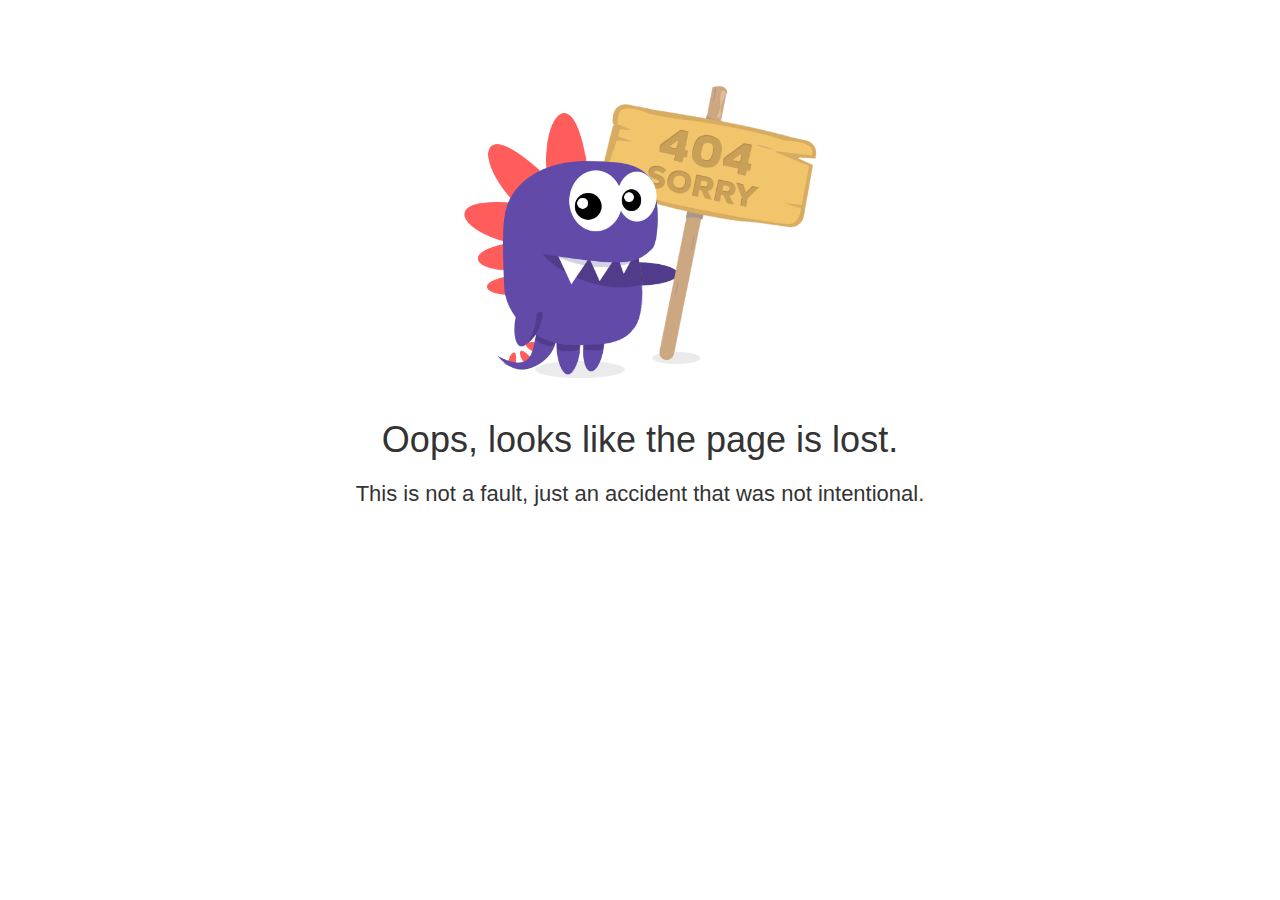
<file: css2-2.html>
<!DOCTYPE html><html lang="en-us" prefix="content: http://purl.org/rss/1.0/modules/content/ dc: http://purl.org/dc/terms/ foaf: http://xmlns.com/foaf/0.1/ og: http://ogp.me/ns# rdfs: http://www.w3.org/2000/01/rdf-schema# sioc: http://rdfs.org/sioc/ns# sioct: http://rdfs.org/sioc/types# skos: http://www.w3.org/2004/02/skos/core# xsd: http://www.w3.org/2001/XMLSchema#"><head>
    <meta http-equiv="Content-Type" content="text/html; charset=UTF-8">
    <style type="text/css">
        @charset "UTF-8";
        [ng\:cloak],
        [ng-cloak],
        [data-ng-cloak],
        [x-ng-cloak],
        .ng-cloak,
        .x-ng-cloak,
        .ng-hide:not(.ng-hide-animate) {
            display: none !important;
        }

        ng\:form {
            display: block;
        }

        .ng-animate-shim {
            visibility: hidden;
        }

        .ng-anchor {
            position: absolute;
        }
    </style>
    <meta http-equiv="X-UA-Compatible" content="IE=edge">
    <meta name="viewport" content="width=device-width, initial-scale=1">
    <title>Oops, something lost</title>
    <meta name="description" content="Oops, looks like the page is lost. Start your website on the cheap.">
    <link media="all" rel="stylesheet" href="css/style.css">
    <link rel="stylesheet" href="css/bootstrap.min.css">
    <link href="https://fonts.googleapis.com/css?family=Open+Sans:300,300i,400,400i,600,600i,700,700i,800,800i" rel="stylesheet">

    <script>
        (function(i,s,o,g,r,a,m){i['GoogleAnalyticsObject']=r;i[r]=i[r]||function(){
                (i[r].q=i[r].q||[]).push(arguments)},i[r].l=1*new Date();a=s.createElement(o),
            m=s.getElementsByTagName(o)[0];a.async=1;a.src=g;m.parentNode.insertBefore(a,m)
        })(window,document,'script','https://www.google-analytics.com/analytics.js','ga');

        ga('create', 'UA-26575989-46', 'auto');
        ga('send', 'pageview');

    </script>
</head>

<body>

    <div class="error" id="error">
            <div class="container">
                <div class="content centered"><img style="width:500px;" src="images/something-lost.png">
                    <h1>Oops, looks like the page is lost.</h1>
                    <p style="font-size:22px;" class="sub-header text-block-narrow">This is not a fault, just an accident that was not intentional.</p>
                </div>
        </div>



</div></body></html>
</file>
<file: css/delivry.css>
@import url(../css2-2.html);

* {
    margin: 0;
    padding: 0;
    outline: 0;
    box-sizing: border-box;
    text-decoration: none;
}

::-webkit-scrollbar {
    width: 10px;
    height: 6px;
}

::-webkit-scrollbar-track {
    box-shadow: inset 0 0 5px #a5aaad;
    border-radius: 10px;
}

::-webkit-scrollbar-thumb {
    background: #a5aaad;
    border-radius: 10px;
}

::-webkit-scrollbar-thumb:hover {
    background: #a5aaad;
}

/* BASE */
html {
    -webkit-overflow-scrolling: touch;
    scroll-behavior: smooth;
}

body,
html {
    font-family: "Poppins", sans-serif;
    font-size: 16px;
    color: #403f3f;
    background: #ffffff;
    height: auto;
    min-height: 100%;
}

button,
input,
textarea,
select {
    font-family: "Poppins", sans-serif;
    font-size: 16px;
}
.swal2-select {
    min-width: 50%;
    max-width: 100%;
    padding: .375em .625em;
    background: var(--swal2-input-background);
    color: inherit;
    font-size: 1.125em;
    border: 2px solid #858585 !important;
}

.btn {
    display: flex;
    margin: 10px auto;
    padding: 10px 20px;
    cursor: pointer;
    background: #000000;
    color: #ffffff;
    border: 0;
    border-radius: 100px;
    align-items: center;
    font-size: 14px;
    justify-content: center;
}

.btnSair {
    position: absolute;
    top: 10px;
    right: 55px;
    width: auto;
    padding: 10px 10px;
    cursor: pointer;
    background: #000000;
    color: #ffffff;
    border: 0;
    border-radius: 100px;
    align-items: center;
    font-size: 12px;
    z-index: 1;
}

.btnFidelidade {
    position: absolute;
    top: 10px;
    right: 117px;
    width: auto;
    padding: 10px 10px;
    cursor: pointer;
    background: #000000;
    color: #ffffff;
    border: 0;
    border-radius: 100px;
    align-items: center;
    font-size: 12px;
    z-index: 1;
}

.btn:hover,
a.voltar:hover,
a.voltar2:hover,
.btnSair:hover,
.btnFidelidade:hover {
    opacity: 0.9;
    box-shadow: 0 10px 10px rgba(0, 0, 0, 0.2);
}

a.btn {
    max-width: 270px;
}

a.login {
    width: auto;
    position: absolute;
    top: 10px;
    right: 10px;
    padding: 10px 12px;
    margin: 0;
    z-index: 1;
}

a.login i {
    padding-left: 0;
    font-size: 20px;
}

.btn i {
    padding-left: 10px;
}

.btn i.right {
    padding-right: 10px;
    padding-left: 0;
}

.btnVerde {
    background: #077c22 !important;
}

.btnVerde:hover {
    opacity: 1;
    background: #3ac93f !important;
}

.btnCinza {
    background: #cecece !important;
    cursor: not-allowed;
}

.aberto {
    padding: 5px 10px;
    border-radius: 20px;
    color: #077c22;
    background-color: #d7fdd7;
    font-size: 14px;
    font-weight: bold;
    margin-bottom: 10px;
    z-index: 1;
}

.fechado {
    padding: 5px 10px;
    border-radius: 20px;
    color: #c90000;
    background-color: #eed3d7;
    font-size: 12px;
    font-weight: bold;
    margin-bottom: 10px;
    z-index: 1;
}

@keyframes btn-pisca {
    0% { opacity: 0; }
    50% { opacity: 0.5; }
    100% { opacity: 1; }
}
.btn-pisca {
  -webkit-animation: btn-pisca .9s linear infinite;
  -moz-animation: btn-pisca .9s linear infinite;
  -ms-animation: btn-pisca .9s linear infinite;
  -o-animation: btn-pisca .9s linear infinite;
  animation: btn-pisca .9s linear infinite;
}

.lojaFechada {
    padding: 15px 0;
    text-align: center;
}

#login {
    display: flex;
    flex-direction: column;
    justify-content: center;
    margin-top: 40px;
    align-items: center;
    text-align: center;
}

#login .form {
    display: none;
}

#login h1 {
    font-size: 25px;
    text-align: center;
}

#login p {
    text-align: center;
}

#login .codigoConfirmacao {
    display: none;
}

#login .codigoConfirmacao input {
    font-size: 25px;
}

#login .opcoes {
    display: flex;
    flex-direction: column;
    margin: 20px 0;
}

.btnGoogle,
.btnEmail,
.btnSemCadastro {
    color: #ffffff;
    padding: 10px 20px;
    border-radius: 20px;
    background: #2864EF;
    max-width: 300px;
    margin: 5px auto;
}

.btnGoogle:hover,
.btnEmail:hover,
.btnSemCadastro:hover {
    transition: .2s;
    opacity: 0.9;
    box-shadow: 0 10px 10px rgba(0, 0, 0, 0.2);
}

.btns {
    width: 100%;
    display: flex;
    justify-content: center;
}

.btns .btn {
    margin: 10px 0 20px 0;
}


/*alertaMSG*/
.alert {
    width: 100%;
    font-size: 14px;
    padding: 10px 2.5%;
    margin: 10px 0;
    text-shadow: 0 1px 0 rgba(255, 255, 255, 0.5);
    float: left;
    text-align: center;
    border-radius: 10px;
    outline: 2px solid #403f3f;
}

.alert>span {
    width: auto;
    font-size: 25px;
    padding-right: 20px;
    color: #c90000;
    background: none;
}

.alert-success {
    outline: 2px solid #468847;
    color: #077c22;
}

.alert-error {
    outline: 2px solid #b94a48;
    color: #b94a48;
}

.alert-info {
    outline: 2px solid #fbbc05;
    background-color: #fcefcc;
    color: #000000;
}

.container {
    width: 100%;
    max-width: 1200px;
    padding-right: 30px;
    padding-left: 30px;
    margin-right: auto;
    margin-left: auto;
}

.containerFinalizar {
    max-width: 800px;
    border: 2px solid #cecece;
    -webkit-border-radius: 20px;
    -moz-border-radius: 20px;
    border-radius: 20px;
    padding: 20px 30px 30px 30px;
    margin-top: 20px;
    margin-bottom: 100px;
    display: table;
}

.containerFinalizar h2 {
    text-align: center;
    margin: 20px 0 20px 0;
}

.containerFinalizar h2:first-child {
    margin-top: 0;
}

.opacidade {
    position: fixed;
    top: 0px;
    left: 0px;
    height: 100%;
    width: 100%;
    z-index: 1048;
    background-color: rgba(0, 0, 0, 0.2);
}

a {
    color: #403f3f;
}

/* MAIN HEADER */
header#topo {
    /*box-shadow: 0 1px 10px rgba(0,0,0,.05);*/
    background: #ffffff;
    border-bottom: 1px solid #f8fafc;
}

header#topo .cover {
    height: 172px;
    position: relative;
    background-size: auto;
}

header#topo .borda {
    height: 65px;
    border-radius: 40px 40px 0 0;
    background: #ffffff;
    position: inherit;
    top: 110px;
    z-index: 1;
}

header#topo .cover .logo {
    position: absolute;
    top: 55px;
    left: calc(50% - 60px);
    z-index: 5;
    width: 120px;
    height: 120px;
    display: block;
    margin: 0 auto;
    overflow: hidden;
    border-radius: 300px;
    border: 4px solid white;
    box-shadow: 0 0 10px rgba(0, 0, 0, .16);
    transition: .35s;
    background: white;
}

header#topo .cover .logo figure {
    width: 100%;
    height: 100%;
}

header#topo .cover .logo figure img {
    width: 100%;
    height: 100%;
    object-fit: cover;
    transition: .35s;
}

header#topo .cover .logo:hover img {
    transform: scale(1.15);
}

header#topo .info {
    display: flex;
    flex-direction: column;
    align-items: center;
    text-align: center;
    padding-top: 5px;
}

header#topo .info h1 {
    font-family: Poppins;
    font-weight: 900;
    color: #676767;
}

header#topo .info h2 {
    color: #676767;
    font-size: 15px;
    font-family: Poppins;
    font-weight: 400;
    margin-bottom: 10px;
}

header#topo .info .detalhes {
    display: flex;
    text-align: center;
    align-items: center;
    justify-content: space-around;
}

header#topo .info .icones {
    margin-bottom: 5px;
    display: flex;
    justify-content: center;
    gap: 10px;
}

header#topo .info .icones a {
    display: flex;
    align-items: center;
    justify-content: center;
    height: 45px;
    width: 45px;
    border: 2px solid #EEE;
    border-radius: 100px;
    background: #FFF;
    color: #AAA;
    font-size: 20px;
    transition: .2s;
}

header#topo .info .icones a:hover {
    color: #676767;
    border-color: #676767;
    box-shadow: 1px 1px 5px rgba(0, 0, 0, .05);
}

header#topo .info .icones i {
    display: flex;
    transition: .2s;
}

header#topo .info .icones a:hover i {
    transform: scale(1.1);
}

header#topo .info .detalhe {
    display: flex;
    flex-direction: row;
    font-size: small;
    gap: 10px;
    padding: 2px 0;
}

header#topo .info .detalhe>div {
    flex-direction: row;
}

header#topo .info .mostrarHorario {
    cursor: pointer;
    flex-direction: initial;
    align-items: center;
    gap: 5px;
    margin-bottom: 5px;
}

header#topo .info .horarios {
    display: none;
    font-size: 14px;
    border: 2px solid #cecece;
    padding: 20px;
    border-radius: 20px;
    width: 400px;
    margin: 0 auto 15px auto;
}

header#topo .info .horarios .item {
    width: 100%;
    display: flex;
    justify-content: space-between;
    padding: 0 5px;
}

header#topo .info .horarios .destaque {
    font-weight: bold;
}

header#topo #menuCategorias {
    padding: 10px;
}

header#topo #menuCategorias .container {
    display: flex;
    gap: 10px;
    justify-content: center;
    align-items: center;
}

header#topo #menuCategorias a.pesquisar {
    color: #ffffff;
    font-size: 25px;
    padding: 0 10px;
}

header#topo #menuCategorias.fixed {
    position: fixed;
    top: 0;
    padding: 15px 0 15px 0;
    width: 100%;
    z-index: 11;
    box-shadow: 0 1px 10px rgb(0 0 0 / 5%);
}

header#topo .categorias {
    display: flex;
    align-items: center;
    overflow: hidden;
    overflow-x: auto;
    justify-content: center;
}

header#topo .categorias a {
    font-size: 16px;
    color: #ffffff;
    padding: 5px 20px;
    white-space: nowrap;
    font-weight: 700;
    border-top: 2px solid #000000;
}

header#topo .categorias a:hover,
header#topo .categorias a.ativo {
    color: #ffffff;
    border-top: 2px solid #ffffff;
}

header#topo .categorias a.ativo {
    font-weight: bold;
}

.form-busca {
    width: 100%;
    padding: 8px 0px 5px 0px;
    display: none;
    justify-content: center;
    flex-direction: column;
    align-items: center;
}

.form-busca input {
    width: 50%;
    min-height: 40px;
    padding: 9px 10px;
    padding-left: 20px;
    font-size: 16px;
    border: 2px solid #403f3f;
    background: #fff;
    border-radius: 25px;
}

.form-busca input::placeholder {
    font-weight: 600;
    color: #000000;
}
.form-busca span{
    width: 100%;
    text-align: center;
    font-size: 14px;
    color: red;
    margin-top: 5px;
}

main#lista {
    margin-top: 5px;
    padding-bottom: 85px;
}

main#lista h2 {
    font-size: 20px;
    font-weight: 600;
    margin-bottom: 5px;
}

main#lista .produtos {
    width: 100%;
    display: grid;
    grid-template-columns: 1fr 1fr 1fr;
    gap: 10px;
}

main#lista .produtos .item a {
    display: flex;
    flex-direction: row;
    justify-content: space-between;
    align-items: center;
    flex: 1;
    padding: 15px 10px;
    background: #FFF;
    -webkit-border-radius: 16px;
    -moz-border-radius: 16px;
    border-radius: 16px;
    border: 2px solid #cecece;
}

main#lista .produtos .item:last-child a {
    margin-bottom: 20px;
}

main#lista .produtos .item a:hover {
    background: #f8fafc;
}

main#lista .produtos .item .texto {
    display: flex;
    flex-direction: column;
    padding-right: 10px;
}

main#lista .produtos .item .texto h3 {
    font-size: 16px;
}

main#lista .produtos .item .texto span {
    font-size: 14px;
}

main#lista .produtos .item .texto span.precoPromocao {
    text-decoration: line-through;
}

main#lista .produtos .item .texto span.preco {
    color: #077c22;
    font-size: 18px;
    font-weight: bold;
}

span.estoque {
    font-size: 12px !important;
}

main#lista .produtos .item .fotoProduto {
    display: flex;
}

main#lista .produtos .item figure {
    width: 110px;
    height: 110px;
    border: 1px solid #cecece;
    border-radius: 20px;
    overflow: hidden;
    margin: 0;
}

main#lista .produtos .item figure img {
    width: 100%;
    height: 100%;
    object-fit: cover;
}

main #desenvolvimento {
    width: 100%;
    display: flex;
    justify-content: center;
    flex-direction: column;
    text-align: center;
    font-size: 12px;
}

main #desenvolvimento img:hover {
    opacity: 0.7;
}

main #desenvolvimento .btn2 {
    padding: 5px 10px;
    border: 1px solid #676767;
    border-radius: 20px;
    width: 300px;
    margin: 10px auto 35px auto;
}

main #desenvolvimento .btn2:hover {
    background: #2864EF;
    border: 1px solid #2864EF;
    color: #ffffff;
}

footer {
    position: fixed;
    bottom: 0;
    left: 0;
    width: 100%;
    background: #000000;
    font-weight: bold;
    color: #ffffff;
}

footer#carrinho {
    display: flex;
    flex-direction: column;
    text-align: center;
}

footer#carrinho a {
    color: #ffffff;
    padding: 15px 0;
}

footer#carrinho a.rastreamento {
    background: #077c22;
    padding: 5px;
    margin-bottom: 10px;
    animation: pulse 1s infinite;
}

@-webkit-keyframes pulse {
    0% {
        -webkit-box-shadow: 0 0 0 0 rgba(204,169,44, 0.4);
    }
    70% {
        -webkit-box-shadow: 0 0 0 10px rgba(204,169,44, 0);
    }
    100% {
        -webkit-box-shadow: 0 0 0 0 rgba(204,169,44, 0);
    }
    }
    @keyframes pulse {
    0% {
        -moz-box-shadow: 0 0 0 0 rgba(204,169,44, 0.4);
        box-shadow: 0 0 0 0 rgba(204,169,44, 0.4);
    }
    70% {
        -moz-box-shadow: 0 0 0 10px rgba(204,169,44, 0);
        box-shadow: 0 0 0 10px rgba(204,169,44, 0);
    }
    100% {
        -moz-box-shadow: 0 0 0 0 rgba(204,169,44, 0);
        box-shadow: 0 0 0 0 rgba(204,169,44, 0);
    }
}

footer#carrinho .container {
    display: flex;
    justify-content: space-around;
    align-items: center;
}

footer#carrinho .container .icone span {
    top: -1.2em;
    left: 0.1em;
    position: relative;
    background: #ffffff;
    padding: 3px 5px;
    color: #000000;
    font-size: 60%;
    border-radius: 3px;
}

#info {
    width: 100%;
    max-width: 550px;
    position: absolute;
    height: 100%;
    top: 0px;
    right: 0px;
    z-index: 1049;
    background: #ffffff;
    box-shadow: 0 0 30px rgb(0 0 0 / 10%);
    overflow-y: auto;
    padding: 20px;
    display: none;
}

#info a.fechar {
    color: #cecece;
}

#info.mostrar {
    display: block;
    padding: 20px;
}

#meuCarrinho {
    width: 100%;
    max-width: 550px;
    position: fixed;
    height: 100%;
    top: 0px;
    right: 0px;
    display: none;
    z-index: 1049;
    background: #ffffff;
    box-shadow: 0 0 30px rgb(0 0 0 / 10%);
    overflow-y: auto;
}

#meuCarrinho.mostrar {
    display: flex;
    flex-direction: column;
    padding: 20px;
}

#meuCarrinho a.fechar {
    color: #cecece;
}

#meuCarrinho a.fechar:hover {
    color: #c9c6c6;
}

#meuCarrinho h1 {
    text-align: center;
}

#meuCarrinho .lista {
    margin-top: 10px;
    overflow-y: auto;
    font-family: "Poppins", sans-serif;
}

#meuCarrinho .lista {
    display: flex;
    flex-direction: column;
}

#meuCarrinho .lista .item {
    display: flex;
    justify-content: space-between;
    border-bottom: 1px dashed #cecece;
    padding: 10px 0;
}

#meuCarrinho .lista .item .col {
    display: flex;
    flex-direction: column;
    text-align: right;
    padding: 0 5px;
    min-width: 100px;
}

.lista .item .col .nomeProduto {
    text-align: left;
    font-weight: bold;
}

.lista .item .col .detalheProduto {
    text-align: left;
}

.lista .item .col .complementosProduto,
.lista .item .col .obsProduto {
    padding-top: 10px;
    text-align: left;
}

#meuCarrinho .totalPedido {
    text-align: center;
    margin: 20px 0;
    background: #f5f5f5;
    padding: 10px 0;
    border-radius: 20px;
}

#meuCarrinho .totalPedido span,
#pedido .totalPedido span {
    color: #077c22;
    font-weight: bold;
}

#meuCarrinho em {
    text-align: center;
    padding: 20px 0;
    margin: 0 auto;
    display: flex;
    justify-content: center;
}

#meuCarrinho .carrinhoVazio {
    display: flex;
    flex-direction: column;
    text-align: center;
    margin-top: 40px;
}

#meuCarrinho .carrinhoVazio p {
    padding: 20px 0;
}

a.voltar,
a.voltar2 {
    display: table;
    padding: 10px 20px;
    align-items: center;
    background: red;
    color: #ffffff;
    border-radius: 100px;
    margin: 10px 0;
    font-size: 12px;
    position: fixed;
    top: 0;
    left: 10px;
}

a.voltar i,
a.voltar2 i {
    padding-right: 10px;
}

#produto {
    width: 100%;
    height: 100%;
    position: fixed;
    top: 0;
    left: 0;
    z-index: 12;
    background: #ffffff;
    overflow-y: auto !important;
    display: none;
}

#detalhesProduto .info1 {
    display: flex;
    justify-content: flex-start;
    align-items: center;
}

#detalhesProduto .info1 .fotoProduto {
    margin-right: 20px;
}

#detalhesProduto .info1 .fotoProduto figure {
    max-width: 300px;
    max-height: 300px;
    overflow: hidden;
    margin: 0;
}

#detalhesProduto .info1 .fotoProduto figure img {
    max-width: 100%;
    object-fit: cover;
    border-radius: 20px;
}

#detalhesProduto .info1 .descricao {
    max-width: 450px;
    display: flex;
    flex-direction: column;
}

#detalhesProduto .info1 .precoPromocao {
    text-decoration: line-through;
}

#detalhesProduto .info1 .preco {
    color: #077c22;
    font-size: 25px;
    font-weight: bold;
}

#detalhesProduto .info2 {
    margin-top: 25px;
    display: flex;
    flex-direction: column;
}

#detalhesProduto .info2 .tipo {
    margin-bottom: 20px;
}

#detalhesProduto .info2 .tipo .topo {
    width: 100%;
    display: flex;
    justify-content: space-between;
    align-items: center;
    background: #cecece;
    border-radius: 10px 10px 0 0;
    color: #000000;
}

#detalhesProduto .info2 .tipo .fixed {
    position: sticky;
    top: 50px;
    z-index: 2;
}

#detalhesProduto .info2 h3 {
    padding: 10px 10px 0 10px;
    font-size: 16px;
    line-height: 18px;
}

#detalhesProduto .info2 .tipo .topo span.detalhe {
    display: flex;
    font-size: 14px;
    padding-bottom: 10px;
    padding: 0 10px 10px 10px;
}

#detalhesProduto .info2 .tipo .topo .col2 {
    width: 160px;
    padding-right: 15px;
    text-align: right;
    display: flex;
    justify-content: end;
    align-items: center;
    gap: 3px;
}

#detalhesProduto .info2 .tipo .topo .col2 span {
    font-size: 8px;
    padding: 5px 8px;
    background: #000000;
    border-radius: 5px;
    color: #ffffff;
}

#detalhesProduto .info2 .tipo .topo .col2 span.escolhidos span {
    padding: 0;
}

#detalhesProduto .info2 .tipo .topo .col2 i {
    display: none;
    color: #077c22;
    font-size: 20px;
}

#detalhesProduto .info2 .opcoes {
    display: flex;
    justify-content: space-between;
    border: 1px dashed #cecece;
    border-top: 0;
    padding: 10px;
    gap: 10px;
}

#detalhesProduto .info2 .opcoes > div.desc {
    display: flex; justify-content: space-between; align-items: center;
}

#detalhesProduto .info2 .opcoes > img {
    width: 80px;
    height: 80px;
    border-radius: 10px;
    cursor: pointer;
}

#detalhesProduto .info2 .opcoes:last-child {
    border-radius: 0 0 10px 10px;
}

#detalhesProduto .info2 .opcoes .nome .preco {
    color: #077c22;
    font-weight: bold;
}


#detalhesProduto .info2 .opcoes input.opcao {
    position: absolute;
    z-index: -1;
    opacity: 0;
}

#detalhesProduto .info2 .opcoes input+label {
    position: relative;
    cursor: pointer;
    padding-left: 60px;
    display: flex;
    align-items: center;
    height: 30px;
}

#detalhesProduto .info2 .opcoes input[type=checkbox]+label::before {
    content: '';
    position: absolute;
    left: 0;
    bottom: 0;
    width: 46px;
    height: 26px;
    border-radius: 100px;
    background: #ccc;
    border: solid 2px #cccccc;
    vertical-align: bottom;
}

#detalhesProduto .info2 .opcoes input[type=checkbox]+label::after {
    content: '';
    background-color: #ffffff;
    width: 20px;
    height: 20px;
    border-radius: 50%;
    position: absolute;
    left: 5px;
    bottom: 5px;
    transition: .35s;
}

#detalhesProduto .info2 .opcoes input[type=checkbox]:checked+label::after {
    content: '';
    background-color: #ffffff;
    width: 20px;
    height: 20px;
    border-radius: 50%;
    position: absolute;
    left: 25px;
    bottom: 5px;
}

#detalhesProduto .info2 .opcoes span.detalheOpcao {
    font-size: 13px;
    font-style: italic;
    display: flex;
}

.overlay {
    position: fixed;
    top: 0;
    left: 0;
    width: 100%;
    height: 100%;
    background-color: rgba(0, 0, 0, 0.7);
    display: none;
}

.imagem-ampliada {
    position: fixed;
    top: 50%;
    left: 50%;
    transform: translate(-50%, -50%);
    max-width: 100%;
    max-height: 100%;
    display: none;
}

.imagem-ampliada img {
    border-radius: 10px;
    max-width: 100%;
    max-height: 100%;
}
.imagem-ampliada button {
    background-color: #ffffff;
    border: 0;
    padding: 10px;
    position: absolute;
    bottom: 12px;
    right: 4px;
    border-radius: 10px;
    cursor: pointer;
}

.imagem-ampliada button.fechar {
    top: 5px;
    bottom: auto;
    padding: 5px 10px;
}

.info2 em,
.observacao2 em {
    text-align: right;
    padding-right: 10px;
    font-size: 14px;
}

#detalhesProduto .info3 {
    width: 100%;
    display: flex;
    justify-content: space-around;
    align-items: center;
    padding: 15px 30px;
    background: #ffffff;
    position: fixed;
    bottom: 0px;
    left: 0px;
    z-index: 1;
    box-shadow: 0 0 30px rgb(0 0 0 / 10%);
}

#detalhesProduto .info3 #precoProduto {
    font-weight: bold;
    font-size: 18px;
    color: #077c22;
}

.qtdeProduto,
.qtdeProdutoOpcao {
    display: flex;
    justify-content: space-around;
    border: 2px solid #cecece;
    -webkit-border-radius: 50px;
    -moz-border-radius: 50px;
    border-radius: 50px;
    background: #ffffff;
    max-width: 125px;
    height: 40px;
}

#meuCarrinho .qtdeProduto {
    margin-top: 5px;
}

.qtdeProduto button,
.qtdeProdutoOpcao button {
    min-width: 45px;
    border: 0;
    background: none;
    color: #676767;
    text-align: center;
    justify-content: center;
    display: flex;
    align-items: center;
    padding: 10px;
    cursor: pointer;
}

.qtdeProdutoOpcao button {
    min-width: 45px;
}

.qtdeProdutoOpcao button:disabled, .qtdeProduto button:disabled {
    color: #cecece;
    cursor: not-allowed;
}

.qtdeProduto button i,
.qtdeProdutoOpcao button i {
    font-weight: bold;
    font-size: 18px;
}

#detalhesProduto button.adicionarProduto {
    margin: 0;
}

#detalhesProduto .info3 input,
#meuCarrinho .lista .item input,
#detalhesProduto .info2 .opcoes .qtdeProdutoOpcao input {
    text-align: center;
    min-width: 0;
    display: flex;
    border: 0;
    background: #ffffff;
}

#pedido .lista {
    display: flex;
    flex-direction: column;
}

#pedido .lista .item {
    display: flex;
    justify-content: space-between;
    border-bottom: 1px dashed #cecece;
    padding: 10px 0;
}

#pedido .lista .item .col {
    display: flex;
    flex-direction: column;
    text-align: right;
    padding: 0 5px;
}

#pedido .lista .item .col:nth-child(2) {
    min-width: 100px;
}

#pedido .totalPedido {
    text-align: center;
    margin-top: 40px;
    background: #f5f5f5;
    padding: 10px 0;
    border-radius: 20px;
}

#pedido .observacao2 {
    display: flex;
    flex-direction: column;
}


.form {
    width: 100%;
    display: table;
}

.form .campo {
    width: 100%;
    float: left;
}

.form .input75 {
    width: 75%;
}

.form .input50 {
    width: 50%;
}

.form .input25 {
    width: 25%;
}

.form .espaco {
    padding-left: 3%;
}

#detalhesProduto .info2>label,
#pedido .observacao2 label,
.form label {
    margin-top: 10px;
    font-weight: bold;
    float: left;
}

#detalhesProduto .info2>input,
#pedido .observacao2 input,
.form input {
    width: 100%;
    height: 53px;
    border: 2px solid #ccc;
    padding: 0 20px;
    margin-top: 5px;
    font-size: 16px;
    border-radius: 100px;
}

.form select {
    width: 100%;
    border: 1px solid #ccc;
    border-radius: 100px;
    background: none;
    height: 53px;
    padding: 0 20px;
    color: #676767;
}

input::placeholder {
    color: #dddddd !important;
    opacity: 1; /* Firefox */
}

#pedido .entrega {
    display: flex;
    justify-content: space-around;
    margin-top: 30px;
}

#pedido .entrega .radio {
    box-sizing: border-box;
    float: left;
    height: 60px;
    position: relative;
    width: 100%;
}

#pedido .entrega .radio+.radio {
    margin-left: 25px;
}

#pedido .entrega .radio label {
    background: #fff no-repeat center center;
    cursor: pointer;
    display: flex;
    justify-content: center;
    align-items: center;
    position: absolute;
    width: 100%;
    height: 100%;
    border: 2px solid #ccc;
    -webkit-border-radius: 100px;
    -moz-border-radius: 100px;
    border-radius: 100px;
}

#pedido .entrega .radio label span {
    z-index: 1;
    color: #676767;
    font-weight: bold;
    font-size: 16px;
    text-align: center;
    padding: 10px;
}

#pedido .entrega .radio label input[type=radio] {
    all: unset;
    position: absolute;
    width: 100%;
    height: 100%;
    top: 0;
    left: 0;
}

#pedido .entrega .radio label input[type=radio]:checked {
    -webkit-border-radius: 100px;
    -moz-border-radius: 100px;
    border-radius: 100px;
}

#pedido .entrega .radio label input[type=radio]:checked+span,
#pedido .entrega .radio label:hover span {
    color: #ffffff;
}

#pedido .mostrarEntrega {}

#pedido .mostrarRetirada {
    display: none;
    flex-direction: column;
    text-align: center;
    padding: 20px;
    background: #f5f5f5;
    margin-top: 20px;
    border-radius: 30px;
}

#pedido .entregaRetirada b {
    padding-bottom: 10px;
}

#pedido .valores {
    margin-top: 20px;
}

#pedido .valores div {
    display: flex;
    justify-content: space-between;
}

#pedido .valores .resumoSubtotalPedido {
    font-weight: 600;
}

#pedido .valores .resumoTotalPedido {
    border-top: 1px dashed #cecece;
    font-weight: 600;
}

#pedido .valores .resumoTotalPedido span {
    color: #077c22;
}

#pedido .trocarPontos {
    display: flex;
    justify-content: center;
}

#pedido .trocarPontos input {
    position: absolute;
    z-index: -1;
    opacity: 0;
}

#pedido .trocarPontos input+label {
    position: relative;
    cursor: pointer;
    padding-left: 60px;
    float: left;
}

#pedido .trocarPontos input[type=checkbox]+label::before {
    content: '';
    position: absolute;
    left: 0;
    bottom: 0;
    width: 46px;
    height: 26px;
    border-radius: 100px;
    background: #ccc;
    border: solid 2px #cccccc;
    vertical-align: bottom;
}

#pedido .trocarPontos input[type=checkbox]+label::after {
    content: '';
    background-color: #ffffff;
    width: 20px;
    height: 20px;
    border-radius: 50%;
    position: absolute;
    left: 5px;
    bottom: 5px;
}

#pedido .trocarPontos input[type=checkbox]:checked+label::after {
    content: '';
    background-color: #ffffff;
    width: 20px;
    height: 20px;
    border-radius: 50%;
    position: absolute;
    left: 25px;
    bottom: 5px;
    transition: .35s;
}

#pedido .pagamentos {
    display: grid;
    grid-template-columns: 1fr 1fr;
    gap: 10px;
    margin-bottom: 10px;
}

#pedido .pagamentos input {
    position: absolute;
    z-index: -1;
    opacity: 0;
}

#pedido .pagamentos input+label {
    position: relative;
    cursor: pointer;
    padding-left: 60px;
    float: left;
}

#pedido .pagamentos input[type=radio]+label::before {
    content: '';
    position: absolute;
    left: 0;
    bottom: 0;
    width: 46px;
    height: 26px;
    border-radius: 100px;
    background: #ccc;
    border: solid 2px #cccccc;
    vertical-align: bottom;
}

#pedido .pagamentos input[type=radio]+label::after {
    content: '';
    background-color: #ffffff;
    width: 20px;
    height: 20px;
    border-radius: 50%;
    position: absolute;
    left: 5px;
    bottom: 5px;
}

#pedido .pagamentos input[type=radio]:checked+label::after {
    content: '';
    background-color: #ffffff;
    width: 20px;
    height: 20px;
    border-radius: 50%;
    position: absolute;
    left: 25px;
    bottom: 5px;
    transition: .35s;
}

#pedido .pagamentos input.troco {
    position: relative;
    opacity: 100;
    z-index: 1;
    border: 1px solid #ccc;
    border-radius: 100px;
    height: 53px;
    padding: 0 20px;
    margin-top: 5px;
}

#modalCarregando {
    display: flex;
    width: 100%;
    height: 100%;
    text-align: center;
    justify-content: center;
    align-items: center;
    background: #ffffff;
    position: fixed;
    left: 0;
    top: 0;
    z-index: 9999;
}

#modal {
    width: 100%;
    height: 100%;
    z-index: 1049;
    position: fixed;
    top: 0;
    left: 0;
    display: flex;
    justify-content: center;
    align-items: center;
    display: none;
    background-color: rgba(0, 0, 0, 0.2);
}

#modal .container {
    max-width: 600px;
    background: #ffffff;
    border-radius: 5px;
    box-shadow: 0 0 10px rgba(0, 0, 0, .16);
    border-top: 4px solid #E74C3C;
    padding: 20px;
    margin: 0 20px;
}

#modal .container .titulo i {
    color: #E74C3C;
    padding-right: 10px;
}

#modal .container .titulo {
    font-size: 20px;
    padding-bottom: 10px;
}

#modal .container button {
    background: #E74C3C;
    margin: 0;
    float: right;
}

#rastreamento {
    display: flex;
    text-align: center;
    justify-content: space-around;
    border-top: 2px solid #dee2e6;
}

#rastreamento .registro {
    display: block;
    position: relative;
    text-align: center;
    padding-top: 25px;
    margin-right: 0;
}

#rastreamento .registro:before {
    content: "";
    position: absolute;
    height: 20px;
    border-right: 2px dashed #dee2e6;
    top: 0;
}

#rastreamento .registro span {
    display: table;
    margin: 0 auto;
    padding: 5px 20px;
}

#rastreamento .registro span.passou,
#rastreamento .registro span.confirmacao {
    background: #777777;
    border-radius: 20px;
    color: #ffffff;
}

#rastreamento .registro span.confirmacao {
    background: #f9bc0b;
    border-radius: 20px;
    color: #ffffff;
}

#pedidoSelecionado {
    width: 100%;
    height: 100%;
    position: absolute;
    top: 0;
    left: 0;
    display: none;
    background: #ffffff;
    padding: 20px;
    z-index: 6;
}

#meuspedidos .item {
    display: flex;
    justify-content: space-between;
    padding: 10px;
    margin-bottom: 20px;
    border-radius: 5px;
    box-shadow: 0 10px 10px rgba(0, 0, 0, 0.1);
}

#meuspedidos .item .ver-pedido i:hover {
    opacity: 0.9;
    cursor: pointer;
}

#meuspedidos .item span.pedido {
    display: none;
}

#meuspedidos .item a.btnAconpanhar {
    width: 25px;
    height: 25px;
    background: #077c22;
    color: #ffffff;
    font-size: 16px;
    border-radius: 20px;
    display: flex;
    justify-content: center;
    align-items: center;
    float: right;
    margin-left: 10px;
}

#meuspedidos .item a.btnAconpanhar:hover {
    opacity: 0.9;
}

.pagamentos .item span {
    font-size: 13px;
    color: #077c22;
}

.copiado {
    background: #077c22;
    color: #ffffff !important;
    padding: 10px 10px;
    display: none;
    position: fixed;
    width: 100%;
    text-align: center;
    top: 0;
    left: 0;
    z-index: 9999
}

@keyframes fa-blink {
    0% {
        opacity: 1;
    }

    50% {
        opacity: 0.5;
    }

    100% {
        opacity: 0;
    }
}

.fa-blink {
    -webkit-animation: fa-blink .75s linear infinite;
    -moz-animation: fa-blink .75s linear infinite;
    -ms-animation: fa-blink .75s linear infinite;
    -o-animation: fa-blink .75s linear infinite;
    animation: fa-blink .75s linear infinite;
}



@media only screen and (max-width: 767px) {
    header#topo {
        padding-bottom: 0;
    }

    header#topo .info h1 {
        font-size: x-large;
    }

    header#topo .info .horarios {
        width: 80%;
    }

    header#topo .categorias {
        overflow: hidden;
        overflow-x: auto;
        justify-content: flex-start;
    }

    .form-busca input {
        width: 100%;
    }

    main#lista .produtos {
        grid-template-columns: 1fr;
    }

    main#lista .produtos .item {
        width: 100%;
    }

    #detalhesProduto .info1 {
        flex-direction: column;
        text-align: center;
    }

    #detalhesProduto .info1 .fotoProduto {
        width: 100%;
        margin: 0 0 10px 0;
        display: flex;
        justify-content: center;
    }

    #detalhesProduto .info1 .fotoProduto figure {
        width: auto;
    }

    .containerFinalizar {
        border: 0;
        padding: 0 20px;
    }

    #pedido .pagamentos {
        display: flex;
        flex-direction: column;
    }

    #rastreamento {
        flex-direction: column;
    }
}

@media only screen and (max-width: 450px) {
    .container {
        padding-right: 20px;
        padding-left: 20px;
    }

    .aberto, .fechado {
        position: fixed;
        left: 10px;
        top: 10px;
    }

    header#topo .info .icones {
        gap: 5px;
    }
    
    header#topo .info .icones a {
        width: 40px;
        height: 40px;
    }
    
    header#topo .info .mostrarHorario {
        flex-direction: row;
    }

    header#topo .info .horarios {
        width: 90%;
    }

    main#lista .produtos {
        gap: 10px;
    }

    main#lista .produtos .item .texto {
        max-width: 220px;
    }

    #pedido h2 {
        font-size: 20px;
    }

    #pedido .entrega .radio {
        height: 80px;
    }

    #pedido .entrega .radio label,
    #pedido .entrega .radio label input[type=radio]:checked {
        border-radius: 10px;
    }

    .form .input75,
    .form .input50,
    .form .input25 {
        width: 100%;
        padding-left: 0;
    }

    .imagem-ampliada {
        position: fixed;
        top: 50%;
        left: 25%;
        transform: translate(-17%, -50%);
        max-width: 100%;
        max-height: 100%;
        display: none;
    }

    #detalhesProduto .info2 .opcoes > div.desc {
        flex-direction: column;
        gap: 5px;
        align-items: end;
    }

    #detalhesProduto .info2 .opcoes > div.desc .nome {
        width: 100%;
    }
}

.box {
    padding: .8rem 0rem;
    display: flex;
    flex-direction: column;
    justify-content: center;
    align-items: center;
}


.countdown {
    /* padding: .5rem 1rem; */
    display: flex;
    justify-content: center;
    align-items: center;
    gap: 20px;
}

#days, #hours, #seconds, #minutes {
    width: 100%;
    font-size: 1.4rem;
    font-weight: 600;
    background-color: red;
    color: white;
    text-align: center;
    padding: 10px;
    border-radius: 5px;
    flex: 1;
}

.box span {
    font-size: 1rem;
    display: block;
}

.box p {
    margin: 0;
    font-size: 1rem;
}

.pulsar {
    transform: scale(1);
    animation: pulse 2s infinite;
}

@keyframes pulse {
    0% {
        transform: scale(0.95);
        box-shadow: 0 0 0 0 rgba(7, 124, 34, 0.7);
    }

    70% {
        transform: scale(1);
        box-shadow: 0 0 0 10px rgba(7, 124, 34, 0);
    }

    100% {
        transform: scale(0.95);
        box-shadow: 0 0 0 0 rgba(7, 124, 34, 0);
    }
}
</file>
<file: css/style.css>
html {
    width: 100%;
    overflow-x: hidden;
    height: 100%
}

body {
    font-family: 'Open Sans', sans-serif;
    color: #333;
    height: 100%;
}


.content {
    padding: 65px 0 65px 0;
    position: relative;
}

.introduction {
    margin-bottom: 45px;
}

p {
    margin: 0 0 20px;
    font-size: 18px;
    line-height: 28px;
    font-weight: 300;
}

p.large {
    font-size: 20px;
    line-height: 30px;
    font-weight: 300;
    margin-bottom: 55px;
}

span.underline {
    text-decoration: underline;
}

a {
    cursor: pointer;
    -webkit-transition: all .3s ease-in-out;
    -moz-transition: all .3s ease-in-out;
    -ms-transition: all .3s ease-in-out;
    -o-transition: all .3s ease-in-out;
    transition: all .3s ease-in-out;
}

b {
    font-weight: 700;
}

img {
    max-width: 100%;
}

.h1,
.h2,
.h3,
.h4,
.h5,
.h6,
h1,
h2,
h3,
h4,
h5,
h6 {
    font-family: inherit;
    font-weight: 400!important;
    line-height: 1.1;
    color: inherit;
}

h1 {
    font-size: 48px;
}

h2 {
    text-align: center;
    margin-bottom: 35px;
    font-size: 36px;
}

h2.section-title {
    line-height: 42px;
    max-width: 800px;
    margin: 0 auto;
    margin-bottom: 35px;
}

h3 {
    margin-bottom: 25px;
    margin-top: 35px;
    font-weight:300;
}

h4 {
    font-size: 22px;
    font-weight: 600;
    margin-bottom: 18px;
}

h5 {
    text-transform: uppercase;
    font-weight: 600;
    font-size: 18px;
}

.clear {
    clear: both;
}

.cta_btn {
    margin: 35px 0;
}

.cta_btn a {
    cursor: pointer;
    text-decoration: none;
    font-size: 24px;
    background: #ff4546;
    padding: 15px 35px;
    color: #fff;
    border-radius: 5px;
    font-weight: 400;
    display: inline-block;
}

.cta_btn a:hover,
.cta_btn a:focus,
.cta_btn a:active{
    background: #ff5f5f;
    text-decoration:none;
    color:#fff;
}

@media(max-width:998px){
    .cta_btn a {
        cursor: pointer;
        text-decoration: none;
        font-size: 22px;
        background: #ff4546;
        padding: 15px 15px;
        color: #fff;
        border-radius: 5px;
        font-weight: 400;
        display: inline-block;
    }
}

tbody tr td {
    padding: 10px 0
}

.text-block-narrow {
    max-width: 800px;
    margin: 0 auto;
    text-align: center;
    margin-top: 20px;
    margin-bottom: 10px
}

.centered,
p.large.centered {
    text-align: center;
}

.text-block ul,
.text-block-narrow ul {
    list-style-type: none;
}

.text-block ul li,
.text-block-narrow ul li {
    margin: 0 0 18px;
    font-size: 18px;
    line-height: 26px;
    font-weight: 300;
    text-align: left;
}

.text-block ul li::before,
.text-block-narrow ul li::before {
    content: "\f00c";
    font-family: Fontawesome;
    font-weight: 400;
    font-size: 20px;
    margin-left: -35px;
    padding-right: 10px;
    opacity: .85;
    text-rendering: optimizeLegibility;
    -webkit-font-smoothing: antialiased;
    -moz-osx-font-smoothing: grayscale;
    -webkit-text-stroke: 2px #fff;
}


.section-grey .text-block ul li::before,
.section-grey .text-block-narrow ul li::before {
    -webkit-text-stroke: 2px #f7f7f7;
}

.section-purple .text-block ul li::before,
.section-purple .text-block-narrow ul li::before {
    -webkit-text-stroke: 2px #6747c7;
}

.section-grey{
    background:#f7f7f7;
    }

@media (min-width: 768px) {
    .error{
        padding-bottom:150px;
    }
    .footer.static {
        position:fixed!important;
        bottom:0!important;
    }
}

@media (max-width: 768px) {
    .footer.static .cta_btn {
        left: auto !important;
        top: auto !important;
        transform: inherit !important;
        margin: 0;
    }
}


.footer.static {
    background-color: #6747c7;
    overflow: hidden;
    padding: 0;
    text-align: left;
    z-index: 6;
    width:100%;
    height:150px;
    bottom: 0;
    position: relative;
}

.arrow__bg {
    background-color: #5435b0;
    min-height: 100%;
    position: absolute;
    left: 0;
    width: 57%;
}
.arrow__bg::after {
    border-bottom: 75px solid transparent;
    border-left: 50px solid #5435b0;
    border-top: 75px solid transparent;
    bottom: 0;
    content: " ";
    display: block;
    height: 150px;
    position: absolute;
    top: 0;
    width: 0;
    right: -49px;
}

@media (max-width: 768px) {
    .footer.static {
        height:auto;
    }
    .arrow__bg {
       display:none;
    }
}

.footer.static .content {
    text-align: left;
    color: #fff;
    padding: 15px 0 15px 0;
    position: relative;
}

.footer.static h2{
    text-align:left;
    margin-bottom:20px;
}

.footer.static .content ul{
    padding:0;
}

.footer.static .content ul li{
    display:inline-block;
    font-size:16px;
    list-style-type:none;
    color: #fff;
    font-weight: 300;
    padding: 5px 28px 5px 0;
    vertical-align: middle;
}

.footer.static .cta_btn{
    left: auto;
    top: 50%;
    -webkit-transform: translateY(50%);
    transform: translateY(50%);
    margin:0;
}
</file>
